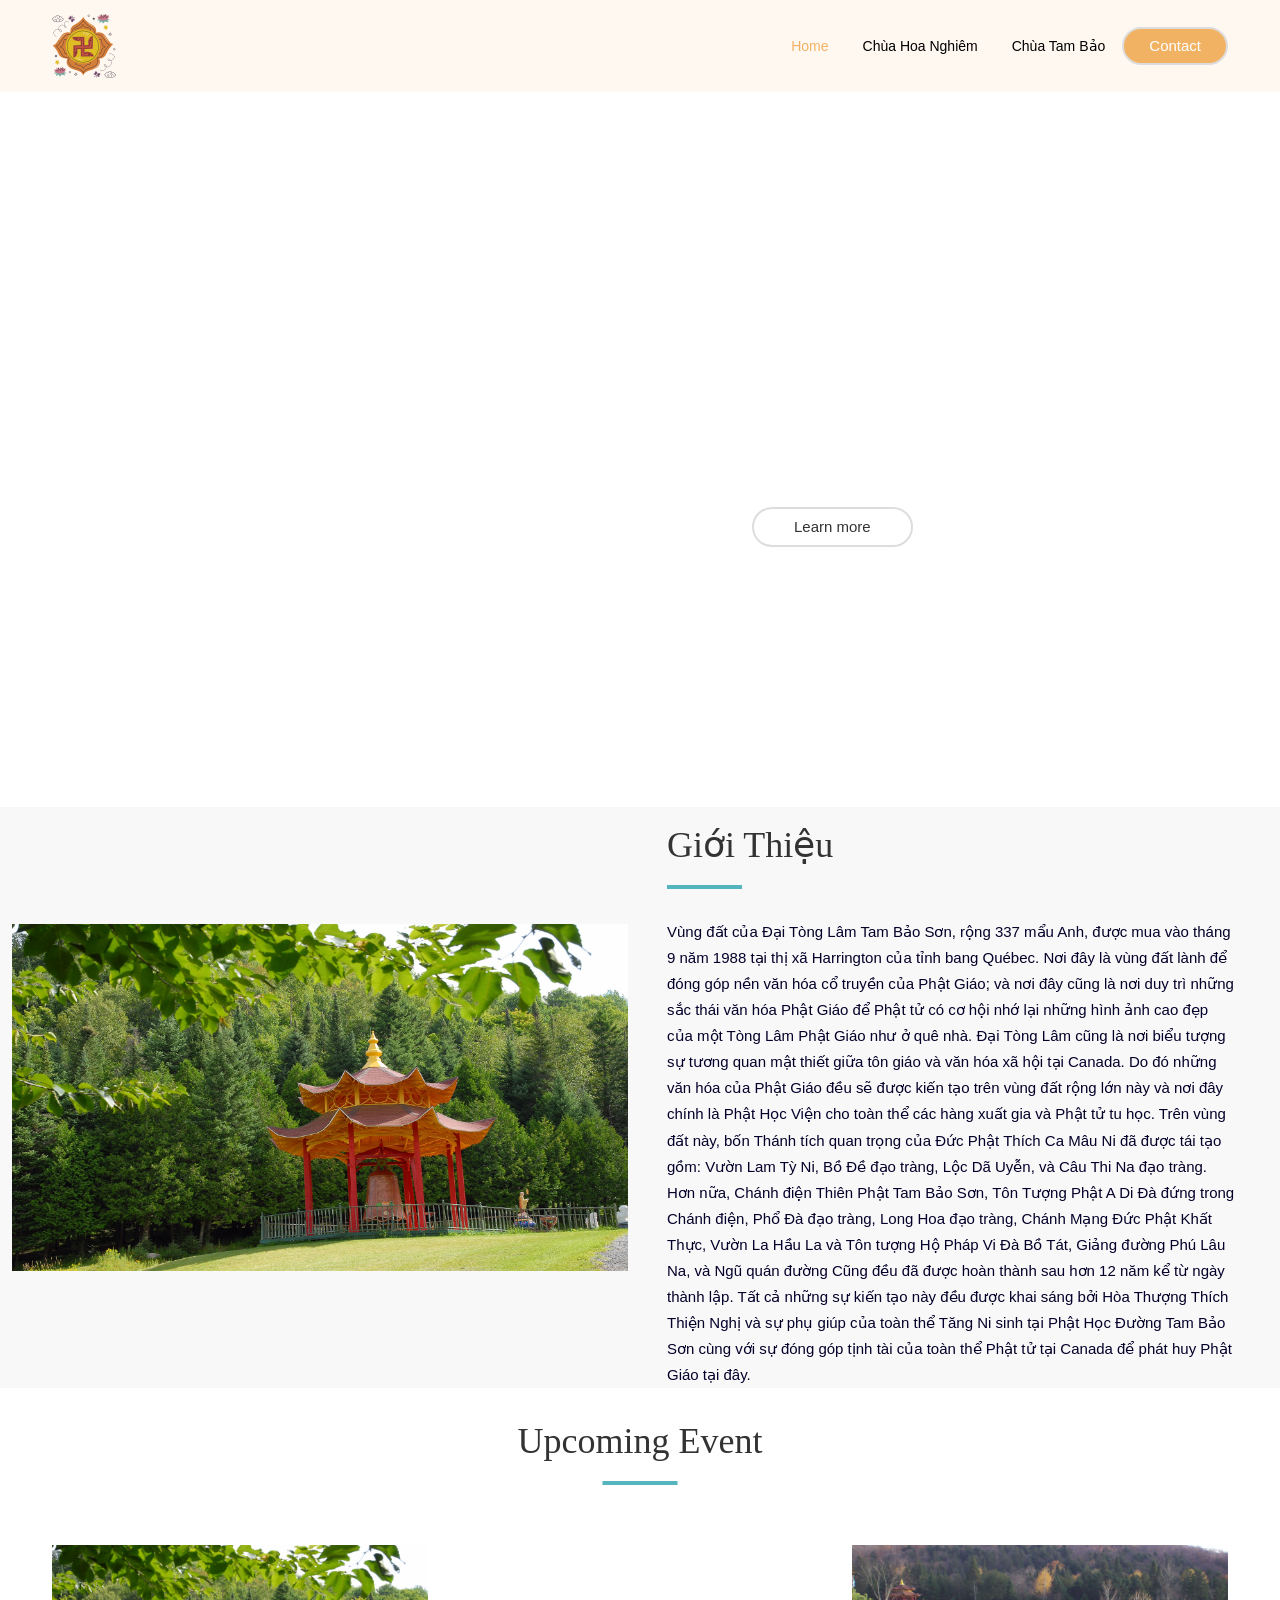
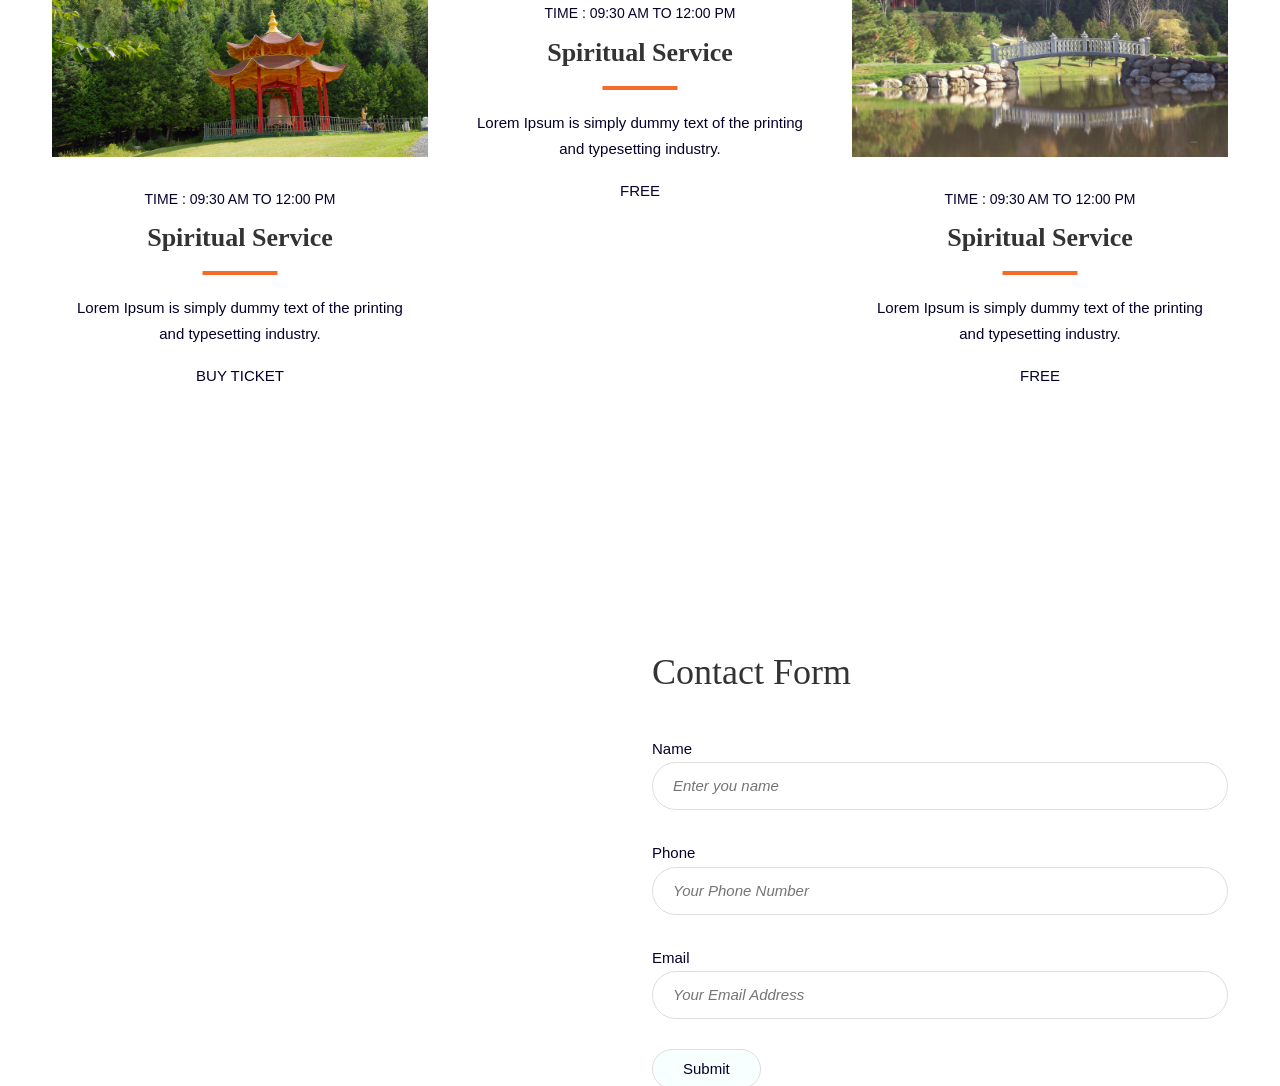
<file: index.html>
<!DOCTYPE html>
<html lang="en">
<head>
    <meta http-equiv="refresh" content="0; url=stomve/index-3.html">
    <title>Redirecting...</title>
</head>
<body>
<p>If you are not redirected automatically, follow this <a href="stomve/index-3.html">link</a>.</p>
</body>
</html>
</file>
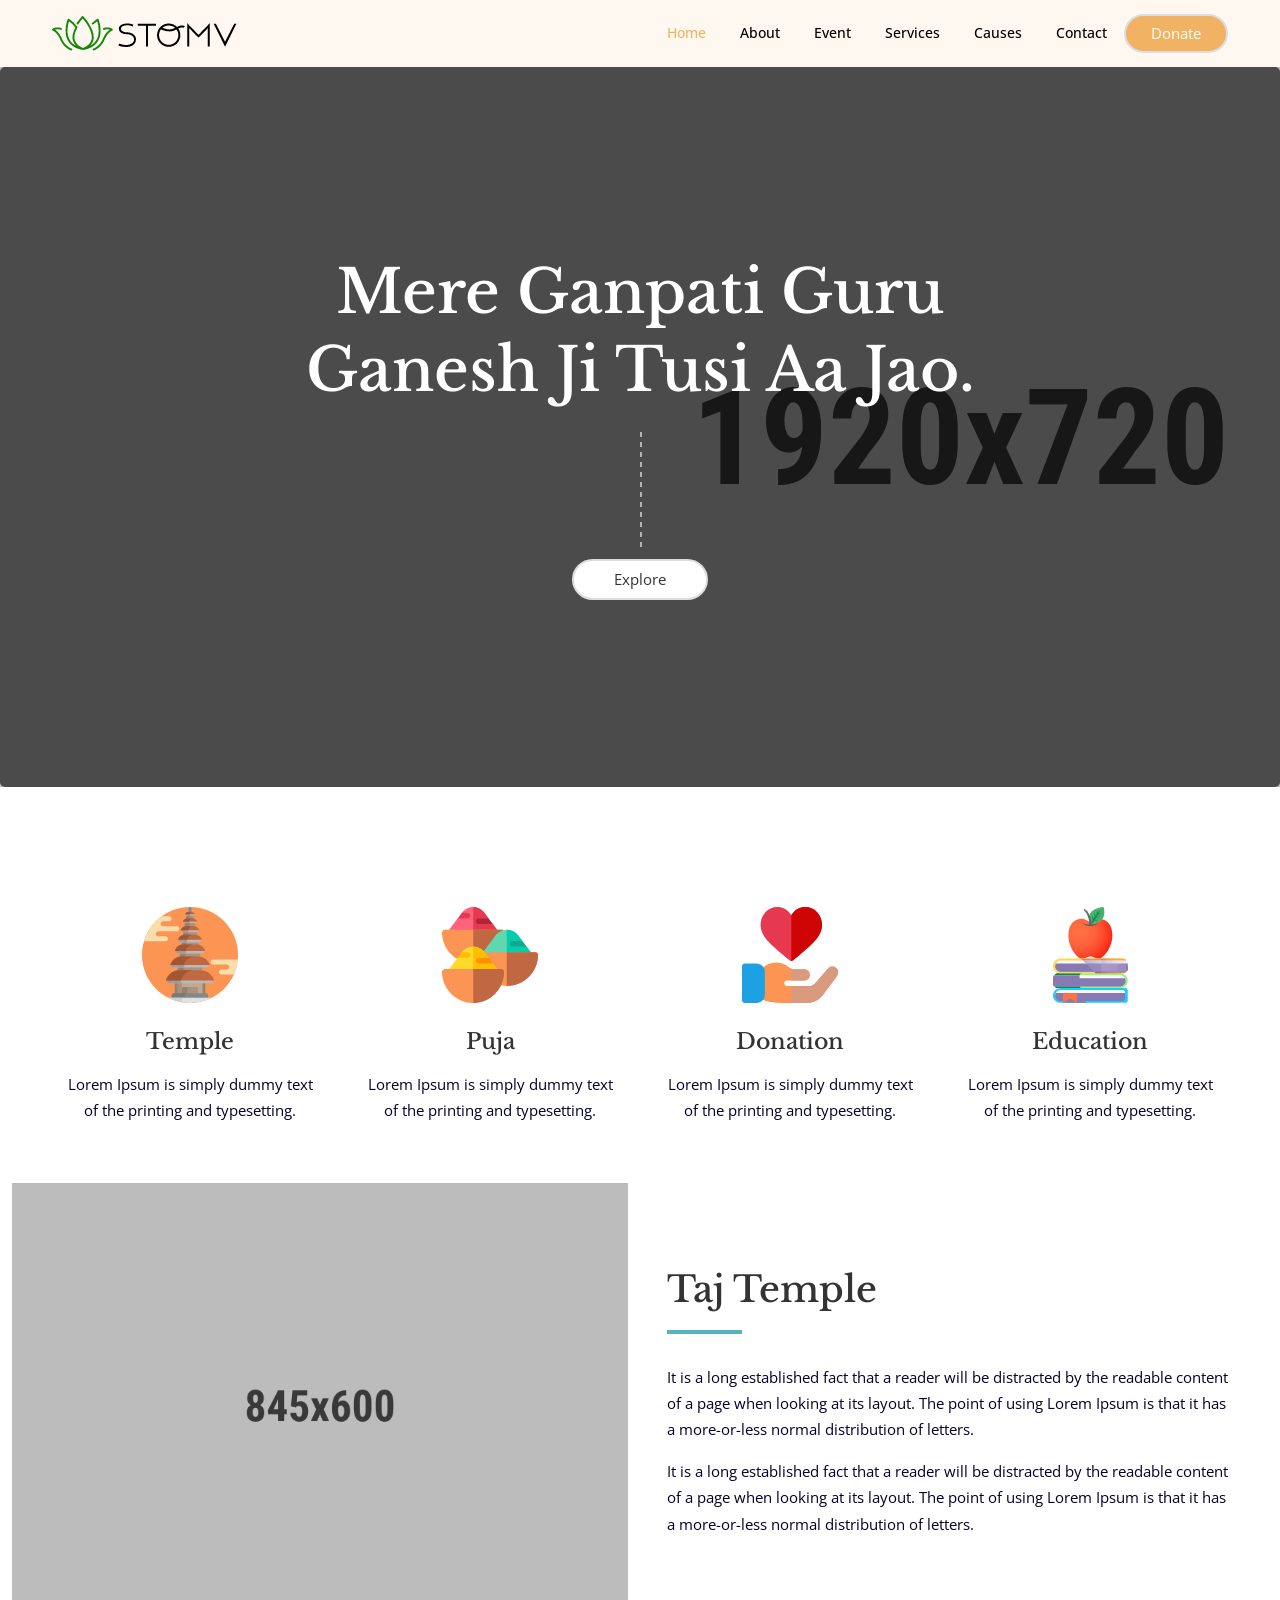
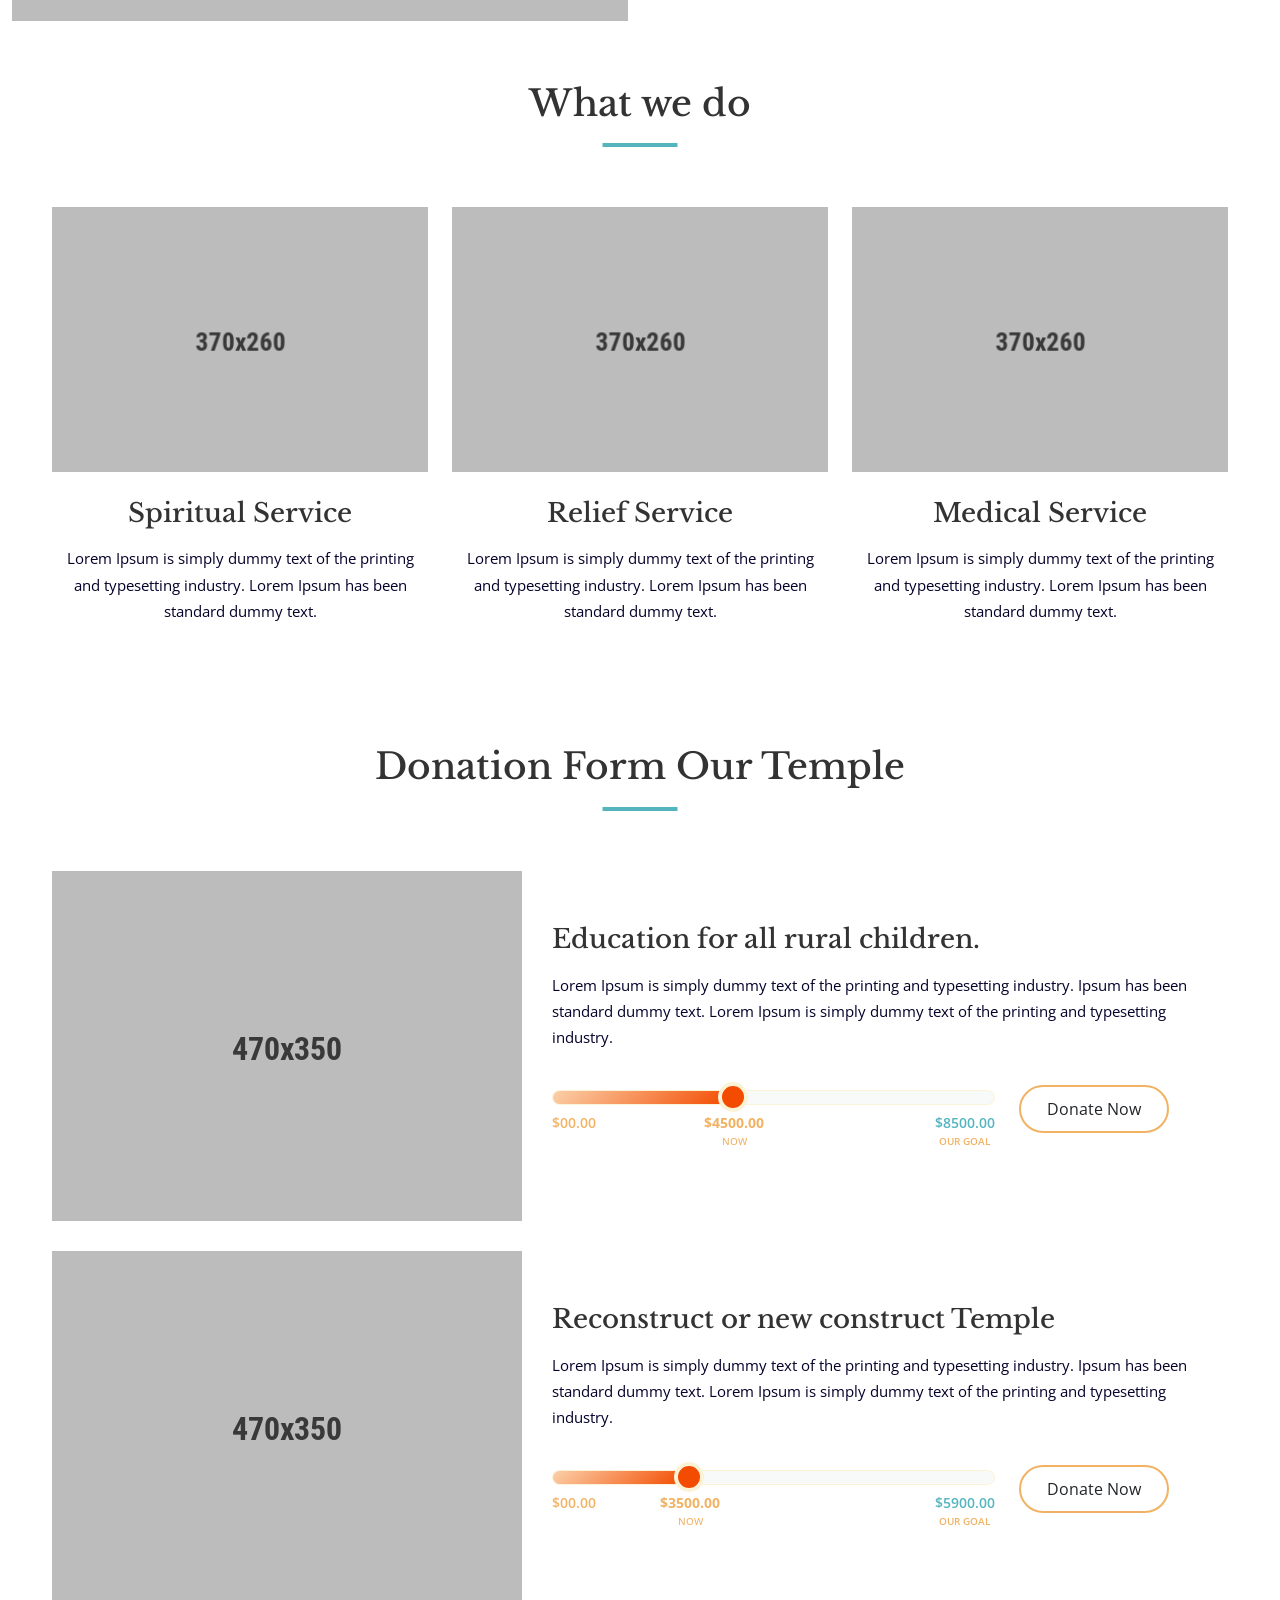
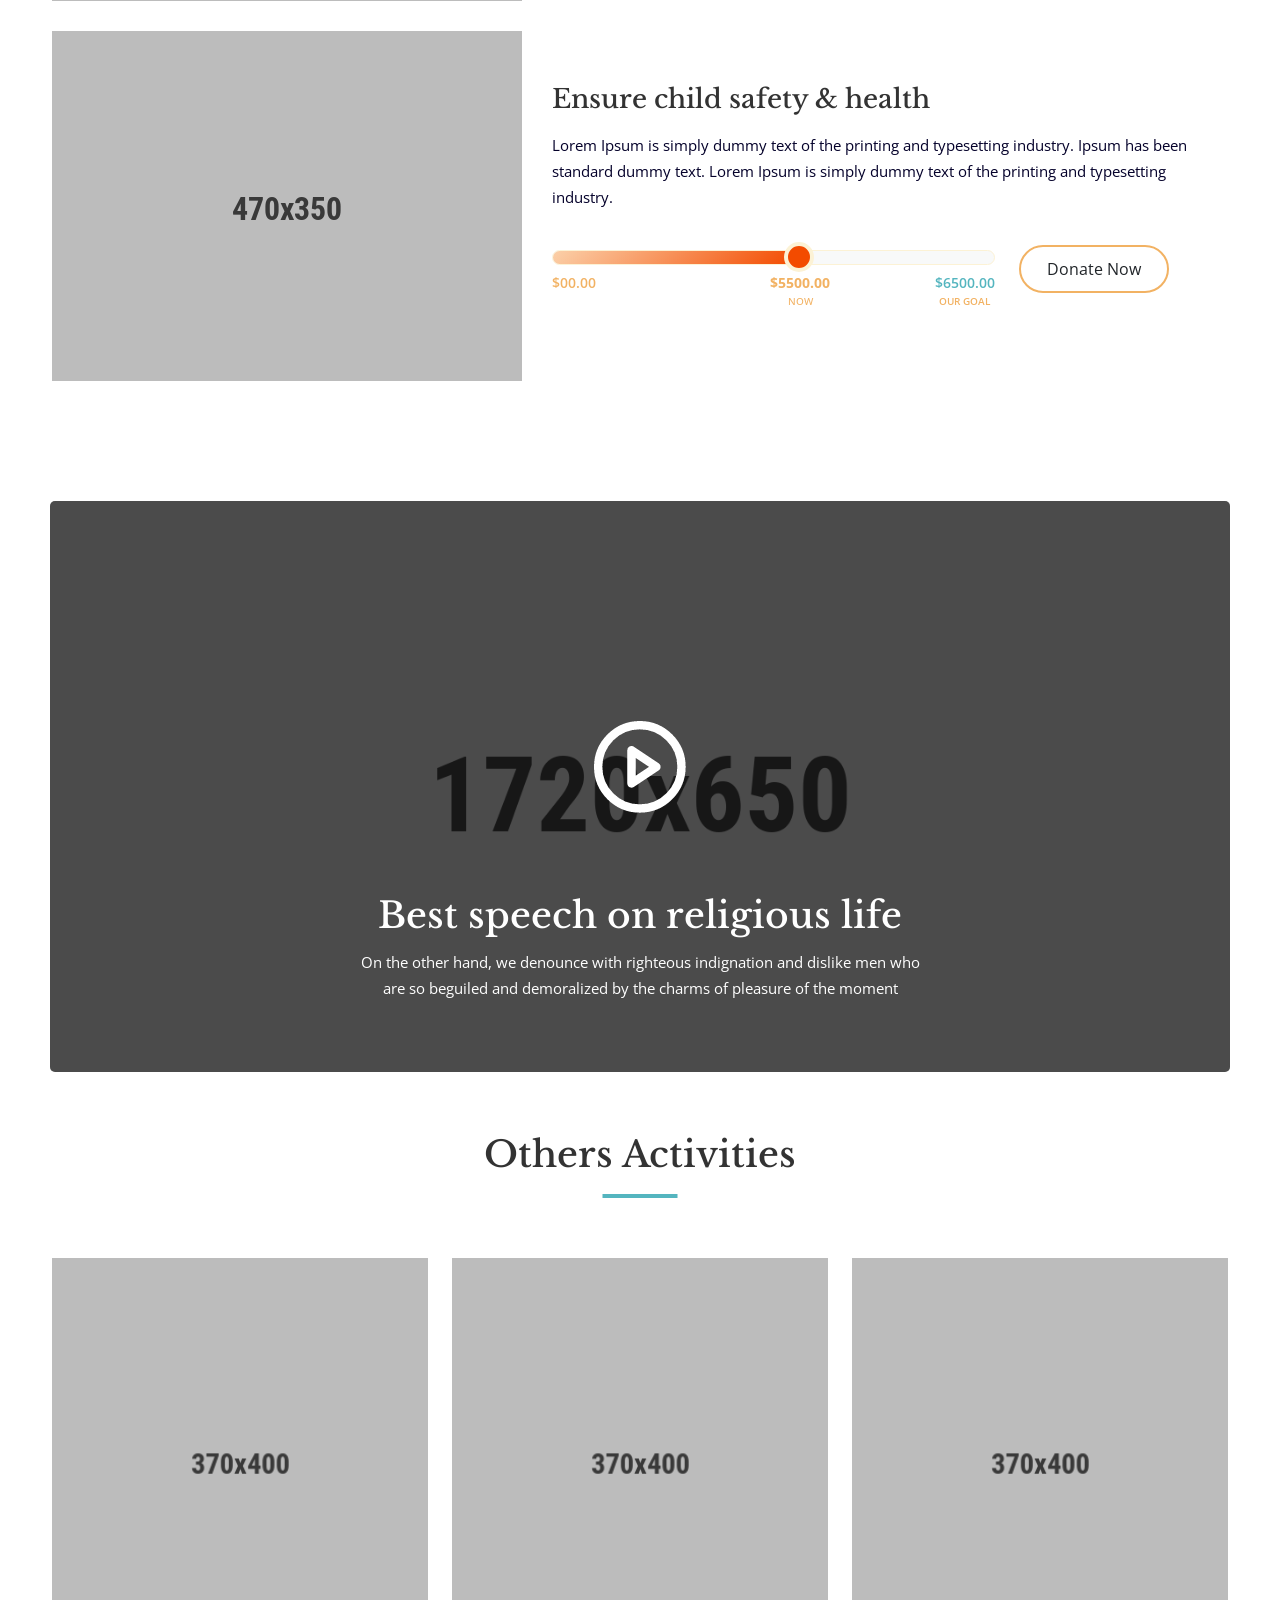
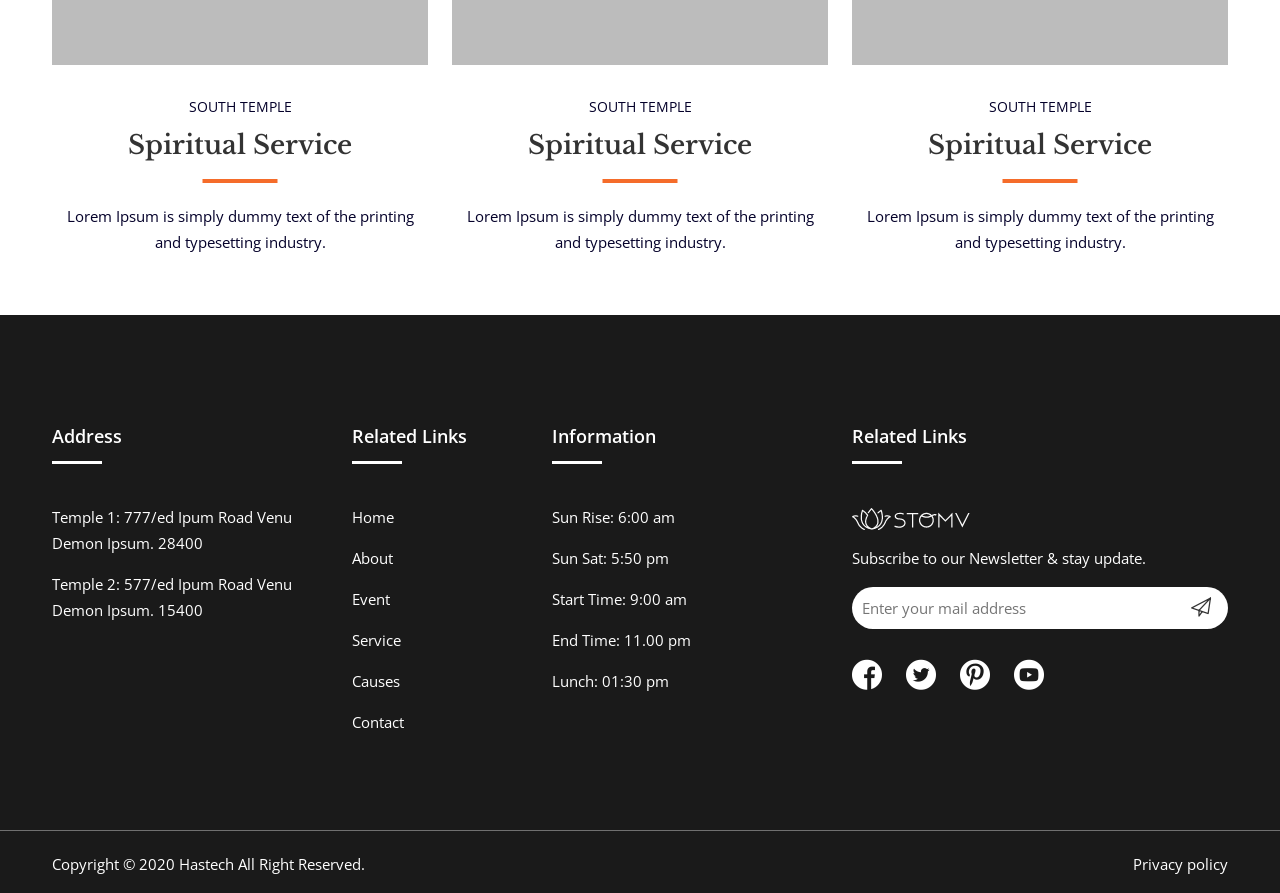
<file: stomve/index.html>
<!DOCTYPE html>
<html class="no-js" lang="zxx">

<head>
    <meta charset="utf-8">
    <meta http-equiv="X-UA-Compatible" content="IE=edge">
    <title>Stomv - Religious Temple HTML Template</title>
    <meta name="description" content="">
    <meta name="viewport" content="width=device-width, initial-scale=1">
    <!-- Favicon -->
    <link rel="icon" href="assets/images/favicon.ico">

    <!-- CSS
    ============================================ -->
    <!-- Vendor & Plugins CSS (Please remove the comment from below vendor.min.css & plugins.min.css for better website load performance and remove css files from avobe) -->

    <link rel="stylesheet" href="assets/css/vendor/vendor.min.css">
    <link rel="stylesheet" href="assets/css/plugins/plugins.min.css">

    <!-- Main Style CSS -->
    <link rel="stylesheet" href="assets/css/style.min.css">

</head>

<body>





    <!--====================  header area ====================-->
    <div class="header-area header-area--default">


        <!-- Header Bottom Wrap Start -->
        <header class="header-area header-sticky">
            <div class="container">
                <div class="row">
                    <div class="col-lg-12 d-flex align-items-center">
                        <div class="header__logo">
                            <div class="logo">
                                <a href="index.html"><img src="assets/images/logo/logo.png" alt=""></a>
                            </div>
                        </div>
                        <div class="header-right">
                            <div class="header__navigation menu-style-three d-none d-lg-block">
                                <nav class="navigation-menu">
                                    <ul>
                                        <li class="has-children has-children--multilevel-submenu active">
                                            <a href="#"><span>Home</span></a>
                                            <ul class="submenu">
                                                <li class="active"><a href="index.html"><span>Home One</span></a></li>
                                                <li><a href="index-2.html"><span>Home Two</span></a></li>
                                                <li><a href="index-3.html"><span>Home Three</span></a></li>
                                                <li><a href="index-4.html"><span>Home Four</span></a></li>
                                            </ul>
                                        </li>
                                        <li class="has-children">
                                            <a href="about-us.html"><span>About</span></a>
                                        </li>
                                        <li class="has-children">
                                            <a href="events.html"><span>Event</span></a>
                                        </li>
                                        <li class="has-children has-children--multilevel-submenu">
                                            <a href="service.html"><span>Services</span></a>
                                            <!-- <ul class="submenu">
                                                <li><a href="it-services.html"><span>IT Services</span></a></li>
                                            </ul> -->
                                        </li>
                                        <li class="has-children has-children--multilevel-submenu">
                                            <a href="donation.html"><span>Causes</span></a>
                                            <ul class="submenu">
                                                <li><a href="causes.html"><span>Causes</span></a></li>
                                                <li><a href="gallery.html"><span>Gallery</span></a></li>
                                                <li><a href="mission-and-vision.html"><span>Mission & Vision</span></a></li>
                                                <li><a href="causes-details.html"><span>Causes Details</span></a></li>
                                                <li><a href="events-details.html"><span>Events Details</span></a></li>
                                            </ul>
                                        </li>
                                        <li class="has-children">
                                            <a href="contact-us.html"><span>Contact</span></a>
                                        </li>

                                    </ul>
                                </nav>

                            </div>

                            <div class="header-btn text-end d-none d-sm-block ml-lg-4">
                                <a class="btn-circle btn-default btn" href="#">Donate</a>
                            </div>

                            <!-- mobile menu -->
                            <div class="mobile-navigation-icon d-block d-lg-none" id="mobile-menu-trigger">
                                <i></i>
                            </div>
                        </div>
                    </div>
                </div>
            </div>
        </header>
        <!-- Header Bottom Wrap End -->

    </div>
    <!--====================  End of header area  ====================-->



    <div class="site-wrapper-reveal">

        <!-- ======== Hero Area Start ========== -->
        <div class="hero-area bg-overlay-black  hero-style-01 hindu-hero-bg">
            <div class="container">
                <div class="row">
                    <div class="col-lg-12">
                        <div class="hero-content text-center">
                            <h1 class="text-white position-relative">Mere Ganpati Guru <br>
                        Ganesh Ji Tusi Aa Jao.</h1>
                                <div class="ht-btn-area hero-boder-top">
                                    <a href="#" class="hero-btn">Explore</a>
                                </div>
                        </div>
                    </div>
                </div>
            </div>
        </div>
        <!-- ======== Hero Area End ========== -->

        <!-- ======== Feature Area Start ========== -->
        <div class="feature-area section-space--pt_90">
            <div class="container">
                <div class="row">

                    <div class="col-lg-3 col-md-6">
                        <!-- Single Feature Start -->
                        <div class="single-feature-wrap text-center">
                            <div class="feature-icon ">
                                <img src="assets/images/icons/hindu-01.png" alt="">
                            </div>
                            <div class="feature-content">
                                <h5 class="feature-title">Temple</h5>
                                <p>Lorem Ipsum is simply dummy
                                    text of the printing and typesetting.</p>
                            </div>
                        </div>
                        <!--// Single Feature End -->
                    </div>

                    <div class="col-lg-3 col-md-6">
                        <!-- Single Feature Start -->
                        <div class="single-feature-wrap text-center">
                            <div class="feature-icon ">
                                <img src="assets/images/icons/hindu-02.png" alt="">
                            </div>
                            <div class="feature-content">
                                <h5 class="feature-title">Puja</h5>
                                <p>Lorem Ipsum is simply dummy
                                    text of the printing and typesetting.</p>
                            </div>
                        </div>
                        <!--// Single Feature End -->
                    </div>

                    <div class="col-lg-3 col-md-6">
                        <!-- Single Feature Start -->
                        <div class="single-feature-wrap text-center">
                            <div class="feature-icon ">
                                <img src="assets/images/icons/hindu-03.png" alt="">
                            </div>
                            <div class="feature-content">
                                <h5 class="feature-title">Donation</h5>
                                <p>Lorem Ipsum is simply dummy
                                    text of the printing and typesetting.</p>
                            </div>
                        </div>
                        <!--// Single Feature End -->
                    </div>

                    <div class="col-lg-3 col-md-6">
                        <!-- Single Feature Start -->
                        <div class="single-feature-wrap text-center">
                            <div class="feature-icon ">
                                <img src="assets/images/icons/hindu-04.png" alt="">
                            </div>
                            <div class="feature-content">
                                <h5 class="feature-title">Education</h5>
                                <p>Lorem Ipsum is simply dummy
                                    text of the printing and typesetting.</p>
                            </div>
                        </div>
                        <!--// Single Feature End -->
                    </div>

                </div>
            </div>
        </div>
        <!-- ======== Feature Area End ========== -->

        <!-- ======== Tai About Area Start ========== -->
        <div class="tai-about-area section-space--ptb_120">
            <div class="container-fluid pl-0 pr-0">
                <div class="row no-gutters align-items-center">
                    <div class="col-lg-6">
                        <div class="about-tai-image">
                            <img src="assets/images/banners/tai-about.png" class="img-fluid" alt="Tai Images">
                        </div>
                    </div>
                    <div class="col-lg-6">
                        <div class="about-tai-content col-06__right tablet-mt__30 small-mt__30">
                            <div class="section-title-wrap">
                                <h3 class="section-title left-style">Taj Temple</h3>
                            </div>
                            <p>It is a long established fact that a reader will be distracted by the readable content of a page when looking at its layout. The point of using Lorem Ipsum is that it has a more-or-less normal distribution of letters.</p>
                            <p>It is a long established fact that a reader will be distracted by the readable content of a page when looking at its layout. The point of using Lorem Ipsum is that it has a more-or-less normal distribution of letters.</p>
                        </div>

                    </div>
                </div>
            </div>
        </div>
        <!-- ======== Tai About Area End ========== -->

        <!-- ======== Service Area Start ========== -->
        <div class="service-area section-space--pb_120">
            <div class="container">
                <div class="row">
                    <div class="col-lg-12">
                        <div class="section-title-wrap text-center">
                            <h3 class="section-title center-style">What we do</h3>
                        </div>
                    </div>
                </div>
                <div class="row">
                    <div class="col-lg-4 col-md-6">
                        <!-- Single Service Start -->
                        <div class="single-service-wrap mt-30">
                            <div class="service-image">
                                <a href="#">
                                    <img src="assets/images/services/hindu-service-01.png" class="img-fluid" alt="Service image">
                                </a>
                            </div>
                            <div class="service-content">
                                <h4 class="service-title">Spiritual Service</h4>
                                <p>Lorem Ipsum is simply dummy text of the printing and typesetting industry. Lorem Ipsum has been standard dummy text.</p>
                            </div>
                        </div>
                        <!--// Single Service End -->
                    </div>
                    <div class="col-lg-4 col-md-6">
                        <!-- Single Service Start -->
                        <div class="single-service-wrap mt-30">
                            <div class="service-image">
                                <a href="#">
                                    <img src="assets/images/services/hindu-service-02.png" class="img-fluid" alt="Service image">
                                </a>
                            </div>
                            <div class="service-content">
                                <h4 class="service-title">Relief Service</h4>
                                <p>Lorem Ipsum is simply dummy text of the printing and typesetting industry. Lorem Ipsum has been standard dummy text.</p>
                            </div>
                        </div>
                        <!--// Single Service End -->
                    </div>
                    <div class="col-lg-4 col-md-6">
                        <!-- Single Service Start -->
                        <div class="single-service-wrap mt-30">
                            <div class="service-image">
                                <a href="#">
                                    <img src="assets/images/services/hindu-service-03.png" class="img-fluid" alt="Service image">
                                </a>
                            </div>
                            <div class="service-content">
                                <h4 class="service-title">Medical Service</h4>
                                <p>Lorem Ipsum is simply dummy text of the printing and typesetting industry. Lorem Ipsum has been standard dummy text.</p>
                            </div>
                        </div>
                        <!--// Single Service End -->
                    </div>
                </div>
            </div>
        </div>
        <!-- ======== Service Area End ========== -->


        <!-- ======== Donation Area Start ========== -->
        <div class="donation-area section-space--pb_120">
            <div class="container">
                <div class="row">
                    <div class="col-lg-12">
                        <div class="section-title-wrap text-center">
                            <h3 class="section-title center-style">Donation Form Our Temple</h3>
                        </div>
                    </div>
                </div>
                <div class="row">

                    <div class="col-lg-12">
                        <!-- Single Donation Wrap Start -->
                        <div class="single-donation-wrap row align-items-center">
                            <div class="col-lg-5">
                                <div class="donation-image">
                                    <img src="assets/images/donation/hindu-donate-01.png" class="img-fluid" alt="Donation Image">
                                </div>
                            </div>
                            <div class="col-lg-7">
                                <div class="donation-content ml-lg-5">
                                    <div class="content-title">
                                        <h4 class="mb-15">Education for all rural children.</h4>
                                        <p>Lorem Ipsum is simply dummy text of the printing and typesetting industry.
                                            Ipsum has been standard dummy text. Lorem Ipsum is simply dummy text of the printing and typesetting industry.</p>
                                    </div>

                                    <div class="progress-wrap-hindu">
                                        <div class="row">
                                            <div class="col-lg-8">
                                                <div class="progress-bar--one">
                                                    <!-- Start Single Progress Charts -->
                                                    <div class="progress-charts">
                                                        <div class="progress">
                                                            <div class="progress-bar wow fadeInLeft" data-wow-duration="0.5s" data-wow-delay=".3s" role="progressbar" style="width: 40%" aria-valuenow="40" aria-valuemin="0" aria-valuemax="100">
                                                                <p class="percent-label"><b>$4500.00 </b><br><span>NOW</span> </p>
                                                            </div>
                                                        </div>

                                                        <div class="progress_sold_av">
                                                            <p class="start-sold">$00.00</p>
                                                            <p class="sold-av">$8500.00 <br> <span>OUR GOAL</span></p>
                                                        </div>
                                                    </div>
                                                    <!-- End Single Progress Charts -->
                                                </div>
                                            </div>
                                            <div class="col-lg-4">
                                                <div class="donate-btn text-lg-right">
                                                    <a href="#" class="btn donate-btn">Donate Now</a>
                                                </div>
                                            </div>
                                        </div>
                                    </div>

                                </div>
                            </div>
                        </div>
                        <!--// Single Donation Wrap End -->
                    </div>

                    <div class="col-lg-12">
                        <!-- Single Donation Wrap Start -->
                        <div class="single-donation-wrap row align-items-center">
                            <div class="col-lg-5">
                                <div class="donation-image">
                                    <img src="assets/images/donation/hindu-donate-02.png" class="img-fluid" alt="Donation Image">
                                </div>
                            </div>
                            <div class="col-lg-7">
                                <div class="donation-content ml-lg-5">
                                    <div class="content-title">
                                        <h4 class="mb-15">Reconstruct or new construct Temple</h4>
                                        <p>Lorem Ipsum is simply dummy text of the printing and typesetting industry.
                                            Ipsum has been standard dummy text. Lorem Ipsum is simply dummy text of the printing and typesetting industry.</p>
                                    </div>

                                    <div class="progress-wrap-hindu">
                                        <div class="row">
                                            <div class="col-lg-8">
                                                <div class="progress-bar--one">
                                                    <!-- Start Single Progress Charts -->
                                                    <div class="progress-charts">
                                                        <div class="progress">
                                                            <div class="progress-bar wow fadeInLeft" data-wow-duration="0.5s" data-wow-delay=".3s" role="progressbar" style="width: 30%" aria-valuenow="30" aria-valuemin="0" aria-valuemax="100">
                                                                <p class="percent-label"><b>$3500.00 </b><br><span>NOW</span> </p>
                                                            </div>
                                                        </div>

                                                        <div class="progress_sold_av">
                                                            <p class="start-sold">$00.00</p>
                                                            <p class="sold-av">$5900.00 <br> <span>OUR GOAL</span></p>
                                                        </div>
                                                    </div>
                                                    <!-- End Single Progress Charts -->
                                                </div>
                                            </div>
                                            <div class="col-lg-4">
                                                <div class="donate-btn text-lg-right">
                                                    <a href="#" class="btn donate-btn">Donate Now</a>
                                                </div>
                                            </div>
                                        </div>
                                    </div>

                                </div>
                            </div>
                        </div>
                        <!--// Single Donation Wrap End -->
                    </div>

                    <div class="col-lg-12">
                        <!-- Single Donation Wrap Start -->
                        <div class="single-donation-wrap row align-items-center">
                            <div class="col-lg-5">
                                <div class="donation-image">
                                    <img src="assets/images/donation/hindu-donate-03.png" class="img-fluid" alt="Donation Image">
                                </div>
                            </div>
                            <div class="col-lg-7">
                                <div class="donation-content ml-lg-5">
                                    <div class="content-title">
                                        <h4 class="mb-15">Ensure child safety & health </h4>
                                        <p>Lorem Ipsum is simply dummy text of the printing and typesetting industry.
                                            Ipsum has been standard dummy text. Lorem Ipsum is simply dummy text of the printing and typesetting industry.</p>
                                    </div>

                                    <div class="progress-wrap-hindu">
                                        <div class="row">
                                            <div class="col-lg-8">
                                                <div class="progress-bar--one">
                                                    <!-- Start Single Progress Charts -->
                                                    <div class="progress-charts">
                                                        <div class="progress">
                                                            <div class="progress-bar wow fadeInLeft" data-wow-duration="0.5s" data-wow-delay=".3s" role="progressbar" style="width: 55%" aria-valuenow="55" aria-valuemin="0" aria-valuemax="100">
                                                                <p class="percent-label"><b>$5500.00 </b><br><span>NOW</span> </p>
                                                            </div>
                                                        </div>

                                                        <div class="progress_sold_av">
                                                            <p class="start-sold">$00.00</p>
                                                            <p class="sold-av">$6500.00 <br> <span>OUR GOAL</span></p>
                                                        </div>
                                                    </div>
                                                    <!-- End Single Progress Charts -->
                                                </div>
                                            </div>
                                            <div class="col-lg-4">
                                                <div class="donate-btn text-lg-right">
                                                    <a href="#" class="btn donate-btn">Donate Now</a>
                                                </div>
                                            </div>
                                        </div>
                                    </div>

                                </div>
                            </div>
                        </div>
                        <!--// Single Donation Wrap End -->
                    </div>


                </div>
            </div>
        </div>
        <!-- ======== Donation Area End ========== -->

        <!-- ======== Hindu Video Area Start ========== -->
        <div class="hindu-video-area">
            <div class="container-fluid container-fluid--cp-100">
                <div class="hindu-video-bg hindu-video-section-pb bg-overlay-black border-radius-5">
                    <div class="row justify-content-center">
                        <div class="col-lg-6">
                            <div class="video-content-wrap text-center position-relative">
                                <div class="icon">
                                    <a href="https://www.youtube.com/watch?v=d7jAiAYusUg" class="video-link popup-youtube"><img src="assets/images/icons/play-circle.png" alt="Video Icon"></a>
                                </div>
                                <div class="content section-space--mt_80">
                                    <h3 class="text-white mb-10">Best speech on religious life</h3>
                                    <p class="text-white">On the other hand, we denounce with righteous indignation and dislike men who are so
                                        beguiled and demoralized by the charms of pleasure of the moment</p>
                                </div>
                            </div>
                        </div>
                    </div>
                </div>
            </div>
        </div>
        <!-- ========  Hindu Video Area End ========== -->

        <!-- ======== Others Activities Area Start ========== -->
        <div class="others-activities-area section-space--ptb_120">
            <div class="container">
                <div class="row">
                    <div class="col-lg-12">
                        <div class="section-title-wrap text-center">
                            <h3 class="section-title center-style">Others Activities</h3>
                        </div>
                    </div>
                </div>
                <div class="row">
                    <div class="col-lg-4 col-md-6 col-12">
                        <!-- Single Activities Start -->
                        <div class="single-activities-wrap">
                            <a href="#" class="activities-imgaes">
                                <img src="assets/images/activities/hindu-activities-01.png" class="img-fluid" alt="">
                            </a>
                            <div class="activities-content text-center">
                                <div class="widget-metadata"><span>South Temple</span></div>
                                <a href="#">
                                    <h4 class="activities-title">Spiritual Service</h4>
                                </a>
                                <p>Lorem Ipsum is simply dummy text of the printing and typesetting industry.</p>
                            </div>
                        </div>
                        <!--// Single Activities End -->
                    </div>
                    <div class="col-lg-4 col-md-6 col-12">
                        <!-- Single Activities Start -->
                        <div class="single-activities-wrap">
                            <a href="#" class="activities-imgaes">
                                <img src="assets/images/activities/hindu-activities-02.png" class="img-fluid" alt="">
                            </a>
                            <div class="activities-content text-center">
                                <div class="widget-metadata"><span>South Temple</span></div>
                                <a href="#">
                                    <h4 class="activities-title">Spiritual Service</h4>
                                </a>
                                <p>Lorem Ipsum is simply dummy text of the printing and typesetting industry.</p>
                            </div>
                        </div>
                        <!--// Single Activities End -->
                    </div>
                    <div class="col-lg-4 col-md-6 col-12">
                        <!-- Single Activities Start -->
                        <div class="single-activities-wrap">
                            <a href="#" class="activities-imgaes">
                                <img src="assets/images/activities/hindu-activities-03.png" class="img-fluid" alt="">
                            </a>
                            <div class="activities-content text-center">
                                <div class="widget-metadata"><span>South Temple</span></div>
                                <a href="#">
                                    <h4 class="activities-title">Spiritual Service</h4>
                                </a>
                                <p>Lorem Ipsum is simply dummy text of the printing and typesetting industry.</p>
                            </div>
                        </div>
                        <!--// Single Activities End -->
                    </div>
                </div>
            </div>
        </div>
        <!-- ======== Others Activities Area End ========== -->




    </div>



    <!--========== Footer Area Start ==========-->
    <footer class="footer-area bg-footer">
        <div class="footer-top section-space--ptb_80 section-pb text-white">
            <div class="container">
                <div class="row">
                    <div class="col-lg-3 col-md-6">
                        <div class="widget-footer mt-30">
                            <div class="footer-title">
                                <h6>Address</h6>
                            </div>
                            <div class="footer-contents">
                                <ul>
                                    <li><span>Temple 1: </span> 777/ed Ipum Road Venu
                                        Demon Ipsum. 28400</li>
                                    <li><span>Temple 2: </span> 577/ed Ipum Road Venu
                                        Demon Ipsum. 15400</li>
                                </ul>
                            </div>
                        </div>
                    </div>
                    <div class="col-lg-2 col-md-6">
                        <div class="widget-footer mt-30">
                            <div class="footer-title">
                                <h6>Related Links</h6>
                            </div>
                            <div class="footer-contents">
                                <ul>
                                    <li><a href="index.html">Home</a></li>
                                    <li><a href="about-us.html">About</a></li>
                                    <li><a href="events.html">Event</a></li>
                                    <li><a href="service.html">Service</a></li>
                                    <li><a href="causes.html">Causes</a></li>
                                    <li><a href="contact-us.html">Contact</a></li>
                                </ul>
                            </div>
                        </div>
                    </div>
                    <div class="col-lg-3 col-md-6">
                        <div class="widget-footer mt-30">
                            <div class="footer-title">
                                <h6>Information</h6>
                            </div>
                            <div class="footer-contents">
                                <ul>
                                    <li>Sun Rise: 6:00 am</li>
                                    <li>Sun Sat: 5:50 pm</li>
                                    <li>Start Time: 9:00 am</li>
                                    <li>End Time: 11.00 pm</li>
                                    <li>Lunch: 01:30 pm</li>
                                </ul>
                            </div>
                        </div>
                    </div>
                    <div class="col-lg-4 col-md-6">
                        <div class="widget-footer mt-30">
                            <div class="footer-title">
                                <h6>Related Links</h6>
                            </div>
                            <div class="footer-logo mb-15">
                                <a href="index.html"><img src="assets/images/logo/footer-logo.png" alt=""></a>
                            </div>
                            <div class="footer-contents">
                                <p> Subscribe to our Newsletter & stay update. </p>
                                <div class="newsletter-box">
                                    <input type="text" placeholder="Enter your mail address">
                                    <button><i class="flaticon-paper-plane"></i></button>
                                </div>

                                <ul class="footer-social-share mt-20">
                                    <li><a href="#"><i class="flaticon-facebook"></i></a></li>
                                    <li><a href="#"><i class="flaticon-twitter"></i></a></li>
                                    <li><a href="#"><i class="flaticon-pinterest-social-logo"></i></a></li>
                                    <li><a href="#"><i class="flaticon-youtube"></i></a></li>
                                </ul>

                            </div>
                        </div>
                    </div>
                </div>
            </div>
        </div>
        <div class="footer-bottom-area">
            <div class="container">
                <div class="row">
                    <div class="col-lg-12">
                        <div class="copy-right-box">
                            <p class="text-white">Copyright &copy; 2020 Hastech <a href="https://hasthemes.com/" target="_blank">All Right Reserved</a>.</p>
                            <p class=" text-white"><a href="#">Privacy policy</a></p>
                        </div>
                    </div>
                </div>
            </div>
        </div>
    </footer>
    <!--==========// Footer Area End ==========-->





    <!--====================  scroll top ====================-->
    <a href="#" class="scroll-top" id="scroll-top">
        <i class="arrow-top flaticon-up-arrow"></i>
        <i class="arrow-bottom flaticon-up-arrow"></i>
    </a>
    <!--====================  End of scroll top  ====================-->

    <!--====================  mobile menu overlay ====================-->
    <div class="mobile-menu-overlay" id="mobile-menu-overlay">
        <div class="mobile-menu-overlay__inner">
            <div class="mobile-menu-overlay__header">
                <div class="container-fluid">
                    <div class="row align-items-center">
                        <div class="col-md-6 col-8">
                            <!-- logo -->
                            <div class="logo">
                                <a href="index.html">
                                    <img src="assets/images/logo/logo.png" class="img-fluid" alt="">
                                </a>
                            </div>
                        </div>
                        <div class="col-md-6 col-4">
                            <!-- mobile menu content -->
                            <div class="mobile-menu-content text-end">
                                <span class="mobile-navigation-close-icon" id="mobile-menu-close-trigger"></span>
                            </div>
                        </div>
                    </div>
                </div>
            </div>
            <div class="mobile-menu-overlay__body">
                <nav class="offcanvas-navigation">
                    <ul>
                        <li class="has-children">
                            <a href="index.html">Home</a>
                            <ul class="sub-menu">
                                <li><a href="index.html"><span>Home 1</span></a></li>
                                <li><a href="index-2.html"><span>Home 2</span></a></li>
                                <li><a href="index-3.html"><span>Home 3</span></a></li>
                                <li><a href="index-4.html"><span>Home 4</span></a></li>
                            </ul>
                        </li>
                        <li class="has-children">
                            <a href="about-us.html">about</a>
                        </li>
                        <li class="has-children">
                            <a href="events.html">Evnets</a>
                        </li>
                        <li class="has-children">
                            <a href="service.html">Services</a>
                        </li>
                        <li class="has-children">
                            <a href="causes.html">Causes</a>
                        </li>
                        <li class="has-children">
                            <a href="javascript:void(0)">Pages</a>
                            <ul class="sub-menu">
                                <li><a href="gallery.html"><span>Gallery</span></a></li>
                                <li><a href="mission-and-vision.html"><span>Mission & Vision</span></a></li>
                                <li><a href="causes-details.html"><span>Causes Details</span></a></li>
                                <li><a href="events-details.html"><span>Events Details</span></a></li>
                            </ul>
                        </li>
                        <li class="has-children">
                            <a href="contact-us.html">Contact</a>
                        </li>
                    </ul>
                </nav>
            </div>
        </div>
    </div>
    <!--====================  End of mobile menu overlay  ====================-->




    <!-- JS
    ============================================ -->

    <!-- Modernizer JS -->
    <script src="assets/js/vendor/modernizr-2.8.3.min.js"></script>

    <!-- jquery JS -->
    <script src="assets/js/vendor/jquery-3.5.1.min.js"></script>
    <script src="assets/js/vendor/jquery-migrate-3.3.0.min.js"></script>

    <!-- Bootstrap JS -->
    <script src="assets/js/vendor/bootstrap.min.js"></script>

    <!-- Plugins JS (Please remove the comment from below plugins.min.js for better website load performance and remove plugin js files from avobe) -->


    <script src="assets/js/plugins/plugins.min.js"></script>


    <!-- Main JS -->
    <script src="assets/js/main.js"></script>


</body>

</html>
</file>
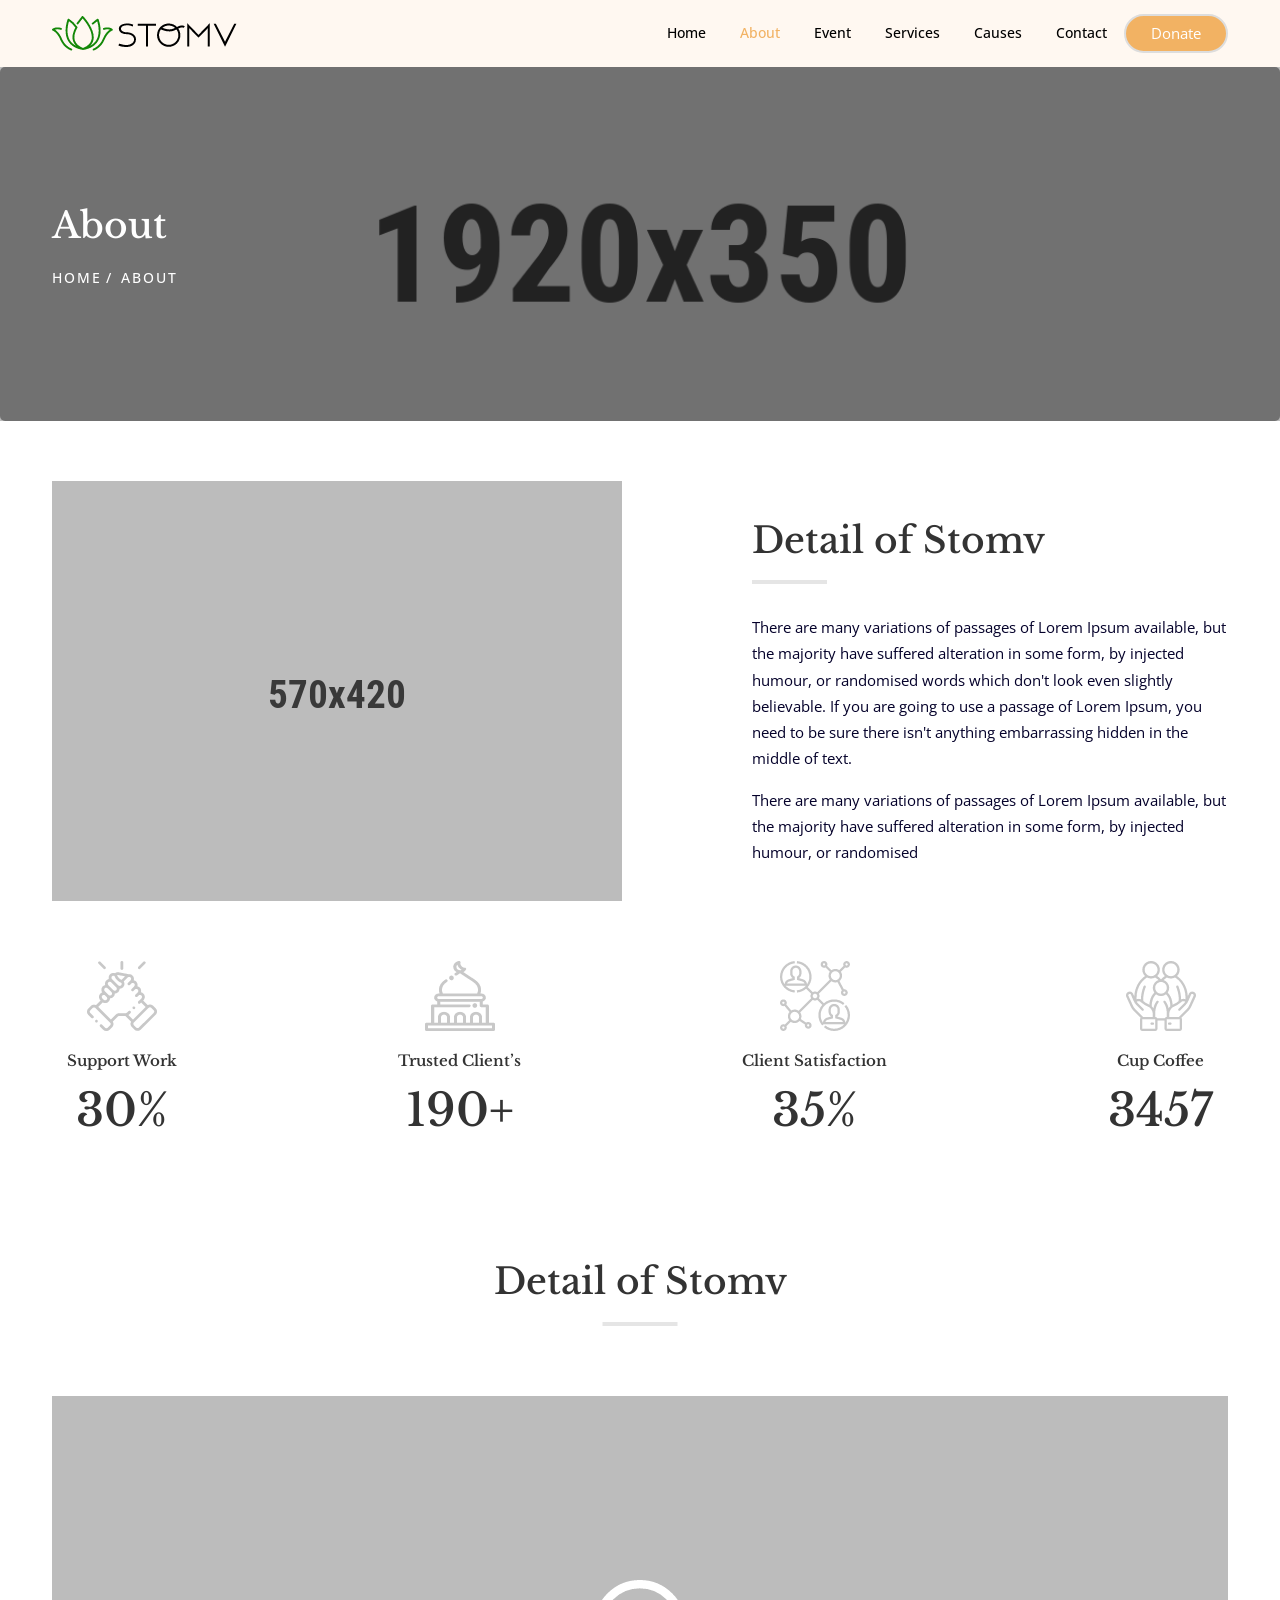
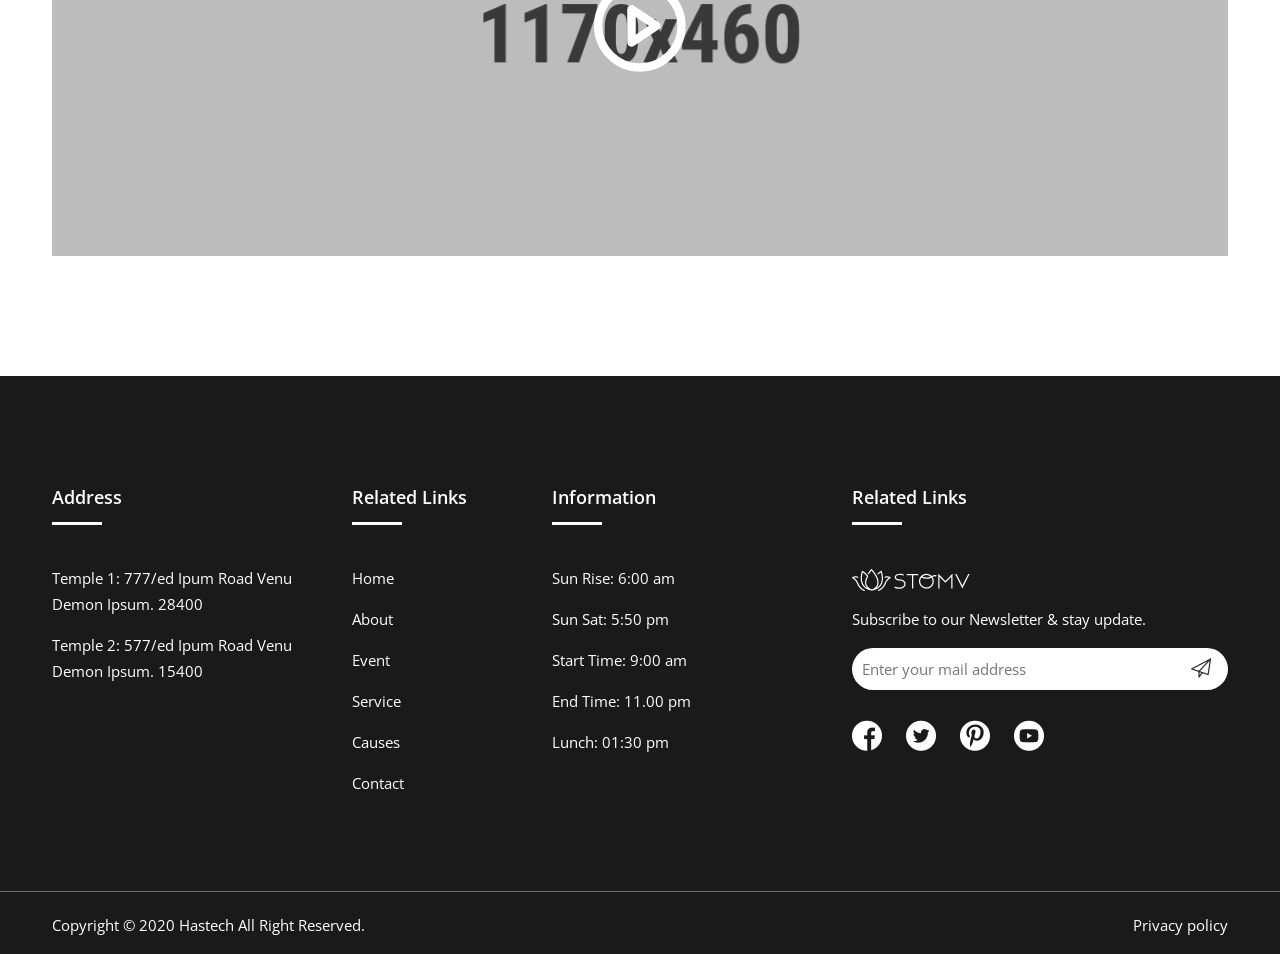
<file: stomve/about-us.html>
<!DOCTYPE html>
<html class="no-js" lang="zxx">

<head>
    <meta charset="utf-8">
    <meta http-equiv="X-UA-Compatible" content="IE=edge">
    <title>Stomv - Religious Temple HTML Template</title>
    <meta name="description" content="">
    <meta name="viewport" content="width=device-width, initial-scale=1">
    <!-- Favicon -->
    <link rel="icon" href="assets/images/favicon.ico">

    <!-- CSS
    ============================================ -->
    <!-- Vendor & Plugins CSS (Please remove the comment from below vendor.min.css & plugins.min.css for better website load performance and remove css files from avobe) -->

    <link rel="stylesheet" href="assets/css/vendor/vendor.min.css">
    <link rel="stylesheet" href="assets/css/plugins/plugins.min.css">

    <!-- Main Style CSS -->
    <link rel="stylesheet" href="assets/css/style.min.css">

</head>

<body>





    <!--====================  header area ====================-->
    <div class="header-area header-area--default">


        <!-- Header Bottom Wrap Start -->
        <header class="header-area header-sticky">
            <div class="container">
                <div class="row">
                    <div class="col-lg-12 d-flex align-items-center">
                        <div class="header__logo">
                            <div class="logo">
                                <a href="index.html"><img src="assets/images/logo/logo.png" alt=""></a>
                            </div>
                        </div>
                        <div class="header-right">
                            <div class="header__navigation menu-style-three d-none d-lg-block">
                                <nav class="navigation-menu">
                                    <ul>
                                        <li class="has-children has-children--multilevel-submenu active">
                                            <a href="#"><span>Home</span></a>
                                            <ul class="submenu">
                                                <li class="active"><a href="index.html"><span>Home One</span></a></li>
                                                <li><a href="index-2.html"><span>Home Two</span></a></li>
                                                <li><a href="index-3.html"><span>Home Three</span></a></li>
                                                <li><a href="index-4.html"><span>Home Four</span></a></li>
                                            </ul>
                                        </li>
                                        <li class="has-children">
                                            <a href="about-us.html"><span>About</span></a>
                                        </li>
                                        <li class="has-children">
                                            <a href="events.html"><span>Event</span></a>
                                        </li>
                                        <li class="has-children has-children--multilevel-submenu">
                                            <a href="service.html"><span>Services</span></a>
                                            <!-- <ul class="submenu">
                                                <li><a href="it-services.html"><span>IT Services</span></a></li>
                                            </ul> -->
                                        </li>
                                        <li class="has-children has-children--multilevel-submenu">
                                            <a href="donation.html"><span>Causes</span></a>
                                            <ul class="submenu">
                                                <li><a href="causes.html"><span>Causes</span></a></li>
                                                <li><a href="gallery.html"><span>Gallery</span></a></li>
                                                <li><a href="mission-and-vision.html"><span>Mission & Vision</span></a></li>
                                                <li><a href="causes-details.html"><span>Causes Details</span></a></li>
                                                <li><a href="events-details.html"><span>Events Details</span></a></li>
                                            </ul>
                                        </li>
                                        <li class="has-children">
                                            <a href="contact-us.html"><span>Contact</span></a>
                                        </li>

                                    </ul>
                                </nav>

                            </div>

                            <div class="header-btn text-end d-none d-sm-block ml-lg-4">
                                <a class="btn-circle btn-default btn" href="#">Donate</a>
                            </div>

                            <!-- mobile menu -->
                            <div class="mobile-navigation-icon d-block d-lg-none" id="mobile-menu-trigger">
                                <i></i>
                            </div>
                        </div>
                    </div>
                </div>
            </div>
        </header>
        <!-- Header Bottom Wrap End -->

    </div>
    <!--====================  End of header area  ====================-->





    <!-- breadcrumb-area start -->
    <div class="breadcrumb-area bg-overlay-black-4">
        <div class="container">
            <div class="row">
                <div class="col-lg-12 position-relative">
                    <h3 class="breadcrumb-title text-white">About</h3>
                    <!-- breadcrumb-list start -->
                    <ul class="breadcrumb-list">
                        <li class="breadcrumb-item"><a href="index.html">Home</a></li>
                        <li class="breadcrumb-item active">About</li>
                    </ul>
                    <!-- breadcrumb-list end -->
                </div>
            </div>
        </div>
    </div>
    <!-- breadcrumb-area end -->









    <div class="site-wrapper-reveal">


        <!-- ======== Church About Area Start ========== -->
        <div class="church-about-area section-space--ptb_120 ">
            <div class="container">
                <div class="row align-items-center">
                    <div class="col-lg-7">
                        <div class="about-tai-image  small-mb__30 tablet-mb__30">
                            <img src="assets/images/banners/about.png" class="img-fluid" alt="About Images">
                        </div>
                    </div>
                    <div class="col-lg-5">
                        <div class="about-tai-content">
                            <div class="section-title-wrap">
                                <h3 class="section-title--two  left-style mb-30">Detail of Stomv</h3>
                            </div>
                            <p>There are many variations of passages of Lorem Ipsum available, but the majority have suffered alteration in some form, by injected humour, or randomised words which don't look even slightly believable. If you are going to use a passage of Lorem Ipsum, you need to be sure there isn't anything embarrassing hidden in the middle of text.</p>
                            <p>There are many variations of passages of Lorem Ipsum available, but the majority have suffered alteration in some form, by injected humour, or randomised</p>
                        </div>

                    </div>
                </div>
            </div>
        </div>
        <!-- ======== Church About Area End ========== -->

        <!--=========== fun fact Area Start ==========-->
        <div class="fun-fact-wrapper section-space--pb_90">
            <div class="container">

                <div class="fun-fact-style-one">
                    <div class="single-fun-fact">
                        <div class="fun-fact--one text-center">
                            <img src="assets/images/icons/counter-01.png" class="img-fluid" alt="Image">
                            <div class="content mt-20">
                                <h6 class="fun-fact__text mb-10">Support Work</h6>
                                <h2 class="fun-fact__count"><span class="counter">85</span>%</h2>
                            </div>
                        </div>
                    </div>
                    <div class="single-fun-fact">
                        <div class="fun-fact--one text-center">
                            <img src="assets/images/icons/counter-02.png" class="img-fluid" alt="Image">
                            <div class="content mt-20">
                                <h6 class="fun-fact__text mb-10">Trusted Client’s</h6>
                                <h2 class="fun-fact__count"><span class="counter">528</span>+</h2>
                            </div>
                        </div>
                    </div>
                    <div class="single-fun-fact">
                        <div class="fun-fact--one text-center">
                            <img src="assets/images/icons/counter-03.png" class="img-fluid" alt="Image">
                            <div class="content mt-20">
                                <h6 class="fun-fact__text mb-10">Client Satisfaction</h6>
                                <h2 class="fun-fact__count"><span class="counter">100</span>%</h2>
                            </div>
                        </div>
                    </div>
                    <div class="single-fun-fact">
                        <div class="fun-fact--one text-center">
                            <img src="assets/images/icons/counter-04.png" class="img-fluid" alt="Image">
                            <div class="content mt-20">
                                <h6 class="fun-fact__text mb-10">Cup Coffee</h6>
                                <h2 class="fun-fact__count"><span class="counter">9876</span></h2>
                            </div>
                        </div>
                    </div>
                </div>
            </div>
        </div>
        <!--=========== fun fact Area End ==========-->


        <!--=========== Video Area Start ==========-->
        <div class="about-video-area section-space--pb_120">
            <div class="container">
                <div class="row">
                    <div class="col-12">
                        <div class="section-title-wrap text-center section-space--mb_40">
                            <h3 class="section-title--two  center-style mb-30">Detail of Stomv</h3>
                        </div>
                    </div>
                </div>
                <div class="about-video-box justify-content-center about-video-bg">
                    <div class="col-lg-6 ml-auto mr-auto">
                        <div class="video-content-wrap text-center">
                            <div class="icon">
                                <a href="https://www.youtube.com/watch?v=d7jAiAYusUg" class="video-link popup-youtube"><img src="assets/images/icons/play-circle.png" alt="Video Icon"></a>
                            </div>
                        </div>
                    </div>
                </div>
            </div>
        </div>
        <!--=========== Video Area End ==========-->


    </div>



    <!--========== Footer Area Start ==========-->
    <footer class="footer-area bg-footer">
        <div class="footer-top section-space--ptb_80 section-pb text-white">
            <div class="container">
                <div class="row">
                    <div class="col-lg-3 col-md-6">
                        <div class="widget-footer mt-30">
                            <div class="footer-title">
                                <h6>Address</h6>
                            </div>
                            <div class="footer-contents">
                                <ul>
                                    <li><span>Temple 1: </span> 777/ed Ipum Road Venu
                                        Demon Ipsum. 28400</li>
                                    <li><span>Temple 2: </span> 577/ed Ipum Road Venu
                                        Demon Ipsum. 15400</li>
                                </ul>
                            </div>
                        </div>
                    </div>
                    <div class="col-lg-2 col-md-6">
                        <div class="widget-footer mt-30">
                            <div class="footer-title">
                                <h6>Related Links</h6>
                            </div>
                            <div class="footer-contents">
                                <ul>
                                    <li><a href="index.html">Home</a></li>
                                    <li><a href="about-us.html">About</a></li>
                                    <li><a href="events.html">Event</a></li>
                                    <li><a href="service.html">Service</a></li>
                                    <li><a href="causes.html">Causes</a></li>
                                    <li><a href="contact-us.html">Contact</a></li>
                                </ul>
                            </div>
                        </div>
                    </div>
                    <div class="col-lg-3 col-md-6">
                        <div class="widget-footer mt-30">
                            <div class="footer-title">
                                <h6>Information</h6>
                            </div>
                            <div class="footer-contents">
                                <ul>
                                    <li>Sun Rise: 6:00 am</li>
                                    <li>Sun Sat: 5:50 pm</li>
                                    <li>Start Time: 9:00 am</li>
                                    <li>End Time: 11.00 pm</li>
                                    <li>Lunch: 01:30 pm</li>
                                </ul>
                            </div>
                        </div>
                    </div>
                    <div class="col-lg-4 col-md-6">
                        <div class="widget-footer mt-30">
                            <div class="footer-title">
                                <h6>Related Links</h6>
                            </div>
                            <div class="footer-logo mb-15">
                                <a href="index.html"><img src="assets/images/logo/footer-logo.png" alt=""></a>
                            </div>
                            <div class="footer-contents">
                                <p> Subscribe to our Newsletter & stay update. </p>
                                <div class="newsletter-box">
                                    <input type="text" placeholder="Enter your mail address">
                                    <button><i class="flaticon-paper-plane"></i></button>
                                </div>

                                <ul class="footer-social-share mt-20">
                                    <li><a href="#"><i class="flaticon-facebook"></i></a></li>
                                    <li><a href="#"><i class="flaticon-twitter"></i></a></li>
                                    <li><a href="#"><i class="flaticon-pinterest-social-logo"></i></a></li>
                                    <li><a href="#"><i class="flaticon-youtube"></i></a></li>
                                </ul>

                            </div>
                        </div>
                    </div>
                </div>
            </div>
        </div>
        <div class="footer-bottom-area">
            <div class="container">
                <div class="row">
                    <div class="col-lg-12">
                        <div class="copy-right-box">
                            <p class="text-white">Copyright &copy; 2020 Hastech <a href="https://hasthemes.com/" target="_blank">All Right Reserved</a>.</p>
                            <p class=" text-white"><a href="#">Privacy policy</a></p>
                        </div>
                    </div>
                </div>
            </div>
        </div>
    </footer>
    <!--==========// Footer Area End ==========-->





    <!--====================  scroll top ====================-->
    <a href="#" class="scroll-top" id="scroll-top">
        <i class="arrow-top flaticon-up-arrow"></i>
        <i class="arrow-bottom flaticon-up-arrow"></i>
    </a>
    <!--====================  End of scroll top  ====================-->

    <!--====================  mobile menu overlay ====================-->
    <div class="mobile-menu-overlay" id="mobile-menu-overlay">
        <div class="mobile-menu-overlay__inner">
            <div class="mobile-menu-overlay__header">
                <div class="container-fluid">
                    <div class="row align-items-center">
                        <div class="col-md-6 col-8">
                            <!-- logo -->
                            <div class="logo">
                                <a href="index.html">
                                    <img src="assets/images/logo/logo.png" class="img-fluid" alt="">
                                </a>
                            </div>
                        </div>
                        <div class="col-md-6 col-4">
                            <!-- mobile menu content -->
                            <div class="mobile-menu-content text-end">
                                <span class="mobile-navigation-close-icon" id="mobile-menu-close-trigger"></span>
                            </div>
                        </div>
                    </div>
                </div>
            </div>
            <div class="mobile-menu-overlay__body">
                <nav class="offcanvas-navigation">
                    <ul>
                        <li class="has-children">
                            <a href="index.html">Home</a>
                            <ul class="sub-menu">
                                <li><a href="index.html"><span>Home 1</span></a></li>
                                <li><a href="index-2.html"><span>Home 2</span></a></li>
                                <li><a href="index-3.html"><span>Home 3</span></a></li>
                                <li><a href="index-4.html"><span>Home 4</span></a></li>
                            </ul>
                        </li>
                        <li class="has-children">
                            <a href="about-us.html">about</a>
                        </li>
                        <li class="has-children">
                            <a href="events.html">Evnets</a>
                        </li>
                        <li class="has-children">
                            <a href="service.html">Services</a>
                        </li>
                        <li class="has-children">
                            <a href="causes.html">Causes</a>
                        </li>
                        <li class="has-children">
                            <a href="javascript:void(0)">Pages</a>
                            <ul class="sub-menu">
                                <li><a href="gallery.html"><span>Gallery</span></a></li>
                                <li><a href="mission-and-vision.html"><span>Mission & Vision</span></a></li>
                                <li><a href="causes-details.html"><span>Causes Details</span></a></li>
                                <li><a href="events-details.html"><span>Events Details</span></a></li>
                            </ul>
                        </li>
                        <li class="has-children">
                            <a href="contact-us.html">Contact</a>
                        </li>
                    </ul>
                </nav>
            </div>
        </div>
    </div>
    <!--====================  End of mobile menu overlay  ====================-->




    <!-- JS
    ============================================ -->

    <!-- Modernizer JS -->
    <script src="assets/js/vendor/modernizr-2.8.3.min.js"></script>

    <!-- jquery JS -->
    <script src="assets/js/vendor/jquery-3.5.1.min.js"></script>
    <script src="assets/js/vendor/jquery-migrate-3.3.0.min.js"></script>

    <!-- Bootstrap JS -->
    <script src="assets/js/vendor/bootstrap.min.js"></script>

    <!-- Plugins JS (Please remove the comment from below plugins.min.js for better website load performance and remove plugin js files from avobe) -->


    <script src="assets/js/plugins/plugins.min.js"></script>


    <!-- Main JS -->
    <script src="assets/js/main.js"></script>


</body>

</html>
</file>
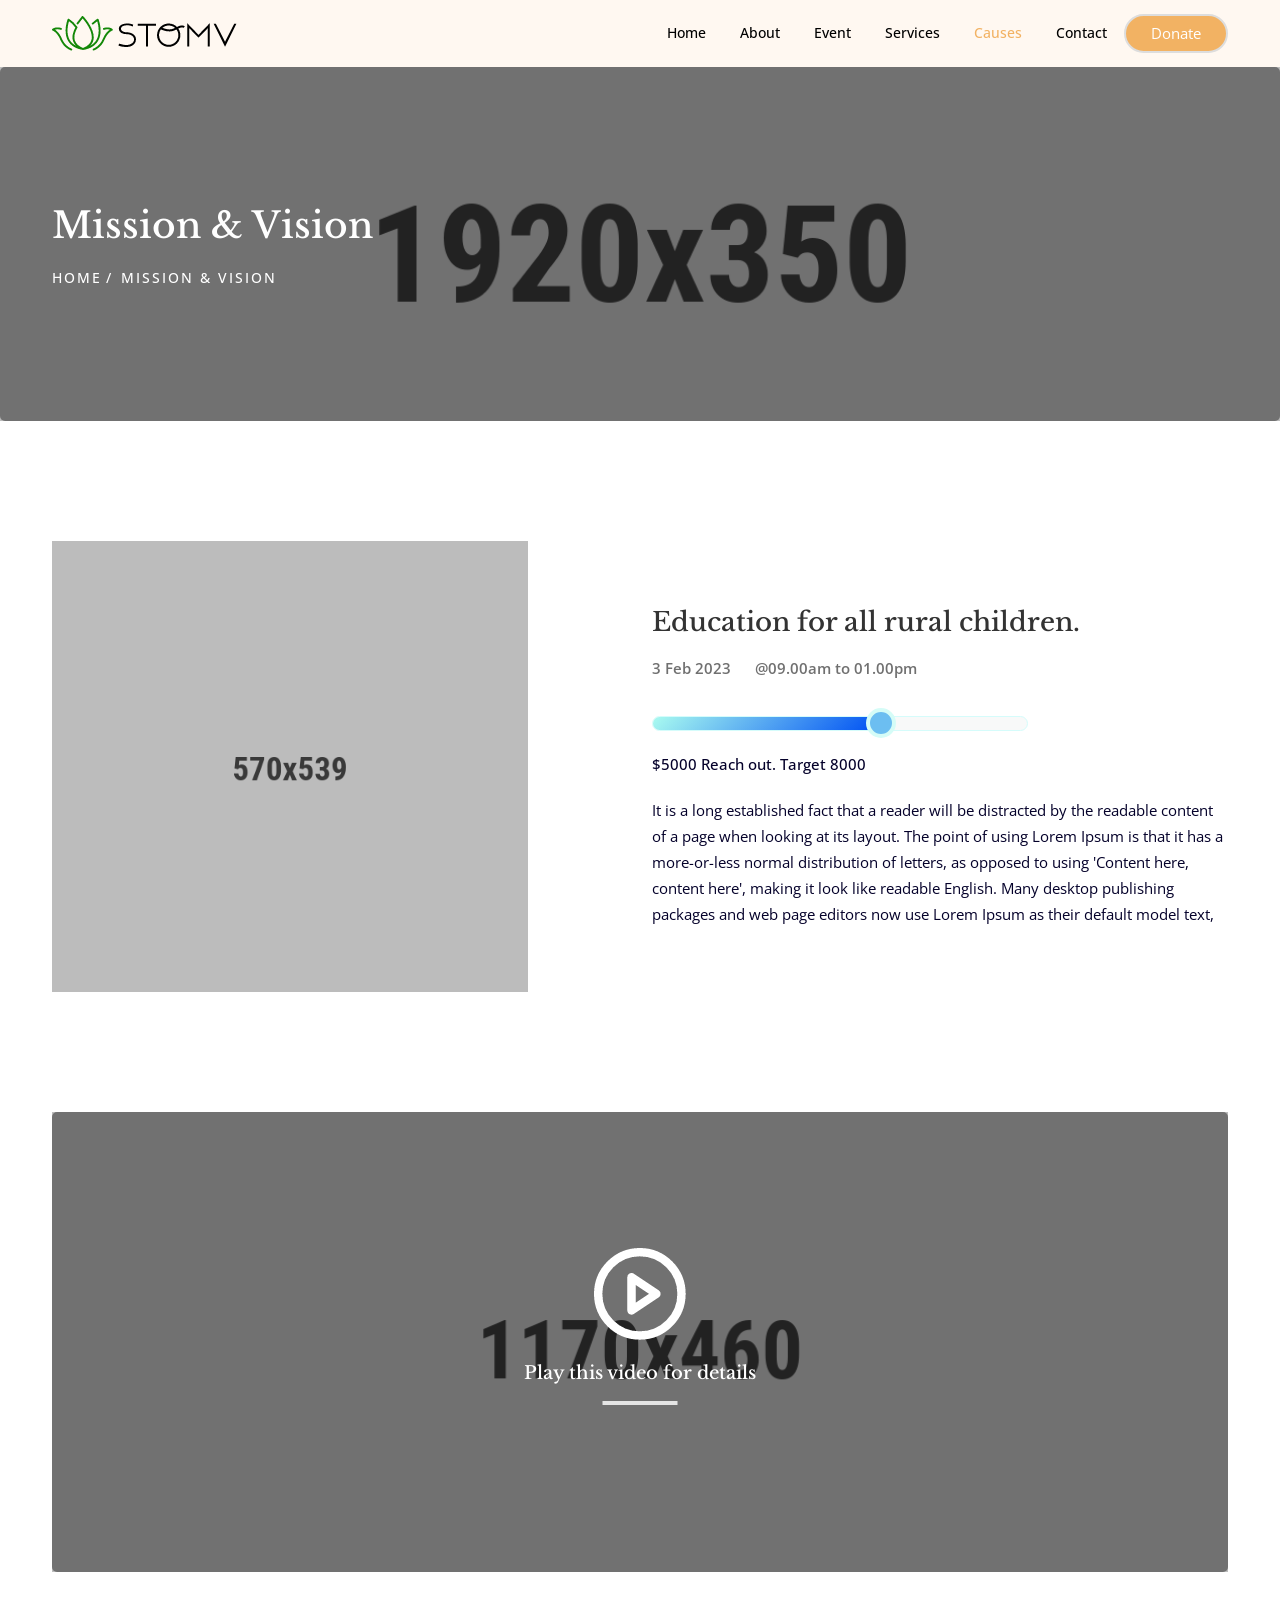
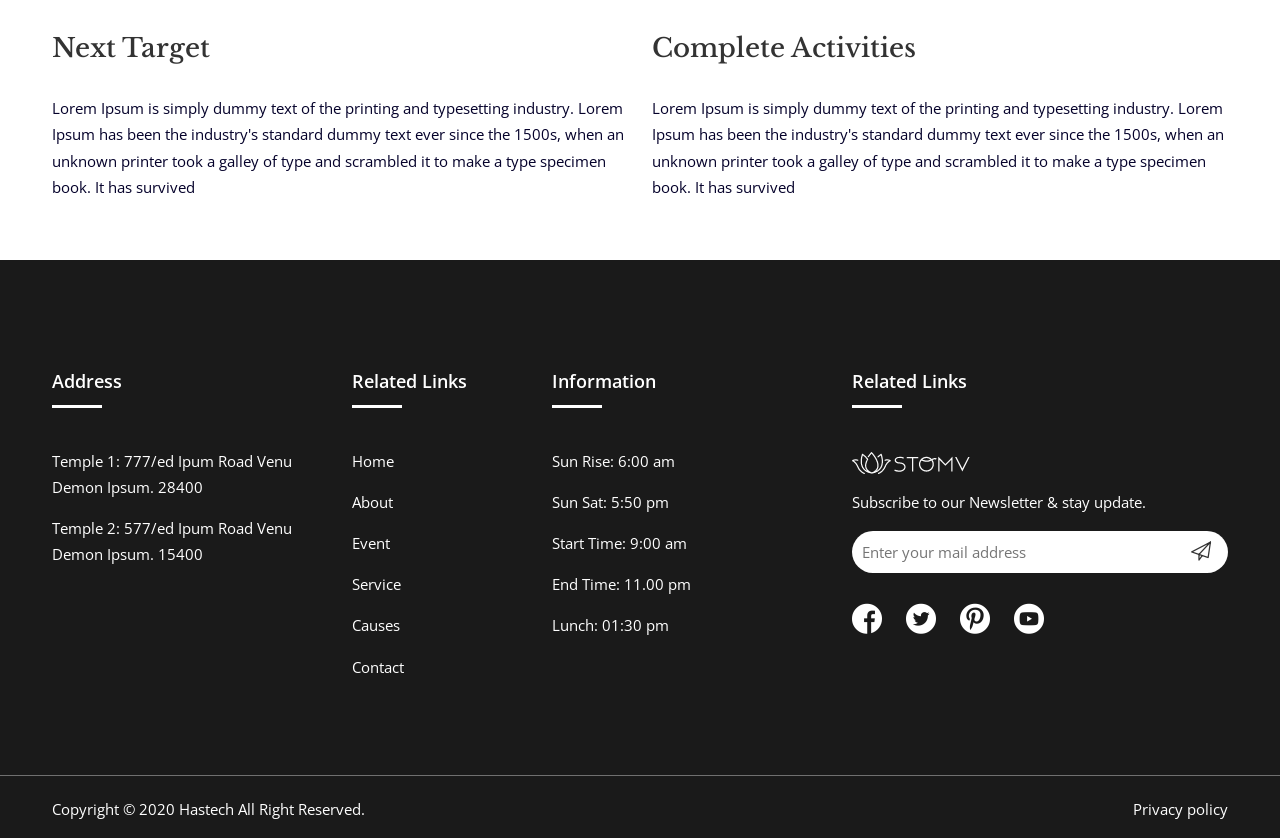
<file: stomve/causes-details.html>
<!DOCTYPE html>
<html class="no-js" lang="zxx">

<head>
    <meta charset="utf-8">
    <meta http-equiv="X-UA-Compatible" content="IE=edge">
    <title>Stomv - Religious Temple HTML Template</title>
    <meta name="description" content="">
    <meta name="viewport" content="width=device-width, initial-scale=1">
    <!-- Favicon -->
    <link rel="icon" href="assets/images/favicon.ico">

    <!-- CSS
    ============================================ -->
    <!-- Vendor & Plugins CSS (Please remove the comment from below vendor.min.css & plugins.min.css for better website load performance and remove css files from avobe) -->

    <link rel="stylesheet" href="assets/css/vendor/vendor.min.css">
    <link rel="stylesheet" href="assets/css/plugins/plugins.min.css">

    <!-- Main Style CSS -->
    <link rel="stylesheet" href="assets/css/style.min.css">

</head>

<body>





    <!--====================  header area ====================-->
    <div class="header-area header-area--default">


        <!-- Header Bottom Wrap Start -->
        <header class="header-area header-sticky">
            <div class="container">
                <div class="row">
                    <div class="col-lg-12 d-flex align-items-center">
                        <div class="header__logo">
                            <div class="logo">
                                <a href="index.html"><img src="assets/images/logo/logo.png" alt=""></a>
                            </div>
                        </div>
                        <div class="header-right">
                            <div class="header__navigation menu-style-three d-none d-lg-block">
                                <nav class="navigation-menu">
                                    <ul>
                                        <li class="has-children has-children--multilevel-submenu active">
                                            <a href="#"><span>Home</span></a>
                                            <ul class="submenu">
                                                <li class="active"><a href="index.html"><span>Home One</span></a></li>
                                                <li><a href="index-2.html"><span>Home Two</span></a></li>
                                                <li><a href="index-3.html"><span>Home Three</span></a></li>
                                                <li><a href="index-4.html"><span>Home Four</span></a></li>
                                            </ul>
                                        </li>
                                        <li class="has-children">
                                            <a href="about-us.html"><span>About</span></a>
                                        </li>
                                        <li class="has-children">
                                            <a href="events.html"><span>Event</span></a>
                                        </li>
                                        <li class="has-children has-children--multilevel-submenu">
                                            <a href="service.html"><span>Services</span></a>
                                            <!-- <ul class="submenu">
                                                <li><a href="it-services.html"><span>IT Services</span></a></li>
                                            </ul> -->
                                        </li>
                                        <li class="has-children has-children--multilevel-submenu">
                                            <a href="donation.html"><span>Causes</span></a>
                                            <ul class="submenu">
                                                <li><a href="causes.html"><span>Causes</span></a></li>
                                                <li><a href="gallery.html"><span>Gallery</span></a></li>
                                                <li><a href="mission-and-vision.html"><span>Mission & Vision</span></a></li>
                                                <li><a href="causes-details.html"><span>Causes Details</span></a></li>
                                                <li><a href="events-details.html"><span>Events Details</span></a></li>
                                            </ul>
                                        </li>
                                        <li class="has-children">
                                            <a href="contact-us.html"><span>Contact</span></a>
                                        </li>

                                    </ul>
                                </nav>

                            </div>

                            <div class="header-btn text-end d-none d-sm-block ml-lg-4">
                                <a class="btn-circle btn-default btn" href="#">Donate</a>
                            </div>

                            <!-- mobile menu -->
                            <div class="mobile-navigation-icon d-block d-lg-none" id="mobile-menu-trigger">
                                <i></i>
                            </div>
                        </div>
                    </div>
                </div>
            </div>
        </header>
        <!-- Header Bottom Wrap End -->

    </div>
    <!--====================  End of header area  ====================-->






    <!-- breadcrumb-area start -->
    <div class="breadcrumb-area--bg-two bg-overlay-black-4">
        <div class="container">
            <div class="row">
                <div class="col-lg-12 position-relative">
                    <h3 class="breadcrumb-title text-white">Mission & Vision</h3>
                    <!-- breadcrumb-list start -->
                    <ul class="breadcrumb-list">
                        <li class="breadcrumb-item"><a href="index.html">Home</a></li>
                        <li class="breadcrumb-item active">Mission & Vision</li>
                    </ul>
                    <!-- breadcrumb-list end -->
                </div>
            </div>
        </div>
    </div>
    <!-- breadcrumb-area end -->








    <div class="site-wrapper-reveal">

        <!-- ======== Donation Area Start ========== -->
        <div class="donation-area section-space--pb_120 section-space--pt_90">
            <div class="container">
                <div class="row">

                    <div class="col-lg-12">
                        <!-- Single Donation Wrap Start -->
                        <div class="single-donation-wrap row align-items-center justify-content-between">
                            <div class="col-lg-5">
                                <div class="donation-image">
                                    <img src="assets/images/causes/causes-details.png" class="img-fluid" alt="Donation Image">
                                </div>
                            </div>
                            <div class="col-lg-6">
                                <div class="donation-content ml-lg-5">
                                    <div class="donation-title mb-30">
                                        <h4 class="mb-15">Education for all rural children.</h4>
                                        <div class="event-date"><span>3 Feb 2023 </span> <span>@09.00am to 01.00pm</span></div>
                                    </div>

                                    <div class="progress-wrap-muslim">
                                        <div class="row">
                                            <div class="col-lg-8">
                                                <div class="progress-bar--two">
                                                    <!-- Start Single Progress Charts -->
                                                    <div class="progress-charts">
                                                        <div class="progress">
                                                            <div class="progress-bar wow fadeInLeft" data-wow-duration="0.5s" data-wow-delay=".3s" role="progressbar" style="width: 60%" aria-valuenow="60" aria-valuemin="0" aria-valuemax="100">
                                                            </div>
                                                        </div>

                                                        <div class="progress_sold_causes">
                                                            <p class="start-sold">$5000 Reach out. Target 8000</p>
                                                        </div>

                                                    </div>
                                                    <!-- End Single Progress Charts -->
                                                </div>

                                            </div>
                                        </div>
                                    </div>

                                    <p>It is a long established fact that a reader will be distracted by the readable content of a page when looking at its layout. The point of using Lorem Ipsum is that it has a more-or-less normal distribution of letters, as opposed to using 'Content here, content here', making it look like readable English. Many desktop publishing packages and web page editors now use Lorem Ipsum as their default model text,</p>

                                </div>
                            </div>
                        </div>
                        <!--// Single Donation Wrap End -->
                    </div>

                </div>
            </div>
        </div>
        <!-- ======== Donation Area End ========== -->

        <!--=========== Video Area Start ==========-->
        <div class="about-video-area ">
            <div class="container">
                <div class="about-video-box about-video-bg bg-overlay-black-4">
                    <div class="col-lg-6 ml-auto mr-auto">
                        <div class="video-content-wrap text-center position-relative">
                            <div class="icon">
                                <a href="https://www.youtube.com/watch?v=d7jAiAYusUg" class="video-link popup-youtube"><img src="assets/images/icons/play-circle.png" alt="Video Icon"></a>
                            </div>
                            <div class="cont mt-20">
                                <h6 class="section-title--two center-style text-white">Play this video for details</h6>
                            </div>
                        </div>
                    </div>
                </div>
            </div>
        </div>
        <!--=========== Video Area End ==========-->

        <!--=========== Causes Details Area Start ==========-->
        <div class="causes-details-area section-space--ptb_120">
            <div class="container">
                <div class="row">
                    <div class="col-lg-6">
                        <div class="mission-wrap mr-lg-5">
                            <div class="section-title-wrap text-left">
                                <h4 class="section-title-normal mb-30">Next Target</h4>
                            </div>

                            <div class="target-content">
                                <p>Lorem Ipsum is simply dummy text of the printing and typesetting industry. Lorem Ipsum has been the industry's standard dummy text ever since the 1500s, when an unknown printer took a galley of type and scrambled it to make a type specimen book. It has survived</p>
                            </div>

                        </div>
                    </div>
                    <div class="col-lg-6">
                        <div class="target-wrap ml-lg-5 tablet-mt__40 small-mt__40 ">
                            <div class="section-title-wrap text-left">
                                <h4 class="section-title-normal mb-30">Complete Activities</h4>
                            </div>

                            <div class="target-content">
                                <p>Lorem Ipsum is simply dummy text of the printing and typesetting industry. Lorem Ipsum has been the industry's standard dummy text ever since the 1500s, when an unknown printer took a galley of type and scrambled it to make a type specimen book. It has survived</p>
                            </div>

                        </div>
                    </div>
                </div>
            </div>
        </div>
        <!--=========== Causes Details Area End ==========-->


    </div>



    <!--========== Footer Area Start ==========-->
    <footer class="footer-area bg-footer">
        <div class="footer-top section-space--ptb_80 section-pb text-white">
            <div class="container">
                <div class="row">
                    <div class="col-lg-3 col-md-6">
                        <div class="widget-footer mt-30">
                            <div class="footer-title">
                                <h6>Address</h6>
                            </div>
                            <div class="footer-contents">
                                <ul>
                                    <li><span>Temple 1: </span> 777/ed Ipum Road Venu
                                        Demon Ipsum. 28400</li>
                                    <li><span>Temple 2: </span> 577/ed Ipum Road Venu
                                        Demon Ipsum. 15400</li>
                                </ul>
                            </div>
                        </div>
                    </div>
                    <div class="col-lg-2 col-md-6">
                        <div class="widget-footer mt-30">
                            <div class="footer-title">
                                <h6>Related Links</h6>
                            </div>
                            <div class="footer-contents">
                                <ul>
                                    <li><a href="index.html">Home</a></li>
                                    <li><a href="about-us.html">About</a></li>
                                    <li><a href="events.html">Event</a></li>
                                    <li><a href="service.html">Service</a></li>
                                    <li><a href="causes.html">Causes</a></li>
                                    <li><a href="contact-us.html">Contact</a></li>
                                </ul>
                            </div>
                        </div>
                    </div>
                    <div class="col-lg-3 col-md-6">
                        <div class="widget-footer mt-30">
                            <div class="footer-title">
                                <h6>Information</h6>
                            </div>
                            <div class="footer-contents">
                                <ul>
                                    <li>Sun Rise: 6:00 am</li>
                                    <li>Sun Sat: 5:50 pm</li>
                                    <li>Start Time: 9:00 am</li>
                                    <li>End Time: 11.00 pm</li>
                                    <li>Lunch: 01:30 pm</li>
                                </ul>
                            </div>
                        </div>
                    </div>
                    <div class="col-lg-4 col-md-6">
                        <div class="widget-footer mt-30">
                            <div class="footer-title">
                                <h6>Related Links</h6>
                            </div>
                            <div class="footer-logo mb-15">
                                <a href="index.html"><img src="assets/images/logo/footer-logo.png" alt=""></a>
                            </div>
                            <div class="footer-contents">
                                <p> Subscribe to our Newsletter & stay update. </p>
                                <div class="newsletter-box">
                                    <input type="text" placeholder="Enter your mail address">
                                    <button><i class="flaticon-paper-plane"></i></button>
                                </div>

                                <ul class="footer-social-share mt-20">
                                    <li><a href="#"><i class="flaticon-facebook"></i></a></li>
                                    <li><a href="#"><i class="flaticon-twitter"></i></a></li>
                                    <li><a href="#"><i class="flaticon-pinterest-social-logo"></i></a></li>
                                    <li><a href="#"><i class="flaticon-youtube"></i></a></li>
                                </ul>

                            </div>
                        </div>
                    </div>
                </div>
            </div>
        </div>
        <div class="footer-bottom-area">
            <div class="container">
                <div class="row">
                    <div class="col-lg-12">
                        <div class="copy-right-box">
                            <p class="text-white">Copyright &copy; 2020 Hastech <a href="https://hasthemes.com/" target="_blank">All Right Reserved</a>.</p>
                            <p class=" text-white"><a href="#">Privacy policy</a></p>
                        </div>
                    </div>
                </div>
            </div>
        </div>
    </footer>
    <!--==========// Footer Area End ==========-->





    <!--====================  scroll top ====================-->
    <a href="#" class="scroll-top" id="scroll-top">
        <i class="arrow-top flaticon-up-arrow"></i>
        <i class="arrow-bottom flaticon-up-arrow"></i>
    </a>
    <!--====================  End of scroll top  ====================-->

    <!--====================  mobile menu overlay ====================-->
    <div class="mobile-menu-overlay" id="mobile-menu-overlay">
        <div class="mobile-menu-overlay__inner">
            <div class="mobile-menu-overlay__header">
                <div class="container-fluid">
                    <div class="row align-items-center">
                        <div class="col-md-6 col-8">
                            <!-- logo -->
                            <div class="logo">
                                <a href="index.html">
                                    <img src="assets/images/logo/logo.png" class="img-fluid" alt="">
                                </a>
                            </div>
                        </div>
                        <div class="col-md-6 col-4">
                            <!-- mobile menu content -->
                            <div class="mobile-menu-content text-end">
                                <span class="mobile-navigation-close-icon" id="mobile-menu-close-trigger"></span>
                            </div>
                        </div>
                    </div>
                </div>
            </div>
            <div class="mobile-menu-overlay__body">
                <nav class="offcanvas-navigation">
                    <ul>
                        <li class="has-children">
                            <a href="index.html">Home</a>
                            <ul class="sub-menu">
                                <li><a href="index.html"><span>Home 1</span></a></li>
                                <li><a href="index-2.html"><span>Home 2</span></a></li>
                                <li><a href="index-3.html"><span>Home 3</span></a></li>
                                <li><a href="index-4.html"><span>Home 4</span></a></li>
                            </ul>
                        </li>
                        <li class="has-children">
                            <a href="about-us.html">about</a>
                        </li>
                        <li class="has-children">
                            <a href="events.html">Evnets</a>
                        </li>
                        <li class="has-children">
                            <a href="service.html">Services</a>
                        </li>
                        <li class="has-children">
                            <a href="causes.html">Causes</a>
                        </li>
                        <li class="has-children">
                            <a href="javascript:void(0)">Pages</a>
                            <ul class="sub-menu">
                                <li><a href="gallery.html"><span>Gallery</span></a></li>
                                <li><a href="mission-and-vision.html"><span>Mission & Vision</span></a></li>
                                <li><a href="causes-details.html"><span>Causes Details</span></a></li>
                                <li><a href="events-details.html"><span>Events Details</span></a></li>
                            </ul>
                        </li>
                        <li class="has-children">
                            <a href="contact-us.html">Contact</a>
                        </li>
                    </ul>
                </nav>
            </div>
        </div>
    </div>
    <!--====================  End of mobile menu overlay  ====================-->




    <!-- JS
    ============================================ -->

    <!-- Modernizer JS -->
    <script src="assets/js/vendor/modernizr-2.8.3.min.js"></script>

    <!-- jquery JS -->
    <script src="assets/js/vendor/jquery-3.5.1.min.js"></script>
    <script src="assets/js/vendor/jquery-migrate-3.3.0.min.js"></script>

    <!-- Bootstrap JS -->
    <script src="assets/js/vendor/bootstrap.min.js"></script>

    <!-- Plugins JS (Please remove the comment from below plugins.min.js for better website load performance and remove plugin js files from avobe) -->


    <script src="assets/js/plugins/plugins.min.js"></script>


    <!-- Main JS -->
    <script src="assets/js/main.js"></script>


</body>

</html>
</file>
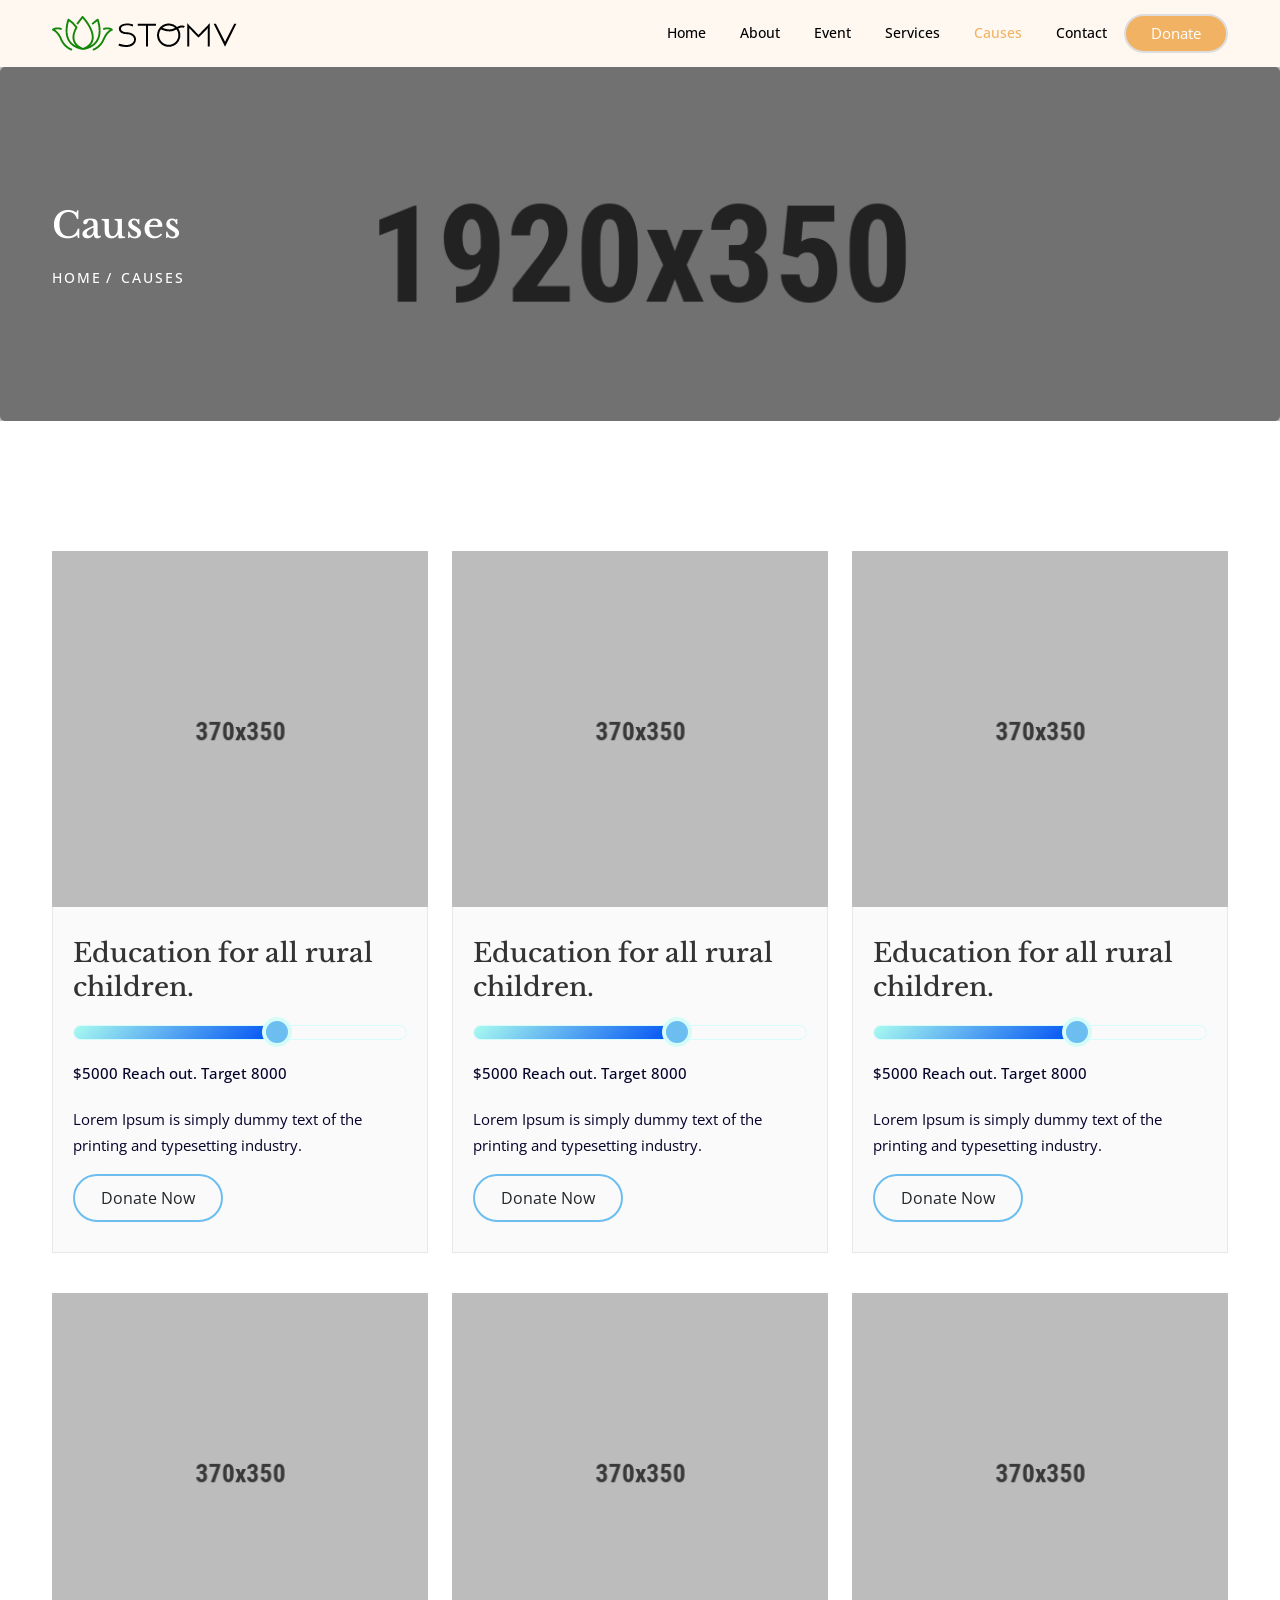
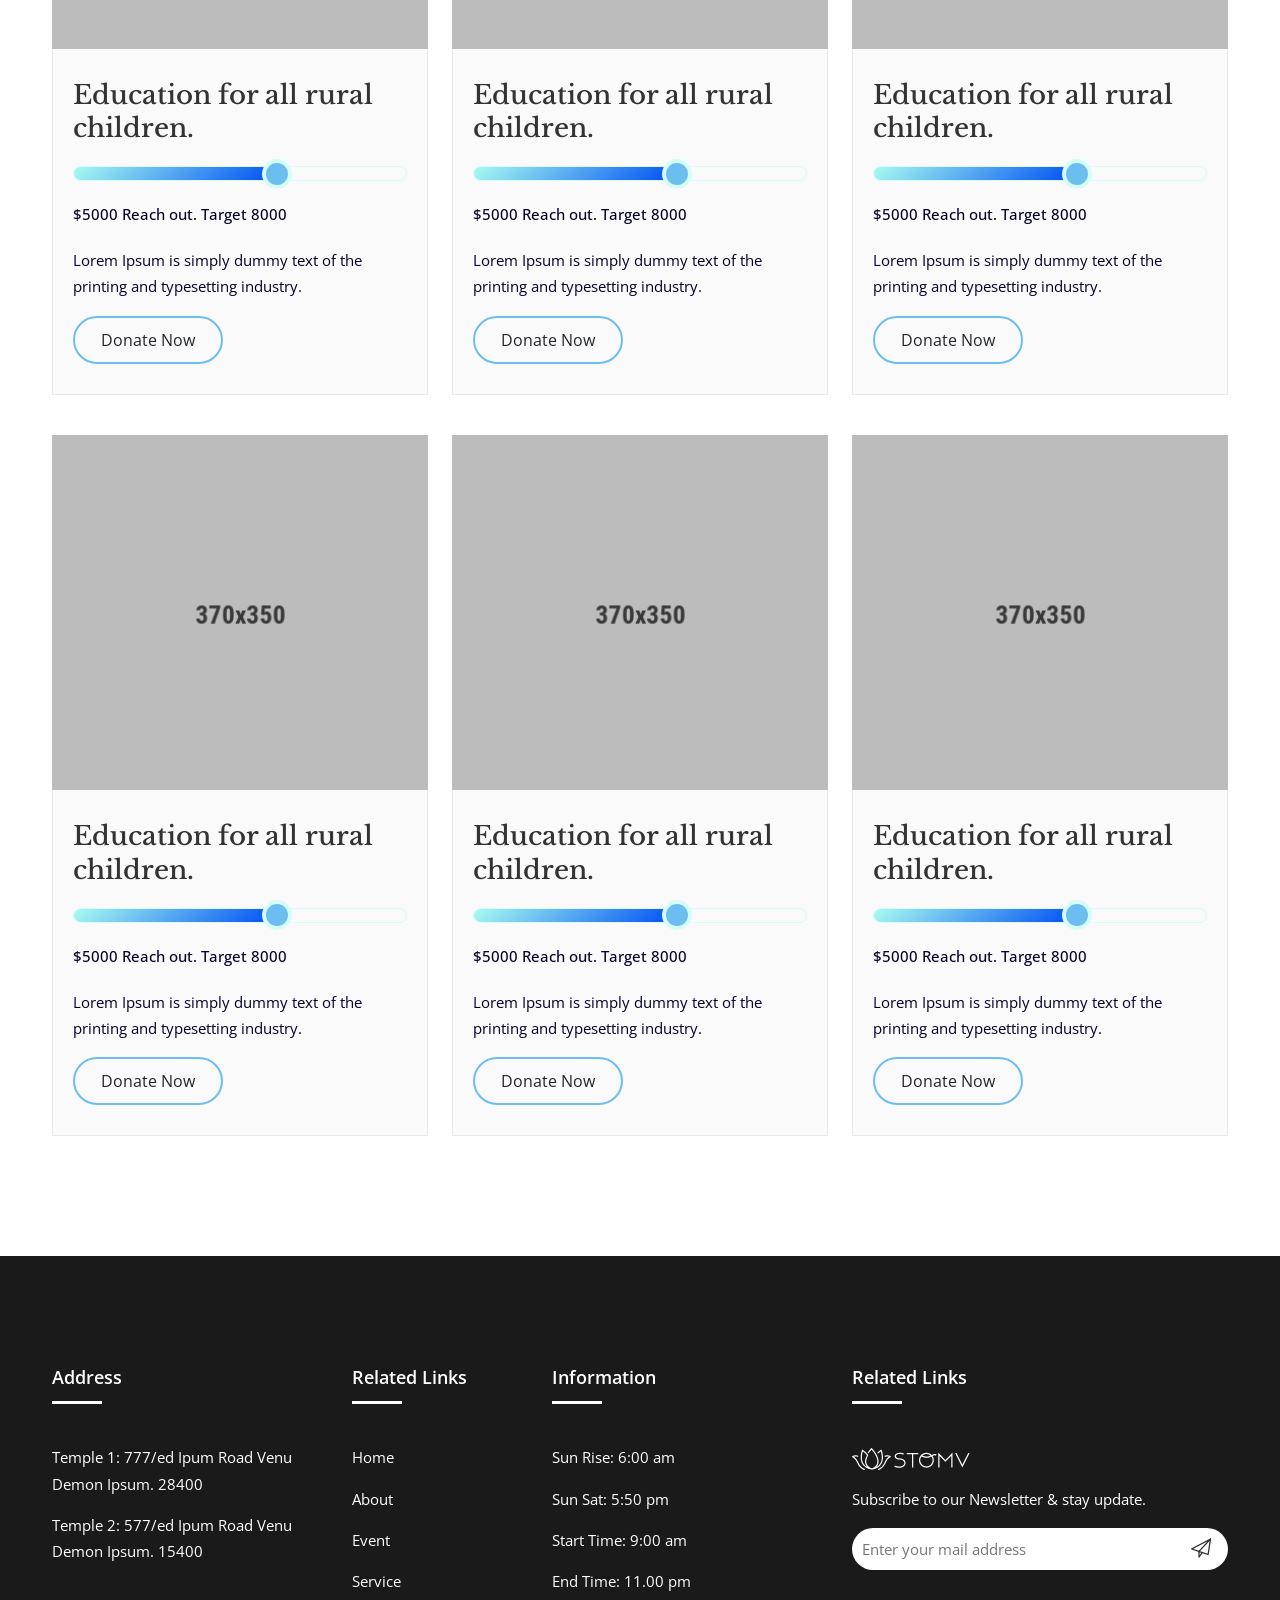
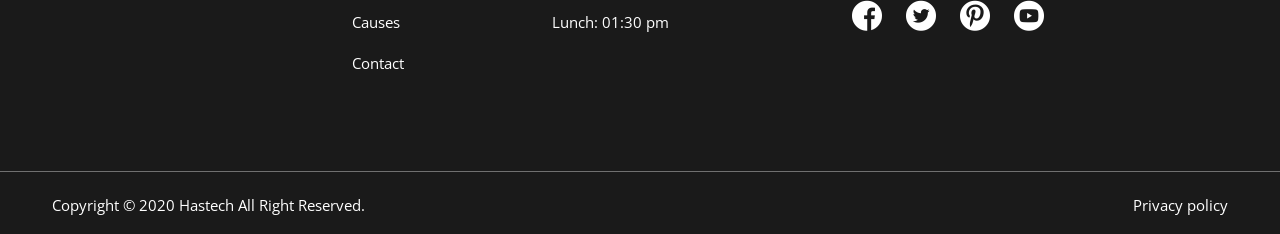
<file: stomve/causes.html>
<!DOCTYPE html>
<html class="no-js" lang="zxx">

<head>
    <meta charset="utf-8">
    <meta http-equiv="X-UA-Compatible" content="IE=edge">
    <title>Stomv - Religious Temple HTML Template</title>
    <meta name="description" content="">
    <meta name="viewport" content="width=device-width, initial-scale=1">
    <!-- Favicon -->
    <link rel="icon" href="assets/images/favicon.ico">

    <!-- CSS
    ============================================ -->
    <!-- Vendor & Plugins CSS (Please remove the comment from below vendor.min.css & plugins.min.css for better website load performance and remove css files from avobe) -->

    <link rel="stylesheet" href="assets/css/vendor/vendor.min.css">
    <link rel="stylesheet" href="assets/css/plugins/plugins.min.css">

    <!-- Main Style CSS -->
    <link rel="stylesheet" href="assets/css/style.min.css">

</head>

<body>





    <!--====================  header area ====================-->
    <div class="header-area header-area--default">


        <!-- Header Bottom Wrap Start -->
        <header class="header-area header-sticky">
            <div class="container">
                <div class="row">
                    <div class="col-lg-12 d-flex align-items-center">
                        <div class="header__logo">
                            <div class="logo">
                                <a href="index.html"><img src="assets/images/logo/logo.png" alt=""></a>
                            </div>
                        </div>
                        <div class="header-right">
                            <div class="header__navigation menu-style-three d-none d-lg-block">
                                <nav class="navigation-menu">
                                    <ul>
                                        <li class="has-children has-children--multilevel-submenu active">
                                            <a href="#"><span>Home</span></a>
                                            <ul class="submenu">
                                                <li class="active"><a href="index.html"><span>Home One</span></a></li>
                                                <li><a href="index-2.html"><span>Home Two</span></a></li>
                                                <li><a href="index-3.html"><span>Home Three</span></a></li>
                                                <li><a href="index-4.html"><span>Home Four</span></a></li>
                                            </ul>
                                        </li>
                                        <li class="has-children">
                                            <a href="about-us.html"><span>About</span></a>
                                        </li>
                                        <li class="has-children">
                                            <a href="events.html"><span>Event</span></a>
                                        </li>
                                        <li class="has-children has-children--multilevel-submenu">
                                            <a href="service.html"><span>Services</span></a>
                                            <!-- <ul class="submenu">
                                                <li><a href="it-services.html"><span>IT Services</span></a></li>
                                            </ul> -->
                                        </li>
                                        <li class="has-children has-children--multilevel-submenu">
                                            <a href="donation.html"><span>Causes</span></a>
                                            <ul class="submenu">
                                                <li><a href="causes.html"><span>Causes</span></a></li>
                                                <li><a href="gallery.html"><span>Gallery</span></a></li>
                                                <li><a href="mission-and-vision.html"><span>Mission & Vision</span></a></li>
                                                <li><a href="causes-details.html"><span>Causes Details</span></a></li>
                                                <li><a href="events-details.html"><span>Events Details</span></a></li>
                                            </ul>
                                        </li>
                                        <li class="has-children">
                                            <a href="contact-us.html"><span>Contact</span></a>
                                        </li>

                                    </ul>
                                </nav>

                            </div>

                            <div class="header-btn text-end d-none d-sm-block ml-lg-4">
                                <a class="btn-circle btn-default btn" href="#">Donate</a>
                            </div>

                            <!-- mobile menu -->
                            <div class="mobile-navigation-icon d-block d-lg-none" id="mobile-menu-trigger">
                                <i></i>
                            </div>
                        </div>
                    </div>
                </div>
            </div>
        </header>
        <!-- Header Bottom Wrap End -->

    </div>
    <!--====================  End of header area  ====================-->






    <!-- breadcrumb-area start -->
    <div class="breadcrumb-area--bg-two bg-overlay-black-4">
        <div class="container">
            <div class="row">
                <div class="col-lg-12 position-relative">
                    <h3 class="breadcrumb-title text-white">Causes</h3>
                    <!-- breadcrumb-list start -->
                    <ul class="breadcrumb-list">
                        <li class="breadcrumb-item"><a href="index.html">Home</a></li>
                        <li class="breadcrumb-item active">Causes</li>
                    </ul>
                    <!-- breadcrumb-list end -->
                </div>
            </div>
        </div>
    </div>
    <!-- breadcrumb-area end -->








    <div class="site-wrapper-reveal">

        <!-- ======== Causes Area Start ========== -->
        <div class="causes-area section-space--pb_120 section-space--pt_90">
            <div class="container">
                <div class="row">

                    <div class="col-lg-4 col-md-6">
                        <!-- Single Causes Wrap Start -->
                        <div class="single-causes-wrap mt-40">
                            <div class="event-image">
                                <img src="assets/images/causes/causes-01.png" class="img-fluid" alt="Causes Image">
                            </div>
                            <div class="donation-content causes-cont">
                                <div class="content-title">
                                    <h4 class="mb-15">Education for all rural
                                        children.</h4>
                                </div>
                                <div class="progress-wrap-muslim mt-20">
                                    <div class="progress-bar--two">
                                        <!-- Start Single Progress Charts -->
                                        <div class="progress-charts">
                                            <div class="progress">
                                                <div class="progress-bar wow fadeInLeft animated" data-wow-duration="0.5s" data-wow-delay=".3s" role="progressbar" style="width: 60%; visibility: visible; animation-duration: 0.5s; animation-delay: 0.3s;" aria-valuenow="60" aria-valuemin="0" aria-valuemax="100">
                                                </div>
                                            </div>
                                            <div class="progress_sold_causes">
                                                <p class="start-sold">$5000 Reach out. Target 8000</p>
                                            </div>
                                        </div>
                                        <!-- End Single Progress Charts -->
                                    </div>
                                    <p>Lorem Ipsum is simply dummy text of the
                                        printing and typesetting industry.</p>
                                    <div class="donate-btn">
                                        <a href="#" class="btn donate-btn">Donate Now</a>
                                    </div>
                                </div>

                            </div>
                        </div>
                        <!--// Single Causes Wrap End -->
                    </div>

                    <div class="col-lg-4 col-md-6">
                        <!-- Single Causes Wrap Start -->
                        <div class="single-causes-wrap mt-40">
                            <div class="event-image">
                                <img src="assets/images/causes/causes-02.png" class="img-fluid" alt="Causes Image">
                            </div>
                            <div class="donation-content causes-cont">
                                <div class="content-title">
                                    <h4 class="mb-15">Education for all rural
                                        children.</h4>
                                </div>
                                <div class="progress-wrap-muslim mt-20">
                                    <div class="progress-bar--two">
                                        <!-- Start Single Progress Charts -->
                                        <div class="progress-charts">
                                            <div class="progress">
                                                <div class="progress-bar wow fadeInLeft animated" data-wow-duration="0.5s" data-wow-delay=".3s" role="progressbar" style="width: 60%; visibility: visible; animation-duration: 0.5s; animation-delay: 0.3s;" aria-valuenow="60" aria-valuemin="0" aria-valuemax="100">
                                                </div>
                                            </div>
                                            <div class="progress_sold_causes">
                                                <p class="start-sold">$5000 Reach out. Target 8000</p>
                                            </div>
                                        </div>
                                        <!-- End Single Progress Charts -->
                                    </div>
                                    <p>Lorem Ipsum is simply dummy text of the
                                        printing and typesetting industry.</p>
                                    <div class="donate-btn">
                                        <a href="#" class="btn donate-btn">Donate Now</a>
                                    </div>
                                </div>

                            </div>
                        </div>
                        <!--// Single Causes Wrap End -->
                    </div>

                    <div class="col-lg-4 col-md-6">
                        <!-- Single Causes Wrap Start -->
                        <div class="single-causes-wrap mt-40">
                            <div class="event-image">
                                <img src="assets/images/causes/causes-03.png" class="img-fluid" alt="Causes Image">
                            </div>
                            <div class="donation-content causes-cont">
                                <div class="content-title">
                                    <h4 class="mb-15">Education for all rural
                                        children.</h4>
                                </div>
                                <div class="progress-wrap-muslim mt-20">
                                    <div class="progress-bar--two">
                                        <!-- Start Single Progress Charts -->
                                        <div class="progress-charts">
                                            <div class="progress">
                                                <div class="progress-bar wow fadeInLeft animated" data-wow-duration="0.5s" data-wow-delay=".3s" role="progressbar" style="width: 60%; visibility: visible; animation-duration: 0.5s; animation-delay: 0.3s;" aria-valuenow="60" aria-valuemin="0" aria-valuemax="100">
                                                </div>
                                            </div>
                                            <div class="progress_sold_causes">
                                                <p class="start-sold">$5000 Reach out. Target 8000</p>
                                            </div>
                                        </div>
                                        <!-- End Single Progress Charts -->
                                    </div>
                                    <p>Lorem Ipsum is simply dummy text of the
                                        printing and typesetting industry.</p>
                                    <div class="donate-btn">
                                        <a href="#" class="btn donate-btn">Donate Now</a>
                                    </div>
                                </div>

                            </div>
                        </div>
                        <!--// Single Causes Wrap End -->
                    </div>

                    <div class="col-lg-4 col-md-6">
                        <!-- Single Causes Wrap Start -->
                        <div class="single-causes-wrap mt-40">
                            <div class="event-image">
                                <img src="assets/images/causes/causes-04.png" class="img-fluid" alt="Causes Image">
                            </div>
                            <div class="donation-content causes-cont">
                                <div class="content-title">
                                    <h4 class="mb-15">Education for all rural
                                        children.</h4>
                                </div>
                                <div class="progress-wrap-muslim mt-20">
                                    <div class="progress-bar--two">
                                        <!-- Start Single Progress Charts -->
                                        <div class="progress-charts">
                                            <div class="progress">
                                                <div class="progress-bar wow fadeInLeft animated" data-wow-duration="0.5s" data-wow-delay=".3s" role="progressbar" style="width: 60%; visibility: visible; animation-duration: 0.5s; animation-delay: 0.3s;" aria-valuenow="60" aria-valuemin="0" aria-valuemax="100">
                                                </div>
                                            </div>
                                            <div class="progress_sold_causes">
                                                <p class="start-sold">$5000 Reach out. Target 8000</p>
                                            </div>
                                        </div>
                                        <!-- End Single Progress Charts -->
                                    </div>
                                    <p>Lorem Ipsum is simply dummy text of the
                                        printing and typesetting industry.</p>
                                    <div class="donate-btn">
                                        <a href="#" class="btn donate-btn">Donate Now</a>
                                    </div>
                                </div>

                            </div>
                        </div>
                        <!--// Single Causes Wrap End -->
                    </div>

                    <div class="col-lg-4 col-md-6">
                        <!-- Single Causes Wrap Start -->
                        <div class="single-causes-wrap mt-40">
                            <div class="event-image">
                                <img src="assets/images/causes/causes-05.png" class="img-fluid" alt="Causes Image">
                            </div>
                            <div class="donation-content causes-cont">
                                <div class="content-title">
                                    <h4 class="mb-15">Education for all rural
                                        children.</h4>
                                </div>
                                <div class="progress-wrap-muslim mt-20">
                                    <div class="progress-bar--two">
                                        <!-- Start Single Progress Charts -->
                                        <div class="progress-charts">
                                            <div class="progress">
                                                <div class="progress-bar wow fadeInLeft animated" data-wow-duration="0.5s" data-wow-delay=".3s" role="progressbar" style="width: 60%; visibility: visible; animation-duration: 0.5s; animation-delay: 0.3s;" aria-valuenow="60" aria-valuemin="0" aria-valuemax="100">
                                                </div>
                                            </div>
                                            <div class="progress_sold_causes">
                                                <p class="start-sold">$5000 Reach out. Target 8000</p>
                                            </div>
                                        </div>
                                        <!-- End Single Progress Charts -->
                                    </div>
                                    <p>Lorem Ipsum is simply dummy text of the
                                        printing and typesetting industry.</p>
                                    <div class="donate-btn">
                                        <a href="#" class="btn donate-btn">Donate Now</a>
                                    </div>
                                </div>

                            </div>
                        </div>
                        <!--// Single Causes Wrap End -->
                    </div>

                    <div class="col-lg-4 col-md-6">
                        <!-- Single Causes Wrap Start -->
                        <div class="single-causes-wrap mt-40">
                            <div class="event-image">
                                <img src="assets/images/causes/causes-06.png" class="img-fluid" alt="Causes Image">
                            </div>
                            <div class="donation-content causes-cont">
                                <div class="content-title">
                                    <h4 class="mb-15">Education for all rural
                                        children.</h4>
                                </div>
                                <div class="progress-wrap-muslim mt-20">
                                    <div class="progress-bar--two">
                                        <!-- Start Single Progress Charts -->
                                        <div class="progress-charts">
                                            <div class="progress">
                                                <div class="progress-bar wow fadeInLeft animated" data-wow-duration="0.5s" data-wow-delay=".3s" role="progressbar" style="width: 60%; visibility: visible; animation-duration: 0.5s; animation-delay: 0.3s;" aria-valuenow="60" aria-valuemin="0" aria-valuemax="100">
                                                </div>
                                            </div>
                                            <div class="progress_sold_causes">
                                                <p class="start-sold">$5000 Reach out. Target 8000</p>
                                            </div>
                                        </div>
                                        <!-- End Single Progress Charts -->
                                    </div>
                                    <p>Lorem Ipsum is simply dummy text of the
                                        printing and typesetting industry.</p>
                                    <div class="donate-btn">
                                        <a href="#" class="btn donate-btn">Donate Now</a>
                                    </div>
                                </div>

                            </div>
                        </div>
                        <!--// Single Causes Wrap End -->
                    </div>

                    <div class="col-lg-4 col-md-6">
                        <!-- Single Causes Wrap Start -->
                        <div class="single-causes-wrap mt-40">
                            <div class="event-image">
                                <img src="assets/images/causes/causes-07.png" class="img-fluid" alt="Causes Image">
                            </div>
                            <div class="donation-content causes-cont">
                                <div class="content-title">
                                    <h4 class="mb-15">Education for all rural
                                        children.</h4>
                                </div>
                                <div class="progress-wrap-muslim mt-20">
                                    <div class="progress-bar--two">
                                        <!-- Start Single Progress Charts -->
                                        <div class="progress-charts">
                                            <div class="progress">
                                                <div class="progress-bar wow fadeInLeft animated" data-wow-duration="0.5s" data-wow-delay=".3s" role="progressbar" style="width: 60%; visibility: visible; animation-duration: 0.5s; animation-delay: 0.3s;" aria-valuenow="60" aria-valuemin="0" aria-valuemax="100">
                                                </div>
                                            </div>
                                            <div class="progress_sold_causes">
                                                <p class="start-sold">$5000 Reach out. Target 8000</p>
                                            </div>
                                        </div>
                                        <!-- End Single Progress Charts -->
                                    </div>
                                    <p>Lorem Ipsum is simply dummy text of the
                                        printing and typesetting industry.</p>
                                    <div class="donate-btn">
                                        <a href="#" class="btn donate-btn">Donate Now</a>
                                    </div>
                                </div>

                            </div>
                        </div>
                        <!--// Single Causes Wrap End -->
                    </div>

                    <div class="col-lg-4 col-md-6">
                        <!-- Single Causes Wrap Start -->
                        <div class="single-causes-wrap mt-40">
                            <div class="event-image">
                                <img src="assets/images/causes/causes-08.png" class="img-fluid" alt="Causes Image">
                            </div>
                            <div class="donation-content causes-cont">
                                <div class="content-title">
                                    <h4 class="mb-15">Education for all rural
                                        children.</h4>
                                </div>
                                <div class="progress-wrap-muslim mt-20">
                                    <div class="progress-bar--two">
                                        <!-- Start Single Progress Charts -->
                                        <div class="progress-charts">
                                            <div class="progress">
                                                <div class="progress-bar wow fadeInLeft animated" data-wow-duration="0.5s" data-wow-delay=".3s" role="progressbar" style="width: 60%; visibility: visible; animation-duration: 0.5s; animation-delay: 0.3s;" aria-valuenow="60" aria-valuemin="0" aria-valuemax="100">
                                                </div>
                                            </div>
                                            <div class="progress_sold_causes">
                                                <p class="start-sold">$5000 Reach out. Target 8000</p>
                                            </div>
                                        </div>
                                        <!-- End Single Progress Charts -->
                                    </div>
                                    <p>Lorem Ipsum is simply dummy text of the
                                        printing and typesetting industry.</p>
                                    <div class="donate-btn">
                                        <a href="#" class="btn donate-btn">Donate Now</a>
                                    </div>
                                </div>

                            </div>
                        </div>
                        <!--// Single Causes Wrap End -->
                    </div>

                    <div class="col-lg-4 col-md-6">
                        <!-- Single Causes Wrap Start -->
                        <div class="single-causes-wrap mt-40">
                            <div class="event-image">
                                <img src="assets/images/causes/causes-09.png" class="img-fluid" alt="Causes Image">
                            </div>
                            <div class="donation-content causes-cont">
                                <div class="content-title">
                                    <h4 class="mb-15">Education for all rural
                                        children.</h4>
                                </div>
                                <div class="progress-wrap-muslim mt-20">
                                    <div class="progress-bar--two">
                                        <!-- Start Single Progress Charts -->
                                        <div class="progress-charts">
                                            <div class="progress">
                                                <div class="progress-bar wow fadeInLeft animated" data-wow-duration="0.5s" data-wow-delay=".3s" role="progressbar" style="width: 60%; visibility: visible; animation-duration: 0.5s; animation-delay: 0.3s;" aria-valuenow="60" aria-valuemin="0" aria-valuemax="100">
                                                </div>
                                            </div>
                                            <div class="progress_sold_causes">
                                                <p class="start-sold">$5000 Reach out. Target 8000</p>
                                            </div>
                                        </div>
                                        <!-- End Single Progress Charts -->
                                    </div>
                                    <p>Lorem Ipsum is simply dummy text of the
                                        printing and typesetting industry.</p>
                                    <div class="donate-btn">
                                        <a href="#" class="btn donate-btn">Donate Now</a>
                                    </div>
                                </div>

                            </div>
                        </div>
                        <!--// Single Causes Wrap End -->
                    </div>

                </div>
            </div>
        </div>
        <!-- ======== Causes Area End ========== -->

    </div>



    <!--========== Footer Area Start ==========-->
    <footer class="footer-area bg-footer">
        <div class="footer-top section-space--ptb_80 section-pb text-white">
            <div class="container">
                <div class="row">
                    <div class="col-lg-3 col-md-6">
                        <div class="widget-footer mt-30">
                            <div class="footer-title">
                                <h6>Address</h6>
                            </div>
                            <div class="footer-contents">
                                <ul>
                                    <li><span>Temple 1: </span> 777/ed Ipum Road Venu
                                        Demon Ipsum. 28400</li>
                                    <li><span>Temple 2: </span> 577/ed Ipum Road Venu
                                        Demon Ipsum. 15400</li>
                                </ul>
                            </div>
                        </div>
                    </div>
                    <div class="col-lg-2 col-md-6">
                        <div class="widget-footer mt-30">
                            <div class="footer-title">
                                <h6>Related Links</h6>
                            </div>
                            <div class="footer-contents">
                                <ul>
                                    <li><a href="index.html">Home</a></li>
                                    <li><a href="about-us.html">About</a></li>
                                    <li><a href="events.html">Event</a></li>
                                    <li><a href="service.html">Service</a></li>
                                    <li><a href="causes.html">Causes</a></li>
                                    <li><a href="contact-us.html">Contact</a></li>
                                </ul>
                            </div>
                        </div>
                    </div>
                    <div class="col-lg-3 col-md-6">
                        <div class="widget-footer mt-30">
                            <div class="footer-title">
                                <h6>Information</h6>
                            </div>
                            <div class="footer-contents">
                                <ul>
                                    <li>Sun Rise: 6:00 am</li>
                                    <li>Sun Sat: 5:50 pm</li>
                                    <li>Start Time: 9:00 am</li>
                                    <li>End Time: 11.00 pm</li>
                                    <li>Lunch: 01:30 pm</li>
                                </ul>
                            </div>
                        </div>
                    </div>
                    <div class="col-lg-4 col-md-6">
                        <div class="widget-footer mt-30">
                            <div class="footer-title">
                                <h6>Related Links</h6>
                            </div>
                            <div class="footer-logo mb-15">
                                <a href="index.html"><img src="assets/images/logo/footer-logo.png" alt=""></a>
                            </div>
                            <div class="footer-contents">
                                <p> Subscribe to our Newsletter & stay update. </p>
                                <div class="newsletter-box">
                                    <input type="text" placeholder="Enter your mail address">
                                    <button><i class="flaticon-paper-plane"></i></button>
                                </div>

                                <ul class="footer-social-share mt-20">
                                    <li><a href="#"><i class="flaticon-facebook"></i></a></li>
                                    <li><a href="#"><i class="flaticon-twitter"></i></a></li>
                                    <li><a href="#"><i class="flaticon-pinterest-social-logo"></i></a></li>
                                    <li><a href="#"><i class="flaticon-youtube"></i></a></li>
                                </ul>

                            </div>
                        </div>
                    </div>
                </div>
            </div>
        </div>
        <div class="footer-bottom-area">
            <div class="container">
                <div class="row">
                    <div class="col-lg-12">
                        <div class="copy-right-box">
                            <p class="text-white">Copyright &copy; 2020 Hastech <a href="https://hasthemes.com/" target="_blank">All Right Reserved</a>.</p>
                            <p class=" text-white"><a href="#">Privacy policy</a></p>
                        </div>
                    </div>
                </div>
            </div>
        </div>
    </footer>
    <!--==========// Footer Area End ==========-->





    <!--====================  scroll top ====================-->
    <a href="#" class="scroll-top" id="scroll-top">
        <i class="arrow-top flaticon-up-arrow"></i>
        <i class="arrow-bottom flaticon-up-arrow"></i>
    </a>
    <!--====================  End of scroll top  ====================-->

    <!--====================  mobile menu overlay ====================-->
    <div class="mobile-menu-overlay" id="mobile-menu-overlay">
        <div class="mobile-menu-overlay__inner">
            <div class="mobile-menu-overlay__header">
                <div class="container-fluid">
                    <div class="row align-items-center">
                        <div class="col-md-6 col-8">
                            <!-- logo -->
                            <div class="logo">
                                <a href="index.html">
                                    <img src="assets/images/logo/logo.png" class="img-fluid" alt="">
                                </a>
                            </div>
                        </div>
                        <div class="col-md-6 col-4">
                            <!-- mobile menu content -->
                            <div class="mobile-menu-content text-end">
                                <span class="mobile-navigation-close-icon" id="mobile-menu-close-trigger"></span>
                            </div>
                        </div>
                    </div>
                </div>
            </div>
            <div class="mobile-menu-overlay__body">
                <nav class="offcanvas-navigation">
                    <ul>
                        <li class="has-children">
                            <a href="index.html">Home</a>
                            <ul class="sub-menu">
                                <li><a href="index.html"><span>Home 1</span></a></li>
                                <li><a href="index-2.html"><span>Home 2</span></a></li>
                                <li><a href="index-3.html"><span>Home 3</span></a></li>
                                <li><a href="index-4.html"><span>Home 4</span></a></li>
                            </ul>
                        </li>
                        <li class="has-children">
                            <a href="about-us.html">about</a>
                        </li>
                        <li class="has-children">
                            <a href="events.html">Evnets</a>
                        </li>
                        <li class="has-children">
                            <a href="service.html">Services</a>
                        </li>
                        <li class="has-children">
                            <a href="causes.html">Causes</a>
                        </li>
                        <li class="has-children">
                            <a href="javascript:void(0)">Pages</a>
                            <ul class="sub-menu">
                                <li><a href="gallery.html"><span>Gallery</span></a></li>
                                <li><a href="mission-and-vision.html"><span>Mission & Vision</span></a></li>
                                <li><a href="causes-details.html"><span>Causes Details</span></a></li>
                                <li><a href="events-details.html"><span>Events Details</span></a></li>
                            </ul>
                        </li>
                        <li class="has-children">
                            <a href="contact-us.html">Contact</a>
                        </li>
                    </ul>
                </nav>
            </div>
        </div>
    </div>
    <!--====================  End of mobile menu overlay  ====================-->




    <!-- JS
    ============================================ -->

    <!-- Modernizer JS -->
    <script src="assets/js/vendor/modernizr-2.8.3.min.js"></script>

    <!-- jquery JS -->
    <script src="assets/js/vendor/jquery-3.5.1.min.js"></script>
    <script src="assets/js/vendor/jquery-migrate-3.3.0.min.js"></script>

    <!-- Bootstrap JS -->
    <script src="assets/js/vendor/bootstrap.min.js"></script>

    <!-- Plugins JS (Please remove the comment from below plugins.min.js for better website load performance and remove plugin js files from avobe) -->


    <script src="assets/js/plugins/plugins.min.js"></script>


    <!-- Main JS -->
    <script src="assets/js/main.js"></script>


</body>

</html>
</file>
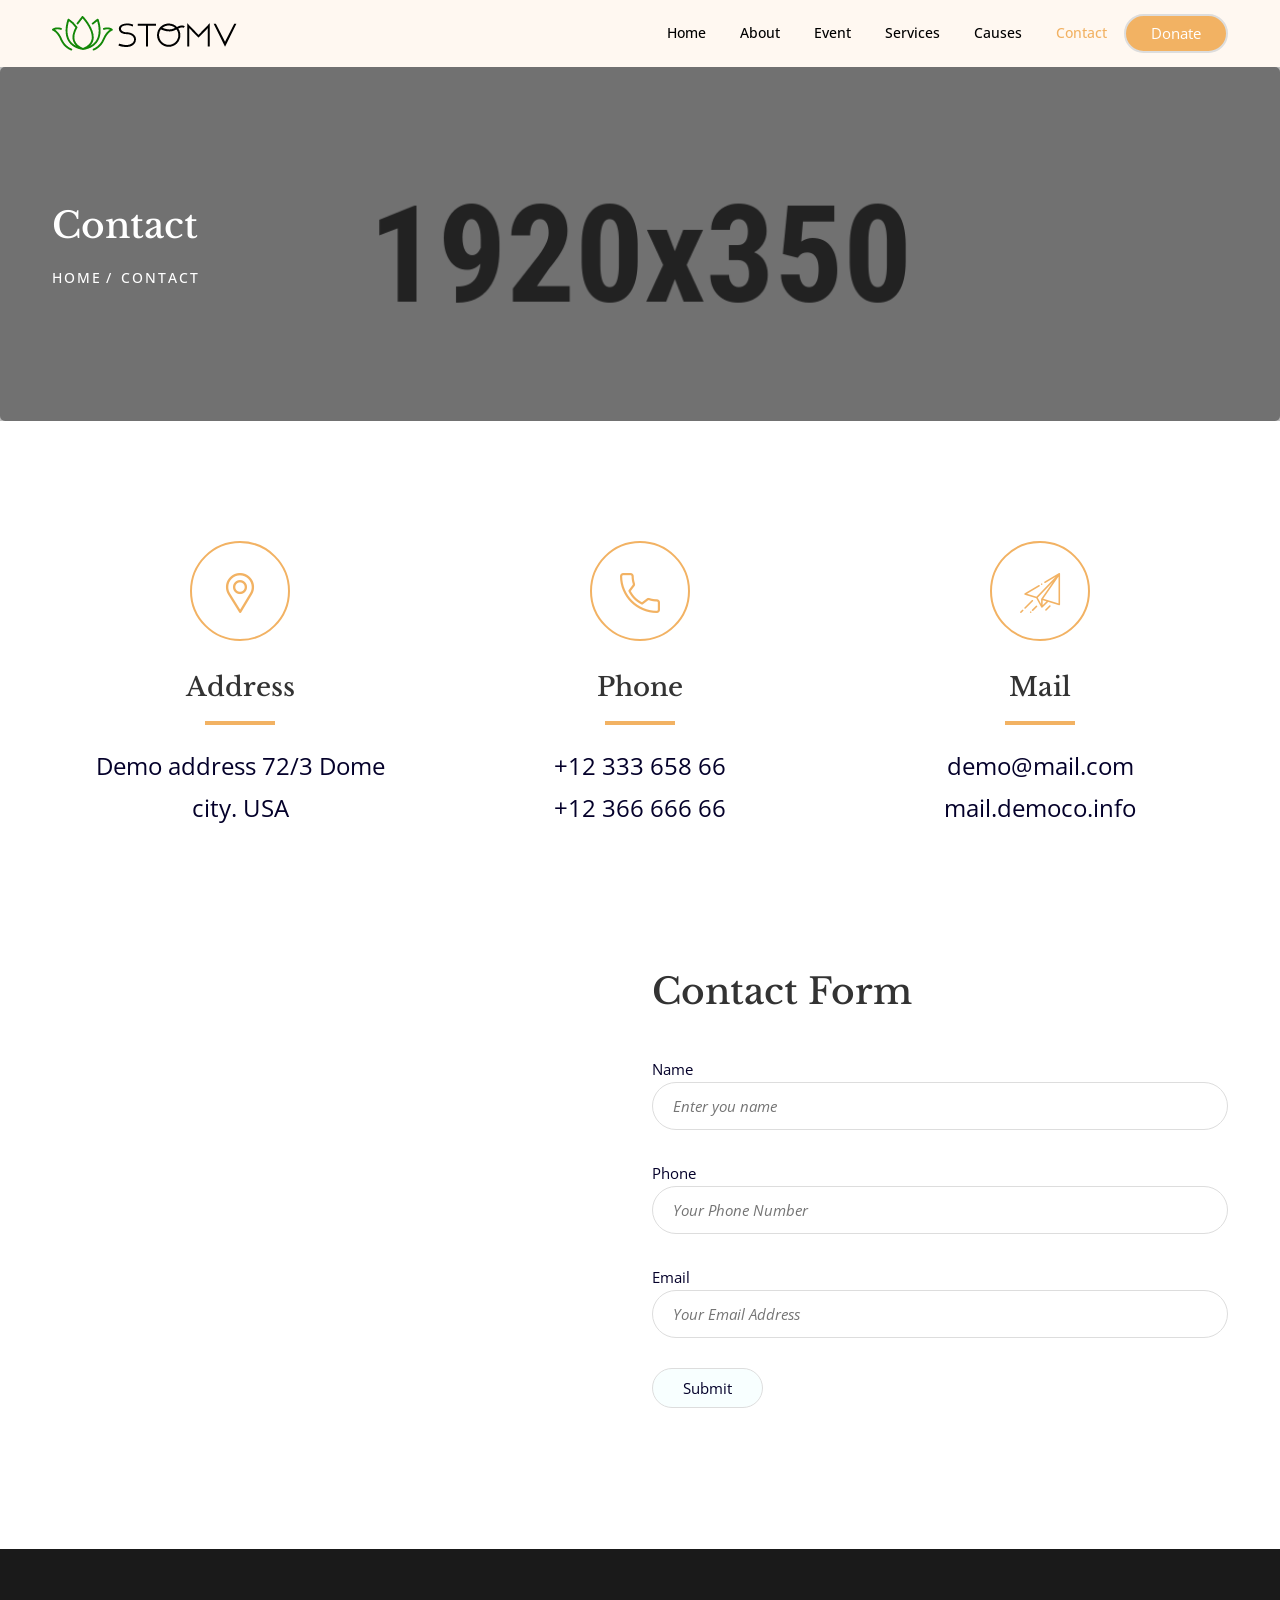
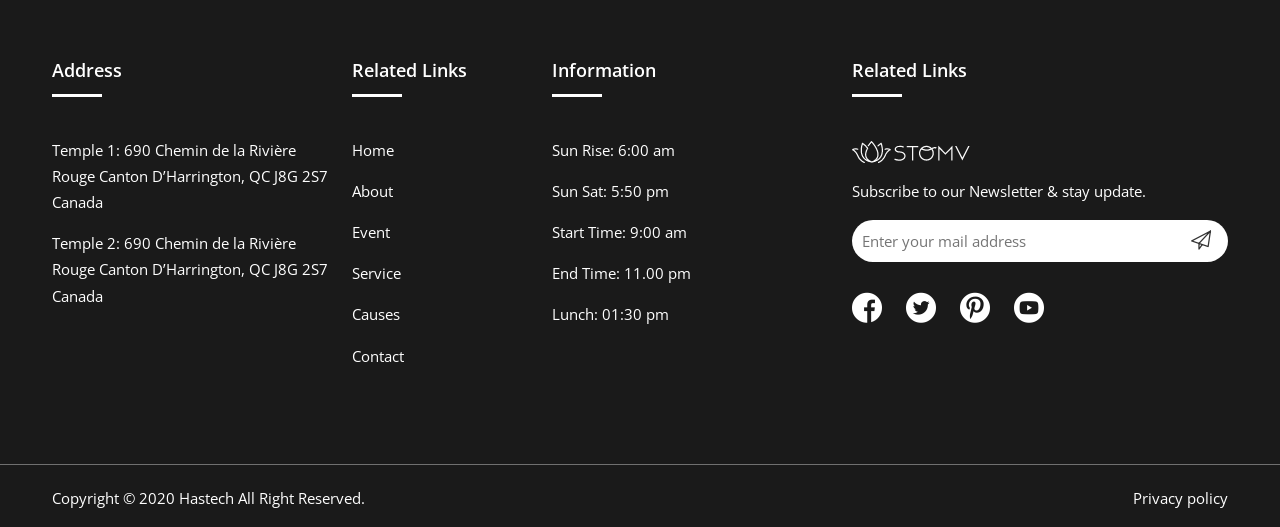
<file: stomve/contact-us.html>
<!DOCTYPE html>
<html class="no-js" lang="zxx">

<head>
    <meta charset="utf-8">
    <meta http-equiv="X-UA-Compatible" content="IE=edge">
    <title>Stomv - Religious Temple HTML Template</title>
    <meta name="description" content="">
    <meta name="viewport" content="width=device-width, initial-scale=1">
    <!-- Favicon -->
    <link rel="icon" href="assets/images/favicon.ico">

    <!-- CSS
    ============================================ -->
    <!-- Vendor & Plugins CSS (Please remove the comment from below vendor.min.css & plugins.min.css for better website load performance and remove css files from avobe) -->

    <link rel="stylesheet" href="assets/css/vendor/vendor.min.css">
    <link rel="stylesheet" href="assets/css/plugins/plugins.min.css">

    <!-- Main Style CSS -->
    <link rel="stylesheet" href="assets/css/style.min.css">

</head>

<body>





    <!--====================  header area ====================-->
    <div class="header-area header-area--default">


        <!-- Header Bottom Wrap Start -->
        <header class="header-area header-sticky">
            <div class="container">
                <div class="row">
                    <div class="col-lg-12 d-flex align-items-center">
                        <div class="header__logo">
                            <div class="logo">
                                <a href="index.html"><img src="assets/images/logo/logo.png" alt=""></a>
                            </div>
                        </div>
                        <div class="header-right">
                            <div class="header__navigation menu-style-three d-none d-lg-block">
                                <nav class="navigation-menu">
                                    <ul>
                                        <li class="has-children has-children--multilevel-submenu active">
                                            <a href="#"><span>Home</span></a>
                                            <ul class="submenu">
                                                <li class="active"><a href="index.html"><span>Home One</span></a></li>
                                                <li><a href="index-2.html"><span>Home Two</span></a></li>
                                                <li><a href="index-3.html"><span>Home Three</span></a></li>
                                                <li><a href="index-4.html"><span>Home Four</span></a></li>
                                            </ul>
                                        </li>
                                        <li class="has-children">
                                            <a href="about-us.html"><span>About</span></a>
                                        </li>
                                        <li class="has-children">
                                            <a href="events.html"><span>Event</span></a>
                                        </li>
                                        <li class="has-children has-children--multilevel-submenu">
                                            <a href="service.html"><span>Services</span></a>
                                            <!-- <ul class="submenu">
                                                <li><a href="it-services.html"><span>IT Services</span></a></li>
                                            </ul> -->
                                        </li>
                                        <li class="has-children has-children--multilevel-submenu">
                                            <a href="donation.html"><span>Causes</span></a>
                                            <ul class="submenu">
                                                <li><a href="causes.html"><span>Causes</span></a></li>
                                                <li><a href="gallery.html"><span>Gallery</span></a></li>
                                                <li><a href="mission-and-vision.html"><span>Mission & Vision</span></a></li>
                                                <li><a href="causes-details.html"><span>Causes Details</span></a></li>
                                                <li><a href="events-details.html"><span>Events Details</span></a></li>
                                            </ul>
                                        </li>
                                        <li class="has-children">
                                            <a href="contact-us.html"><span>Contact</span></a>
                                        </li>

                                    </ul>
                                </nav>

                            </div>

                            <div class="header-btn text-end d-none d-sm-block ml-lg-4">
                                <a class="btn-circle btn-default btn" href="#">Donate</a>
                            </div>

                            <!-- mobile menu -->
                            <div class="mobile-navigation-icon d-block d-lg-none" id="mobile-menu-trigger">
                                <i></i>
                            </div>
                        </div>
                    </div>
                </div>
            </div>
        </header>
        <!-- Header Bottom Wrap End -->

    </div>
    <!--====================  End of header area  ====================-->






    <!-- breadcrumb-area start -->
    <div class="breadcrumb-area--bg-two bg-overlay-black-4">
        <div class="container">
            <div class="row">
                <div class="col-lg-12 position-relative">
                    <h3 class="breadcrumb-title text-white">Contact</h3>
                    <!-- breadcrumb-list start -->
                    <ul class="breadcrumb-list">
                        <li class="breadcrumb-item"><a href="index.html">Home</a></li>
                        <li class="breadcrumb-item active">Contact</li>
                    </ul>
                    <!-- breadcrumb-list end -->
                </div>
            </div>
        </div>
    </div>
    <!-- breadcrumb-area end -->








    <div class="site-wrapper-reveal">

        <div class="contact-page-wrapper section-space--pt_120">
            <div class="container">
                <div class="row">
                    <div class="col-lg-4">
                        <div class="single-contact-info">
                            <div class="contact-icon">
                                <i class="flaticon-placeholder"></i>
                            </div>
                            <div class="contact-info">
                                <h4>Address</h4>
                                <p>Demo address 72/3 Dome <br>
                                city. USA</p>
                            </div>
                        </div>
                    </div>
                    <div class="col-lg-4">
                        <div class="single-contact-info">
                            <div class="contact-icon">
                                <i class="flaticon-call"></i>
                            </div>
                            <div class="contact-info">
                                <h4>Phone</h4>
                                <p><a href="tel:01234567">+12 333 658 66 </a><br>
                                    <a href="tel:01234567">+12 366 666 66</a></p>
                            </div>
                        </div>
                    </div>
                    <div class="col-lg-4">
                        <div class="single-contact-info">
                            <div class="contact-icon">
                                <i class="flaticon-paper-plane-1"></i>
                            </div>
                            <div class="contact-info">
                                <h4>Mail</h4>
                                <p><a href="#">demo@mail.com</a>
                                    <br> <a href="#"> mail.democo.info</a></p>
                            </div>
                        </div>
                    </div>
                </div>
            </div>


            <div class="contact-form-area section-space--ptb_120">
                <div class="container">
                    <div class="row align-items-center">
                        <div class="col-lg-6">
                            <div id="googleMap-1" class="embed-responsive-item googleMap-1">
                                <iframe src="https://www.google.com/maps/embed?pb=!1m18!1m12!1m3!1d3151.838709675939!2d144.95320007668528!3d-37.817246734238516!2m3!1f0!2f0!3f0!3m2!1i1024!2i768!4f13.1!3m3!1m2!1s0x6ad65d4dd5a05d97%3A0x3e64f855a564844d!2s121%20King%20St%2C%20Melbourne%20VIC%203000%2C%20Australia!5e0!3m2!1sen!2sus!4v1670477011653!5m2!1sen!2sus" style="border:0;width:100%;height:100%;" allowfullscreen="" loading="lazy"></iframe>
                            </div>
                        </div>
                        <div class="col-lg-6">
                            <div class="contact-form-wrap ml-lg-5">
                                <h3 class="title mb-40">Contact Form</h3>
                                <form id="contact-form" action="https://hasthemes.com/file/mail.php" method="post">
                                    <div class="contact-form__one">
                                        <div class="contact-input">
                                            <label for="Name">Name</label>
                                            <div class="contact-inner">
                                                <input name="con_name" type="text" placeholder="Enter you name">
                                            </div>
                                        </div>

                                        <div class="contact-input">
                                            <label for="Phone">Phone</label>
                                            <div class="contact-inner">
                                                <input name="con_phone" type="text" placeholder="Your Phone Number">
                                            </div>
                                        </div>

                                        <div class="contact-input">
                                            <label for="Email">Email</label>
                                            <div class="contact-inner">
                                                <input name="con_email" type="email" placeholder="Your Email Address ">
                                            </div>
                                        </div>
                                        <div class="submit-input">
                                            <button class="submit-btn" type="submit">Submit</button>
                                            <p class="form-messege"></p>
                                        </div>
                                    </div>
                                </form>
                            </div>
                        </div>
                    </div>
                </div>
            </div>
        </div>


    </div>



    <!--========== Footer Area Start ==========-->
    <footer class="footer-area bg-footer">
        <div class="footer-top section-space--ptb_80 section-pb text-white">
            <div class="container">
                <div class="row">
                    <div class="col-lg-3 col-md-6">
                        <div class="widget-footer mt-30">
                            <div class="footer-title">
                                <h6>Address</h6>
                            </div>
                            <div class="footer-contents">
                                <ul>
                                    <li><span>Temple 1: </span> 690 Chemin de la Rivière Rouge
                                        Canton D’Harrington, QC  J8G 2S7 Canada</li>
                                    <li><span>Temple 2: </span> 690 Chemin de la Rivière Rouge
                                        Canton D’Harrington, QC  J8G 2S7 Canada</li>
                                </ul>
                            </div>
                        </div>
                    </div>
                    <div class="col-lg-2 col-md-6">
                        <div class="widget-footer mt-30">
                            <div class="footer-title">
                                <h6>Related Links</h6>
                            </div>
                            <div class="footer-contents">
                                <ul>
                                    <li><a href="index.html">Home</a></li>
                                    <li><a href="about-us.html">About</a></li>
                                    <li><a href="events.html">Event</a></li>
                                    <li><a href="service.html">Service</a></li>
                                    <li><a href="causes.html">Causes</a></li>
                                    <li><a href="contact-us.html">Contact</a></li>
                                </ul>
                            </div>
                        </div>
                    </div>
                    <div class="col-lg-3 col-md-6">
                        <div class="widget-footer mt-30">
                            <div class="footer-title">
                                <h6>Information</h6>
                            </div>
                            <div class="footer-contents">
                                <ul>
                                    <li>Sun Rise: 6:00 am</li>
                                    <li>Sun Sat: 5:50 pm</li>
                                    <li>Start Time: 9:00 am</li>
                                    <li>End Time: 11.00 pm</li>
                                    <li>Lunch: 01:30 pm</li>
                                </ul>
                            </div>
                        </div>
                    </div>
                    <div class="col-lg-4 col-md-6">
                        <div class="widget-footer mt-30">
                            <div class="footer-title">
                                <h6>Related Links</h6>
                            </div>
                            <div class="footer-logo mb-15">
                                <a href="index.html"><img src="assets/images/logo/footer-logo.png" alt=""></a>
                            </div>
                            <div class="footer-contents">
                                <p> Subscribe to our Newsletter & stay update. </p>
                                <div class="newsletter-box">
                                    <input type="text" placeholder="Enter your mail address">
                                    <button><i class="flaticon-paper-plane"></i></button>
                                </div>

                                <ul class="footer-social-share mt-20">
                                    <li><a href="#"><i class="flaticon-facebook"></i></a></li>
                                    <li><a href="#"><i class="flaticon-twitter"></i></a></li>
                                    <li><a href="#"><i class="flaticon-pinterest-social-logo"></i></a></li>
                                    <li><a href="#"><i class="flaticon-youtube"></i></a></li>
                                </ul>

                            </div>
                        </div>
                    </div>
                </div>
            </div>
        </div>
        <div class="footer-bottom-area">
            <div class="container">
                <div class="row">
                    <div class="col-lg-12">
                        <div class="copy-right-box">
                            <p class="text-white">Copyright &copy; 2020 Hastech <a href="https://hasthemes.com/" target="_blank">All Right Reserved</a>.</p>
                            <p class=" text-white"><a href="#">Privacy policy</a></p>
                        </div>
                    </div>
                </div>
            </div>
        </div>
    </footer>
    <!--==========// Footer Area End ==========-->





    <!--====================  scroll top ====================-->
    <a href="#" class="scroll-top" id="scroll-top">
        <i class="arrow-top flaticon-up-arrow"></i>
        <i class="arrow-bottom flaticon-up-arrow"></i>
    </a>
    <!--====================  End of scroll top  ====================-->

    <!--====================  mobile menu overlay ====================-->
    <div class="mobile-menu-overlay" id="mobile-menu-overlay">
        <div class="mobile-menu-overlay__inner">
            <div class="mobile-menu-overlay__header">
                <div class="container-fluid">
                    <div class="row align-items-center">
                        <div class="col-md-6 col-8">
                            <!-- logo -->
                            <div class="logo">
                                <a href="index.html">
                                    <img src="assets/images/logo/logo.png" class="img-fluid" alt="">
                                </a>
                            </div>
                        </div>
                        <div class="col-md-6 col-4">
                            <!-- mobile menu content -->
                            <div class="mobile-menu-content text-end">
                                <span class="mobile-navigation-close-icon" id="mobile-menu-close-trigger"></span>
                            </div>
                        </div>
                    </div>
                </div>
            </div>
            <div class="mobile-menu-overlay__body">
                <nav class="offcanvas-navigation">
                    <ul>
                        <li class="has-children">
                            <a href="index.html">Home</a>
                            <ul class="sub-menu">
                                <li><a href="index.html"><span>Home 1</span></a></li>
                                <li><a href="index-2.html"><span>Home 2</span></a></li>
                                <li><a href="index-3.html"><span>Home 3</span></a></li>
                                <li><a href="index-4.html"><span>Home 4</span></a></li>
                            </ul>
                        </li>
                        <li class="has-children">
                            <a href="about-us.html">about</a>
                        </li>
                        <li class="has-children">
                            <a href="events.html">Evnets</a>
                        </li>
                        <li class="has-children">
                            <a href="service.html">Services</a>
                        </li>
                        <li class="has-children">
                            <a href="causes.html">Causes</a>
                        </li>
                        <li class="has-children">
                            <a href="javascript:void(0)">Pages</a>
                            <ul class="sub-menu">
                                <li><a href="gallery.html"><span>Gallery</span></a></li>
                                <li><a href="mission-and-vision.html"><span>Mission & Vision</span></a></li>
                                <li><a href="causes-details.html"><span>Causes Details</span></a></li>
                                <li><a href="events-details.html"><span>Events Details</span></a></li>
                            </ul>
                        </li>
                        <li class="has-children">
                            <a href="contact-us.html">Contact</a>
                        </li>
                    </ul>
                </nav>
            </div>
        </div>
    </div>
    <!--====================  End of mobile menu overlay  ====================-->





    <!-- JS
    ============================================ -->

    <!-- Modernizer JS -->
    <script src="assets/js/vendor/modernizr-2.8.3.min.js"></script>

    <!-- jquery JS -->
    <script src="assets/js/vendor/jquery-3.5.1.min.js"></script>
    <script src="assets/js/vendor/jquery-migrate-3.3.0.min.js"></script>

    <!-- Bootstrap JS -->
    <script src="assets/js/vendor/bootstrap.min.js"></script>


    <!-- Plugins JS (Please remove the comment from below plugins.min.js for better website load performance and remove plugin js files from avobe) -->


    <script src="assets/js/plugins/plugins.min.js"></script>


    <!-- Main JS -->
    <script src="assets/js/main.js"></script>

</body>

</html>
</file>
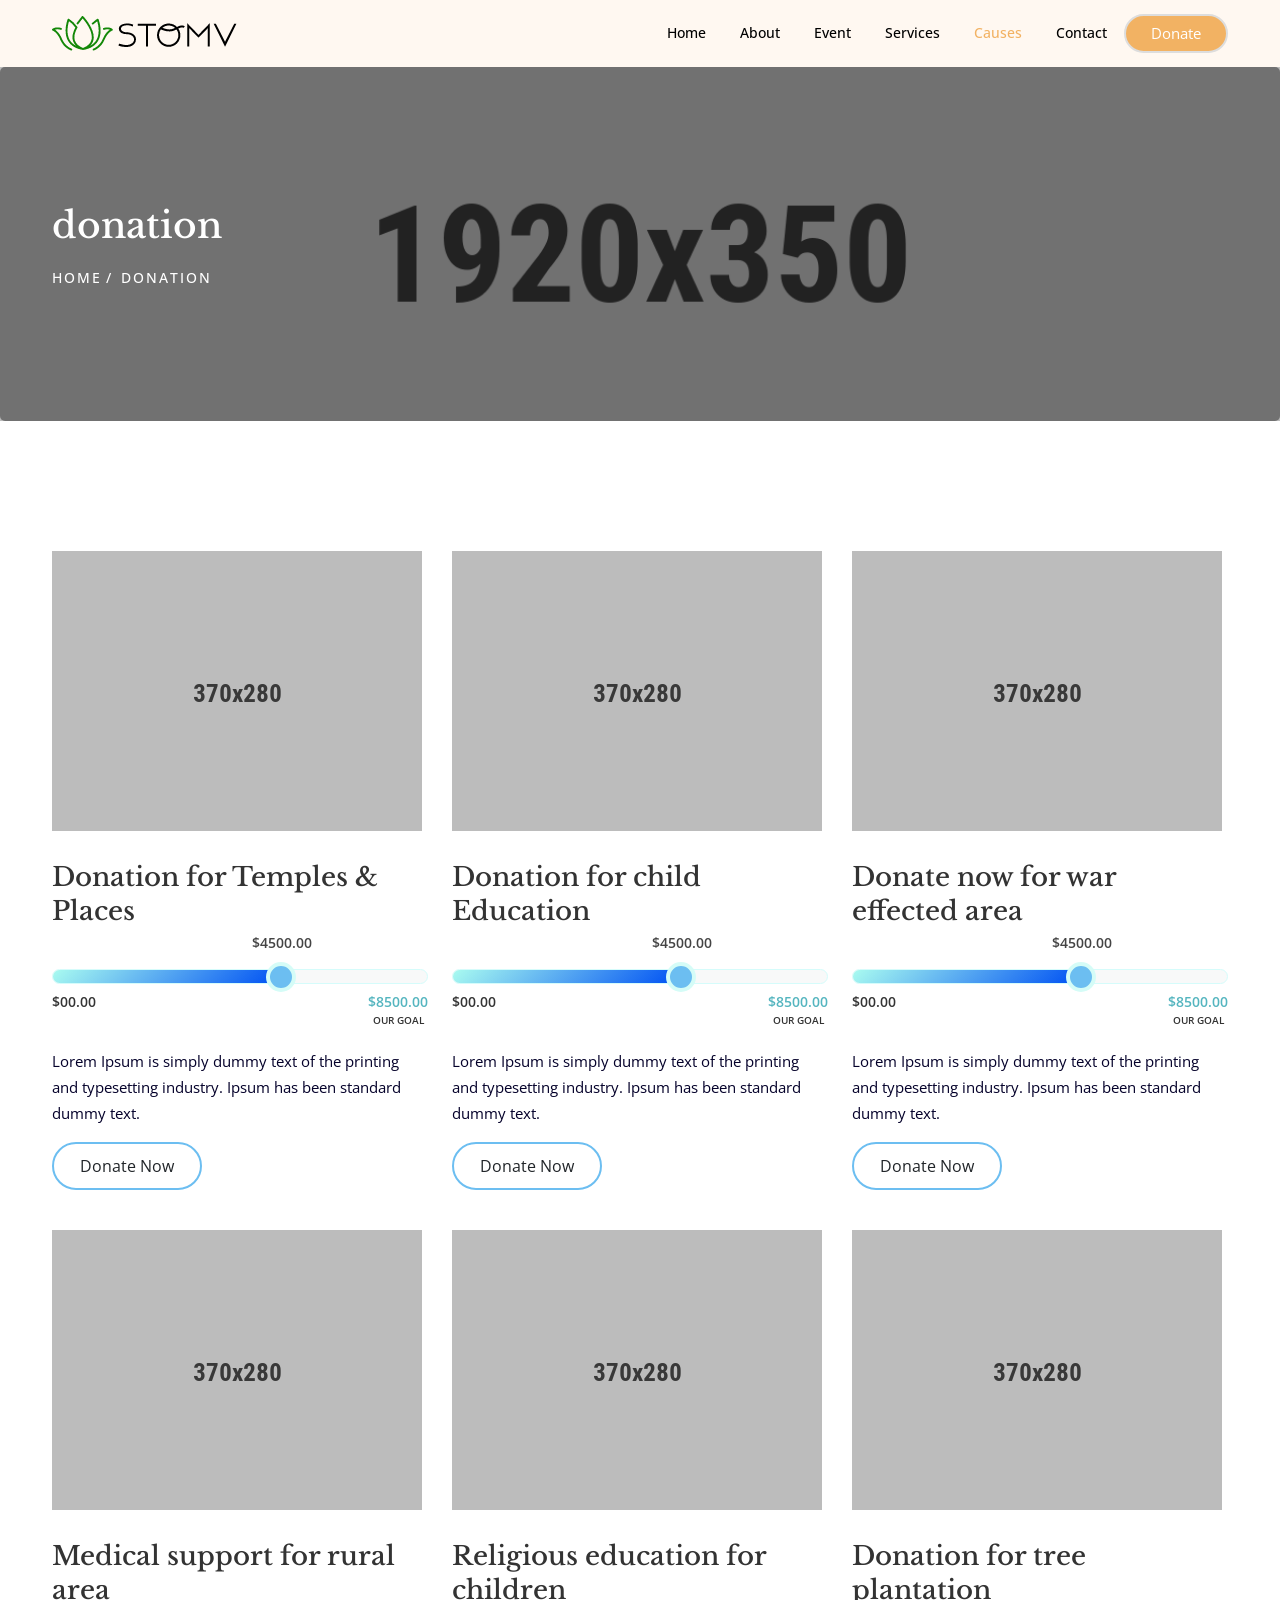
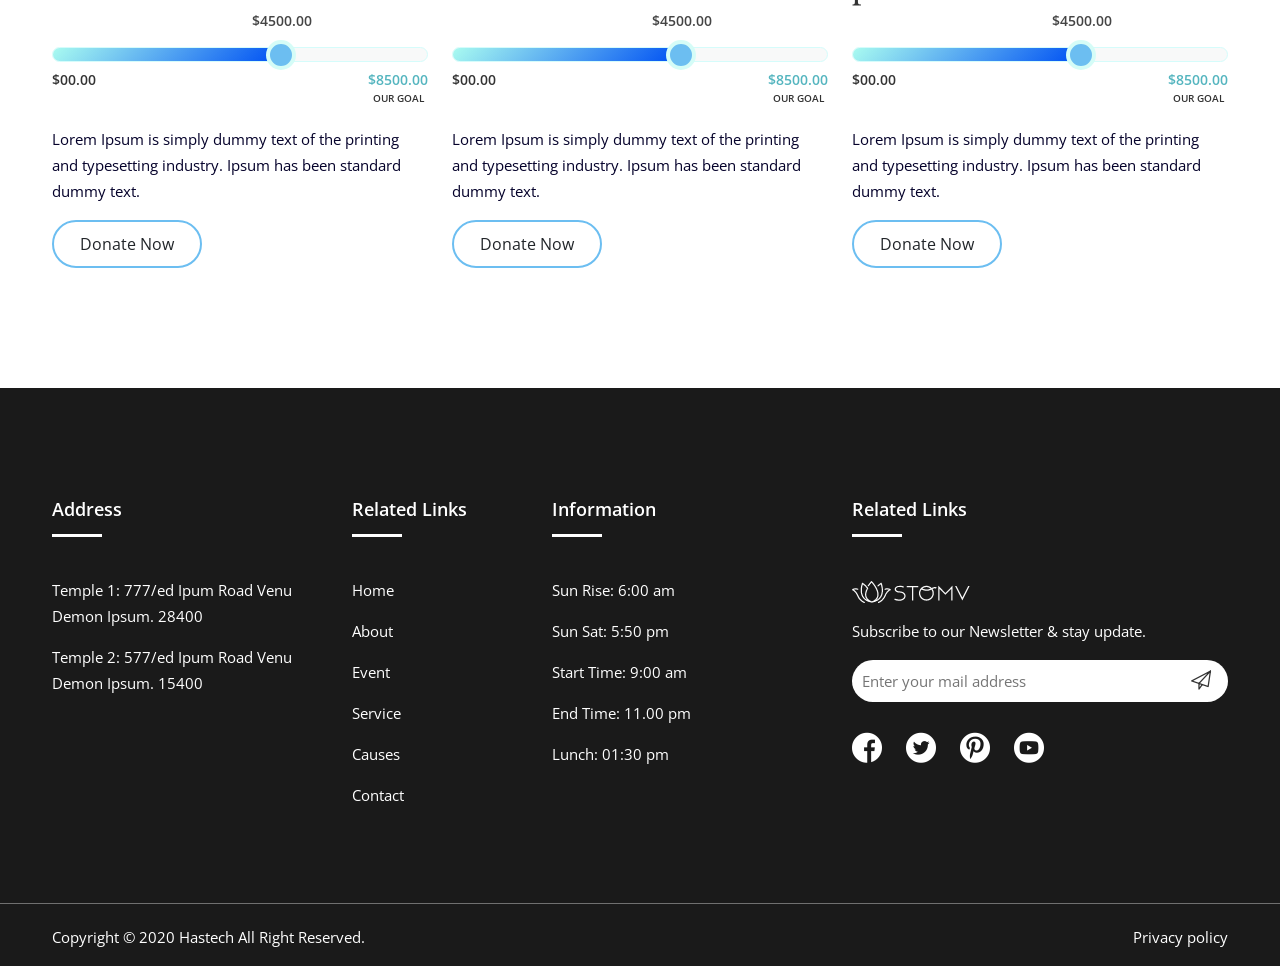
<file: stomve/donation.html>
<!DOCTYPE html>
<html class="no-js" lang="zxx">

<head>
    <meta charset="utf-8">
    <meta http-equiv="X-UA-Compatible" content="IE=edge">
    <title>Stomv - Religious Temple HTML Template</title>
    <meta name="description" content="">
    <meta name="viewport" content="width=device-width, initial-scale=1">
    <!-- Favicon -->
    <link rel="icon" href="assets/images/favicon.ico">

    <!-- CSS
    ============================================ -->
    <!-- Vendor & Plugins CSS (Please remove the comment from below vendor.min.css & plugins.min.css for better website load performance and remove css files from avobe) -->

    <link rel="stylesheet" href="assets/css/vendor/vendor.min.css">
    <link rel="stylesheet" href="assets/css/plugins/plugins.min.css">

    <!-- Main Style CSS -->
    <link rel="stylesheet" href="assets/css/style.min.css">

</head>

<body>





    <!--====================  header area ====================-->
    <div class="header-area header-area--default">


        <!-- Header Bottom Wrap Start -->
        <header class="header-area header-sticky">
            <div class="container">
                <div class="row">
                    <div class="col-lg-12 d-flex align-items-center">
                        <div class="header__logo">
                            <div class="logo">
                                <a href="index.html"><img src="assets/images/logo/logo.png" alt=""></a>
                            </div>
                        </div>
                        <div class="header-right">
                            <div class="header__navigation menu-style-three d-none d-lg-block">
                                <nav class="navigation-menu">
                                    <ul>
                                        <li class="has-children has-children--multilevel-submenu active">
                                            <a href="#"><span>Home</span></a>
                                            <ul class="submenu">
                                                <li class="active"><a href="index.html"><span>Home One</span></a></li>
                                                <li><a href="index-2.html"><span>Home Two</span></a></li>
                                                <li><a href="index-3.html"><span>Home Three</span></a></li>
                                                <li><a href="index-4.html"><span>Home Four</span></a></li>
                                            </ul>
                                        </li>
                                        <li class="has-children">
                                            <a href="about-us.html"><span>About</span></a>
                                        </li>
                                        <li class="has-children">
                                            <a href="events.html"><span>Event</span></a>
                                        </li>
                                        <li class="has-children has-children--multilevel-submenu">
                                            <a href="service.html"><span>Services</span></a>
                                            <!-- <ul class="submenu">
                                                <li><a href="it-services.html"><span>IT Services</span></a></li>
                                            </ul> -->
                                        </li>
                                        <li class="has-children has-children--multilevel-submenu">
                                            <a href="donation.html"><span>Causes</span></a>
                                            <ul class="submenu">
                                                <li><a href="causes.html"><span>Causes</span></a></li>
                                                <li><a href="gallery.html"><span>Gallery</span></a></li>
                                                <li><a href="mission-and-vision.html"><span>Mission & Vision</span></a></li>
                                                <li><a href="causes-details.html"><span>Causes Details</span></a></li>
                                                <li><a href="events-details.html"><span>Events Details</span></a></li>
                                            </ul>
                                        </li>
                                        <li class="has-children">
                                            <a href="contact-us.html"><span>Contact</span></a>
                                        </li>

                                    </ul>
                                </nav>

                            </div>

                            <div class="header-btn text-end d-none d-sm-block ml-lg-4">
                                <a class="btn-circle btn-default btn" href="#">Donate</a>
                            </div>

                            <!-- mobile menu -->
                            <div class="mobile-navigation-icon d-block d-lg-none" id="mobile-menu-trigger">
                                <i></i>
                            </div>
                        </div>
                    </div>
                </div>
            </div>
        </header>
        <!-- Header Bottom Wrap End -->

    </div>
    <!--====================  End of header area  ====================-->





    <!-- breadcrumb-area start -->
    <div class="breadcrumb-area bg-overlay-black-4">
        <div class="container">
            <div class="row">
                <div class="col-lg-12 position-relative">
                    <h3 class="breadcrumb-title text-white">donation</h3>
                    <!-- breadcrumb-list start -->
                    <ul class="breadcrumb-list">
                        <li class="breadcrumb-item"><a href="index.html">Home</a></li>
                        <li class="breadcrumb-item active">donation</li>
                    </ul>
                    <!-- breadcrumb-list end -->
                </div>
            </div>
        </div>
    </div>
    <!-- breadcrumb-area end -->









    <div class="site-wrapper-reveal">

        <!-- ======== Donation Area Start ========== -->
        <div class="donation-area section-space--pb_120 section-space--pt_90">
            <div class="container">
                <div class="row">

                    <div class="col-lg-4 col-md-6">
                        <!-- Single Donation Wrap Start -->
                        <div class="single-event-wrap mt-40">
                            <a href="#" class="event-image">
                                <img src="assets/images/donation/donate-01.png" class="img-fluid" alt="Donation Image">
                            </a>
                            <div class="donation-content mt-30">
                                <div class="content-title">
                                    <h4 class="mb-15"><a href="#">Donation for Temples
                                            & Places</a></h4>
                                </div>
                                <div class="progress-wrap-muslim section-space--mt_40">
                                    <div class="progress-bar--two">
                                        <!-- Start Single Progress Charts -->
                                        <div class="progress-charts">
                                            <div class="progress">
                                                <div class="progress-bar wow fadeInLeft animated" data-wow-duration="0.5s" data-wow-delay=".3s" role="progressbar" style="width: 60%; visibility: visible; animation-duration: 0.5s; animation-delay: 0.3s;" aria-valuenow="60" aria-valuemin="0" aria-valuemax="100">
                                                    <p class="percent-label">$4500.00</p>
                                                </div>
                                            </div>
                                            <div class="progress_sold_av">
                                                <p class="start-sold">$00.00</p>
                                                <p class="sold-av">$8500.00 <br> <span>OUR GOAL</span></p>
                                            </div>
                                        </div>
                                        <!-- End Single Progress Charts -->
                                    </div>
                                    <p>Lorem Ipsum is simply dummy text of the
                                        printing and typesetting industry. Ipsum has
                                        been standard dummy text.</p>
                                    <div class="donate-btn">
                                        <a href="#" class="btn donate-btn">Donate Now</a>
                                    </div>
                                </div>

                            </div>
                        </div>
                        <!--// Single Donation Wrap End -->
                    </div>

                    <div class="col-lg-4 col-md-6">
                        <!-- Single Donation Wrap Start -->
                        <div class="single-event-wrap mt-40">
                            <a href="#" class="event-image">
                                <img src="assets/images/donation/donate-02.png" class="img-fluid" alt="Donation Image">
                            </a>
                            <div class="donation-content mt-30">
                                <div class="content-title">
                                    <h4 class="mb-15"><a href="#">Donation for child
                                            Education</a></h4>
                                </div>
                                <div class="progress-wrap-muslim section-space--mt_40">
                                    <div class="progress-bar--two">
                                        <!-- Start Single Progress Charts -->
                                        <div class="progress-charts">
                                            <div class="progress">
                                                <div class="progress-bar wow fadeInLeft animated" data-wow-duration="0.5s" data-wow-delay=".3s" role="progressbar" style="width: 60%; visibility: visible; animation-duration: 0.5s; animation-delay: 0.3s;" aria-valuenow="60" aria-valuemin="0" aria-valuemax="100">
                                                    <p class="percent-label">$4500.00</p>
                                                </div>
                                            </div>
                                            <div class="progress_sold_av">
                                                <p class="start-sold">$00.00</p>
                                                <p class="sold-av">$8500.00 <br> <span>OUR GOAL</span></p>
                                            </div>
                                        </div>
                                        <!-- End Single Progress Charts -->
                                    </div>
                                    <p>Lorem Ipsum is simply dummy text of the
                                        printing and typesetting industry. Ipsum has
                                        been standard dummy text.</p>
                                    <div class="donate-btn">
                                        <a href="#" class="btn donate-btn">Donate Now</a>
                                    </div>
                                </div>

                            </div>
                        </div>
                        <!--// Single Donation Wrap End -->
                    </div>

                    <div class="col-lg-4 col-md-6">
                        <!-- Single Donation Wrap Start -->
                        <div class="single-event-wrap mt-40">
                            <a href="#" class="event-image">
                                <img src="assets/images/donation/donate-03.png" class="img-fluid" alt="Donation Image">
                            </a>
                            <div class="donation-content mt-30">
                                <div class="content-title">
                                    <h4 class="mb-15"><a href="#">Donate now for war
                                            effected area</a></h4>
                                </div>
                                <div class="progress-wrap-muslim section-space--mt_40">
                                    <div class="progress-bar--two">
                                        <!-- Start Single Progress Charts -->
                                        <div class="progress-charts">
                                            <div class="progress">
                                                <div class="progress-bar wow fadeInLeft animated" data-wow-duration="0.5s" data-wow-delay=".3s" role="progressbar" style="width: 60%; visibility: visible; animation-duration: 0.5s; animation-delay: 0.3s;" aria-valuenow="60" aria-valuemin="0" aria-valuemax="100">
                                                    <p class="percent-label">$4500.00</p>
                                                </div>
                                            </div>
                                            <div class="progress_sold_av">
                                                <p class="start-sold">$00.00</p>
                                                <p class="sold-av">$8500.00 <br> <span>OUR GOAL</span></p>
                                            </div>
                                        </div>
                                        <!-- End Single Progress Charts -->
                                    </div>
                                    <p>Lorem Ipsum is simply dummy text of the
                                        printing and typesetting industry. Ipsum has
                                        been standard dummy text.</p>
                                    <div class="donate-btn">
                                        <a href="#" class="btn donate-btn">Donate Now</a>
                                    </div>
                                </div>

                            </div>
                        </div>
                        <!--// Single Donation Wrap End -->
                    </div>

                    <div class="col-lg-4 col-md-6">
                        <!-- Single Donation Wrap Start -->
                        <div class="single-event-wrap mt-40">
                            <a href="#" class="event-image">
                                <img src="assets/images/donation/donate-04.png" class="img-fluid" alt="Donation Image">
                            </a>
                            <div class="donation-content mt-30">
                                <div class="content-title">
                                    <h4 class="mb-15"><a href="#">Medical support for
                                            rural area</a></h4>
                                </div>
                                <div class="progress-wrap-muslim section-space--mt_40">
                                    <div class="progress-bar--two">
                                        <!-- Start Single Progress Charts -->
                                        <div class="progress-charts">
                                            <div class="progress">
                                                <div class="progress-bar wow fadeInLeft animated" data-wow-duration="0.5s" data-wow-delay=".3s" role="progressbar" style="width: 60%; visibility: visible; animation-duration: 0.5s; animation-delay: 0.3s;" aria-valuenow="60" aria-valuemin="0" aria-valuemax="100">
                                                    <p class="percent-label">$4500.00</p>
                                                </div>
                                            </div>
                                            <div class="progress_sold_av">
                                                <p class="start-sold">$00.00</p>
                                                <p class="sold-av">$8500.00 <br> <span>OUR GOAL</span></p>
                                            </div>
                                        </div>
                                        <!-- End Single Progress Charts -->
                                    </div>
                                    <p>Lorem Ipsum is simply dummy text of the
                                        printing and typesetting industry. Ipsum has
                                        been standard dummy text.</p>
                                    <div class="donate-btn">
                                        <a href="#" class="btn donate-btn">Donate Now</a>
                                    </div>
                                </div>

                            </div>
                        </div>
                        <!--// Single Donation Wrap End -->
                    </div>

                    <div class="col-lg-4 col-md-6">
                        <!-- Single Donation Wrap Start -->
                        <div class="single-event-wrap mt-40">
                            <a href="#" class="event-image">
                                <img src="assets/images/donation/donate-05.png" class="img-fluid" alt="Donation Image">
                            </a>
                            <div class="donation-content mt-30">
                                <div class="content-title">
                                    <h4 class="mb-15"><a href="#">Religious education for
                                            children</a></h4>
                                </div>
                                <div class="progress-wrap-muslim section-space--mt_40">
                                    <div class="progress-bar--two">
                                        <!-- Start Single Progress Charts -->
                                        <div class="progress-charts">
                                            <div class="progress">
                                                <div class="progress-bar wow fadeInLeft animated" data-wow-duration="0.5s" data-wow-delay=".3s" role="progressbar" style="width: 60%; visibility: visible; animation-duration: 0.5s; animation-delay: 0.3s;" aria-valuenow="60" aria-valuemin="0" aria-valuemax="100">
                                                    <p class="percent-label">$4500.00</p>
                                                </div>
                                            </div>
                                            <div class="progress_sold_av">
                                                <p class="start-sold">$00.00</p>
                                                <p class="sold-av">$8500.00 <br> <span>OUR GOAL</span></p>
                                            </div>
                                        </div>
                                        <!-- End Single Progress Charts -->
                                    </div>
                                    <p>Lorem Ipsum is simply dummy text of the
                                        printing and typesetting industry. Ipsum has
                                        been standard dummy text.</p>
                                    <div class="donate-btn">
                                        <a href="#" class="btn donate-btn">Donate Now</a>
                                    </div>
                                </div>

                            </div>
                        </div>
                        <!--// Single Donation Wrap End -->
                    </div>

                    <div class="col-lg-4 col-md-6">
                        <!-- Single Donation Wrap Start -->
                        <div class="single-event-wrap mt-40">
                            <a href="#" class="event-image">
                                <img src="assets/images/donation/donate-06.png" class="img-fluid" alt="Donation Image">
                            </a>
                            <div class="donation-content mt-30">
                                <div class="content-title">
                                    <h4 class="mb-15"><a href="#">Donation for tree
                                            plantation </a></h4>
                                </div>
                                <div class="progress-wrap-muslim section-space--mt_40">
                                    <div class="progress-bar--two">
                                        <!-- Start Single Progress Charts -->
                                        <div class="progress-charts">
                                            <div class="progress">
                                                <div class="progress-bar wow fadeInLeft animated" data-wow-duration="0.5s" data-wow-delay=".3s" role="progressbar" style="width: 60%; visibility: visible; animation-duration: 0.5s; animation-delay: 0.3s;" aria-valuenow="60" aria-valuemin="0" aria-valuemax="100">
                                                    <p class="percent-label">$4500.00</p>
                                                </div>
                                            </div>
                                            <div class="progress_sold_av">
                                                <p class="start-sold">$00.00</p>
                                                <p class="sold-av">$8500.00 <br> <span>OUR GOAL</span></p>
                                            </div>
                                        </div>
                                        <!-- End Single Progress Charts -->
                                    </div>
                                    <p>Lorem Ipsum is simply dummy text of the
                                        printing and typesetting industry. Ipsum has
                                        been standard dummy text.</p>
                                    <div class="donate-btn">
                                        <a href="#" class="btn donate-btn">Donate Now</a>
                                    </div>
                                </div>

                            </div>
                        </div>
                        <!--// Single Donation Wrap End -->
                    </div>


                </div>
            </div>
        </div>
        <!-- ======== Donation Area End ========== -->

    </div>



    <!--========== Footer Area Start ==========-->
    <footer class="footer-area bg-footer">
        <div class="footer-top section-space--ptb_80 section-pb text-white">
            <div class="container">
                <div class="row">
                    <div class="col-lg-3 col-md-6">
                        <div class="widget-footer mt-30">
                            <div class="footer-title">
                                <h6>Address</h6>
                            </div>
                            <div class="footer-contents">
                                <ul>
                                    <li><span>Temple 1: </span> 777/ed Ipum Road Venu
                                        Demon Ipsum. 28400</li>
                                    <li><span>Temple 2: </span> 577/ed Ipum Road Venu
                                        Demon Ipsum. 15400</li>
                                </ul>
                            </div>
                        </div>
                    </div>
                    <div class="col-lg-2 col-md-6">
                        <div class="widget-footer mt-30">
                            <div class="footer-title">
                                <h6>Related Links</h6>
                            </div>
                            <div class="footer-contents">
                                <ul>
                                    <li><a href="index.html">Home</a></li>
                                    <li><a href="about-us.html">About</a></li>
                                    <li><a href="events.html">Event</a></li>
                                    <li><a href="service.html">Service</a></li>
                                    <li><a href="causes.html">Causes</a></li>
                                    <li><a href="contact-us.html">Contact</a></li>
                                </ul>
                            </div>
                        </div>
                    </div>
                    <div class="col-lg-3 col-md-6">
                        <div class="widget-footer mt-30">
                            <div class="footer-title">
                                <h6>Information</h6>
                            </div>
                            <div class="footer-contents">
                                <ul>
                                    <li>Sun Rise: 6:00 am</li>
                                    <li>Sun Sat: 5:50 pm</li>
                                    <li>Start Time: 9:00 am</li>
                                    <li>End Time: 11.00 pm</li>
                                    <li>Lunch: 01:30 pm</li>
                                </ul>
                            </div>
                        </div>
                    </div>
                    <div class="col-lg-4 col-md-6">
                        <div class="widget-footer mt-30">
                            <div class="footer-title">
                                <h6>Related Links</h6>
                            </div>
                            <div class="footer-logo mb-15">
                                <a href="index.html"><img src="assets/images/logo/footer-logo.png" alt=""></a>
                            </div>
                            <div class="footer-contents">
                                <p> Subscribe to our Newsletter & stay update. </p>
                                <div class="newsletter-box">
                                    <input type="text" placeholder="Enter your mail address">
                                    <button><i class="flaticon-paper-plane"></i></button>
                                </div>

                                <ul class="footer-social-share mt-20">
                                    <li><a href="#"><i class="flaticon-facebook"></i></a></li>
                                    <li><a href="#"><i class="flaticon-twitter"></i></a></li>
                                    <li><a href="#"><i class="flaticon-pinterest-social-logo"></i></a></li>
                                    <li><a href="#"><i class="flaticon-youtube"></i></a></li>
                                </ul>

                            </div>
                        </div>
                    </div>
                </div>
            </div>
        </div>
        <div class="footer-bottom-area">
            <div class="container">
                <div class="row">
                    <div class="col-lg-12">
                        <div class="copy-right-box">
                            <p class="text-white">Copyright &copy; 2020 Hastech <a href="https://hasthemes.com/" target="_blank">All Right Reserved</a>.</p>
                            <p class=" text-white"><a href="#">Privacy policy</a></p>
                        </div>
                    </div>
                </div>
            </div>
        </div>
    </footer>
    <!--==========// Footer Area End ==========-->





    <!--====================  scroll top ====================-->
    <a href="#" class="scroll-top" id="scroll-top">
        <i class="arrow-top flaticon-up-arrow"></i>
        <i class="arrow-bottom flaticon-up-arrow"></i>
    </a>
    <!--====================  End of scroll top  ====================-->

    <!--====================  mobile menu overlay ====================-->
    <div class="mobile-menu-overlay" id="mobile-menu-overlay">
        <div class="mobile-menu-overlay__inner">
            <div class="mobile-menu-overlay__header">
                <div class="container-fluid">
                    <div class="row align-items-center">
                        <div class="col-md-6 col-8">
                            <!-- logo -->
                            <div class="logo">
                                <a href="index.html">
                                    <img src="assets/images/logo/logo.png" class="img-fluid" alt="">
                                </a>
                            </div>
                        </div>
                        <div class="col-md-6 col-4">
                            <!-- mobile menu content -->
                            <div class="mobile-menu-content text-end">
                                <span class="mobile-navigation-close-icon" id="mobile-menu-close-trigger"></span>
                            </div>
                        </div>
                    </div>
                </div>
            </div>
            <div class="mobile-menu-overlay__body">
                <nav class="offcanvas-navigation">
                    <ul>
                        <li class="has-children">
                            <a href="index.html">Home</a>
                            <ul class="sub-menu">
                                <li><a href="index.html"><span>Home 1</span></a></li>
                                <li><a href="index-2.html"><span>Home 2</span></a></li>
                                <li><a href="index-3.html"><span>Home 3</span></a></li>
                                <li><a href="index-4.html"><span>Home 4</span></a></li>
                            </ul>
                        </li>
                        <li class="has-children">
                            <a href="about-us.html">about</a>
                        </li>
                        <li class="has-children">
                            <a href="events.html">Evnets</a>
                        </li>
                        <li class="has-children">
                            <a href="service.html">Services</a>
                        </li>
                        <li class="has-children">
                            <a href="causes.html">Causes</a>
                        </li>
                        <li class="has-children">
                            <a href="javascript:void(0)">Pages</a>
                            <ul class="sub-menu">
                                <li><a href="gallery.html"><span>Gallery</span></a></li>
                                <li><a href="mission-and-vision.html"><span>Mission & Vision</span></a></li>
                                <li><a href="causes-details.html"><span>Causes Details</span></a></li>
                                <li><a href="events-details.html"><span>Events Details</span></a></li>
                            </ul>
                        </li>
                        <li class="has-children">
                            <a href="contact-us.html">Contact</a>
                        </li>
                    </ul>
                </nav>
            </div>
        </div>
    </div>
    <!--====================  End of mobile menu overlay  ====================-->




    <!-- JS
    ============================================ -->

    <!-- Modernizer JS -->
    <script src="assets/js/vendor/modernizr-2.8.3.min.js"></script>

    <!-- jquery JS -->
    <script src="assets/js/vendor/jquery-3.5.1.min.js"></script>
    <script src="assets/js/vendor/jquery-migrate-3.3.0.min.js"></script>

    <!-- Bootstrap JS -->
    <script src="assets/js/vendor/bootstrap.min.js"></script>

    <!-- Plugins JS (Please remove the comment from below plugins.min.js for better website load performance and remove plugin js files from avobe) -->


    <script src="assets/js/plugins/plugins.min.js"></script>


    <!-- Main JS -->
    <script src="assets/js/main.js"></script>


</body>

</html>
</file>
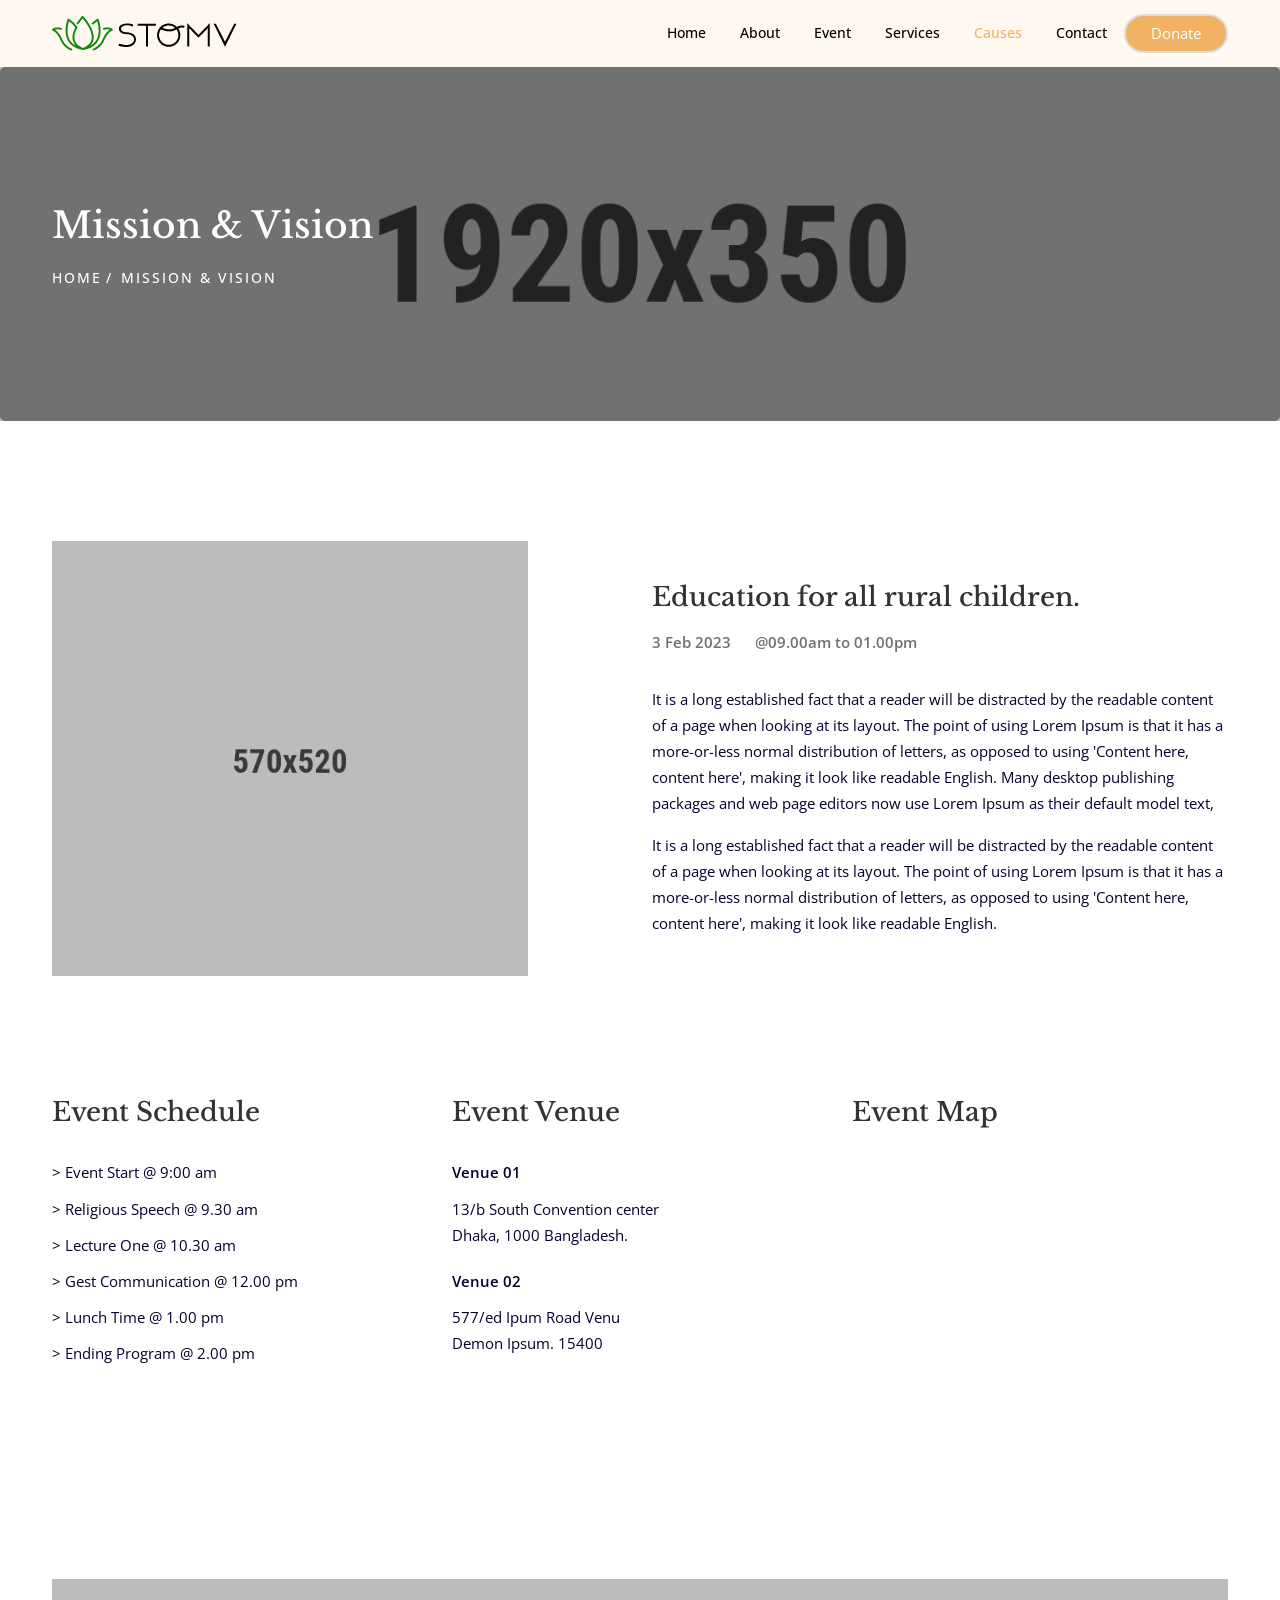
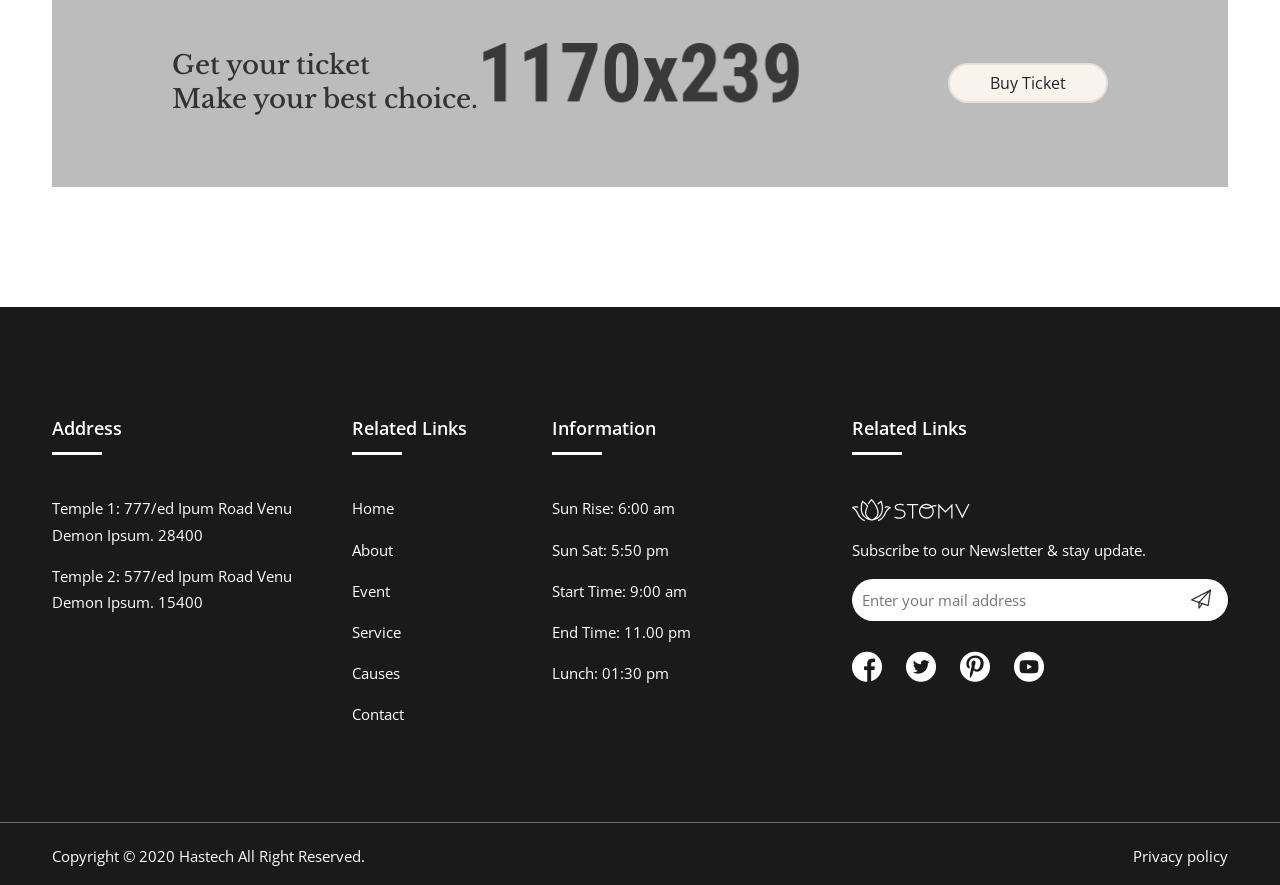
<file: stomve/events-details.html>
<!DOCTYPE html>
<html class="no-js" lang="zxx">

<head>
    <meta charset="utf-8">
    <meta http-equiv="X-UA-Compatible" content="IE=edge">
    <title>Stomv - Religious Temple HTML Template</title>
    <meta name="description" content="">
    <meta name="viewport" content="width=device-width, initial-scale=1">
    <!-- Favicon -->
    <link rel="icon" href="assets/images/favicon.ico">

    <!-- CSS
    ============================================ -->
    <!-- Vendor & Plugins CSS (Please remove the comment from below vendor.min.css & plugins.min.css for better website load performance and remove css files from avobe) -->

    <link rel="stylesheet" href="assets/css/vendor/vendor.min.css">
    <link rel="stylesheet" href="assets/css/plugins/plugins.min.css">

    <!-- Main Style CSS -->
    <link rel="stylesheet" href="assets/css/style.min.css">

</head>

<body>





    <!--====================  header area ====================-->
    <div class="header-area header-area--default">


        <!-- Header Bottom Wrap Start -->
        <header class="header-area header-sticky">
            <div class="container">
                <div class="row">
                    <div class="col-lg-12 d-flex align-items-center">
                        <div class="header__logo">
                            <div class="logo">
                                <a href="index.html"><img src="assets/images/logo/logo.png" alt=""></a>
                            </div>
                        </div>
                        <div class="header-right">
                            <div class="header__navigation menu-style-three d-none d-lg-block">
                                <nav class="navigation-menu">
                                    <ul>
                                        <li class="has-children has-children--multilevel-submenu active">
                                            <a href="#"><span>Home</span></a>
                                            <ul class="submenu">
                                                <li class="active"><a href="index.html"><span>Home One</span></a></li>
                                                <li><a href="index-2.html"><span>Home Two</span></a></li>
                                                <li><a href="index-3.html"><span>Home Three</span></a></li>
                                                <li><a href="index-4.html"><span>Home Four</span></a></li>
                                            </ul>
                                        </li>
                                        <li class="has-children">
                                            <a href="about-us.html"><span>About</span></a>
                                        </li>
                                        <li class="has-children">
                                            <a href="events.html"><span>Event</span></a>
                                        </li>
                                        <li class="has-children has-children--multilevel-submenu">
                                            <a href="service.html"><span>Services</span></a>
                                            <!-- <ul class="submenu">
                                                <li><a href="it-services.html"><span>IT Services</span></a></li>
                                            </ul> -->
                                        </li>
                                        <li class="has-children has-children--multilevel-submenu">
                                            <a href="donation.html"><span>Causes</span></a>
                                            <ul class="submenu">
                                                <li><a href="causes.html"><span>Causes</span></a></li>
                                                <li><a href="gallery.html"><span>Gallery</span></a></li>
                                                <li><a href="mission-and-vision.html"><span>Mission & Vision</span></a></li>
                                                <li><a href="causes-details.html"><span>Causes Details</span></a></li>
                                                <li><a href="events-details.html"><span>Events Details</span></a></li>
                                            </ul>
                                        </li>
                                        <li class="has-children">
                                            <a href="contact-us.html"><span>Contact</span></a>
                                        </li>

                                    </ul>
                                </nav>

                            </div>

                            <div class="header-btn text-end d-none d-sm-block ml-lg-4">
                                <a class="btn-circle btn-default btn" href="#">Donate</a>
                            </div>

                            <!-- mobile menu -->
                            <div class="mobile-navigation-icon d-block d-lg-none" id="mobile-menu-trigger">
                                <i></i>
                            </div>
                        </div>
                    </div>
                </div>
            </div>
        </header>
        <!-- Header Bottom Wrap End -->

    </div>
    <!--====================  End of header area  ====================-->






    <!-- breadcrumb-area start -->
    <div class="breadcrumb-area--bg-two bg-overlay-black-4">
        <div class="container">
            <div class="row">
                <div class="col-lg-12 position-relative">
                    <h3 class="breadcrumb-title text-white">Mission & Vision</h3>
                    <!-- breadcrumb-list start -->
                    <ul class="breadcrumb-list">
                        <li class="breadcrumb-item"><a href="index.html">Home</a></li>
                        <li class="breadcrumb-item active">Mission & Vision</li>
                    </ul>
                    <!-- breadcrumb-list end -->
                </div>
            </div>
        </div>
    </div>
    <!-- breadcrumb-area end -->








    <div class="site-wrapper-reveal">

        <!-- ======== Donation Area Start ========== -->
        <div class="donation-area section-space--pb_120 section-space--pt_90">
            <div class="container">
                <div class="row">

                    <div class="col-lg-12">
                        <!-- Single Donation Wrap Start -->
                        <div class="single-donation-wrap row align-items-center justify-content-between">
                            <div class="col-lg-5">
                                <div class="donation-image">
                                    <img src="assets/images/events/events-details.png" class="img-fluid" alt="Donation Image">
                                </div>
                            </div>
                            <div class="col-lg-6">
                                <div class="donation-content ml-lg-5">
                                    <div class="donation-title mb-30">
                                        <h4 class="mb-15">Education for all rural children.</h4>
                                        <div class="event-date"><span>3 Feb 2023 </span> <span>@09.00am to 01.00pm</span></div>
                                    </div>

                                    <p>It is a long established fact that a reader will be distracted by the readable content of a page when looking at its layout. The point of using Lorem Ipsum is that it has a more-or-less normal distribution of letters, as opposed to using 'Content here, content here', making it look like readable English. Many desktop publishing packages and web page editors now use Lorem Ipsum as their default model text,</p>

                                    <p>It is a long established fact that a reader will be distracted by the readable content of a page when looking at its layout. The point of using Lorem Ipsum is that it has a more-or-less normal distribution of letters, as opposed to using 'Content here, content here', making it look like readable English.</p>

                                </div>
                            </div>
                        </div>
                        <!--// Single Donation Wrap End -->
                    </div>

                </div>
            </div>
        </div>
        <!-- ======== Donation Area End ========== -->

        <!--=========== Causes Details Area Start ==========-->
        <div class="causes-details-area section-space--pb_120">
            <div class="container">
                <div class="row">
                    <div class="col-lg-4 col-md-6 col-sm-6">
                        <div class="mission-wrap mr-lg-5">
                            <div class="section-title-wrap text-left">
                                <h4 class="section-title-normal mb-30">Event Schedule</h4>
                            </div>

                            <div class="target-content">
                                <ul class="mt-30 mision-list">
                                    <li> > Event Start @ 9:00 am</li>
                                    <li> > Religious Speech @ 9.30 am</li>
                                    <li> > Lecture One @ 10.30 am</li>
                                    <li> > Gest Communication @ 12.00 pm</li>
                                    <li> > Lunch Time @ 1.00 pm</li>
                                    <li> > Ending Program @ 2.00 pm</li>
                                </ul>
                            </div>

                        </div>
                    </div>
                    <div class="col-lg-4 col-md-6 col-sm-6">
                        <div class="target-wrap ml-lg-5 small-mt__40 ">
                            <div class="section-title-wrap text-left">
                                <h4 class="section-title-normal mb-30">Event Venue </h4>
                            </div>

                            <div class="target-content">
                                <ul class="venue-list">
                                    <li><span>Venue 01 </span>
                                        13/b South Convention center
                                        <br>  Dhaka, 1000 Bangladesh.
                                </li>
                                    <li><span>Venue 02 </span>
                                        577/ed Ipum Road Venu
                                        <br> Demon Ipsum. 15400
                                </li>
                                </ul>
                            </div>

                        </div>
                    </div>
                    <div class="col-lg-4 col-md-12">
                        <div class="target-wrap ml-lg-5 tablet-mt__40 small-mt__40 ">
                            <div class="section-title-wrap text-left">
                                <h4 class="section-title-normal mb-30">Event Map </h4>
                            </div>

                            <div class="target-content">
                                <div id="googleMap-1" class="embed-responsive-item googleMap-2" data-lat="40.730610" data-Long="-73.935242">
                                    <iframe src="https://www.google.com/maps/embed?pb=!1m18!1m12!1m3!1d3151.838709675939!2d144.95320007668528!3d-37.817246734238516!2m3!1f0!2f0!3f0!3m2!1i1024!2i768!4f13.1!3m3!1m2!1s0x6ad65d4dd5a05d97%3A0x3e64f855a564844d!2s121%20King%20St%2C%20Melbourne%20VIC%203000%2C%20Australia!5e0!3m2!1sen!2sus!4v1670477011653!5m2!1sen!2sus" style="border:0;width:100%;height:100%;" allowfullscreen="" loading="lazy"></iframe>
                                </div>
                            </div>

                        </div>
                    </div>
                </div>
            </div>
        </div>
        <!--=========== Causes Details Area End ==========-->

        <!-- ======== Ticket Area Start ========== -->
        <div class="ticket-area section-space--pb_120">
            <div class="container">
                <div class="row">
                    <div class="col-lg-12">
                        <div class="newsletter-box-area newsletter-bg">
                            <div class="newsletter-title">
                                <h4>Get your ticket <br>
                                Make your best choice. </h4>
                            </div>
                            <button class="btn single-by-ticket-btn">Buy Ticket</button>
                        </div>
                    </div>
                </div>
            </div>
        </div>
        <!-- ======== Ticket  Area End ========== -->

    </div>



    <!--========== Footer Area Start ==========-->
    <footer class="footer-area bg-footer">
        <div class="footer-top section-space--ptb_80 section-pb text-white">
            <div class="container">
                <div class="row">
                    <div class="col-lg-3 col-md-6">
                        <div class="widget-footer mt-30">
                            <div class="footer-title">
                                <h6>Address</h6>
                            </div>
                            <div class="footer-contents">
                                <ul>
                                    <li><span>Temple 1: </span> 777/ed Ipum Road Venu
                                        Demon Ipsum. 28400</li>
                                    <li><span>Temple 2: </span> 577/ed Ipum Road Venu
                                        Demon Ipsum. 15400</li>
                                </ul>
                            </div>
                        </div>
                    </div>
                    <div class="col-lg-2 col-md-6">
                        <div class="widget-footer mt-30">
                            <div class="footer-title">
                                <h6>Related Links</h6>
                            </div>
                            <div class="footer-contents">
                                <ul>
                                    <li><a href="index.html">Home</a></li>
                                    <li><a href="about-us.html">About</a></li>
                                    <li><a href="events.html">Event</a></li>
                                    <li><a href="service.html">Service</a></li>
                                    <li><a href="causes.html">Causes</a></li>
                                    <li><a href="contact-us.html">Contact</a></li>
                                </ul>
                            </div>
                        </div>
                    </div>
                    <div class="col-lg-3 col-md-6">
                        <div class="widget-footer mt-30">
                            <div class="footer-title">
                                <h6>Information</h6>
                            </div>
                            <div class="footer-contents">
                                <ul>
                                    <li>Sun Rise: 6:00 am</li>
                                    <li>Sun Sat: 5:50 pm</li>
                                    <li>Start Time: 9:00 am</li>
                                    <li>End Time: 11.00 pm</li>
                                    <li>Lunch: 01:30 pm</li>
                                </ul>
                            </div>
                        </div>
                    </div>
                    <div class="col-lg-4 col-md-6">
                        <div class="widget-footer mt-30">
                            <div class="footer-title">
                                <h6>Related Links</h6>
                            </div>
                            <div class="footer-logo mb-15">
                                <a href="index.html"><img src="assets/images/logo/footer-logo.png" alt=""></a>
                            </div>
                            <div class="footer-contents">
                                <p> Subscribe to our Newsletter & stay update. </p>
                                <div class="newsletter-box">
                                    <input type="text" placeholder="Enter your mail address">
                                    <button><i class="flaticon-paper-plane"></i></button>
                                </div>

                                <ul class="footer-social-share mt-20">
                                    <li><a href="#"><i class="flaticon-facebook"></i></a></li>
                                    <li><a href="#"><i class="flaticon-twitter"></i></a></li>
                                    <li><a href="#"><i class="flaticon-pinterest-social-logo"></i></a></li>
                                    <li><a href="#"><i class="flaticon-youtube"></i></a></li>
                                </ul>

                            </div>
                        </div>
                    </div>
                </div>
            </div>
        </div>
        <div class="footer-bottom-area">
            <div class="container">
                <div class="row">
                    <div class="col-lg-12">
                        <div class="copy-right-box">
                            <p class="text-white">Copyright &copy; 2020 Hastech <a href="https://hasthemes.com/" target="_blank">All Right Reserved</a>.</p>
                            <p class=" text-white"><a href="#">Privacy policy</a></p>
                        </div>
                    </div>
                </div>
            </div>
        </div>
    </footer>
    <!--==========// Footer Area End ==========-->





    <!--====================  scroll top ====================-->
    <a href="#" class="scroll-top" id="scroll-top">
        <i class="arrow-top flaticon-up-arrow"></i>
        <i class="arrow-bottom flaticon-up-arrow"></i>
    </a>
    <!--====================  End of scroll top  ====================-->

    <!--====================  mobile menu overlay ====================-->
    <div class="mobile-menu-overlay" id="mobile-menu-overlay">
        <div class="mobile-menu-overlay__inner">
            <div class="mobile-menu-overlay__header">
                <div class="container-fluid">
                    <div class="row align-items-center">
                        <div class="col-md-6 col-8">
                            <!-- logo -->
                            <div class="logo">
                                <a href="index.html">
                                    <img src="assets/images/logo/logo.png" class="img-fluid" alt="">
                                </a>
                            </div>
                        </div>
                        <div class="col-md-6 col-4">
                            <!-- mobile menu content -->
                            <div class="mobile-menu-content text-end">
                                <span class="mobile-navigation-close-icon" id="mobile-menu-close-trigger"></span>
                            </div>
                        </div>
                    </div>
                </div>
            </div>
            <div class="mobile-menu-overlay__body">
                <nav class="offcanvas-navigation">
                    <ul>
                        <li class="has-children">
                            <a href="index.html">Home</a>
                            <ul class="sub-menu">
                                <li><a href="index.html"><span>Home 1</span></a></li>
                                <li><a href="index-2.html"><span>Home 2</span></a></li>
                                <li><a href="index-3.html"><span>Home 3</span></a></li>
                                <li><a href="index-4.html"><span>Home 4</span></a></li>
                            </ul>
                        </li>
                        <li class="has-children">
                            <a href="about-us.html">about</a>
                        </li>
                        <li class="has-children">
                            <a href="events.html">Evnets</a>
                        </li>
                        <li class="has-children">
                            <a href="service.html">Services</a>
                        </li>
                        <li class="has-children">
                            <a href="causes.html">Causes</a>
                        </li>
                        <li class="has-children">
                            <a href="javascript:void(0)">Pages</a>
                            <ul class="sub-menu">
                                <li><a href="gallery.html"><span>Gallery</span></a></li>
                                <li><a href="mission-and-vision.html"><span>Mission & Vision</span></a></li>
                                <li><a href="causes-details.html"><span>Causes Details</span></a></li>
                                <li><a href="events-details.html"><span>Events Details</span></a></li>
                            </ul>
                        </li>
                        <li class="has-children">
                            <a href="contact-us.html">Contact</a>
                        </li>
                    </ul>
                </nav>
            </div>
        </div>
    </div>
    <!--====================  End of mobile menu overlay  ====================-->





    <!-- JS
    ============================================ -->

    <!-- Modernizer JS -->
    <script src="assets/js/vendor/modernizr-2.8.3.min.js"></script>

    <!-- jquery JS -->
    <script src="assets/js/vendor/jquery-3.5.1.min.js"></script>
    <script src="assets/js/vendor/jquery-migrate-3.3.0.min.js"></script>

    <!-- Bootstrap JS -->
    <script src="assets/js/vendor/bootstrap.min.js"></script>


    <!-- Plugins JS (Please remove the comment from below plugins.min.js for better website load performance and remove plugin js files from avobe) -->


    <script src="assets/js/plugins/plugins.min.js"></script>


    <!-- Main JS -->
    <script src="assets/js/main.js"></script>

</body>

</html>
</file>
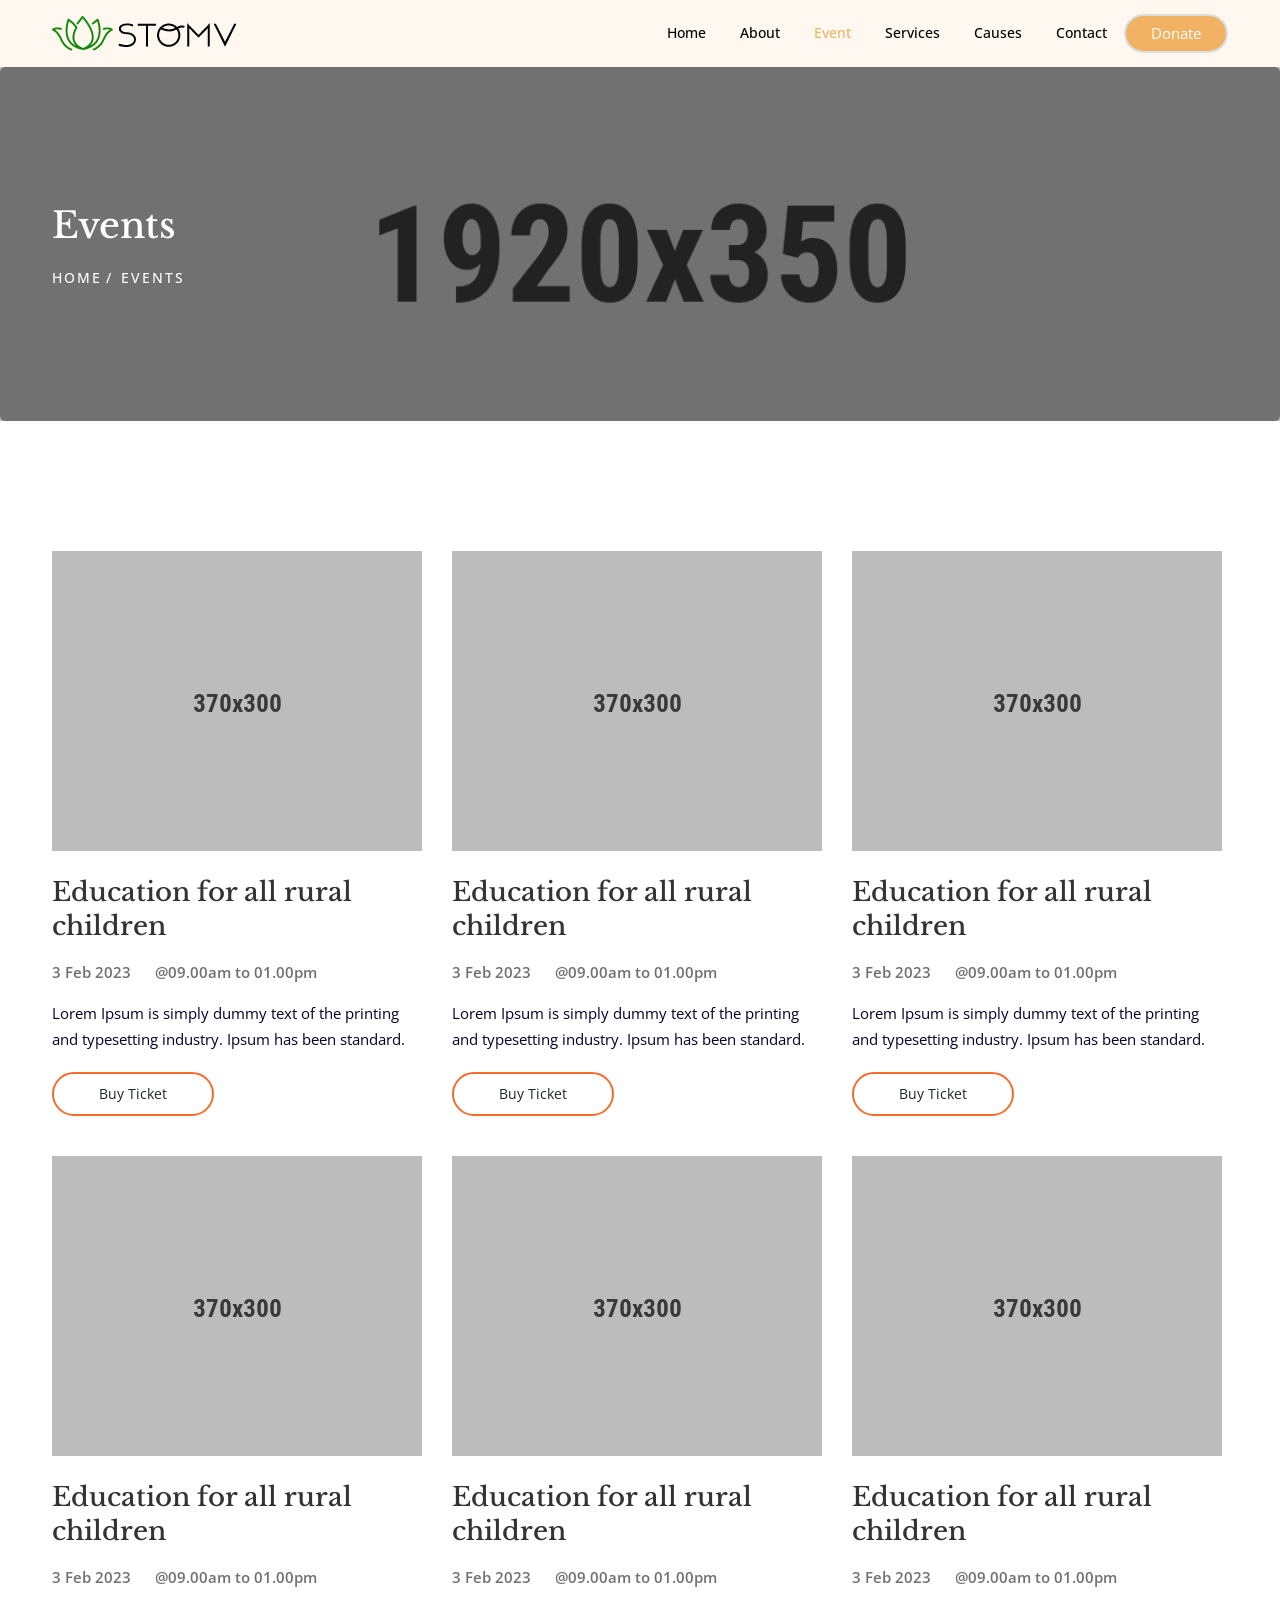
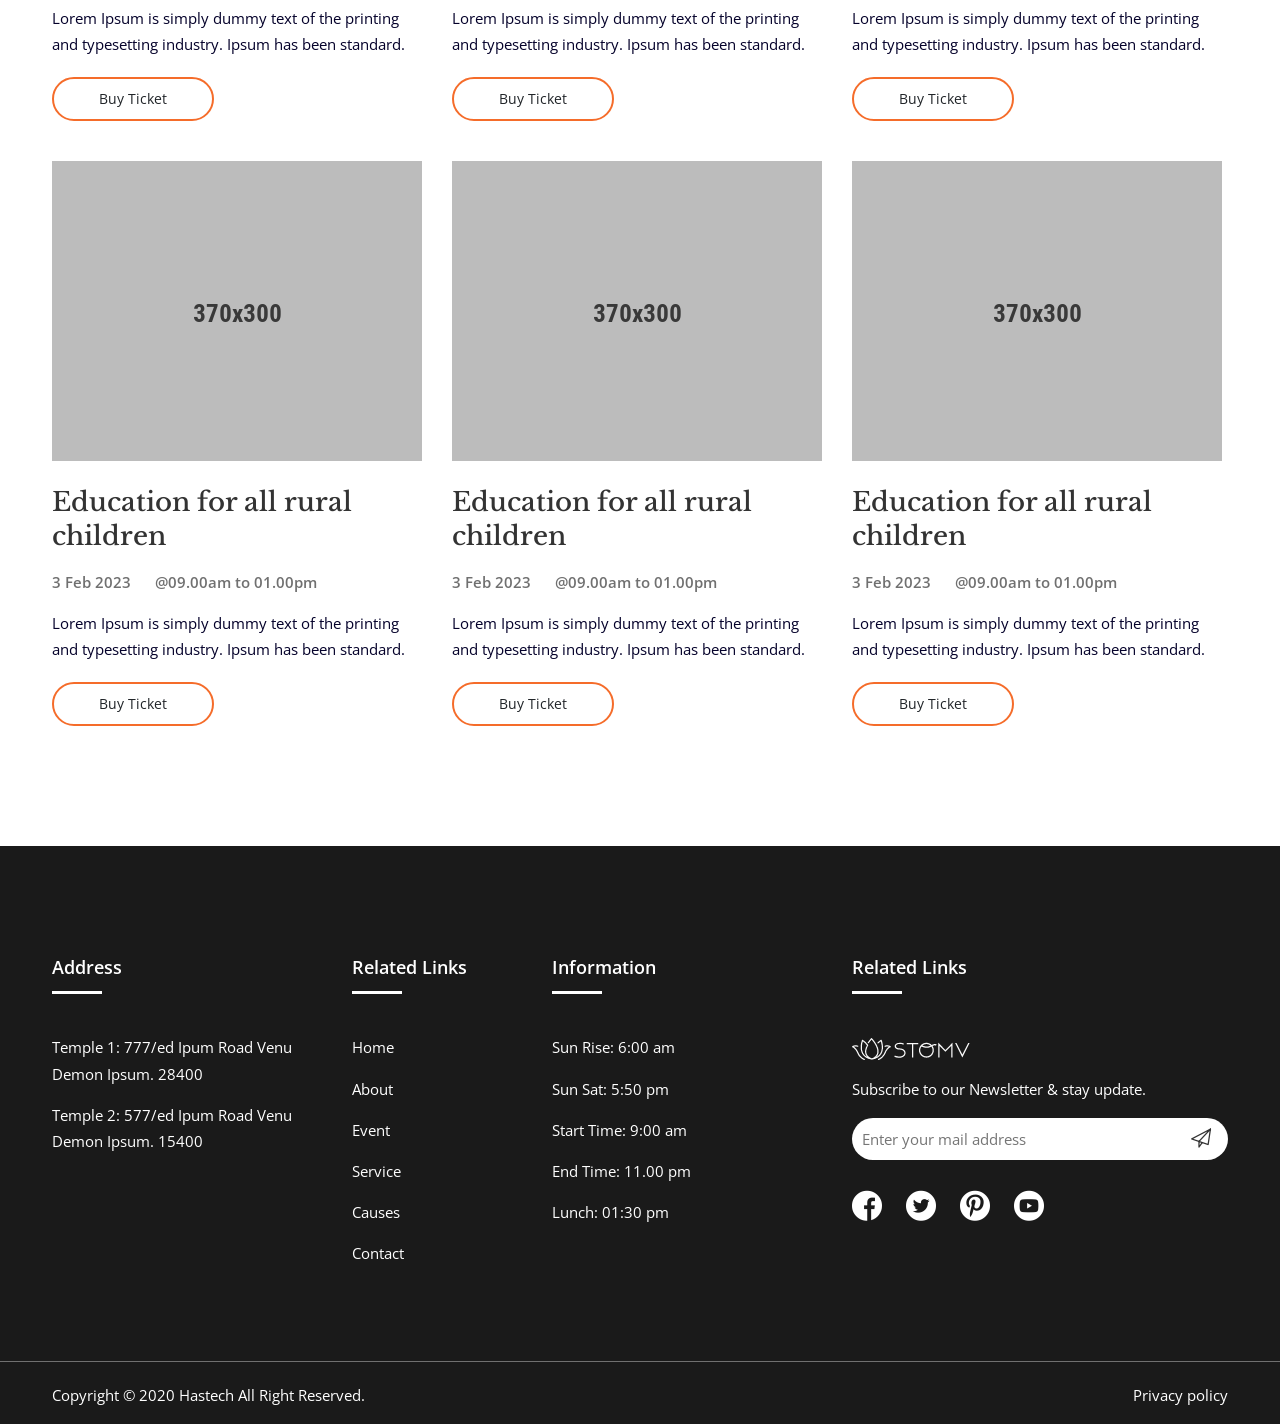
<file: stomve/events.html>
<!DOCTYPE html>
<html class="no-js" lang="zxx">

<head>
    <meta charset="utf-8">
    <meta http-equiv="X-UA-Compatible" content="IE=edge">
    <title>Stomv - Religious Temple HTML Template</title>
    <meta name="description" content="">
    <meta name="viewport" content="width=device-width, initial-scale=1">
    <!-- Favicon -->
    <link rel="icon" href="assets/images/favicon.ico">

    <!-- CSS
    ============================================ -->
    <!-- Vendor & Plugins CSS (Please remove the comment from below vendor.min.css & plugins.min.css for better website load performance and remove css files from avobe) -->

    <link rel="stylesheet" href="assets/css/vendor/vendor.min.css">
    <link rel="stylesheet" href="assets/css/plugins/plugins.min.css">

    <!-- Main Style CSS -->
    <link rel="stylesheet" href="assets/css/style.min.css">

</head>

<body>





    <!--====================  header area ====================-->
    <div class="header-area header-area--default">


        <!-- Header Bottom Wrap Start -->
        <header class="header-area header-sticky">
            <div class="container">
                <div class="row">
                    <div class="col-lg-12 d-flex align-items-center">
                        <div class="header__logo">
                            <div class="logo">
                                <a href="index.html"><img src="assets/images/logo/logo.png" alt=""></a>
                            </div>
                        </div>
                        <div class="header-right">
                            <div class="header__navigation menu-style-three d-none d-lg-block">
                                <nav class="navigation-menu">
                                    <ul>
                                        <li class="has-children has-children--multilevel-submenu active">
                                            <a href="#"><span>Home</span></a>
                                            <ul class="submenu">
                                                <li class="active"><a href="index.html"><span>Home One</span></a></li>
                                                <li><a href="index-2.html"><span>Home Two</span></a></li>
                                                <li><a href="index-3.html"><span>Home Three</span></a></li>
                                                <li><a href="index-4.html"><span>Home Four</span></a></li>
                                            </ul>
                                        </li>
                                        <li class="has-children">
                                            <a href="about-us.html"><span>About</span></a>
                                        </li>
                                        <li class="has-children">
                                            <a href="events.html"><span>Event</span></a>
                                        </li>
                                        <li class="has-children has-children--multilevel-submenu">
                                            <a href="service.html"><span>Services</span></a>
                                            <!-- <ul class="submenu">
                                                <li><a href="it-services.html"><span>IT Services</span></a></li>
                                            </ul> -->
                                        </li>
                                        <li class="has-children has-children--multilevel-submenu">
                                            <a href="donation.html"><span>Causes</span></a>
                                            <ul class="submenu">
                                                <li><a href="causes.html"><span>Causes</span></a></li>
                                                <li><a href="gallery.html"><span>Gallery</span></a></li>
                                                <li><a href="mission-and-vision.html"><span>Mission & Vision</span></a></li>
                                                <li><a href="causes-details.html"><span>Causes Details</span></a></li>
                                                <li><a href="events-details.html"><span>Events Details</span></a></li>
                                            </ul>
                                        </li>
                                        <li class="has-children">
                                            <a href="contact-us.html"><span>Contact</span></a>
                                        </li>

                                    </ul>
                                </nav>

                            </div>

                            <div class="header-btn text-end d-none d-sm-block ml-lg-4">
                                <a class="btn-circle btn-default btn" href="#">Donate</a>
                            </div>

                            <!-- mobile menu -->
                            <div class="mobile-navigation-icon d-block d-lg-none" id="mobile-menu-trigger">
                                <i></i>
                            </div>
                        </div>
                    </div>
                </div>
            </div>
        </header>
        <!-- Header Bottom Wrap End -->

    </div>
    <!--====================  End of header area  ====================-->






    <!-- breadcrumb-area start -->
    <div class="breadcrumb-area--bg-two bg-overlay-black-4">
        <div class="container">
            <div class="row">
                <div class="col-lg-12 position-relative">
                    <h3 class="breadcrumb-title text-white">Events</h3>
                    <!-- breadcrumb-list start -->
                    <ul class="breadcrumb-list">
                        <li class="breadcrumb-item"><a href="index.html">Home</a></li>
                        <li class="breadcrumb-item active">Events</li>
                    </ul>
                    <!-- breadcrumb-list end -->
                </div>
            </div>
        </div>
    </div>
    <!-- breadcrumb-area end -->








    <div class="site-wrapper-reveal">


        <!-- ======== Events Area Start ========== -->
        <div class="events-area section-space--pb_120 section-space--pt_90">
            <div class="container">
                <div class="row">

                    <div class="col-lg-4 col-md-6">
                        <!-- Single Events Wrap Start -->
                        <div class="single-event-wrap mt-40">
                            <a href="#" class="event-image">
                                <img src="assets/images/events/event-01.png" class="img-fluid" alt="Event Image">
                            </a>
                            <div class="event-content">
                                <div class="content-title">
                                    <h4 class="mb-15"><a href="#">Education for all rural children</a></h4>
                                    <div class="event-date"><span>3 Feb 2023 </span> <span>@09.00am to 01.00pm</span></div>
                                    <p>Lorem Ipsum is simply dummy text of the printing and typesetting industry.
                                        Ipsum has been standard.</p>
                                </div>
                                <div class="ticket-button-box mt-20">
                                    <a href="#" class="btn ticket-btn">Buy Ticket</a>
                                </div>
                            </div>
                        </div>
                        <!--// Single Events Wrap End -->
                    </div>

                    <div class="col-lg-4 col-md-6">
                        <!-- Single Events Wrap Start -->
                        <div class="single-event-wrap mt-40">
                            <a href="#" class="event-image">
                                <img src="assets/images/events/event-02.png" class="img-fluid" alt="Event Image">
                            </a>
                            <div class="event-content">
                                <div class="content-title">
                                    <h4 class="mb-15"><a href="#">Education for all rural children</a></h4>
                                    <div class="event-date"><span>3 Feb 2023 </span> <span>@09.00am to 01.00pm</span></div>
                                    <p>Lorem Ipsum is simply dummy text of the printing and typesetting industry.
                                        Ipsum has been standard.</p>
                                </div>
                                <div class="ticket-button-box mt-20">
                                    <a href="#" class="btn ticket-btn">Buy Ticket</a>
                                </div>
                            </div>
                        </div>
                        <!--// Single Events Wrap End -->
                    </div>

                    <div class="col-lg-4 col-md-6">
                        <!-- Single Events Wrap Start -->
                        <div class="single-event-wrap mt-40">
                            <a href="#" class="event-image">
                                <img src="assets/images/events/event-03.png" class="img-fluid" alt="Event Image">
                            </a>
                            <div class="event-content">
                                <div class="content-title">
                                    <h4 class="mb-15"><a href="#">Education for all rural children</a></h4>
                                    <div class="event-date"><span>3 Feb 2023 </span> <span>@09.00am to 01.00pm</span></div>
                                    <p>Lorem Ipsum is simply dummy text of the printing and typesetting industry.
                                        Ipsum has been standard.</p>
                                </div>
                                <div class="ticket-button-box mt-20">
                                    <a href="#" class="btn ticket-btn">Buy Ticket</a>
                                </div>
                            </div>
                        </div>
                        <!--// Single Events Wrap End -->
                    </div>

                    <div class="col-lg-4 col-md-6">
                        <!-- Single Events Wrap Start -->
                        <div class="single-event-wrap mt-40">
                            <a href="#" class="event-image">
                                <img src="assets/images/events/event-04.png" class="img-fluid" alt="Event Image">
                            </a>
                            <div class="event-content">
                                <div class="content-title">
                                    <h4 class="mb-15"><a href="#">Education for all rural children</a></h4>
                                    <div class="event-date"><span>3 Feb 2023 </span> <span>@09.00am to 01.00pm</span></div>
                                    <p>Lorem Ipsum is simply dummy text of the printing and typesetting industry.
                                        Ipsum has been standard.</p>
                                </div>
                                <div class="ticket-button-box mt-20">
                                    <a href="#" class="btn ticket-btn">Buy Ticket</a>
                                </div>
                            </div>
                        </div>
                        <!--// Single Events Wrap End -->
                    </div>

                    <div class="col-lg-4 col-md-6">
                        <!-- Single Events Wrap Start -->
                        <div class="single-event-wrap mt-40">
                            <a href="#" class="event-image">
                                <img src="assets/images/events/event-05.png" class="img-fluid" alt="Event Image">
                            </a>
                            <div class="event-content">
                                <div class="content-title">
                                    <h4 class="mb-15"><a href="#">Education for all rural children</a></h4>
                                    <div class="event-date"><span>3 Feb 2023 </span> <span>@09.00am to 01.00pm</span></div>
                                    <p>Lorem Ipsum is simply dummy text of the printing and typesetting industry.
                                        Ipsum has been standard.</p>
                                </div>
                                <div class="ticket-button-box mt-20">
                                    <a href="#" class="btn ticket-btn">Buy Ticket</a>
                                </div>
                            </div>
                        </div>
                        <!--// Single Events Wrap End -->
                    </div>

                    <div class="col-lg-4 col-md-6">
                        <!-- Single Events Wrap Start -->
                        <div class="single-event-wrap mt-40">
                            <a href="#" class="event-image">
                                <img src="assets/images/events/event-06.png" class="img-fluid" alt="Event Image">
                            </a>
                            <div class="event-content">
                                <div class="content-title">
                                    <h4 class="mb-15"><a href="#">Education for all rural children</a></h4>
                                    <div class="event-date"><span>3 Feb 2023 </span> <span>@09.00am to 01.00pm</span></div>
                                    <p>Lorem Ipsum is simply dummy text of the printing and typesetting industry.
                                        Ipsum has been standard.</p>
                                </div>
                                <div class="ticket-button-box mt-20">
                                    <a href="#" class="btn ticket-btn">Buy Ticket</a>
                                </div>
                            </div>
                        </div>
                        <!--// Single Events Wrap End -->
                    </div>

                    <div class="col-lg-4 col-md-6">
                        <!-- Single Events Wrap Start -->
                        <div class="single-event-wrap mt-40">
                            <a href="#" class="event-image">
                                <img src="assets/images/events/event-07.png" class="img-fluid" alt="Event Image">
                            </a>
                            <div class="event-content">
                                <div class="content-title">
                                    <h4 class="mb-15"><a href="#">Education for all rural children</a></h4>
                                    <div class="event-date"><span>3 Feb 2023 </span> <span>@09.00am to 01.00pm</span></div>
                                    <p>Lorem Ipsum is simply dummy text of the printing and typesetting industry.
                                        Ipsum has been standard.</p>
                                </div>
                                <div class="ticket-button-box mt-20">
                                    <a href="#" class="btn ticket-btn">Buy Ticket</a>
                                </div>
                            </div>
                        </div>
                        <!--// Single Events Wrap End -->
                    </div>

                    <div class="col-lg-4 col-md-6">
                        <!-- Single Events Wrap Start -->
                        <div class="single-event-wrap mt-40">
                            <a href="#" class="event-image">
                                <img src="assets/images/events/event-08.png" class="img-fluid" alt="Event Image">
                            </a>
                            <div class="event-content">
                                <div class="content-title">
                                    <h4 class="mb-15"><a href="#">Education for all rural children</a></h4>
                                    <div class="event-date"><span>3 Feb 2023 </span> <span>@09.00am to 01.00pm</span></div>
                                    <p>Lorem Ipsum is simply dummy text of the printing and typesetting industry.
                                        Ipsum has been standard.</p>
                                </div>
                                <div class="ticket-button-box mt-20">
                                    <a href="#" class="btn ticket-btn">Buy Ticket</a>
                                </div>
                            </div>
                        </div>
                        <!--// Single Events Wrap End -->
                    </div>

                    <div class="col-lg-4 col-md-6">
                        <!-- Single Events Wrap Start -->
                        <div class="single-event-wrap mt-40">
                            <a href="#" class="event-image">
                                <img src="assets/images/events/event-09.png" class="img-fluid" alt="Event Image">
                            </a>
                            <div class="event-content">
                                <div class="content-title">
                                    <h4 class="mb-15"><a href="#">Education for all rural children</a></h4>
                                    <div class="event-date"><span>3 Feb 2023 </span> <span>@09.00am to 01.00pm</span></div>
                                    <p>Lorem Ipsum is simply dummy text of the printing and typesetting industry.
                                        Ipsum has been standard.</p>
                                </div>
                                <div class="ticket-button-box mt-20">
                                    <a href="#" class="btn ticket-btn">Buy Ticket</a>
                                </div>
                            </div>
                        </div>
                        <!--// Single Events Wrap End -->
                    </div>

                </div>
            </div>
        </div>
        <!-- ======== Events Area End ========== -->

    </div>



    <!--========== Footer Area Start ==========-->
    <footer class="footer-area bg-footer">
        <div class="footer-top section-space--ptb_80 section-pb text-white">
            <div class="container">
                <div class="row">
                    <div class="col-lg-3 col-md-6">
                        <div class="widget-footer mt-30">
                            <div class="footer-title">
                                <h6>Address</h6>
                            </div>
                            <div class="footer-contents">
                                <ul>
                                    <li><span>Temple 1: </span> 777/ed Ipum Road Venu
                                        Demon Ipsum. 28400</li>
                                    <li><span>Temple 2: </span> 577/ed Ipum Road Venu
                                        Demon Ipsum. 15400</li>
                                </ul>
                            </div>
                        </div>
                    </div>
                    <div class="col-lg-2 col-md-6">
                        <div class="widget-footer mt-30">
                            <div class="footer-title">
                                <h6>Related Links</h6>
                            </div>
                            <div class="footer-contents">
                                <ul>
                                    <li><a href="index.html">Home</a></li>
                                    <li><a href="about-us.html">About</a></li>
                                    <li><a href="events.html">Event</a></li>
                                    <li><a href="service.html">Service</a></li>
                                    <li><a href="causes.html">Causes</a></li>
                                    <li><a href="contact-us.html">Contact</a></li>
                                </ul>
                            </div>
                        </div>
                    </div>
                    <div class="col-lg-3 col-md-6">
                        <div class="widget-footer mt-30">
                            <div class="footer-title">
                                <h6>Information</h6>
                            </div>
                            <div class="footer-contents">
                                <ul>
                                    <li>Sun Rise: 6:00 am</li>
                                    <li>Sun Sat: 5:50 pm</li>
                                    <li>Start Time: 9:00 am</li>
                                    <li>End Time: 11.00 pm</li>
                                    <li>Lunch: 01:30 pm</li>
                                </ul>
                            </div>
                        </div>
                    </div>
                    <div class="col-lg-4 col-md-6">
                        <div class="widget-footer mt-30">
                            <div class="footer-title">
                                <h6>Related Links</h6>
                            </div>
                            <div class="footer-logo mb-15">
                                <a href="index.html"><img src="assets/images/logo/footer-logo.png" alt=""></a>
                            </div>
                            <div class="footer-contents">
                                <p> Subscribe to our Newsletter & stay update. </p>
                                <div class="newsletter-box">
                                    <input type="text" placeholder="Enter your mail address">
                                    <button><i class="flaticon-paper-plane"></i></button>
                                </div>

                                <ul class="footer-social-share mt-20">
                                    <li><a href="#"><i class="flaticon-facebook"></i></a></li>
                                    <li><a href="#"><i class="flaticon-twitter"></i></a></li>
                                    <li><a href="#"><i class="flaticon-pinterest-social-logo"></i></a></li>
                                    <li><a href="#"><i class="flaticon-youtube"></i></a></li>
                                </ul>

                            </div>
                        </div>
                    </div>
                </div>
            </div>
        </div>
        <div class="footer-bottom-area">
            <div class="container">
                <div class="row">
                    <div class="col-lg-12">
                        <div class="copy-right-box">
                            <p class="text-white">Copyright &copy; 2020 Hastech <a href="https://hasthemes.com/" target="_blank">All Right Reserved</a>.</p>
                            <p class=" text-white"><a href="#">Privacy policy</a></p>
                        </div>
                    </div>
                </div>
            </div>
        </div>
    </footer>
    <!--==========// Footer Area End ==========-->





    <!--====================  scroll top ====================-->
    <a href="#" class="scroll-top" id="scroll-top">
        <i class="arrow-top flaticon-up-arrow"></i>
        <i class="arrow-bottom flaticon-up-arrow"></i>
    </a>
    <!--====================  End of scroll top  ====================-->

    <!--====================  mobile menu overlay ====================-->
    <div class="mobile-menu-overlay" id="mobile-menu-overlay">
        <div class="mobile-menu-overlay__inner">
            <div class="mobile-menu-overlay__header">
                <div class="container-fluid">
                    <div class="row align-items-center">
                        <div class="col-md-6 col-8">
                            <!-- logo -->
                            <div class="logo">
                                <a href="index.html">
                                    <img src="assets/images/logo/logo.png" class="img-fluid" alt="">
                                </a>
                            </div>
                        </div>
                        <div class="col-md-6 col-4">
                            <!-- mobile menu content -->
                            <div class="mobile-menu-content text-end">
                                <span class="mobile-navigation-close-icon" id="mobile-menu-close-trigger"></span>
                            </div>
                        </div>
                    </div>
                </div>
            </div>
            <div class="mobile-menu-overlay__body">
                <nav class="offcanvas-navigation">
                    <ul>
                        <li class="has-children">
                            <a href="index.html">Home</a>
                            <ul class="sub-menu">
                                <li><a href="index.html"><span>Home 1</span></a></li>
                                <li><a href="index-2.html"><span>Home 2</span></a></li>
                                <li><a href="index-3.html"><span>Home 3</span></a></li>
                                <li><a href="index-4.html"><span>Home 4</span></a></li>
                            </ul>
                        </li>
                        <li class="has-children">
                            <a href="about-us.html">about</a>
                        </li>
                        <li class="has-children">
                            <a href="events.html">Evnets</a>
                        </li>
                        <li class="has-children">
                            <a href="service.html">Services</a>
                        </li>
                        <li class="has-children">
                            <a href="causes.html">Causes</a>
                        </li>
                        <li class="has-children">
                            <a href="javascript:void(0)">Pages</a>
                            <ul class="sub-menu">
                                <li><a href="gallery.html"><span>Gallery</span></a></li>
                                <li><a href="mission-and-vision.html"><span>Mission & Vision</span></a></li>
                                <li><a href="causes-details.html"><span>Causes Details</span></a></li>
                                <li><a href="events-details.html"><span>Events Details</span></a></li>
                            </ul>
                        </li>
                        <li class="has-children">
                            <a href="contact-us.html">Contact</a>
                        </li>
                    </ul>
                </nav>
            </div>
        </div>
    </div>
    <!--====================  End of mobile menu overlay  ====================-->




    <!-- JS
    ============================================ -->

    <!-- Modernizer JS -->
    <script src="assets/js/vendor/modernizr-2.8.3.min.js"></script>

    <!-- jquery JS -->
    <script src="assets/js/vendor/jquery-3.5.1.min.js"></script>
    <script src="assets/js/vendor/jquery-migrate-3.3.0.min.js"></script>

    <!-- Bootstrap JS -->
    <script src="assets/js/vendor/bootstrap.min.js"></script>

    <!-- Plugins JS (Please remove the comment from below plugins.min.js for better website load performance and remove plugin js files from avobe) -->


    <script src="assets/js/plugins/plugins.min.js"></script>


    <!-- Main JS -->
    <script src="assets/js/main.js"></script>


</body>

</html>
</file>
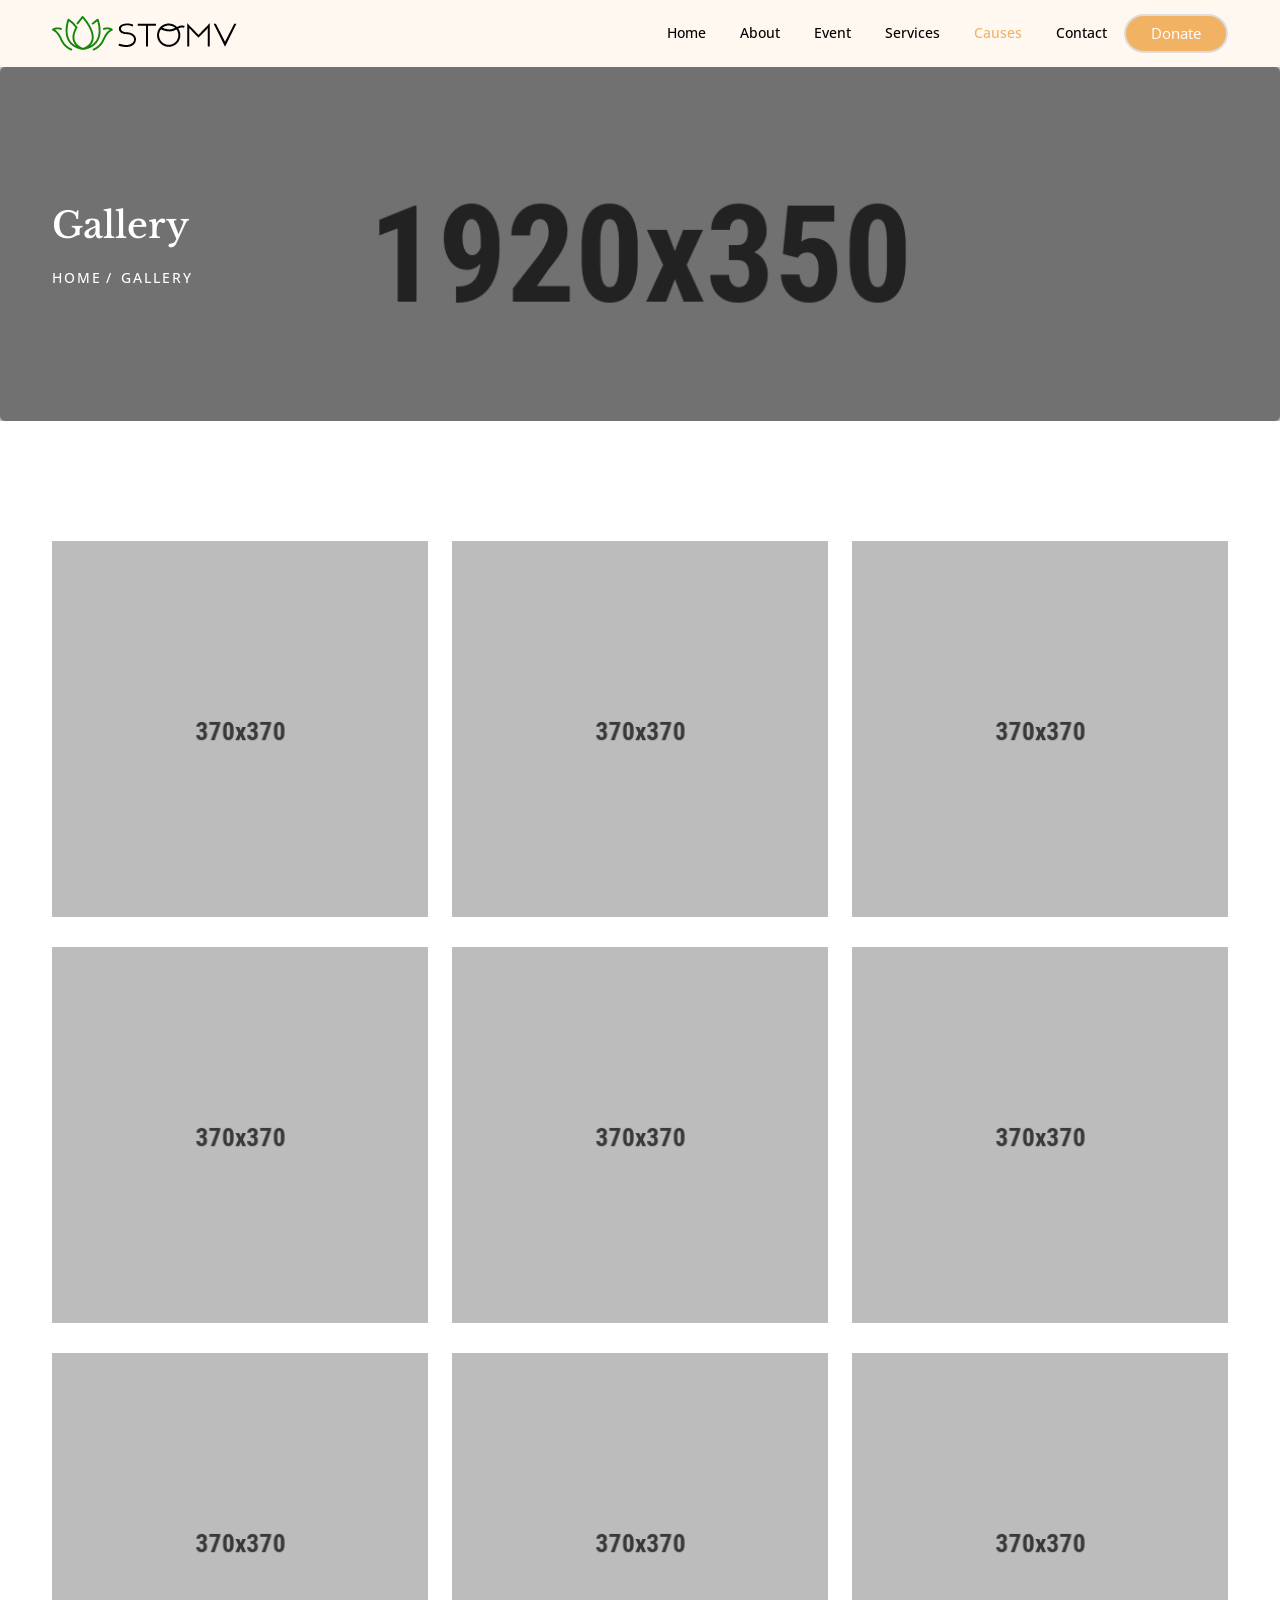
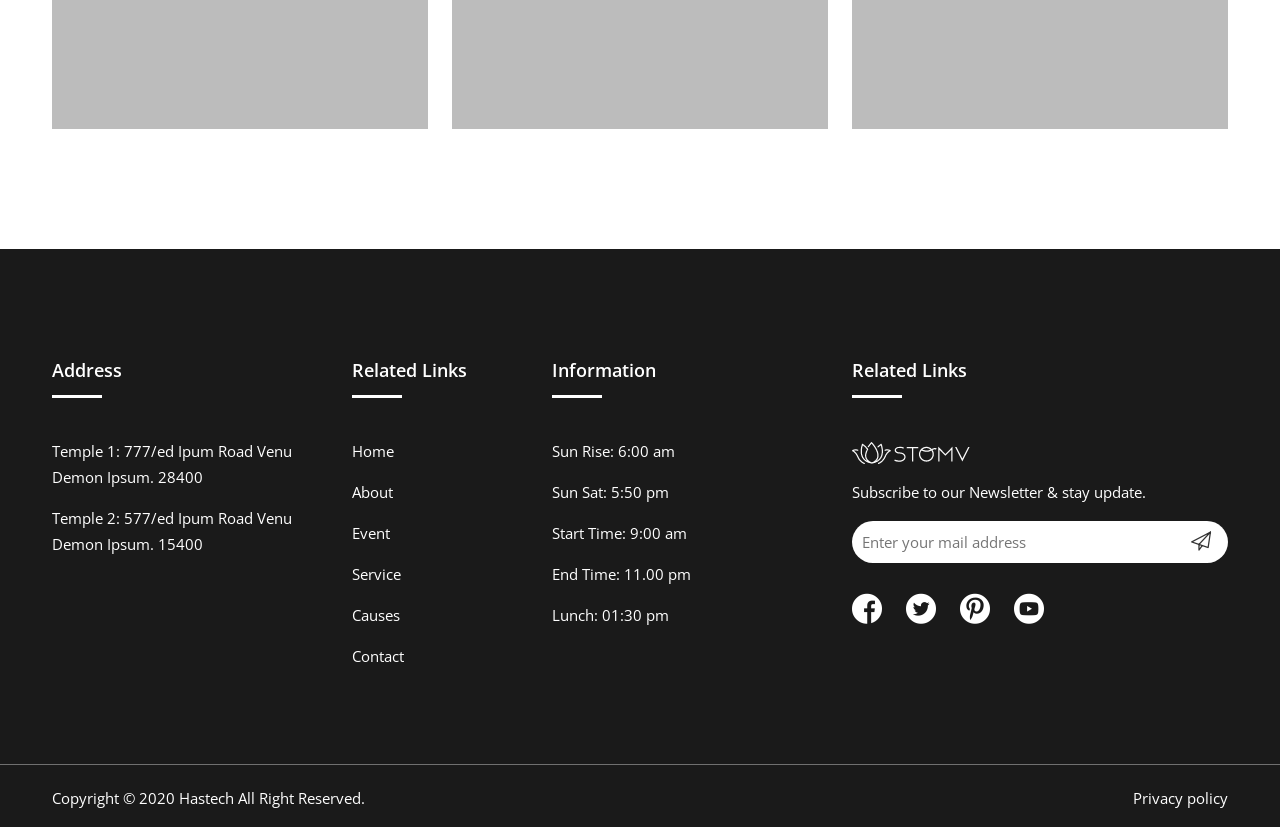
<file: stomve/gallery.html>
<!DOCTYPE html>
<html class="no-js" lang="zxx">

<head>
    <meta charset="utf-8">
    <meta http-equiv="X-UA-Compatible" content="IE=edge">
    <title>Stomv - Religious Temple HTML Template</title>
    <meta name="description" content="">
    <meta name="viewport" content="width=device-width, initial-scale=1">
    <!-- Favicon -->
    <link rel="icon" href="assets/images/favicon.ico">

    <!-- CSS
    ============================================ -->
    <!-- Vendor & Plugins CSS (Please remove the comment from below vendor.min.css & plugins.min.css for better website load performance and remove css files from avobe) -->

    <link rel="stylesheet" href="assets/css/vendor/vendor.min.css">
    <link rel="stylesheet" href="assets/css/plugins/plugins.min.css">

    <!-- Main Style CSS -->
    <link rel="stylesheet" href="assets/css/style.min.css">

</head>

<body>





    <!--====================  header area ====================-->
    <div class="header-area header-area--default">


        <!-- Header Bottom Wrap Start -->
        <header class="header-area header-sticky">
            <div class="container">
                <div class="row">
                    <div class="col-lg-12 d-flex align-items-center">
                        <div class="header__logo">
                            <div class="logo">
                                <a href="index.html"><img src="assets/images/logo/logo.png" alt=""></a>
                            </div>
                        </div>
                        <div class="header-right">
                            <div class="header__navigation menu-style-three d-none d-lg-block">
                                <nav class="navigation-menu">
                                    <ul>
                                        <li class="has-children has-children--multilevel-submenu active">
                                            <a href="#"><span>Home</span></a>
                                            <ul class="submenu">
                                                <li class="active"><a href="index.html"><span>Home One</span></a></li>
                                                <li><a href="index-2.html"><span>Home Two</span></a></li>
                                                <li><a href="index-3.html"><span>Home Three</span></a></li>
                                                <li><a href="index-4.html"><span>Home Four</span></a></li>
                                            </ul>
                                        </li>
                                        <li class="has-children">
                                            <a href="about-us.html"><span>About</span></a>
                                        </li>
                                        <li class="has-children">
                                            <a href="events.html"><span>Event</span></a>
                                        </li>
                                        <li class="has-children has-children--multilevel-submenu">
                                            <a href="service.html"><span>Services</span></a>
                                            <!-- <ul class="submenu">
                                                <li><a href="it-services.html"><span>IT Services</span></a></li>
                                            </ul> -->
                                        </li>
                                        <li class="has-children has-children--multilevel-submenu">
                                            <a href="donation.html"><span>Causes</span></a>
                                            <ul class="submenu">
                                                <li><a href="causes.html"><span>Causes</span></a></li>
                                                <li><a href="gallery.html"><span>Gallery</span></a></li>
                                                <li><a href="mission-and-vision.html"><span>Mission & Vision</span></a></li>
                                                <li><a href="causes-details.html"><span>Causes Details</span></a></li>
                                                <li><a href="events-details.html"><span>Events Details</span></a></li>
                                            </ul>
                                        </li>
                                        <li class="has-children">
                                            <a href="contact-us.html"><span>Contact</span></a>
                                        </li>

                                    </ul>
                                </nav>

                            </div>

                            <div class="header-btn text-end d-none d-sm-block ml-lg-4">
                                <a class="btn-circle btn-default btn" href="#">Donate</a>
                            </div>

                            <!-- mobile menu -->
                            <div class="mobile-navigation-icon d-block d-lg-none" id="mobile-menu-trigger">
                                <i></i>
                            </div>
                        </div>
                    </div>
                </div>
            </div>
        </header>
        <!-- Header Bottom Wrap End -->

    </div>
    <!--====================  End of header area  ====================-->






    <!-- breadcrumb-area start -->
    <div class="breadcrumb-area--bg-two bg-overlay-black-4">
        <div class="container">
            <div class="row">
                <div class="col-lg-12 position-relative">
                    <h3 class="breadcrumb-title text-white">Gallery</h3>
                    <!-- breadcrumb-list start -->
                    <ul class="breadcrumb-list">
                        <li class="breadcrumb-item"><a href="index.html">Home</a></li>
                        <li class="breadcrumb-item active">Gallery</li>
                    </ul>
                    <!-- breadcrumb-list end -->
                </div>
            </div>
        </div>
    </div>
    <!-- breadcrumb-area end -->








    <div class="site-wrapper-reveal">

        <div class="gallery-area section-space--pb_120 section-space--pt_90">
            <div class="container">
                <div class="row">

                    <div class="col-lg-4 col-md-6 col-sm-6">
                        <!-- Single Gallery Start  -->
                        <div class="single-gallery-wrap">
                            <a href="assets/images/gallery/gallery-01.png" class="img-popup">
                                <img src="assets/images/gallery/gallery-01.png" class="img-fluid " alt="Gallery Image">
                            </a>
                        </div><!-- Single Gallery End -->
                    </div>

                    <div class="col-lg-4 col-md-6 col-sm-6">
                        <!-- Single Gallery Start  -->
                        <div class="single-gallery-wrap">
                            <a href="assets/images/gallery/gallery-02.png" class="img-popup">
                                <img src="assets/images/gallery/gallery-02.png" class="img-fluid " alt="Gallery Image">
                            </a>
                        </div><!-- Single Gallery End -->
                    </div>

                    <div class="col-lg-4 col-md-6 col-sm-6">
                        <!-- Single Gallery Start  -->
                        <div class="single-gallery-wrap">
                            <a href="assets/images/gallery/gallery-03.png" class="img-popup">
                                <img src="assets/images/gallery/gallery-03.png" class="img-fluid " alt="Gallery Image">
                            </a>
                        </div><!-- Single Gallery End -->
                    </div>

                    <div class="col-lg-4 col-md-6 col-sm-6">
                        <!-- Single Gallery Start  -->
                        <div class="single-gallery-wrap">
                            <a href="assets/images/gallery/gallery-04.png" class="img-popup">
                                <img src="assets/images/gallery/gallery-04.png" class="img-fluid " alt="Gallery Image">
                            </a>
                        </div><!-- Single Gallery End -->
                    </div>

                    <div class="col-lg-4 col-md-6 col-sm-6">
                        <!-- Single Gallery Start  -->
                        <div class="single-gallery-wrap">
                            <a href="assets/images/gallery/gallery-05.png" class="img-popup">
                                <img src="assets/images/gallery/gallery-05.png" class="img-fluid " alt="Gallery Image">
                            </a>
                        </div><!-- Single Gallery End -->
                    </div>

                    <div class="col-lg-4 col-md-6 col-sm-6">
                        <!-- Single Gallery Start  -->
                        <div class="single-gallery-wrap">
                            <a href="assets/images/gallery/gallery-06.png" class="img-popup">
                                <img src="assets/images/gallery/gallery-06.png" class="img-fluid " alt="Gallery Image">
                            </a>
                        </div><!-- Single Gallery End -->
                    </div>

                    <div class="col-lg-4 col-md-6 col-sm-6">
                        <!-- Single Gallery Start  -->
                        <div class="single-gallery-wrap">
                            <a href="assets/images/gallery/gallery-07.png" class="img-popup">
                                <img src="assets/images/gallery/gallery-07.png" class="img-fluid " alt="Gallery Image">
                            </a>
                        </div><!-- Single Gallery End -->
                    </div>

                    <div class="col-lg-4 col-md-6 col-sm-6">
                        <!-- Single Gallery Start  -->
                        <div class="single-gallery-wrap">
                            <a href="assets/images/gallery/gallery-08.png" class="img-popup">
                                <img src="assets/images/gallery/gallery-08.png" class="img-fluid " alt="Gallery Image">
                            </a>
                        </div><!-- Single Gallery End -->
                    </div>

                    <div class="col-lg-4 col-md-6 col-sm-6">
                        <!-- Single Gallery Start  -->
                        <div class="single-gallery-wrap">
                            <a href="assets/images/gallery/gallery-09.png" class="img-popup">
                                <img src="assets/images/gallery/gallery-09.png" class="img-fluid " alt="Gallery Image">
                            </a>
                        </div><!-- Single Gallery End -->
                    </div>

                </div>
            </div>
        </div>

    </div>



    <!--========== Footer Area Start ==========-->
    <footer class="footer-area bg-footer">
        <div class="footer-top section-space--ptb_80 section-pb text-white">
            <div class="container">
                <div class="row">
                    <div class="col-lg-3 col-md-6">
                        <div class="widget-footer mt-30">
                            <div class="footer-title">
                                <h6>Address</h6>
                            </div>
                            <div class="footer-contents">
                                <ul>
                                    <li><span>Temple 1: </span> 777/ed Ipum Road Venu
                                        Demon Ipsum. 28400</li>
                                    <li><span>Temple 2: </span> 577/ed Ipum Road Venu
                                        Demon Ipsum. 15400</li>
                                </ul>
                            </div>
                        </div>
                    </div>
                    <div class="col-lg-2 col-md-6">
                        <div class="widget-footer mt-30">
                            <div class="footer-title">
                                <h6>Related Links</h6>
                            </div>
                            <div class="footer-contents">
                                <ul>
                                    <li><a href="index.html">Home</a></li>
                                    <li><a href="about-us.html">About</a></li>
                                    <li><a href="events.html">Event</a></li>
                                    <li><a href="service.html">Service</a></li>
                                    <li><a href="causes.html">Causes</a></li>
                                    <li><a href="contact-us.html">Contact</a></li>
                                </ul>
                            </div>
                        </div>
                    </div>
                    <div class="col-lg-3 col-md-6">
                        <div class="widget-footer mt-30">
                            <div class="footer-title">
                                <h6>Information</h6>
                            </div>
                            <div class="footer-contents">
                                <ul>
                                    <li>Sun Rise: 6:00 am</li>
                                    <li>Sun Sat: 5:50 pm</li>
                                    <li>Start Time: 9:00 am</li>
                                    <li>End Time: 11.00 pm</li>
                                    <li>Lunch: 01:30 pm</li>
                                </ul>
                            </div>
                        </div>
                    </div>
                    <div class="col-lg-4 col-md-6">
                        <div class="widget-footer mt-30">
                            <div class="footer-title">
                                <h6>Related Links</h6>
                            </div>
                            <div class="footer-logo mb-15">
                                <a href="index.html"><img src="assets/images/logo/footer-logo.png" alt=""></a>
                            </div>
                            <div class="footer-contents">
                                <p> Subscribe to our Newsletter & stay update. </p>
                                <div class="newsletter-box">
                                    <input type="text" placeholder="Enter your mail address">
                                    <button><i class="flaticon-paper-plane"></i></button>
                                </div>

                                <ul class="footer-social-share mt-20">
                                    <li><a href="#"><i class="flaticon-facebook"></i></a></li>
                                    <li><a href="#"><i class="flaticon-twitter"></i></a></li>
                                    <li><a href="#"><i class="flaticon-pinterest-social-logo"></i></a></li>
                                    <li><a href="#"><i class="flaticon-youtube"></i></a></li>
                                </ul>

                            </div>
                        </div>
                    </div>
                </div>
            </div>
        </div>
        <div class="footer-bottom-area">
            <div class="container">
                <div class="row">
                    <div class="col-lg-12">
                        <div class="copy-right-box">
                            <p class="text-white">Copyright &copy; 2020 Hastech <a href="https://hasthemes.com/" target="_blank">All Right Reserved</a>.</p>
                            <p class=" text-white"><a href="#">Privacy policy</a></p>
                        </div>
                    </div>
                </div>
            </div>
        </div>
    </footer>
    <!--==========// Footer Area End ==========-->





    <!--====================  scroll top ====================-->
    <a href="#" class="scroll-top" id="scroll-top">
        <i class="arrow-top flaticon-up-arrow"></i>
        <i class="arrow-bottom flaticon-up-arrow"></i>
    </a>
    <!--====================  End of scroll top  ====================-->

    <!--====================  mobile menu overlay ====================-->
    <div class="mobile-menu-overlay" id="mobile-menu-overlay">
        <div class="mobile-menu-overlay__inner">
            <div class="mobile-menu-overlay__header">
                <div class="container-fluid">
                    <div class="row align-items-center">
                        <div class="col-md-6 col-8">
                            <!-- logo -->
                            <div class="logo">
                                <a href="index.html">
                                    <img src="assets/images/logo/logo.png" class="img-fluid" alt="">
                                </a>
                            </div>
                        </div>
                        <div class="col-md-6 col-4">
                            <!-- mobile menu content -->
                            <div class="mobile-menu-content text-end">
                                <span class="mobile-navigation-close-icon" id="mobile-menu-close-trigger"></span>
                            </div>
                        </div>
                    </div>
                </div>
            </div>
            <div class="mobile-menu-overlay__body">
                <nav class="offcanvas-navigation">
                    <ul>
                        <li class="has-children">
                            <a href="index.html">Home</a>
                            <ul class="sub-menu">
                                <li><a href="index.html"><span>Home 1</span></a></li>
                                <li><a href="index-2.html"><span>Home 2</span></a></li>
                                <li><a href="index-3.html"><span>Home 3</span></a></li>
                                <li><a href="index-4.html"><span>Home 4</span></a></li>
                            </ul>
                        </li>
                        <li class="has-children">
                            <a href="about-us.html">about</a>
                        </li>
                        <li class="has-children">
                            <a href="events.html">Evnets</a>
                        </li>
                        <li class="has-children">
                            <a href="service.html">Services</a>
                        </li>
                        <li class="has-children">
                            <a href="causes.html">Causes</a>
                        </li>
                        <li class="has-children">
                            <a href="javascript:void(0)">Pages</a>
                            <ul class="sub-menu">
                                <li><a href="gallery.html"><span>Gallery</span></a></li>
                                <li><a href="mission-and-vision.html"><span>Mission & Vision</span></a></li>
                                <li><a href="causes-details.html"><span>Causes Details</span></a></li>
                                <li><a href="events-details.html"><span>Events Details</span></a></li>
                            </ul>
                        </li>
                        <li class="has-children">
                            <a href="contact-us.html">Contact</a>
                        </li>
                    </ul>
                </nav>
            </div>
        </div>
    </div>
    <!--====================  End of mobile menu overlay  ====================-->




    <!-- JS
    ============================================ -->

    <!-- Modernizer JS -->
    <script src="assets/js/vendor/modernizr-2.8.3.min.js"></script>

    <!-- jquery JS -->
    <script src="assets/js/vendor/jquery-3.5.1.min.js"></script>
    <script src="assets/js/vendor/jquery-migrate-3.3.0.min.js"></script>

    <!-- Bootstrap JS -->
    <script src="assets/js/vendor/bootstrap.min.js"></script>

    <!-- Plugins JS (Please remove the comment from below plugins.min.js for better website load performance and remove plugin js files from avobe) -->


    <script src="assets/js/plugins/plugins.min.js"></script>


    <!-- Main JS -->
    <script src="assets/js/main.js"></script>


</body>

</html>
</file>
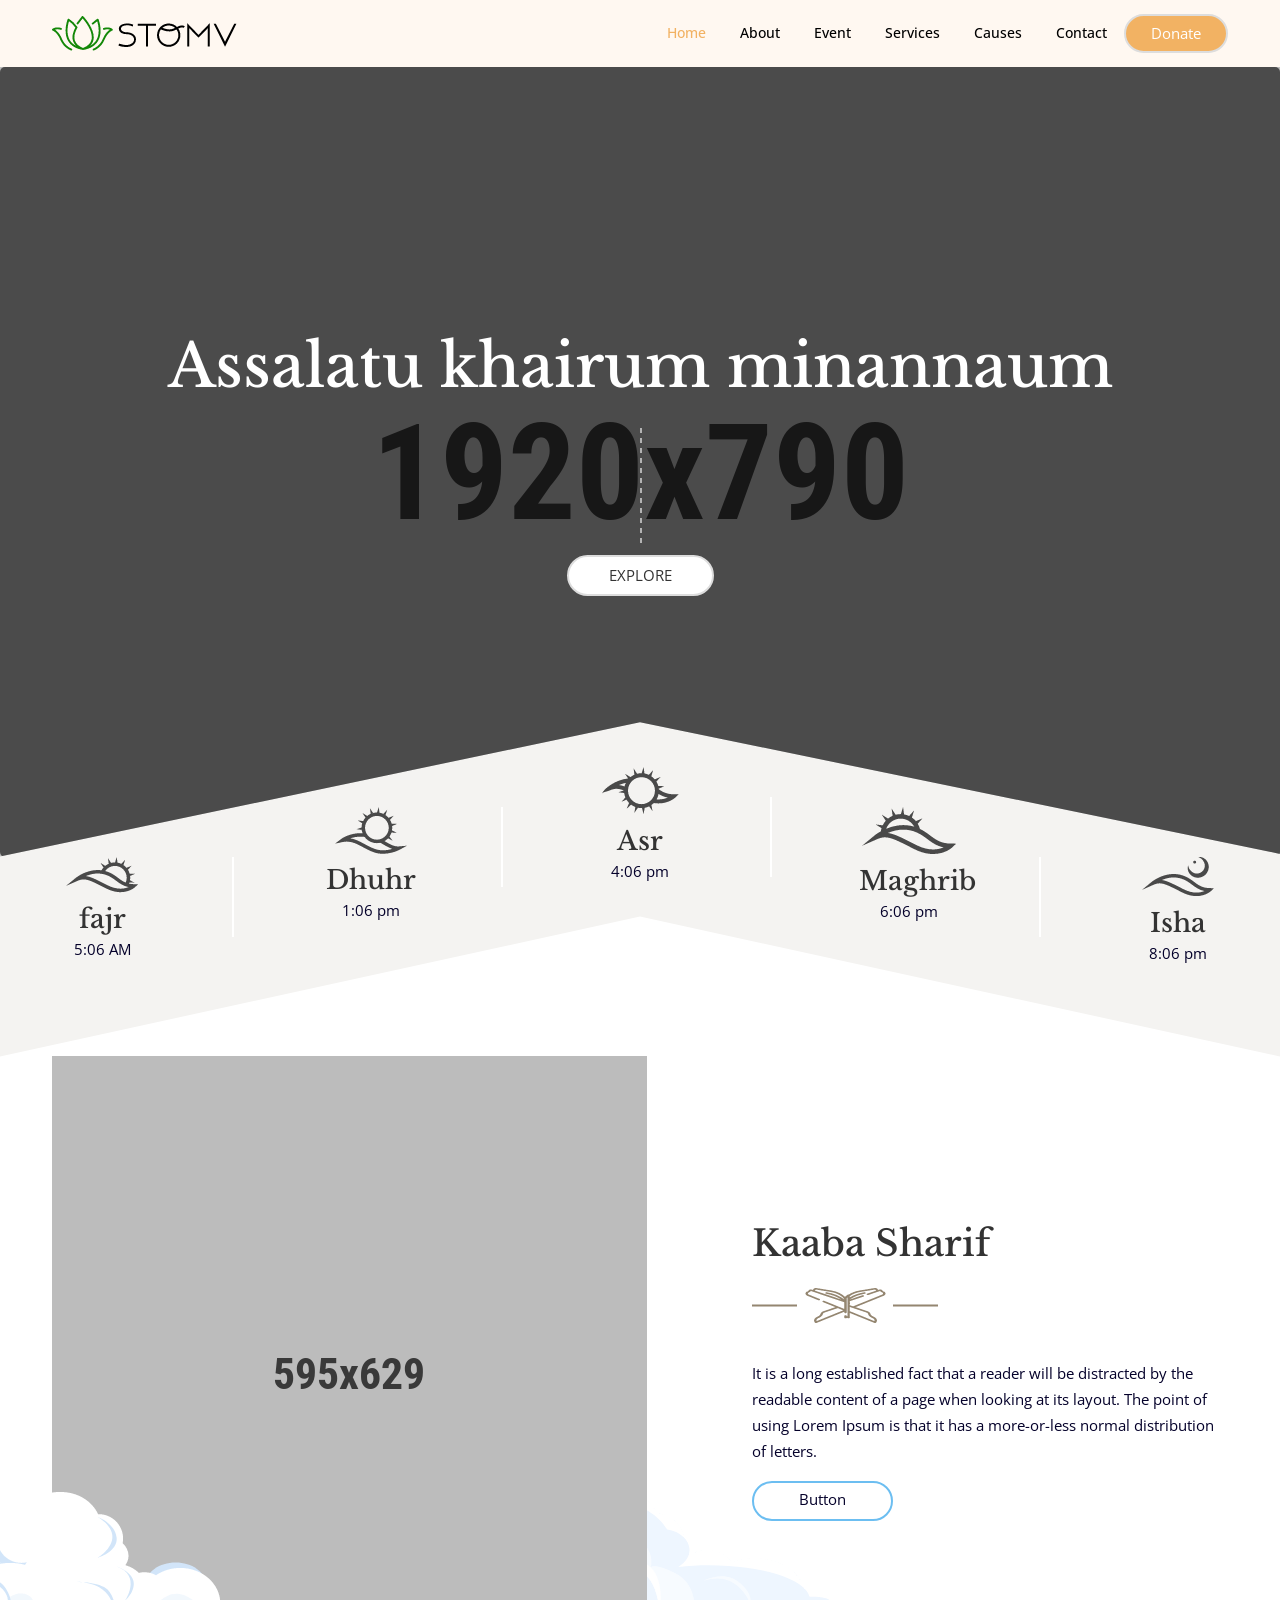
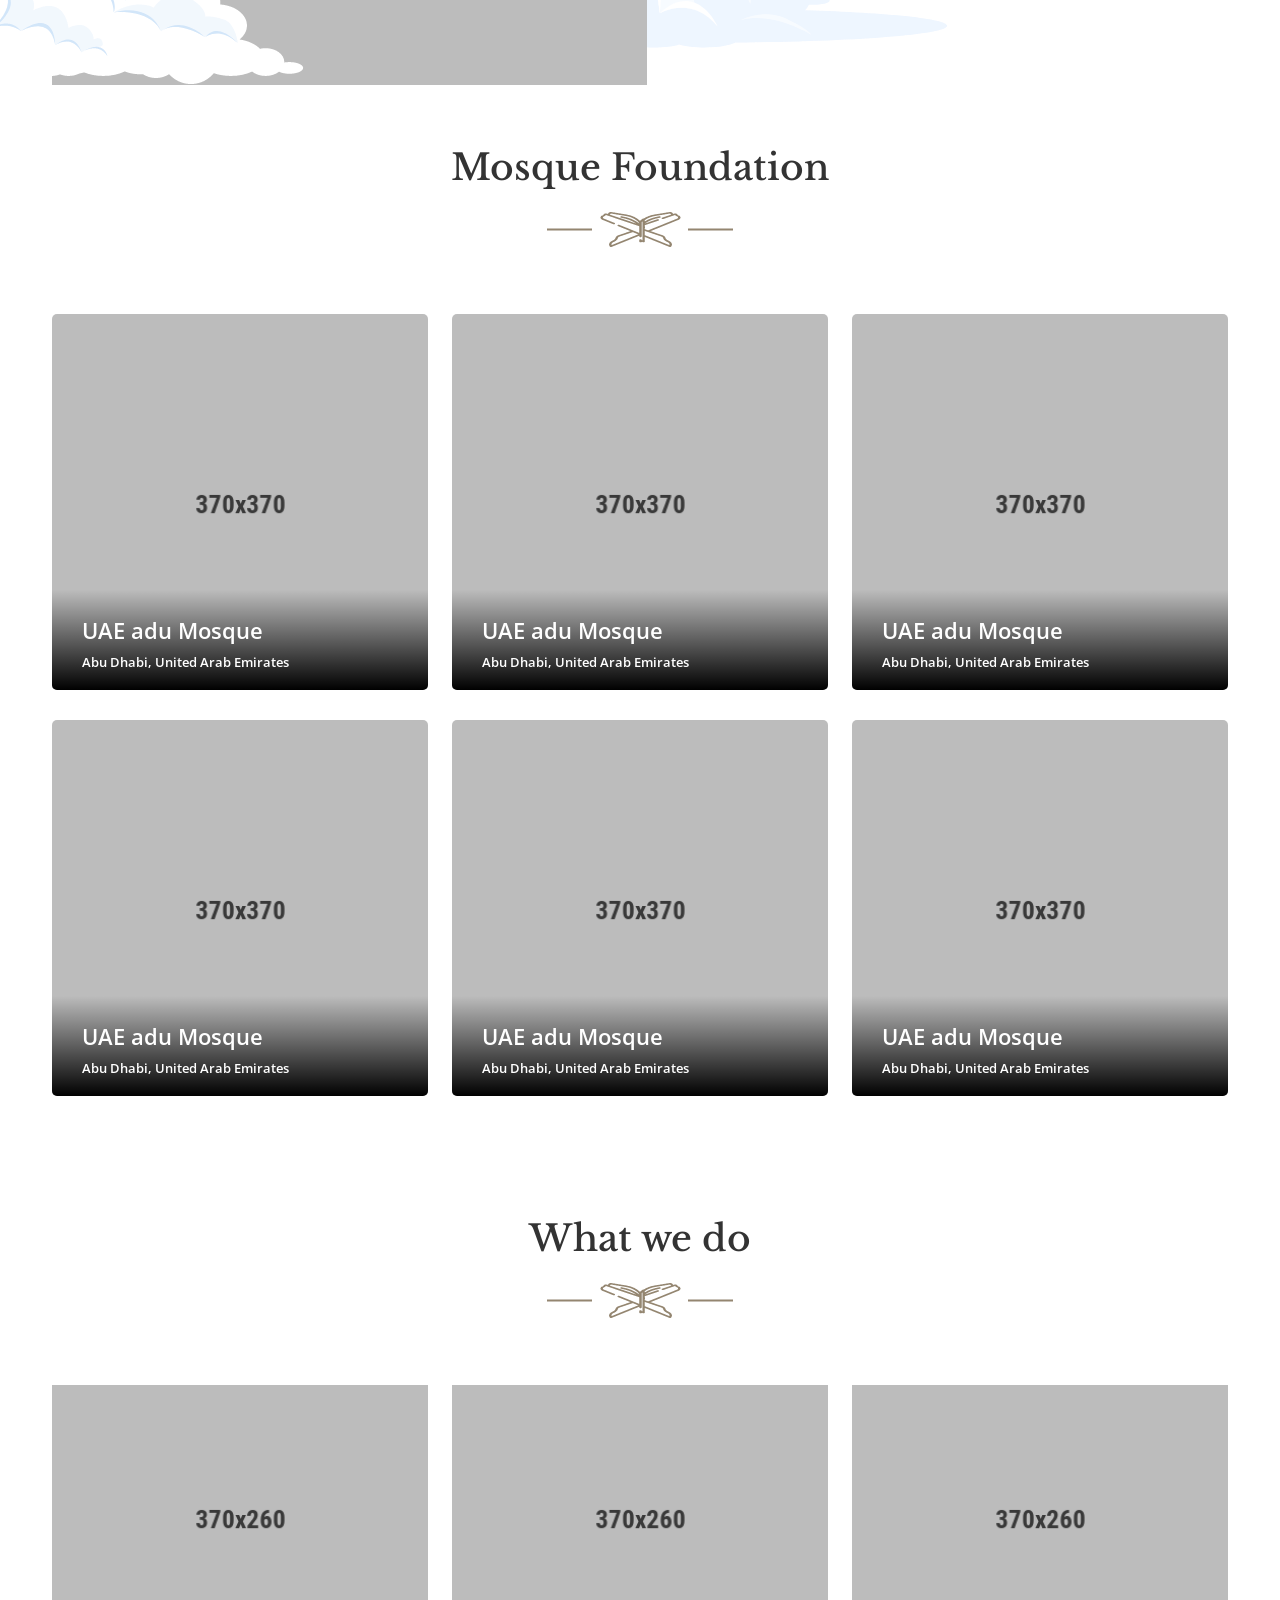
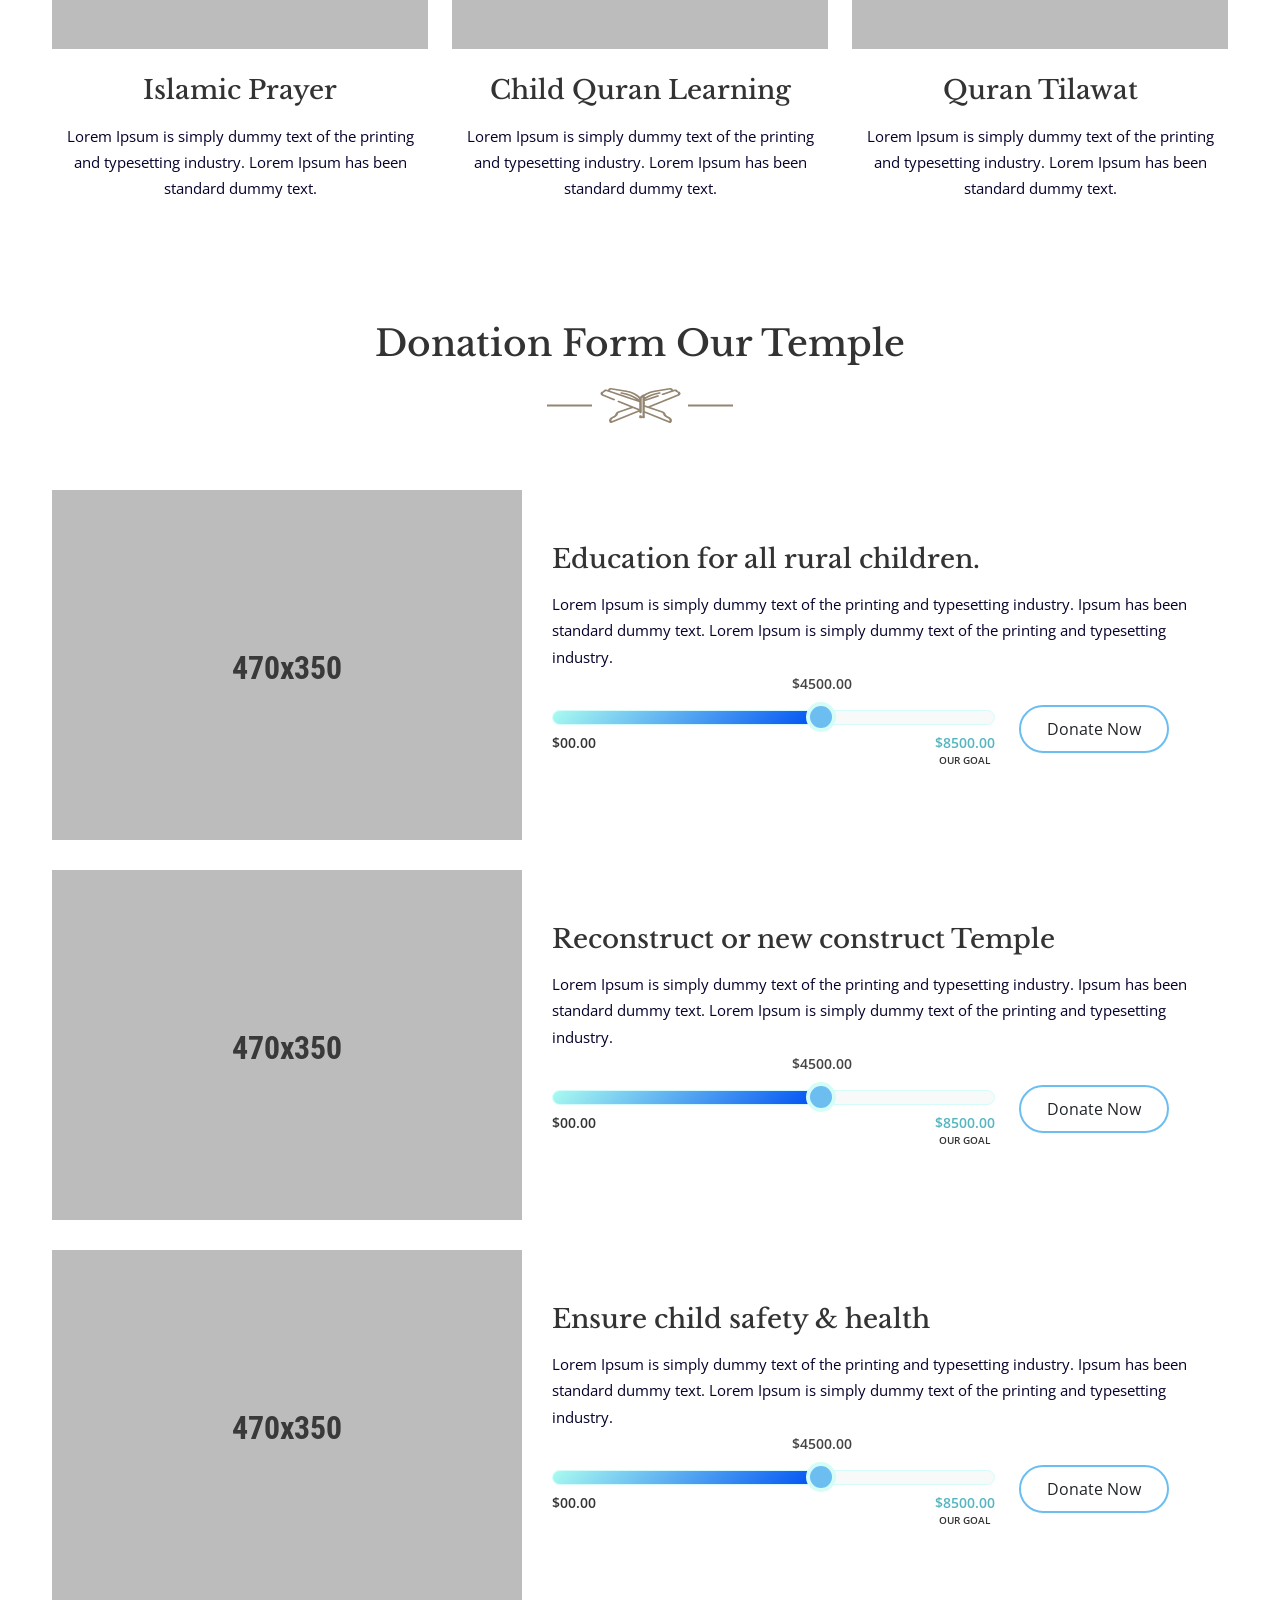
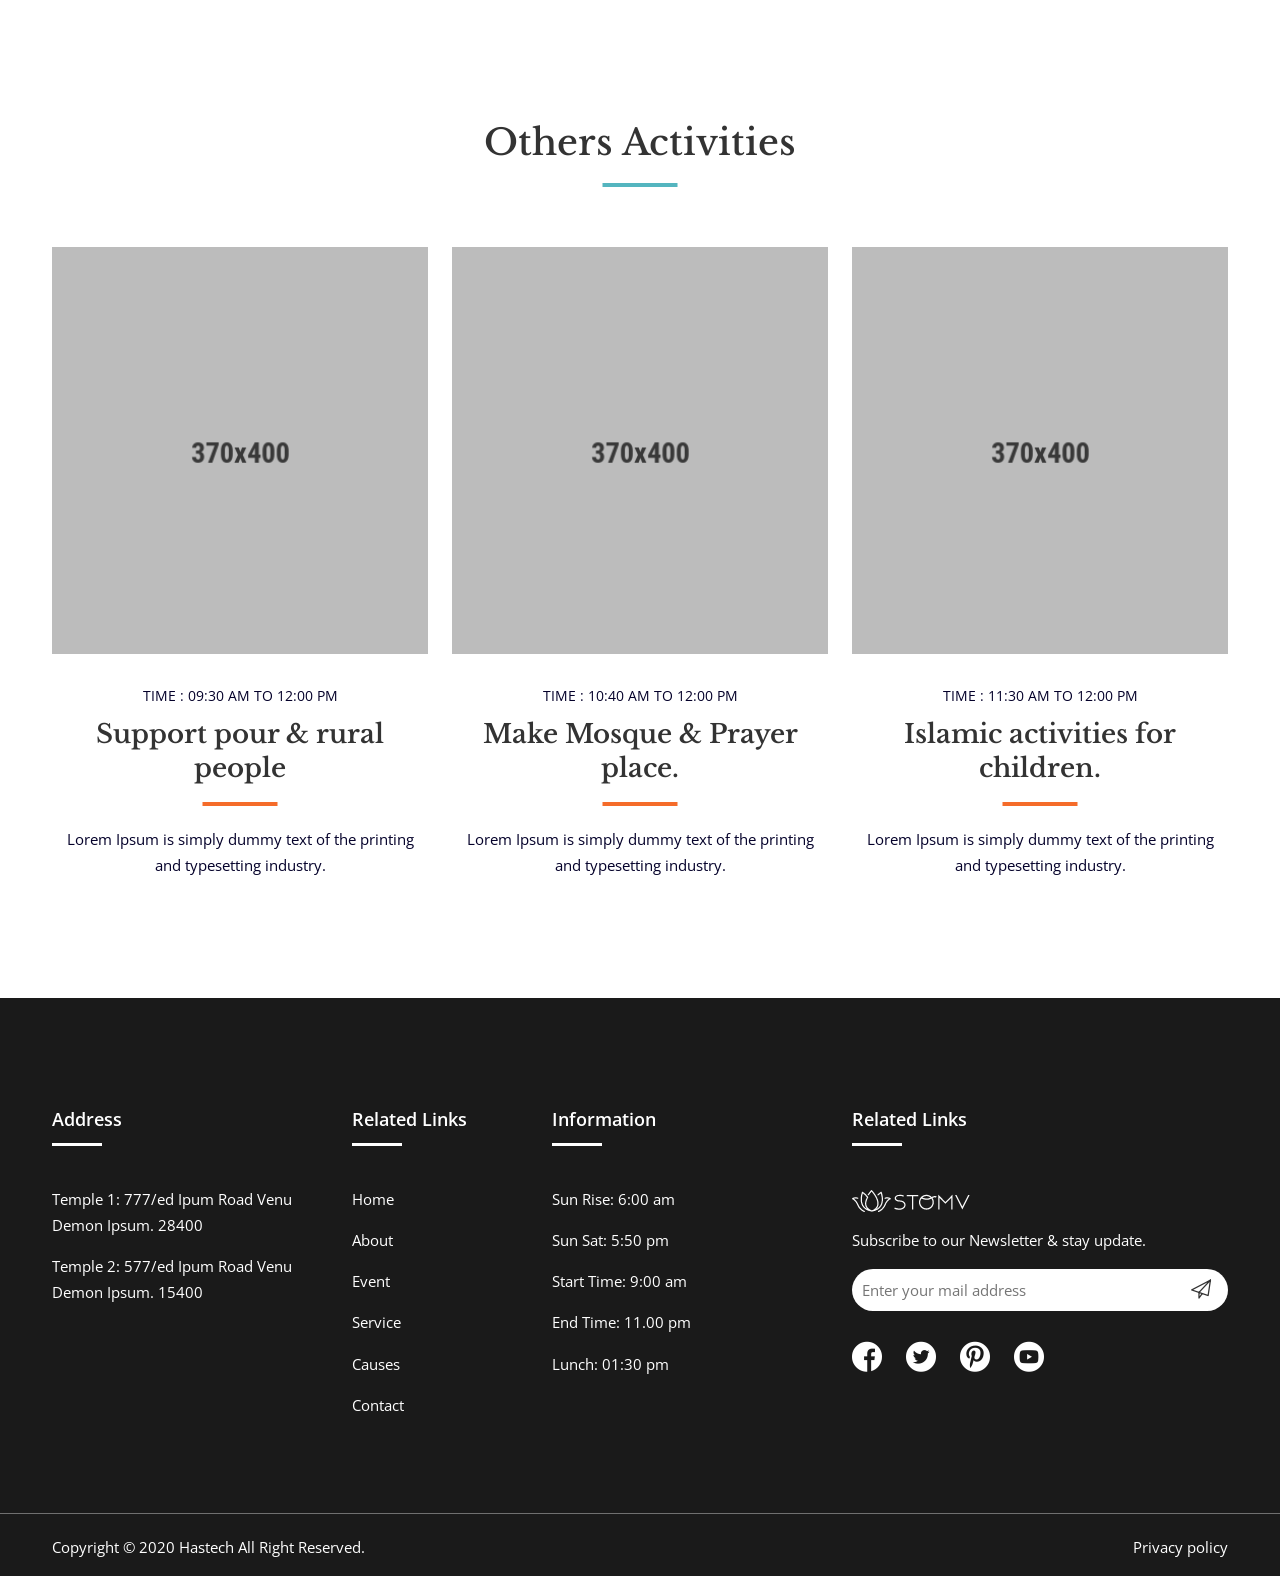
<file: stomve/index-2.html>
<!DOCTYPE html>
<html class="no-js" lang="zxx">

<head>
    <meta charset="utf-8">
    <meta http-equiv="X-UA-Compatible" content="IE=edge">
    <title>Stomv - Religious Temple HTML Template</title>
    <meta name="description" content="">
    <meta name="viewport" content="width=device-width, initial-scale=1">
    <!-- Favicon -->
    <link rel="icon" href="assets/images/favicon.ico">

    <!-- CSS
    ============================================ -->
    <!-- Vendor & Plugins CSS (Please remove the comment from below vendor.min.css & plugins.min.css for better website load performance and remove css files from avobe) -->

    <link rel="stylesheet" href="assets/css/vendor/vendor.min.css">
    <link rel="stylesheet" href="assets/css/plugins/plugins.min.css">

    <!-- Main Style CSS -->
    <link rel="stylesheet" href="assets/css/style.min.css">

</head>

<body>





    <!--====================  header area ====================-->
    <div class="header-area header-area--default">


        <!-- Header Bottom Wrap Start -->
        <header class="header-area header-sticky">
            <div class="container">
                <div class="row">
                    <div class="col-lg-12 d-flex align-items-center">
                        <div class="header__logo">
                            <div class="logo">
                                <a href="index.html"><img src="assets/images/logo/logo.png" alt=""></a>
                            </div>
                        </div>
                        <div class="header-right">
                            <div class="header__navigation menu-style-three d-none d-lg-block">
                                <nav class="navigation-menu">
                                    <ul>
                                        <li class="has-children has-children--multilevel-submenu active">
                                            <a href="#"><span>Home</span></a>
                                            <ul class="submenu">
                                                <li class="active"><a href="index.html"><span>Home One</span></a></li>
                                                <li><a href="index-2.html"><span>Home Two</span></a></li>
                                                <li><a href="index-3.html"><span>Home Three</span></a></li>
                                                <li><a href="index-4.html"><span>Home Four</span></a></li>
                                            </ul>
                                        </li>
                                        <li class="has-children">
                                            <a href="about-us.html"><span>About</span></a>
                                        </li>
                                        <li class="has-children">
                                            <a href="events.html"><span>Event</span></a>
                                        </li>
                                        <li class="has-children has-children--multilevel-submenu">
                                            <a href="service.html"><span>Services</span></a>
                                            <!-- <ul class="submenu">
                                                <li><a href="it-services.html"><span>IT Services</span></a></li>
                                            </ul> -->
                                        </li>
                                        <li class="has-children has-children--multilevel-submenu">
                                            <a href="donation.html"><span>Causes</span></a>
                                            <ul class="submenu">
                                                <li><a href="causes.html"><span>Causes</span></a></li>
                                                <li><a href="gallery.html"><span>Gallery</span></a></li>
                                                <li><a href="mission-and-vision.html"><span>Mission & Vision</span></a></li>
                                                <li><a href="causes-details.html"><span>Causes Details</span></a></li>
                                                <li><a href="events-details.html"><span>Events Details</span></a></li>
                                            </ul>
                                        </li>
                                        <li class="has-children">
                                            <a href="contact-us.html"><span>Contact</span></a>
                                        </li>

                                    </ul>
                                </nav>

                            </div>

                            <div class="header-btn text-end d-none d-sm-block ml-lg-4">
                                <a class="btn-circle btn-default btn" href="#">Donate</a>
                            </div>

                            <!-- mobile menu -->
                            <div class="mobile-navigation-icon d-block d-lg-none" id="mobile-menu-trigger">
                                <i></i>
                            </div>
                        </div>
                    </div>
                </div>
            </div>
        </header>
        <!-- Header Bottom Wrap End -->

    </div>
    <!--====================  End of header area  ====================-->



    <div class="site-wrapper-reveal no-overflow">

        <!-- ======== Hero Area Start ========== -->
        <div class="muslim-hero-color">
            <div class="muslim-hero-wrap">
                <div class="hero-area hero-style-02 muslim-hero-bg bg-overlay-black ">
                    <div class="container">
                        <div class="row">
                            <div class="col-lg-12">
                                <div class="hero-content text-center position-relative">
                                    <h1 class="text-white">Assalatu khairum minannaum</h1>

                                    <div class="ht-btn-area hero-boder-top">
                                        <a href="#" class="hero-btn">EXPLORE</a>
                                    </div>

                                </div>
                            </div>
                        </div>
                    </div>
                </div>
            </div>
        </div>
        <!-- ======== Hero Area End ========== -->


        <div class="muslim-salte-time">
            <div class="container">
                <div class="row">
                    <div class="col-lg-12">
                        <div class="salat-content">
                            <div class="single-salat-time">
                                <div class="img"><img src="assets/images/icons/fajr-icon.png" alt=""></div>
                                <div class="salat-times__box">
                                    <h4>fajr</h4><span>5:06 AM</span>
                                </div>
                            </div>
                            <div class="single-salat-time">
                                <div class="img"><img src="assets/images/icons/dhuhr-icon.png" alt=""></div>
                                <div class="salat-times__box">
                                    <h4>Dhuhr</h4><span>1:06 pm</span>
                                </div>
                            </div>
                            <div class="single-salat-time">
                                <div class="img"><img src="assets/images/icons/asr-icon.png" alt=""></div>
                                <div class="salat-times__box">
                                    <h4>Asr</h4><span>4:06 pm</span>
                                </div>
                            </div>
                            <div class="single-salat-time">
                                <div class="img"><img src="assets/images/icons/maghrib-icon.png" alt=""></div>
                                <div class="salat-times__box">
                                    <h4>Maghrib</h4><span>6:06 pm</span>
                                </div>
                            </div>
                            <div class="single-salat-time">
                                <div class="img"><img src="assets/images/icons/isha-icon.png" alt=""></div>
                                <div class="salat-times__box">
                                    <h4>Isha</h4><span>8:06 pm</span>
                                </div>
                            </div>
                        </div>
                    </div>
                </div>
            </div>


            <div class="muslim-salat-time-bg"></div>
        </div>



        <!-- ======== Tai About Area Start ========== -->
        <div class="tai-about-area section-space--ptb_120">
            <div class="container">
                <div class="row align-items-center">
                    <div class="col-lg-7">
                        <div class="about-muslim-image text-lg-left">
                            <img src="assets/images/banners/kaaba.png" class="img-fluid muslim-image-1" alt="Tai Images">

                            <img src="assets/images/banners/kaaba-bottom-01.png" class="img-fluid bottom-image-2" alt="Tai Images">
                            <img src="assets/images/banners/kaaba-bottom-02.png" class="img-fluid bottom-image-3" alt="Tai Images">

                        </div>
                    </div>
                    <div class="col-lg-5">
                        <div class="about-tai-content small-mt__30 tablet-mt__30">
                            <div class="section-title-muslim text-left">
                                <h3 class="mb-20">Kaaba Sharif</h3>
                            </div>
                            <p>It is a long established fact that a reader will be distracted by
                                the readable content of a page when looking at its layout.
                                The point of using Lorem Ipsum is that it has a more-or-less normal
                                distribution of letters.</p>
                            <div class="about-us-btn-box">
                                <a href="#" class="about-us-btn">Button</a>
                            </div>
                        </div>

                    </div>
                </div>
            </div>
        </div>
        <!-- ======== Tai About Area End ========== -->

        <!-- ======== Foundation Area Start ========== -->
        <div class="foundation-area section-space--pb_120">
            <div class="container">
                <div class="row">
                    <div class="col-lg-12">
                        <div class="section-title-muslim text-center">
                            <h3 class="mb-20">Mosque Foundation</h3>
                        </div>
                    </div>
                </div>
                <div class="row">
                    <div class="col-lg-4 col-md-6">
                        <!-- Foundation Start -->
                        <div class="single-foundation">
                            <div class="foundation-image">
                                <a href="#"><img src="assets/images/foundation/mosque-fondation-01.png" class="img-fluid" alt=""></a>
                            </div>
                            <div class="foundation-content">
                                <div class="location">
                                    <a href="#">
                                        <h5>UAE adu Mosque</h5>
                                    </a>
                                    <a href="#" class="foundation-loction">Abu Dhabi, United Arab Emirates</a>
                                </div>
                            </div>
                        </div>
                        <!--// Foundation End -->
                    </div>
                    <div class="col-lg-4 col-md-6">
                        <!-- Foundation Start -->
                        <div class="single-foundation">
                            <div class="foundation-image">
                                <a href="#"><img src="assets/images/foundation/mosque-fondation-02.png" class="img-fluid" alt=""></a>
                            </div>
                            <div class="foundation-content">
                                <div class="location">
                                    <a href="#">
                                        <h5>UAE adu Mosque</h5>
                                    </a>
                                    <a href="#" class="foundation-loction">Abu Dhabi, United Arab Emirates</a>
                                </div>
                            </div>
                        </div>
                        <!--// Foundation End -->
                    </div>
                    <div class="col-lg-4 col-md-6">
                        <!-- Foundation Start -->
                        <div class="single-foundation">
                            <div class="foundation-image">
                                <a href="#"><img src="assets/images/foundation/mosque-fondation-03.png" class="img-fluid" alt=""></a>
                            </div>
                            <div class="foundation-content">
                                <div class="location">
                                    <a href="#">
                                        <h5>UAE adu Mosque</h5>
                                    </a>
                                    <a href="#" class="foundation-loction">Abu Dhabi, United Arab Emirates</a>
                                </div>
                            </div>
                        </div>
                        <!--// Foundation End -->
                    </div>
                    <div class="col-lg-4 col-md-6">
                        <!-- Foundation Start -->
                        <div class="single-foundation">
                            <div class="foundation-image">
                                <a href="#"><img src="assets/images/foundation/mosque-fondation-04.png" class="img-fluid" alt=""></a>
                            </div>
                            <div class="foundation-content">
                                <div class="location">
                                    <a href="#">
                                        <h5>UAE adu Mosque</h5>
                                    </a>
                                    <a href="#" class="foundation-loction">Abu Dhabi, United Arab Emirates</a>
                                </div>
                            </div>
                        </div>
                        <!--// Foundation End -->
                    </div>
                    <div class="col-lg-4 col-md-6">
                        <!-- Foundation Start -->
                        <div class="single-foundation">
                            <div class="foundation-image">
                                <a href="#"><img src="assets/images/foundation/mosque-fondation-05.png" class="img-fluid" alt=""></a>
                            </div>
                            <div class="foundation-content">
                                <div class="location">
                                    <a href="#">
                                        <h5>UAE adu Mosque</h5>
                                    </a>
                                    <a href="#" class="foundation-loction">Abu Dhabi, United Arab Emirates</a>
                                </div>
                            </div>
                        </div>
                        <!--// Foundation End -->
                    </div>
                    <div class="col-lg-4 col-md-6">
                        <!-- Foundation Start -->
                        <div class="single-foundation">
                            <div class="foundation-image">
                                <a href="#"><img src="assets/images/foundation/mosque-fondation-06.png" class="img-fluid" alt=""></a>
                            </div>
                            <div class="foundation-content">
                                <div class="location">
                                    <a href="#">
                                        <h5>UAE adu Mosque</h5>
                                    </a>
                                    <a href="#" class="foundation-loction">Abu Dhabi, United Arab Emirates</a>
                                </div>
                            </div>
                        </div>
                        <!--// Foundation End -->
                    </div>
                </div>
            </div>
        </div>
        <!-- ======== Foundation Area End ========== -->

        <!-- ======== Service Area Start ========== -->
        <div class="service-area section-space--pb_120">
            <div class="container">
                <div class="row">
                    <div class="col-lg-12">
                        <div class="section-title-muslim text-center">
                            <h3 class="mb-20">What we do</h3>
                        </div>
                    </div>
                </div>
                <div class="row">
                    <div class="col-lg-4 col-md-6">
                        <!-- Single Service Start -->
                        <div class="single-service-wrap mt-30">
                            <div class="service-image">
                                <a href="#"><img src="assets/images/services/muslim-service-01.png" class="img-fluid" alt="Service image"></a>
                            </div>
                            <div class="service-content">
                                <h4 class="service-title"><a href="#">Islamic Prayer</a></h4>
                                <p>Lorem Ipsum is simply dummy text of the printing and typesetting industry. Lorem Ipsum has been standard dummy text.</p>
                            </div>
                        </div>
                        <!--// Single Service End -->
                    </div>
                    <div class="col-lg-4 col-md-6">
                        <!-- Single Service Start -->
                        <div class="single-service-wrap mt-30">
                            <div class="service-image">
                                <a href="#"><img src="assets/images/services/muslim-service-02.png" class="img-fluid" alt="Service image"></a>
                            </div>
                            <div class="service-content">
                                <h4 class="service-title"><a href="#">Child Quran Learning</a></h4>
                                <p>Lorem Ipsum is simply dummy text of the printing and typesetting industry. Lorem Ipsum has been standard dummy text.</p>
                            </div>
                        </div>
                        <!--// Single Service End -->
                    </div>
                    <div class="col-lg-4 col-md-6">
                        <!-- Single Service Start -->
                        <div class="single-service-wrap mt-30">
                            <div class="service-image">
                                <a href="#"><img src="assets/images/services/muslim-service-03.png" class="img-fluid" alt="Service image"></a>
                            </div>
                            <div class="service-content">
                                <h4 class="service-title"><a href="#">Quran Tilawat</a></h4>
                                <p>Lorem Ipsum is simply dummy text of the printing and typesetting industry. Lorem Ipsum has been standard dummy text.</p>
                            </div>
                        </div>
                        <!--// Single Service End -->
                    </div>
                </div>
            </div>
        </div>
        <!-- ======== Service Area End ========== -->

        <!-- ======== Donation Area Start ========== -->
        <div class="donation-area section-space--pb_120">
            <div class="container">
                <div class="row">
                    <div class="col-lg-12">
                        <div class="section-title-muslim text-center">
                            <h3 class="mb-20">Donation Form Our Temple</h3>
                        </div>
                    </div>
                </div>
                <div class="row">

                    <div class="col-lg-12">
                        <!-- Single Donation Wrap Start -->
                        <div class="single-donation-wrap row align-items-center">
                            <div class="col-lg-5">
                                <div class="donation-image">
                                    <img src="assets/images/donation/muslim-donate-01.png" class="img-fluid" alt="Donation Image">
                                </div>
                            </div>
                            <div class="col-lg-7">
                                <div class="donation-content ml-lg-5">
                                    <div class="content-title">
                                        <h4 class="mb-15">Education for all rural children.</h4>
                                        <p>Lorem Ipsum is simply dummy text of the printing and typesetting industry.
                                            Ipsum has been standard dummy text. Lorem Ipsum is simply dummy text of the printing and typesetting industry.</p>
                                    </div>

                                    <div class="progress-wrap-muslim">
                                        <div class="row">
                                            <div class="col-lg-8">
                                                <div class="progress-bar--two">
                                                    <!-- Start Single Progress Charts -->
                                                    <div class="progress-charts">
                                                        <div class="progress">
                                                            <div class="progress-bar wow fadeInLeft" data-wow-duration="0.5s" data-wow-delay=".3s" role="progressbar" style="width: 60%" aria-valuenow="60" aria-valuemin="0" aria-valuemax="100">
                                                                <p class="percent-label">$4500.00</p>
                                                            </div>
                                                        </div>

                                                        <div class="progress_sold_av">
                                                            <p class="start-sold">$00.00</p>
                                                            <p class="sold-av">$8500.00 <br> <span>OUR GOAL</span></p>
                                                        </div>
                                                    </div>
                                                    <!-- End Single Progress Charts -->
                                                </div>
                                            </div>
                                            <div class="col-lg-4">
                                                <div class="donate-btn text-lg-right">
                                                    <a href="#" class="btn donate-btn">Donate Now</a>
                                                </div>
                                            </div>
                                        </div>
                                    </div>

                                </div>
                            </div>
                        </div>
                        <!--// Single Donation Wrap End -->
                    </div>

                    <div class="col-lg-12">
                        <!-- Single Donation Wrap Start -->
                        <div class="single-donation-wrap row align-items-center">
                            <div class="col-lg-5">
                                <div class="donation-image">
                                    <img src="assets/images/donation/muslim-donate-02.png" class="img-fluid" alt="Donation Image">
                                </div>
                            </div>
                            <div class="col-lg-7">
                                <div class="donation-content ml-lg-5">
                                    <div class="content-title">
                                        <h4 class="mb-15">Reconstruct or new construct Temple</h4>
                                        <p>Lorem Ipsum is simply dummy text of the printing and typesetting industry.
                                            Ipsum has been standard dummy text. Lorem Ipsum is simply dummy text of the printing and typesetting industry.</p>
                                    </div>

                                    <div class="progress-wrap-muslim">
                                        <div class="row">
                                            <div class="col-lg-8">
                                                <div class="progress-bar--two">
                                                    <!-- Start Single Progress Charts -->
                                                    <div class="progress-charts">
                                                        <div class="progress">
                                                            <div class="progress-bar wow fadeInLeft" data-wow-duration="0.5s" data-wow-delay=".3s" role="progressbar" style="width: 60%" aria-valuenow="60" aria-valuemin="0" aria-valuemax="100">
                                                                <p class="percent-label">$4500.00</p>
                                                            </div>
                                                        </div>

                                                        <div class="progress_sold_av">
                                                            <p class="start-sold">$00.00</p>
                                                            <p class="sold-av">$8500.00 <br> <span>OUR GOAL</span></p>
                                                        </div>
                                                    </div>
                                                    <!-- End Single Progress Charts -->
                                                </div>
                                            </div>
                                            <div class="col-lg-4">
                                                <div class="donate-btn text-lg-right">
                                                    <a href="#" class="btn donate-btn">Donate Now</a>
                                                </div>
                                            </div>
                                        </div>
                                    </div>

                                </div>
                            </div>
                        </div>
                        <!--// Single Donation Wrap End -->
                    </div>

                    <div class="col-lg-12">
                        <!-- Single Donation Wrap Start -->
                        <div class="single-donation-wrap row align-items-center">
                            <div class="col-lg-5">
                                <div class="donation-image">
                                    <img src="assets/images/donation/muslim-donate-03.png" class="img-fluid" alt="Donation Image">
                                </div>
                            </div>
                            <div class="col-lg-7">
                                <div class="donation-content ml-lg-5">
                                    <div class="content-title">
                                        <h4 class="mb-15">Ensure child safety & health </h4>
                                        <p>Lorem Ipsum is simply dummy text of the printing and typesetting industry.
                                            Ipsum has been standard dummy text. Lorem Ipsum is simply dummy text of the printing and typesetting industry.</p>
                                    </div>

                                    <div class="progress-wrap-muslim">
                                        <div class="row">
                                            <div class="col-lg-8">
                                                <div class="progress-bar--two">
                                                    <!-- Start Single Progress Charts -->
                                                    <div class="progress-charts">
                                                        <div class="progress">
                                                            <div class="progress-bar wow fadeInLeft" data-wow-duration="0.5s" data-wow-delay=".3s" role="progressbar" style="width: 60%" aria-valuenow="60" aria-valuemin="0" aria-valuemax="100">
                                                                <p class="percent-label">$4500.00</p>
                                                            </div>
                                                        </div>

                                                        <div class="progress_sold_av">
                                                            <p class="start-sold">$00.00</p>
                                                            <p class="sold-av">$8500.00 <br> <span>OUR GOAL</span></p>
                                                        </div>
                                                    </div>
                                                    <!-- End Single Progress Charts -->
                                                </div>
                                            </div>
                                            <div class="col-lg-4">
                                                <div class="donate-btn text-lg-right">
                                                    <a href="#" class="btn donate-btn">Donate Now</a>
                                                </div>
                                            </div>
                                        </div>
                                    </div>

                                </div>
                            </div>
                        </div>
                        <!--// Single Donation Wrap End -->
                    </div>


                </div>
            </div>
        </div>
        <!-- ======== Donation Area End ========== -->

        <!-- ======== Others Activities Area Start ========== -->
        <div class="others-activities-area section-space--pb_120">
            <div class="container">
                <div class="row">
                    <div class="col-lg-12">
                        <div class="section-title-wrap text-center">
                            <h3 class="section-title center-style">Others Activities</h3>
                        </div>
                    </div>
                </div>
                <div class="row">
                    <div class="col-lg-4 col-md-6 col-12">
                        <!-- Single Activities Start -->
                        <div class="single-activities-wrap">
                            <a href="#" class="activities-imgaes">
                                <img src="assets/images/activities/muslim-activities-01.png" class="img-fluid" alt="">
                            </a>
                            <div class="activities-content text-center">
                                <div class="widget-metadata"><span>Time : 09:30 am to 12:00 pm</span></div>
                                <a href="#">
                                    <h4 class="activities-title">Support pour & rural people</h4>
                                </a>
                                <p>Lorem Ipsum is simply dummy text of the printing and typesetting industry.</p>
                            </div>
                        </div>
                        <!--// Single Activities End -->
                    </div>
                    <div class="col-lg-4 col-md-6 col-12">
                        <!-- Single Activities Start -->
                        <div class="single-activities-wrap">
                            <a href="#" class="activities-imgaes">
                                <img src="assets/images/activities/muslim-activities-02.png" class="img-fluid" alt="">
                            </a>
                            <div class="activities-content text-center">
                                <div class="widget-metadata"><span>Time : 10:40 am to 12:00 pm</span></div>
                                <a href="#">
                                    <h4 class="activities-title">Make Mosque & Prayer place.</h4>
                                </a>
                                <p>Lorem Ipsum is simply dummy text of the printing and typesetting industry.</p>
                            </div>
                        </div>
                        <!--// Single Activities End -->
                    </div>
                    <div class="col-lg-4 col-md-6 col-12">
                        <!-- Single Activities Start -->
                        <div class="single-activities-wrap">
                            <a href="#" class="activities-imgaes">
                                <img src="assets/images/activities/muslim-activities-03.png" class="img-fluid" alt="">
                            </a>
                            <div class="activities-content text-center">
                                <div class="widget-metadata"><span>Time : 11:30 am to 12:00 pm</span></div>
                                <a href="#">
                                    <h4 class="activities-title">Islamic activities for children.</h4>
                                </a>
                                <p>Lorem Ipsum is simply dummy text of the printing and typesetting industry.</p>
                            </div>
                        </div>
                        <!--// Single Activities End -->
                    </div>
                </div>
            </div>
        </div>
        <!-- ======== Others Activities Area End ========== -->




    </div>



    <!--========== Footer Area Start ==========-->
    <footer class="footer-area bg-footer">
        <div class="footer-top section-space--ptb_80 section-pb text-white">
            <div class="container">
                <div class="row">
                    <div class="col-lg-3 col-md-6">
                        <div class="widget-footer mt-30">
                            <div class="footer-title">
                                <h6>Address</h6>
                            </div>
                            <div class="footer-contents">
                                <ul>
                                    <li><span>Temple 1: </span> 777/ed Ipum Road Venu
                                        Demon Ipsum. 28400</li>
                                    <li><span>Temple 2: </span> 577/ed Ipum Road Venu
                                        Demon Ipsum. 15400</li>
                                </ul>
                            </div>
                        </div>
                    </div>
                    <div class="col-lg-2 col-md-6">
                        <div class="widget-footer mt-30">
                            <div class="footer-title">
                                <h6>Related Links</h6>
                            </div>
                            <div class="footer-contents">
                                <ul>
                                    <li><a href="index.html">Home</a></li>
                                    <li><a href="about-us.html">About</a></li>
                                    <li><a href="events.html">Event</a></li>
                                    <li><a href="service.html">Service</a></li>
                                    <li><a href="causes.html">Causes</a></li>
                                    <li><a href="contact-us.html">Contact</a></li>
                                </ul>
                            </div>
                        </div>
                    </div>
                    <div class="col-lg-3 col-md-6">
                        <div class="widget-footer mt-30">
                            <div class="footer-title">
                                <h6>Information</h6>
                            </div>
                            <div class="footer-contents">
                                <ul>
                                    <li>Sun Rise: 6:00 am</li>
                                    <li>Sun Sat: 5:50 pm</li>
                                    <li>Start Time: 9:00 am</li>
                                    <li>End Time: 11.00 pm</li>
                                    <li>Lunch: 01:30 pm</li>
                                </ul>
                            </div>
                        </div>
                    </div>
                    <div class="col-lg-4 col-md-6">
                        <div class="widget-footer mt-30">
                            <div class="footer-title">
                                <h6>Related Links</h6>
                            </div>
                            <div class="footer-logo mb-15">
                                <a href="index.html"><img src="assets/images/logo/footer-logo.png" alt=""></a>
                            </div>
                            <div class="footer-contents">
                                <p> Subscribe to our Newsletter & stay update. </p>
                                <div class="newsletter-box">
                                    <input type="text" placeholder="Enter your mail address">
                                    <button><i class="flaticon-paper-plane"></i></button>
                                </div>

                                <ul class="footer-social-share mt-20">
                                    <li><a href="#"><i class="flaticon-facebook"></i></a></li>
                                    <li><a href="#"><i class="flaticon-twitter"></i></a></li>
                                    <li><a href="#"><i class="flaticon-pinterest-social-logo"></i></a></li>
                                    <li><a href="#"><i class="flaticon-youtube"></i></a></li>
                                </ul>

                            </div>
                        </div>
                    </div>
                </div>
            </div>
        </div>
        <div class="footer-bottom-area">
            <div class="container">
                <div class="row">
                    <div class="col-lg-12">
                        <div class="copy-right-box">
                            <p class="text-white">Copyright &copy; 2020 Hastech <a href="https://hasthemes.com/" target="_blank">All Right Reserved</a>.</p>
                            <p class=" text-white"><a href="#">Privacy policy</a></p>
                        </div>
                    </div>
                </div>
            </div>
        </div>
    </footer>
    <!--==========// Footer Area End ==========-->




    <!--====================  scroll top ====================-->
    <a href="#" class="scroll-top" id="scroll-top">
        <i class="arrow-top flaticon-up-arrow"></i>
        <i class="arrow-bottom flaticon-up-arrow"></i>
    </a>
    <!--====================  End of scroll top  ====================-->


    <!--====================  mobile menu overlay ====================-->
    <div class="mobile-menu-overlay" id="mobile-menu-overlay">
        <div class="mobile-menu-overlay__inner">
            <div class="mobile-menu-overlay__header">
                <div class="container-fluid">
                    <div class="row align-items-center">
                        <div class="col-md-6 col-8">
                            <!-- logo -->
                            <div class="logo">
                                <a href="index.html">
                                    <img src="assets/images/logo/logo.png" class="img-fluid" alt="">
                                </a>
                            </div>
                        </div>
                        <div class="col-md-6 col-4">
                            <!-- mobile menu content -->
                            <div class="mobile-menu-content text-end">
                                <span class="mobile-navigation-close-icon" id="mobile-menu-close-trigger"></span>
                            </div>
                        </div>
                    </div>
                </div>
            </div>
            <div class="mobile-menu-overlay__body">
                <nav class="offcanvas-navigation">
                    <ul>
                        <li class="has-children">
                            <a href="index.html">Home</a>
                            <ul class="sub-menu">
                                <li><a href="index.html"><span>Home 1</span></a></li>
                                <li><a href="index-2.html"><span>Home 2</span></a></li>
                                <li><a href="index-3.html"><span>Home 3</span></a></li>
                                <li><a href="index-4.html"><span>Home 4</span></a></li>
                            </ul>
                        </li>
                        <li class="has-children">
                            <a href="about-us.html">about</a>
                        </li>
                        <li class="has-children">
                            <a href="events.html">Evnets</a>
                        </li>
                        <li class="has-children">
                            <a href="service.html">Services</a>
                        </li>
                        <li class="has-children">
                            <a href="causes.html">Causes</a>
                        </li>
                        <li class="has-children">
                            <a href="javascript:void(0)">Pages</a>
                            <ul class="sub-menu">
                                <li><a href="gallery.html"><span>Gallery</span></a></li>
                                <li><a href="mission-and-vision.html"><span>Mission & Vision</span></a></li>
                                <li><a href="causes-details.html"><span>Causes Details</span></a></li>
                                <li><a href="events-details.html"><span>Events Details</span></a></li>
                            </ul>
                        </li>
                        <li class="has-children">
                            <a href="contact-us.html">Contact</a>
                        </li>
                    </ul>
                </nav>
            </div>
        </div>
    </div>
    <!--====================  End of mobile menu overlay  ====================-->





    <!-- JS
    ============================================ -->

    <!-- Modernizer JS -->
    <script src="assets/js/vendor/modernizr-2.8.3.min.js"></script>

    <!-- jquery JS -->
    <script src="assets/js/vendor/jquery-3.5.1.min.js"></script>
    <script src="assets/js/vendor/jquery-migrate-3.3.0.min.js"></script>

    <!-- Bootstrap JS -->
    <script src="assets/js/vendor/bootstrap.min.js"></script>

    <!-- Plugins JS (Please remove the comment from below plugins.min.js for better website load performance and remove plugin js files from avobe) -->


    <script src="assets/js/plugins/plugins.min.js"></script>


    <!-- Main JS -->
    <script src="assets/js/main.js"></script>


</body>

</html>
</file>
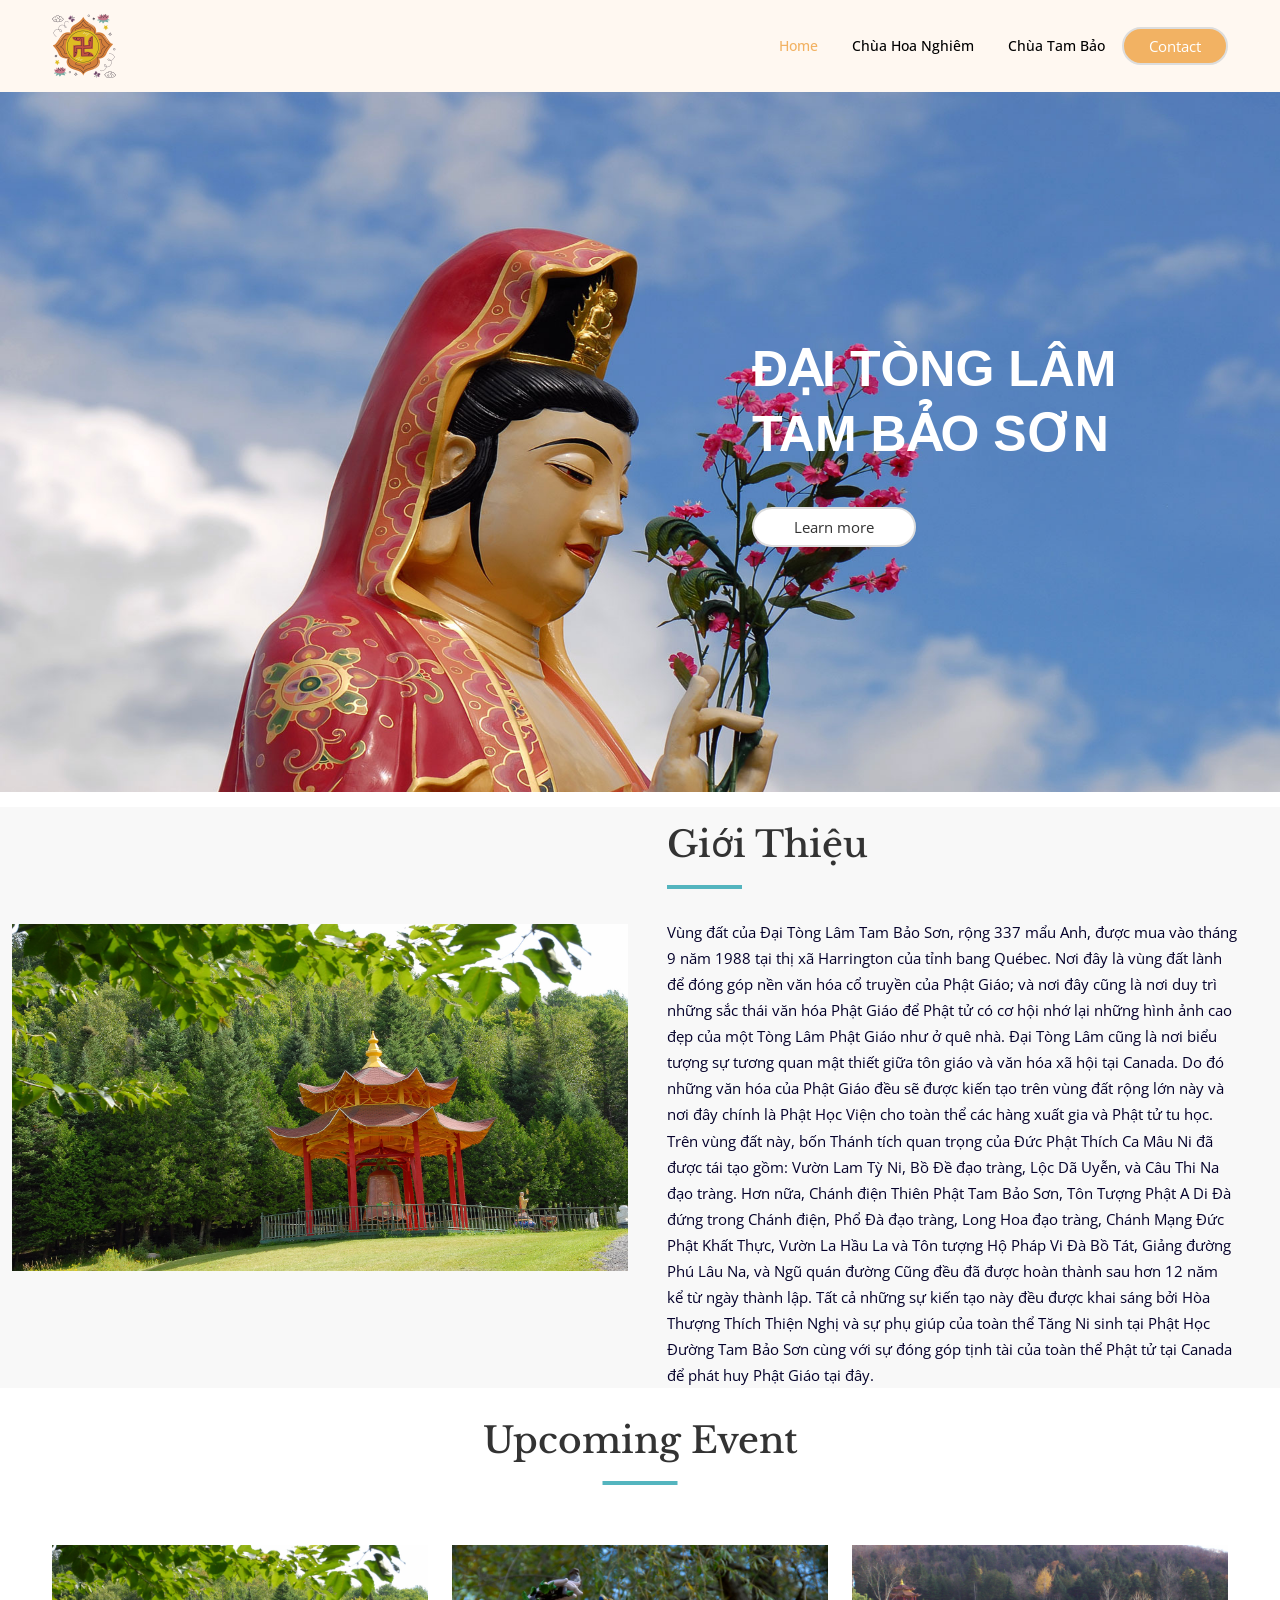
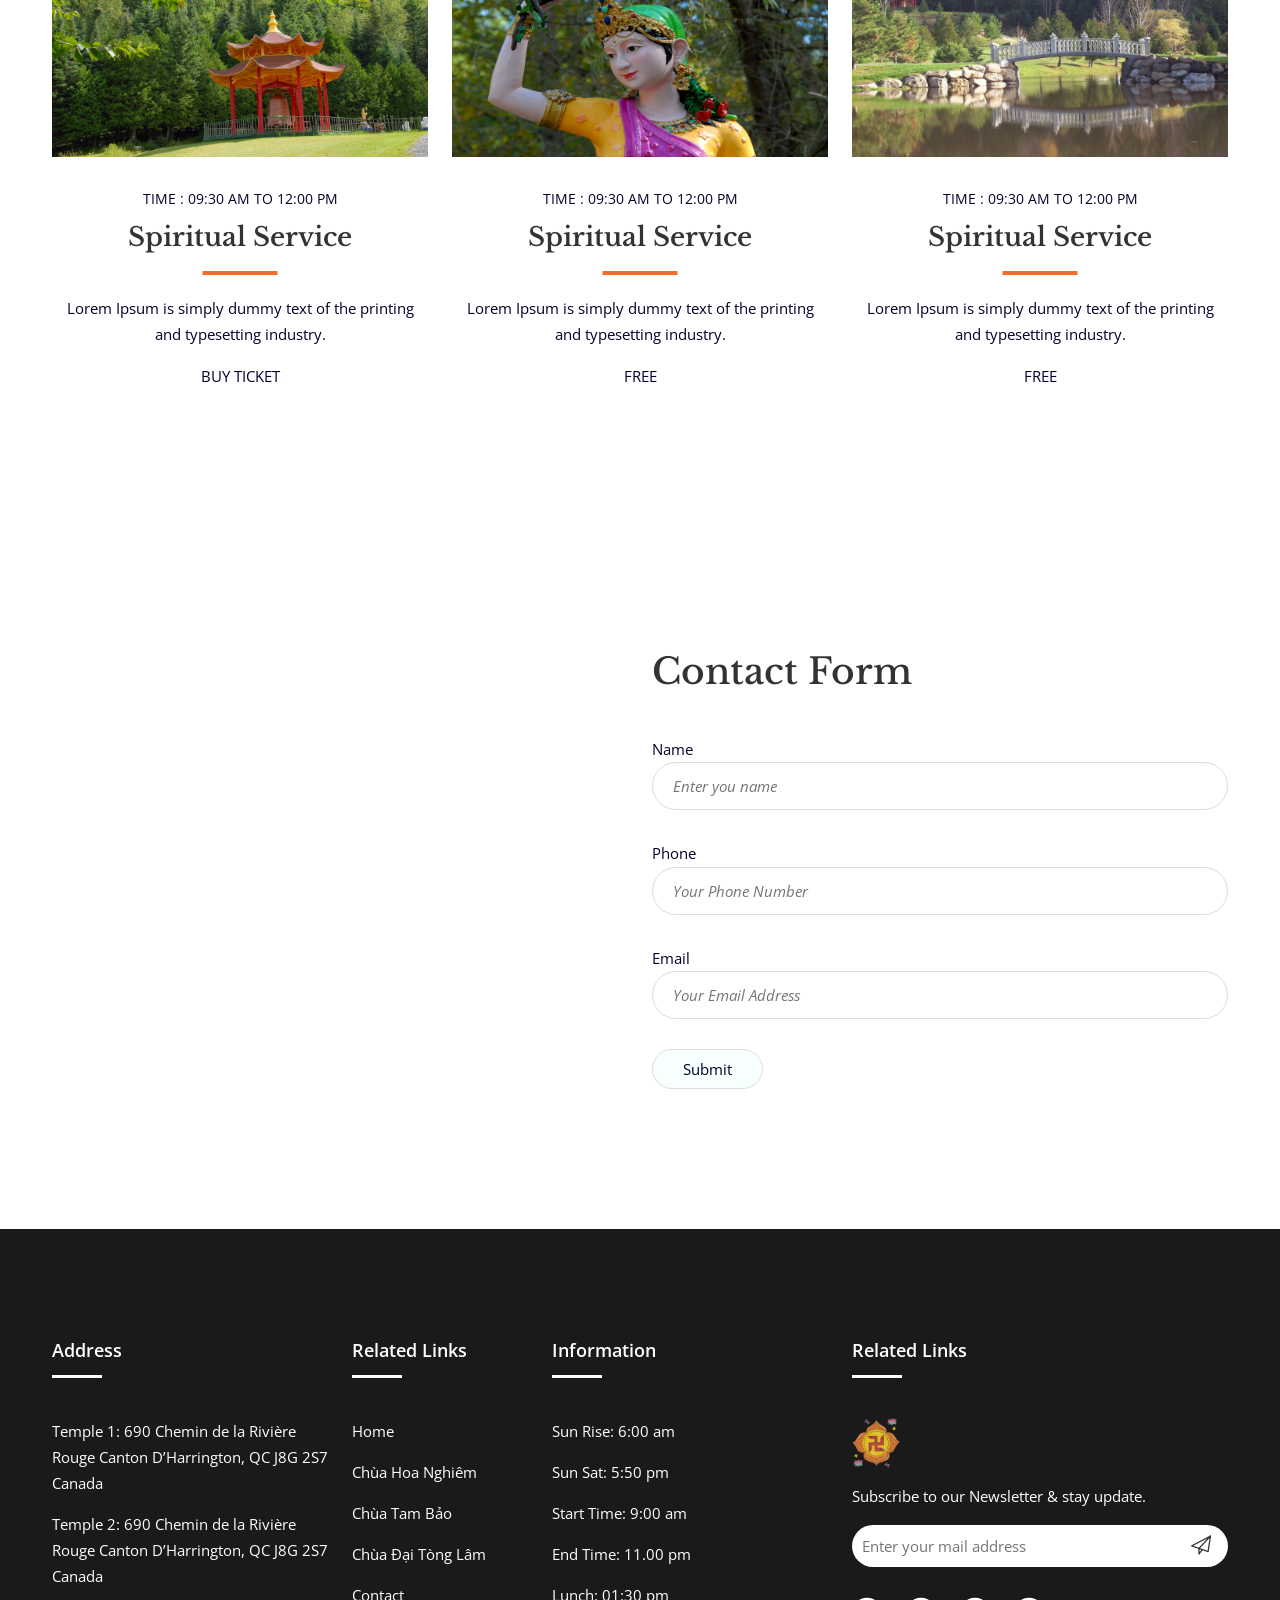
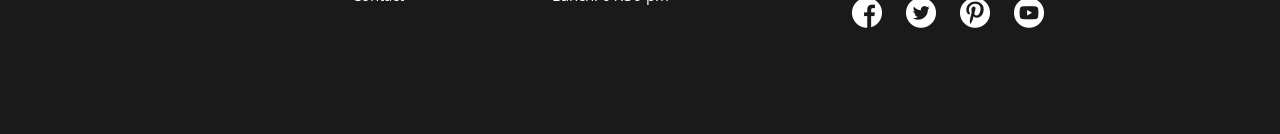
<file: stomve/index-3.html>
<!DOCTYPE html>
<html class="no-js" lang="zxx">

<head>
    <meta charset="utf-8">
    <meta http-equiv="X-UA-Compatible" content="IE=edge">
    <title>Tam Bao Son</title>
    <meta name="description" content="">
    <meta name="viewport" content="width=device-width, initial-scale=1">
    <!-- Favicon -->
    <link rel="icon" href="assets/images/favicon.ico">

    <!-- CSS
    ============================================ -->
    <!-- Vendor & Plugins CSS (Please remove the comment from below vendor.min.css & plugins.min.css for better website load performance and remove css files from avobe) -->

    <link rel="stylesheet" href="assets/css/vendor/vendor.min.css">
    <link rel="stylesheet" href="assets/css/plugins/plugins.min.css">

    <!-- Main Style CSS -->
    <link rel="stylesheet" href="assets/css/style.min.css">

</head>

<body>





    <!--====================  header area ====================-->
    <div class="header-area header-area--default">


        <!-- Header Bottom Wrap Start -->
        <header class="header-area header-sticky">
            <div class="container">
                <div class="row">
                    <div class="col-lg-12 d-flex align-items-center">
                        <div class="header__logo">
                            <div class="logo">
                                <a href="index.html"><img src="images/010-swastika.png" alt="" style="width: 64px; height: auto;"></a>
                            </div>
                        </div>
                        <div class="header-right">
                            <div class="header__navigation menu-style-three d-none d-lg-block">
                                <nav class="navigation-menu">
                                    <ul>
                                        <li class="has-children has-children--multilevel-submenu active">
                                            <a href="#"><span>Home</span></a>
                                            <ul class="submenu">
                                                <li class="active"><a href="index.html"><span>Home One</span></a></li>
                                                <li><a href="index-2.html"><span>Home Two</span></a></li>
                                                <li><a href="index-3.html"><span>Home Three</span></a></li>
                                                <li><a href="index-4.html"><span>Home Four</span></a></li>
                                            </ul>
                                        </li>
                                        <li class="has-children">
                                            <a href="#"><span>Chùa Hoa Nghiêm</span></a>
                                        </li>
                                        <li class="has-children">
                                            <a href="#"><span>Chùa Tam Bảo</span></a>
                                        </li>
                                    </ul>
                                </nav>

                            </div>

                            <div class="header-btn text-end d-none d-sm-block ml-lg-4">
                                <a class="btn-circle btn-default btn" href="#">Contact</a>
                            </div>

                            <!-- mobile menu -->
                            <div class="mobile-navigation-icon d-block d-lg-none" id="mobile-menu-trigger">
                                <i></i>
                            </div>
                        </div>
                    </div>
                </div>
            </div>
        </header>
        <!-- Header Bottom Wrap End -->

    </div>
    <!--====================  End of header area  ====================-->



    <div class="site-wrapper-reveal no-overflow">

        <!-- ======== Hero Area Start ========== -->
        <div class="hero-area hero-style-03 christian-hero-bg" style="background: url('images/bg17.3.jpg') no-repeat center center; background-size: cover; position: relative; color: #fff; padding: 100px 0;">
            <div style="content: ''; position: absolute; top: 0; left: 0; width: 100%; height: 100%; z-index: 1;"></div>
            <div class="container" style="position: relative; z-index: 2;">
                <div class="row justify-content-end">
                    <div class="col-lg-5 col-md-7 ml-auto">
                        <div class="hero-content text-left">
                            <h2 style="color: white; font-family: 'Arial', sans-serif; font-size: 50px; font-weight: bold">ĐẠI TÒNG LÂM TAM BẢO SƠN</h2>
                            <div class="ht-btn-area section-space--mt_40">
                                <a href="#" class="hero-btn">Learn more</a>
                            </div>
                        </div>
                    </div>
                </div>
            </div>
        </div>

        <!-- ======== Hero Area End ========== -->

        <div class="bg-gray" style="margin-top: 15px;">
            <!-- ======== Tai About Area Start ========== -->
            <div class="tai-about-area">
                <div class="container-fluid pl-0 pr-0">
                    <div class="row no-gutters align-items-center">
                        <div class="col-lg-6">
                            <div class="about-tai-image">
                                <img src="images/bg13.2.jpg" class="img-fluid" alt="Christian Images">
                            </div>
                        </div>
                        <div class="col-lg-6 small-mt__30 tablet-mt__30 small-mb__60 tablet-mb__60">
                            <div class="about-tai-content col-06__right">
                                <div class="section-title-wrap">
                                    <h3 class="section-title left-style" style="margin-top: 15px;">Giới Thiệu</h3>
                                </div>
                                <p> Vùng đất của Đại Tòng Lâm Tam Bảo Sơn, rộng 337 mẩu Anh, được mua vào tháng 9 năm 1988 tại thị xã Harrington của tỉnh bang Québec. Nơi đây là vùng đất lành để đóng góp nền văn hóa cổ truyền của Phật Giáo; và nơi đây cũng là nơi duy trì những sắc thái văn hóa Phật Giáo để Phật tử có cơ hội nhớ lại những hình ảnh cao đẹp của một Tòng Lâm Phật Giáo như ở quê nhà. Đại Tòng Lâm cũng là nơi biểu tượng sự tương quan mật thiết giữa tôn giáo và văn hóa xã hội tại Canada.

                                    Do đó những văn hóa của Phật Giáo đều sẽ được kiến tạo trên vùng đất rộng lớn này và nơi đây chính là Phật Học Viện cho toàn thể các hàng xuất gia và Phật tử tu học. Trên vùng đất này, bốn Thánh tích quan trọng của Đức Phật Thích Ca Mâu Ni đã được tái tạo gồm:

                                    Vườn Lam Tỳ Ni,
                                    Bồ Đề đạo tràng,
                                    Lộc Dã Uyễn, và
                                    Câu Thi Na đạo tràng.
                                    Hơn nữa,

                                    Chánh điện Thiên Phật Tam Bảo Sơn,
                                    Tôn Tượng Phật A Di Đà đứng trong Chánh điện,
                                    Phổ Đà đạo tràng,
                                    Long Hoa đạo tràng,
                                    Chánh Mạng Đức Phật Khất Thực,
                                    Vườn La Hầu La và Tôn tượng Hộ Pháp Vi Đà Bồ Tát,
                                    Giảng đường Phú Lâu Na, và
                                    Ngũ quán đường
                                    Cũng đều đã được hoàn thành sau hơn 12 năm kể từ ngày thành lập.

                                    Tất cả những sự kiến tạo này đều được khai sáng bởi Hòa Thượng Thích Thiện Nghị và sự phụ giúp của toàn thể Tăng Ni sinh tại Phật Học Đường Tam Bảo Sơn cùng với sự đóng góp tịnh tài của toàn thể Phật tử tại Canada để phát huy Phật Giáo tại đây.</p>
                            </div>

                        </div>
                    </div>
                </div>
            </div>
            <!-- ======== Tai About Area End ========== -->
        </div>



        <!-- ======== Upcoming Event Area Start ========== -->
        <div class="upcoming-event-area section-space--pb_120" style="margin-top: 30px">
            <div class="container">
                <div class="row">
                    <div class="col-lg-12">
                        <div class="section-title-wrap text-center">
                            <h3 class="section-title center-style">Upcoming Event</h3>
                        </div>
                    </div>
                </div>
                <div class="row">
                    <div class="col-lg-4 col-md-6 col-12">
                        <!-- Single Activities Start -->
                        <div class="single-activities-wrap">
                            <a href="#" class="activities-imgaes">
                                <img src="images/bg13.2.jpg" class="img-fluid" alt="">
                            </a>
                            <div class="activities-content text-center">
                                <div class="widget-metadata"><span>Time : 09:30 am to 12:00 pm</span></div>
                                <a href="#">
                                    <h4 class="activities-title">Spiritual Service</h4>
                                </a>
                                <p>Lorem Ipsum is simply dummy text of the printing and typesetting industry.</p>
                                <div class="buy-ticket">
                                    <a href="#">BUY TICKET</a>
                                </div>
                            </div>
                        </div>
                        <!--// Single Activities End -->
                    </div>
                    <div class="col-lg-4 col-md-6 col-12">
                        <!-- Single Activities Start -->
                        <div class="single-activities-wrap">
                            <a href="#" class="activities-imgaes">
                                <img src="images/bg08.2.jpg" class="img-fluid" alt="">
                            </a>
                            <div class="activities-content text-center">
                                <div class="widget-metadata"><span>Time : 09:30 am to 12:00 pm</span></div>
                                <a href="#">
                                    <h4 class="activities-title">Spiritual Service</h4>
                                </a>
                                <p>Lorem Ipsum is simply dummy text of the printing and typesetting industry.</p>
                                <div class="buy-ticket">
                                    <a href="#">FREE</a>
                                </div>
                            </div>
                        </div>
                        <!--// Single Activities End -->
                    </div>
                    <div class="col-lg-4 col-md-6 col-12">
                        <!-- Single Activities Start -->
                        <div class="single-activities-wrap">
                            <a href="#" class="activities-imgaes">
                                <img src="images/bg11.2.jpg" class="img-fluid" alt="">
                            </a>
                            <div class="activities-content text-center">
                                <div class="widget-metadata"><span>Time : 09:30 am to 12:00 pm</span></div>
                                <a href="#">
                                    <h4 class="activities-title">Spiritual Service</h4>
                                </a>
                                <p>Lorem Ipsum is simply dummy text of the printing and typesetting industry.</p>
                                <div class="buy-ticket">
                                    <a href="#">FREE</a>
                                </div>
                            </div>
                        </div>
                        <!--// Single Activities End -->
                    </div>
                </div>
            </div>
        </div>
        <!-- ======== Upcoming Event Area End ========== -->
                <div class="contact-form-area section-space--ptb_120">
                    <div class="container">
                        <div class="row align-items-center">
                            <div class="col-lg-6">
                                <div id="googleMap-1" class="embed-responsive-item googleMap-1">
                                    <iframe src="https://www.google.com/maps/embed?pb=!1m18!1m12!1m3!1d2854.0401389877455!2d-74.62102908450418!3d45.83957057910742!2m3!1f0!2f0!3f0!3m2!1i1024!2i768!4f13.1!3m3!1m2!1s0x4ccbc19782e5cf37%3A0x929ca92e01b5d57d!2s690%20Chem.%20de%20la%20Rivi%C3%A8re%20Rouge%2C%20Harrington%2C%20QC%20J8G%202S7!5e0!3m2!1sen!2sca!4v1685030124000!5m2!1sen!2sca" style="border:0;width:100%;height:100%;" allowfullscreen="" loading="lazy"></iframe>
                                </div>
                            </div>
                            <div class="col-lg-6">
                                <div class="contact-form-wrap ml-lg-5">
                                    <h3 class="title mb-40">Contact Form</h3>
                                    <form id="contact-form" action="https://hasthemes.com/file/mail.php" method="post">
                                        <div class="contact-form__one">
                                            <div class="contact-input">
                                                <label for="Name">Name</label>
                                                <div class="contact-inner">
                                                    <input name="con_name" type="text" placeholder="Enter you name">
                                                </div>
                                            </div>

                                            <div class="contact-input">
                                                <label for="Phone">Phone</label>
                                                <div class="contact-inner">
                                                    <input name="con_phone" type="text" placeholder="Your Phone Number">
                                                </div>
                                            </div>

                                            <div class="contact-input">
                                                <label for="Email">Email</label>
                                                <div class="contact-inner">
                                                    <input name="con_email" type="email" placeholder="Your Email Address ">
                                                </div>
                                            </div>
                                            <div class="submit-input">
                                                <button class="submit-btn" type="submit">Submit</button>
                                                <p class="form-messege"></p>
                                            </div>
                                        </div>
                                    </form>
                                </div>
                            </div>
                        </div>
                    </div>
                </div>
            </div>
    </div>



    <!--========== Footer Area Start ==========-->
    <footer class="footer-area bg-footer">
        <div class="footer-top section-space--ptb_80 section-pb text-white">
            <div class="container">
                <div class="row">
                    <div class="col-lg-3 col-md-6">
                        <div class="widget-footer mt-30">
                            <div class="footer-title">
                                <h6>Address</h6>
                            </div>
                            <div class="footer-contents">
                                <ul>
                                    <li><span>Temple 1: </span> 690 Chemin de la Rivière Rouge
                                        Canton D’Harrington, QC  J8G 2S7 Canada</li>
                                    <li><span>Temple 2: </span> 690 Chemin de la Rivière Rouge
                                        Canton D’Harrington, QC  J8G 2S7 Canada</li>
                                </ul>
                            </div>
                        </div>
                    </div>
                    <div class="col-lg-2 col-md-6">
                        <div class="widget-footer mt-30">
                            <div class="footer-title">
                                <h6>Related Links</h6>
                            </div>
                            <div class="footer-contents">
                                <ul>
                                    <li><a href="index-3.html">Home</a></li>
                                    <li><a href="#">Chùa Hoa Nghiêm</a></li>
                                    <li><a href="#">Chùa Tam Bảo</a></li>
                                    <li><a href="#">Chùa Đại Tòng Lâm</a></li>
                                    <li><a href="#">Contact</a></li>
                                </ul>
                            </div>
                        </div>
                    </div>
                    <div class="col-lg-3 col-md-6">
                        <div class="widget-footer mt-30">
                            <div class="footer-title">
                                <h6>Information</h6>
                            </div>
                            <div class="footer-contents">
                                <ul>
                                    <li>Sun Rise: 6:00 am</li>
                                    <li>Sun Sat: 5:50 pm</li>
                                    <li>Start Time: 9:00 am</li>
                                    <li>End Time: 11.00 pm</li>
                                    <li>Lunch: 01:30 pm</li>
                                </ul>
                            </div>
                        </div>
                    </div>
                    <div class="col-lg-4 col-md-6">
                        <div class="widget-footer mt-30">
                            <div class="footer-title">
                                <h6>Related Links</h6>
                            </div>
                            <div class="footer-logo mb-15">
                                <a href="index.html"><img src="images/010-swastika.png" alt="" style="width: 50px; height: 50px;"></a>
                            </div>
                            <div class="footer-contents">
                                <p> Subscribe to our Newsletter & stay update. </p>
                                <div class="newsletter-box">
                                    <input type="text" placeholder="Enter your mail address">
                                    <button><i class="flaticon-paper-plane"></i></button>
                                </div>

                                <ul class="footer-social-share mt-20">
                                    <li><a href="#"><i class="flaticon-facebook"></i></a></li>
                                    <li><a href="#"><i class="flaticon-twitter"></i></a></li>
                                    <li><a href="#"><i class="flaticon-pinterest-social-logo"></i></a></li>
                                    <li><a href="#"><i class="flaticon-youtube"></i></a></li>
                                </ul>

                            </div>
                        </div>
                    </div>
                </div>
            </div>
        </div>
    </footer>
    <!--==========// Footer Area End ==========-->




    <!--====================  scroll top ====================-->
    <a href="#" class="scroll-top" id="scroll-top">
        <i class="arrow-top flaticon-up-arrow"></i>
        <i class="arrow-bottom flaticon-up-arrow"></i>
    </a>
    <!--====================  End of scroll top  ====================-->


    <!--====================  mobile menu overlay ====================-->
    <div class="mobile-menu-overlay" id="mobile-menu-overlay">
        <div class="mobile-menu-overlay__inner">
            <div class="mobile-menu-overlay__header">
                <div class="container-fluid">
                    <div class="row align-items-center">
                        <div class="col-md-6 col-8">
                            <!-- logo -->
                            <div class="logo">
                                <a href="index.html">
                                    <img src="assets/images/logo/logo.png" class="img-fluid" alt="">
                                </a>
                            </div>
                        </div>
                        <div class="col-md-6 col-4">
                            <!-- mobile menu content -->
                            <div class="mobile-menu-content text-end">
                                <span class="mobile-navigation-close-icon" id="mobile-menu-close-trigger"></span>
                            </div>
                        </div>
                    </div>
                </div>
            </div>
            <div class="mobile-menu-overlay__body">
                <nav class="offcanvas-navigation">
                    <ul>
                        <li class="has-children">
                            <a href="index.html">Home</a>
                            <ul class="sub-menu">
                                <li><a href="index.html"><span>Home 1</span></a></li>
                                <li><a href="index-2.html"><span>Home 2</span></a></li>
                                <li><a href="index-3.html"><span>Home 3</span></a></li>
                                <li><a href="index-4.html"><span>Home 4</span></a></li>
                            </ul>
                        </li>
                        <li class="has-children">
                            <a>Chùa Hoa Nghiêm</a>
                        </li>
                        <li class="has-children">
                            <a>Chùa Tam Bảo</a>
                        </li>
                        <li class="has-children">
                            <a href="service.html">Services</a>
                        </li>
                        <li class="has-children">
                            <a href="causes.html">Contact</a>
                        </li>
                        <li class="has-children">
                            <a href="javascript:void(0)">Pages</a>
                            <ul class="sub-menu">
                                <li><a href="gallery.html"><span>Gallery</span></a></li>
                                <li><a href="mission-and-vision.html"><span>Mission & Vision</span></a></li>
                                <li><a href="causes-details.html"><span>Causes Details</span></a></li>
                                <li><a href="events-details.html"><span>Events Details</span></a></li>
                            </ul>
                        </li>
                        <li class="has-children">
                            <a href="contact-us.html">Contact</a>
                        </li>
                    </ul>
                </nav>
            </div>
        </div>
    </div>
    <!--====================  End of mobile menu overlay  ====================-->





    <!-- JS
    ============================================ -->

    <!-- Modernizer JS -->
    <script src="assets/js/vendor/modernizr-2.8.3.min.js"></script>

    <!-- jquery JS -->
    <script src="assets/js/vendor/jquery-3.5.1.min.js"></script>
    <script src="assets/js/vendor/jquery-migrate-3.3.0.min.js"></script>

    <!-- Bootstrap JS -->
    <script src="assets/js/vendor/bootstrap.min.js"></script>

    <!-- Plugins JS (Please remove the comment from below plugins.min.js for better website load performance and remove plugin js files from avobe) -->


    <script src="assets/js/plugins/plugins.min.js"></script>


    <!-- Main JS -->
    <script src="assets/js/main.js"></script>


</body>

</html>
</file>
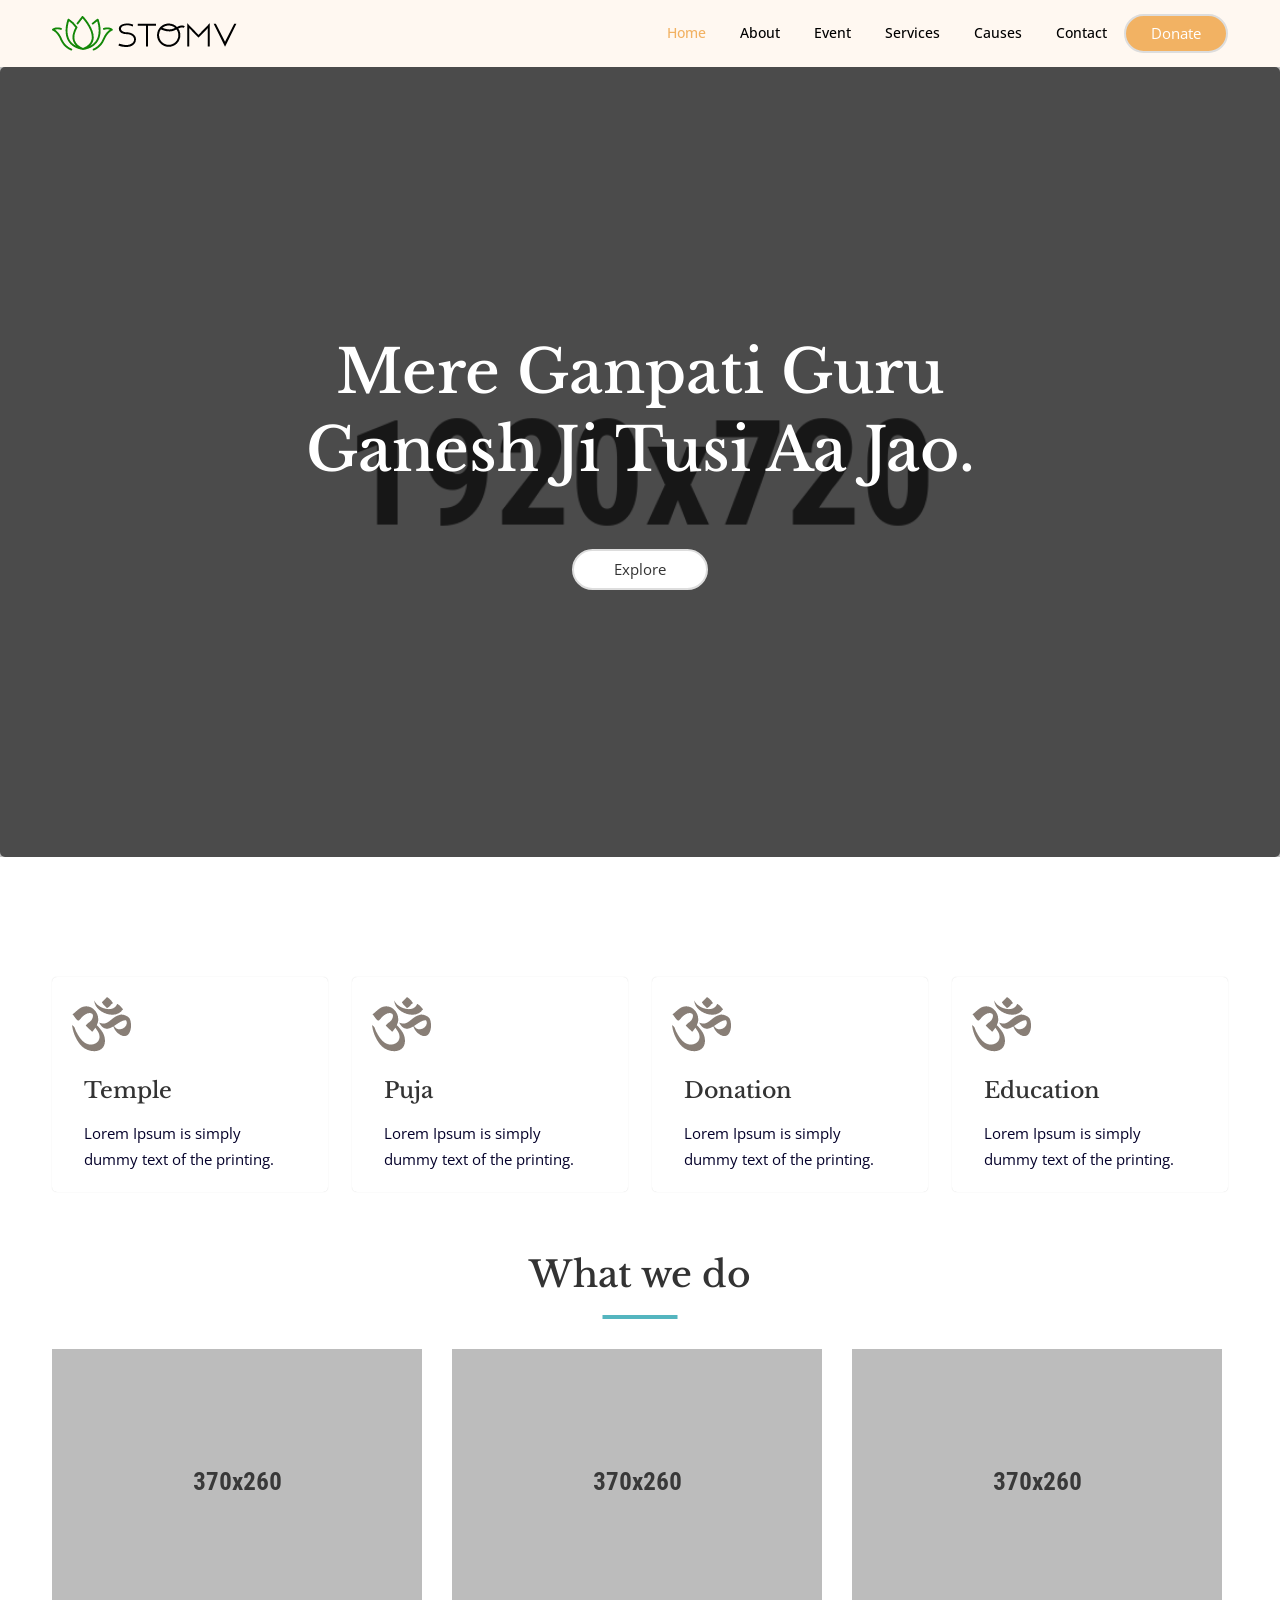
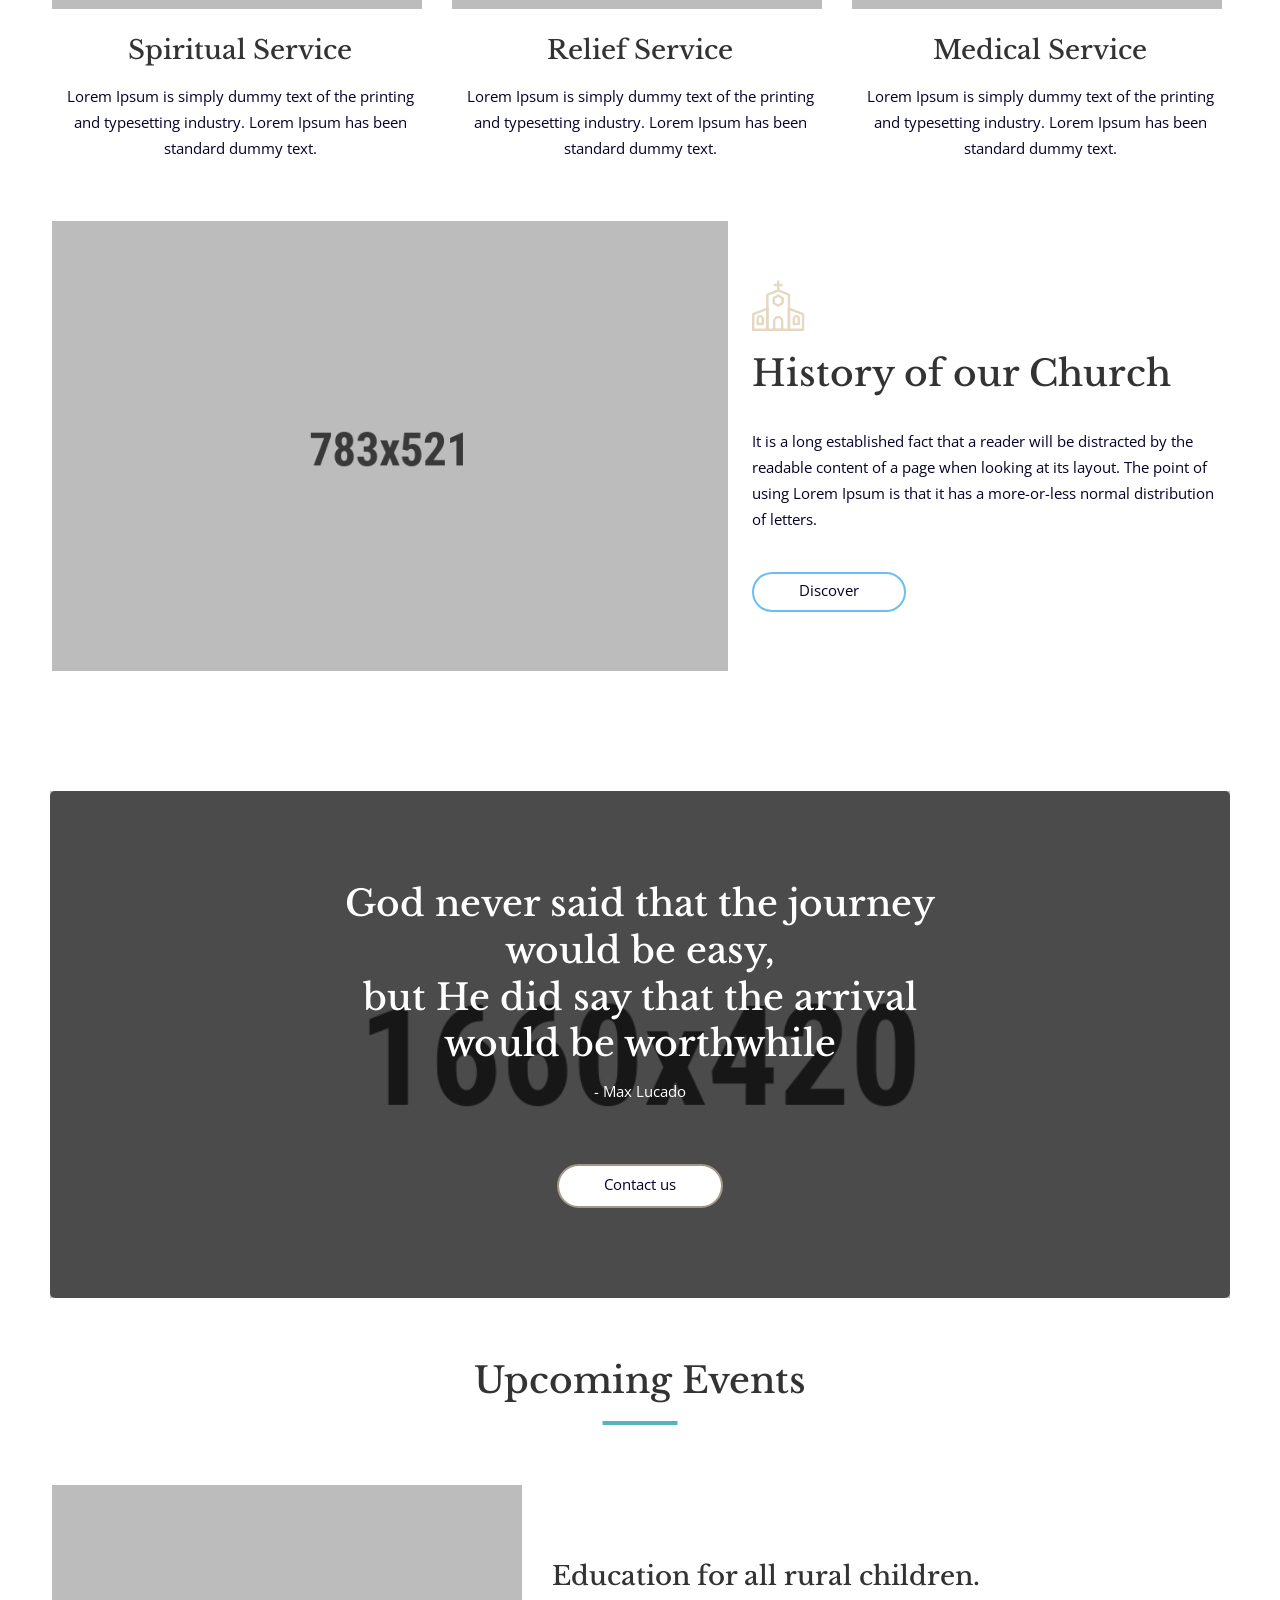
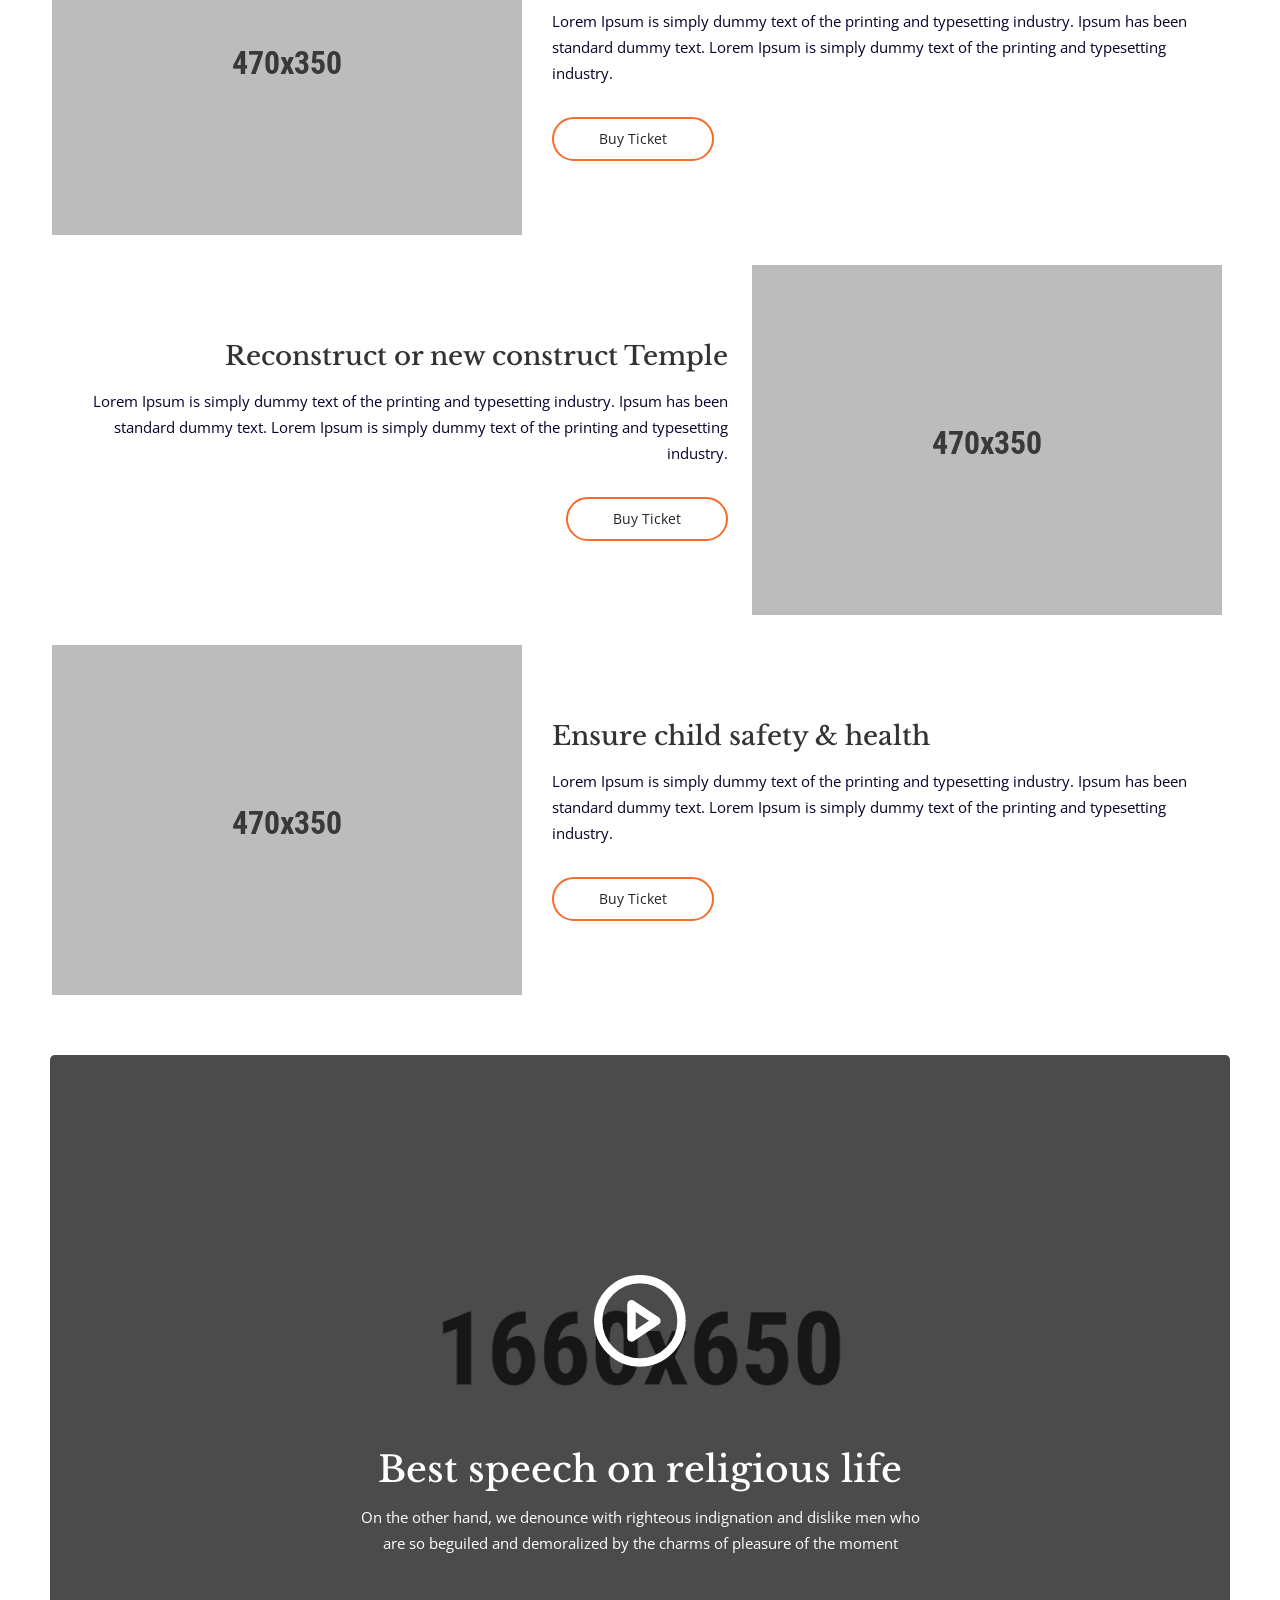
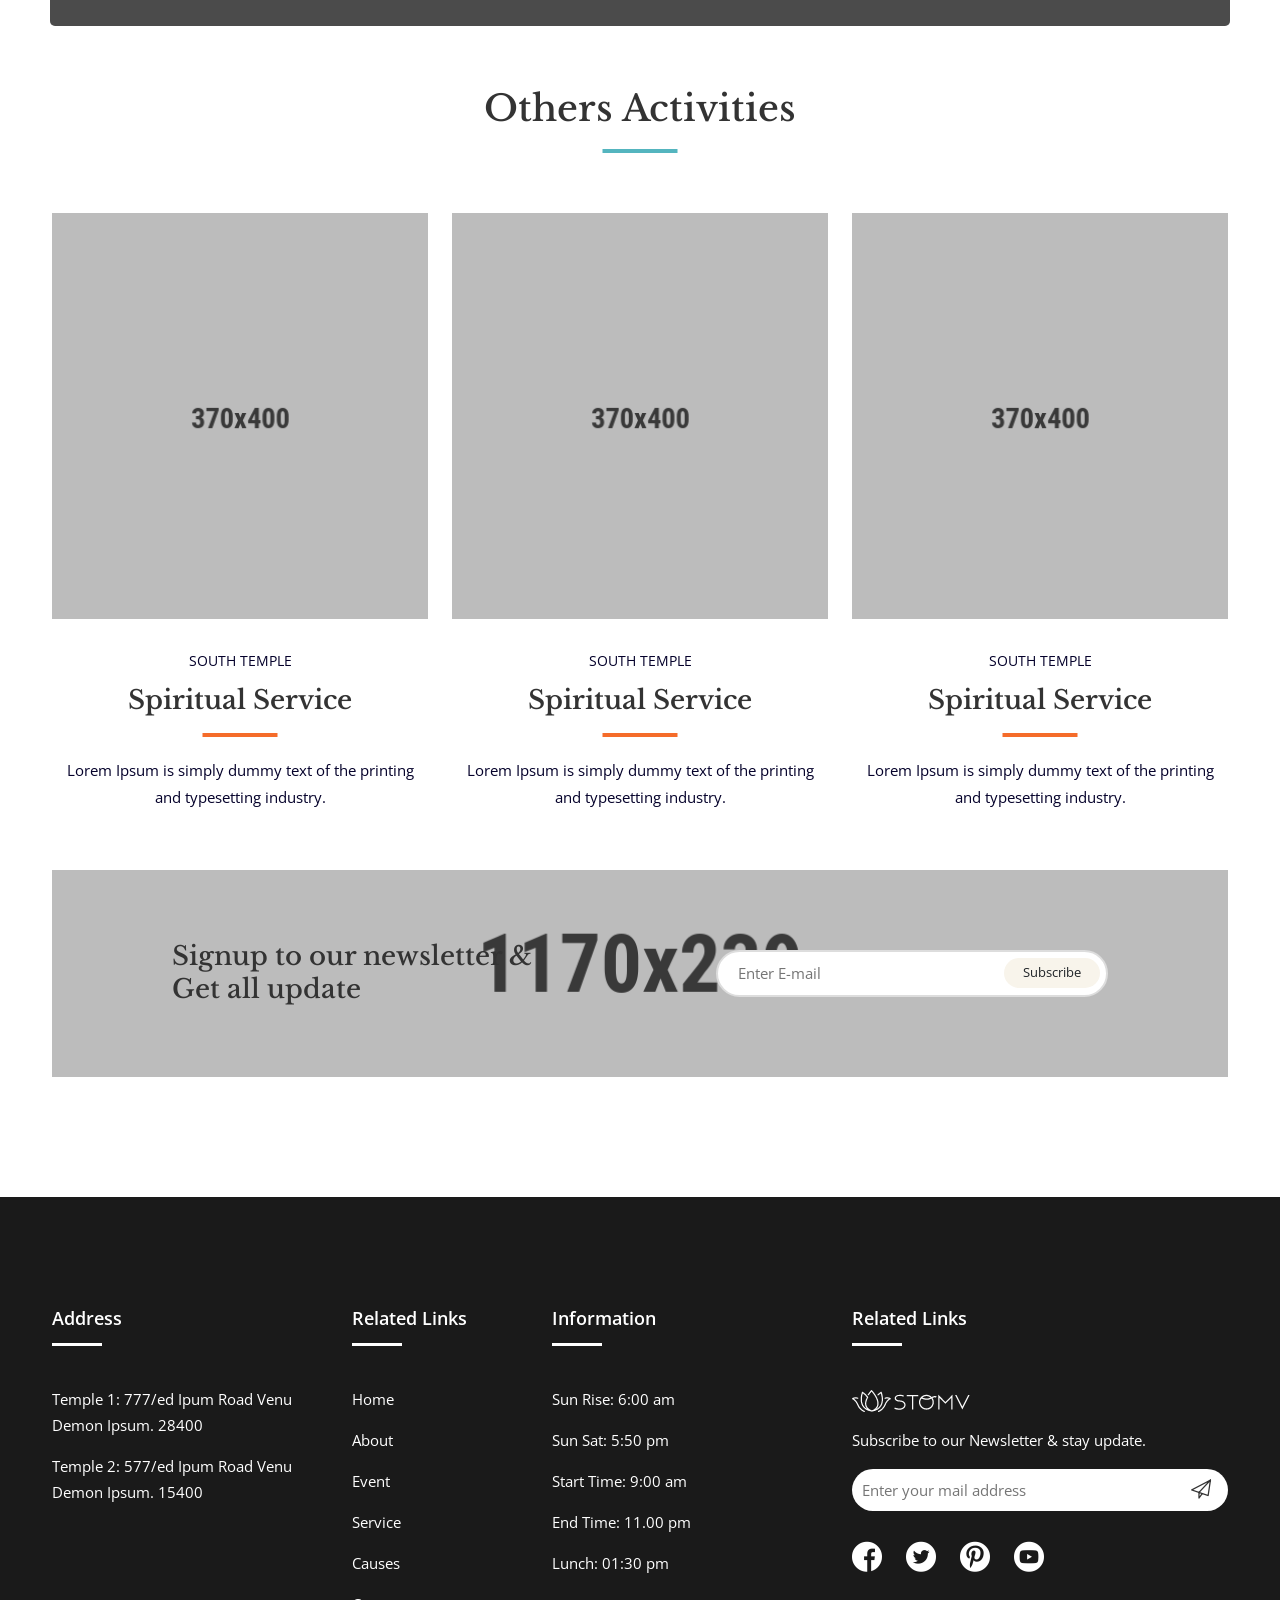
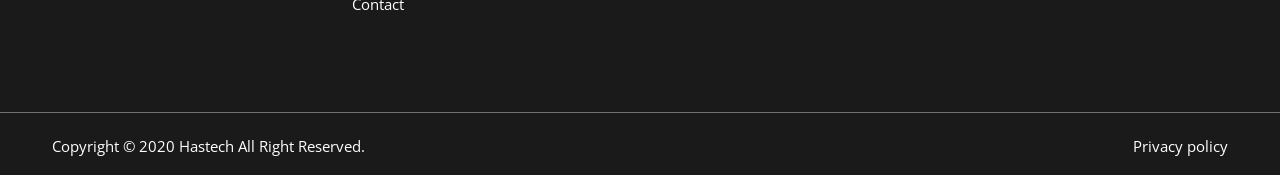
<file: stomve/index-4.html>
<!DOCTYPE html>
<html class="no-js" lang="zxx">

<head>
    <meta charset="utf-8">
    <meta http-equiv="X-UA-Compatible" content="IE=edge">
    <title>Stomv - Religious Temple HTML Template</title>
    <meta name="description" content="">
    <meta name="viewport" content="width=device-width, initial-scale=1">
    <!-- Favicon -->
    <link rel="icon" href="assets/images/favicon.ico">

    <!-- CSS
    ============================================ -->
    <!-- Vendor & Plugins CSS (Please remove the comment from below vendor.min.css & plugins.min.css for better website load performance and remove css files from avobe) -->

    <link rel="stylesheet" href="assets/css/vendor/vendor.min.css">
    <link rel="stylesheet" href="assets/css/plugins/plugins.min.css">

    <!-- Main Style CSS -->
    <link rel="stylesheet" href="assets/css/style.min.css">

</head>

<body>





    <!--====================  header area ====================-->
    <div class="header-area header-area--default">


        <!-- Header Bottom Wrap Start -->
        <header class="header-area header-sticky">
            <div class="container">
                <div class="row">
                    <div class="col-lg-12 d-flex align-items-center">
                        <div class="header__logo">
                            <div class="logo">
                                <a href="index.html"><img src="assets/images/logo/logo.png" alt=""></a>
                            </div>
                        </div>
                        <div class="header-right">
                            <div class="header__navigation menu-style-three d-none d-lg-block">
                                <nav class="navigation-menu">
                                    <ul>
                                        <li class="has-children has-children--multilevel-submenu active">
                                            <a href="#"><span>Home</span></a>
                                            <ul class="submenu">
                                                <li class="active"><a href="index.html"><span>Home One</span></a></li>
                                                <li><a href="index-2.html"><span>Home Two</span></a></li>
                                                <li><a href="index-3.html"><span>Home Three</span></a></li>
                                                <li><a href="index-4.html"><span>Home Four</span></a></li>
                                            </ul>
                                        </li>
                                        <li class="has-children">
                                            <a href="about-us.html"><span>About</span></a>
                                        </li>
                                        <li class="has-children">
                                            <a href="events.html"><span>Event</span></a>
                                        </li>
                                        <li class="has-children has-children--multilevel-submenu">
                                            <a href="service.html"><span>Services</span></a>
                                            <!-- <ul class="submenu">
                                                <li><a href="it-services.html"><span>IT Services</span></a></li>
                                            </ul> -->
                                        </li>
                                        <li class="has-children has-children--multilevel-submenu">
                                            <a href="donation.html"><span>Causes</span></a>
                                            <ul class="submenu">
                                                <li><a href="causes.html"><span>Causes</span></a></li>
                                                <li><a href="gallery.html"><span>Gallery</span></a></li>
                                                <li><a href="mission-and-vision.html"><span>Mission & Vision</span></a></li>
                                                <li><a href="causes-details.html"><span>Causes Details</span></a></li>
                                                <li><a href="events-details.html"><span>Events Details</span></a></li>
                                            </ul>
                                        </li>
                                        <li class="has-children">
                                            <a href="contact-us.html"><span>Contact</span></a>
                                        </li>

                                    </ul>
                                </nav>

                            </div>

                            <div class="header-btn text-end d-none d-sm-block ml-lg-4">
                                <a class="btn-circle btn-default btn" href="#">Donate</a>
                            </div>

                            <!-- mobile menu -->
                            <div class="mobile-navigation-icon d-block d-lg-none" id="mobile-menu-trigger">
                                <i></i>
                            </div>
                        </div>
                    </div>
                </div>
            </div>
        </header>
        <!-- Header Bottom Wrap End -->

    </div>
    <!--====================  End of header area  ====================-->



    <div class="site-wrapper-reveal no-overflow">

        <!-- ======== Hero Area Start ========== -->
        <div class="hero-area hero-style-02 christian-hero-bg-two bg-overlay-black">
            <div class="container">
                <div class="row">
                    <div class="col-lg-12">
                        <div class="hero-content text-center position-relative">
                            <h1 class="text-white">
                                Mere Ganpati Guru <br>
                            Ganesh Ji Tusi Aa Jao.
                        </h1>
                                <div class="ht-btn-area section-space--mt_60">
                                    <a href="#" class="hero-btn">Explore</a>
                                </div>
                        </div>
                    </div>
                </div>
            </div>
        </div>
        <!-- ======== Hero Area End ========== -->


        <!-- ======== Feature Area Start ========== -->
        <div class="feature-area section-space--pt_90">
            <div class="container">
                <div class="row">

                    <div class="col-lg-3 col-md-6">
                        <!-- Single Feature Start -->
                        <div class="single-feature-two">
                            <div class="feature-icon ">
                                <img src="assets/images/icons/church-temple.png" alt="">
                            </div>
                            <div class="feature-content">
                                <h5 class="feature-title">Temple</h5>
                                <p>Lorem Ipsum is simply dummy
                                    text of the printing.</p>
                            </div>
                        </div>
                        <!--// Single Feature End -->
                    </div>

                    <div class="col-lg-3 col-md-6">
                        <!-- Single Feature Start -->
                        <div class="single-feature-two">
                            <div class="feature-icon ">
                                <img src="assets/images/icons/church-temple.png" alt="">
                            </div>
                            <div class="feature-content">
                                <h5 class="feature-title">Puja</h5>
                                <p>Lorem Ipsum is simply dummy
                                    text of the printing.</p>
                            </div>
                        </div>
                        <!--// Single Feature End -->
                    </div>

                    <div class="col-lg-3 col-md-6">
                        <!-- Single Feature Start -->
                        <div class="single-feature-two">
                            <div class="feature-icon ">
                                <img src="assets/images/icons/church-temple.png" alt="">
                            </div>
                            <div class="feature-content">
                                <h5 class="feature-title">Donation</h5>
                                <p>Lorem Ipsum is simply dummy
                                    text of the printing.</p>
                            </div>
                        </div>
                        <!--// Single Feature End -->
                    </div>

                    <div class="col-lg-3 col-md-6">
                        <!-- Single Feature Start -->
                        <div class="single-feature-two">
                            <div class="feature-icon ">
                                <img src="assets/images/icons/church-temple.png" alt="">
                            </div>
                            <div class="feature-content">
                                <h5 class="feature-title">Education</h5>
                                <p>Lorem Ipsum is simply dummy
                                    text of the printing.</p>
                            </div>
                        </div>
                        <!--// Single Feature End -->
                    </div>

                </div>
            </div>
        </div>
        <!-- ======== Feature Area End ========== -->

        <!-- ======== Service Area Start ========== -->
        <div class="service-area section-space--ptb_120">
            <div class="container">
                <div class="row">
                    <div class="col-lg-12">
                        <div class="section-title-wrap text-center">
                            <h3 class="section-title center-style">What we do</h3>
                        </div>
                    </div>
                </div>
                <div class="row">
                    <div class="col-lg-4 col-md-6">
                        <!-- Single Service Start -->
                        <div class="single-service-wrap">
                            <div class="service-image">
                                <img src="assets/images/services/christian-service-01.png" class="img-fluid" alt="Service image">
                            </div>
                            <div class="service-content">
                                <h4 class="service-title">Spiritual Service</h4>
                                <p>Lorem Ipsum is simply dummy text of the printing and typesetting industry. Lorem Ipsum has been standard dummy text.</p>
                            </div>
                        </div>
                        <!--// Single Service End -->
                    </div>
                    <div class="col-lg-4 col-md-6">
                        <!-- Single Service Start -->
                        <div class="single-service-wrap">
                            <div class="service-image">
                                <img src="assets/images/services/christian-service-02.png" class="img-fluid" alt="Service image">
                            </div>
                            <div class="service-content">
                                <h4 class="service-title">Relief Service</h4>
                                <p>Lorem Ipsum is simply dummy text of the printing and typesetting industry. Lorem Ipsum has been standard dummy text.</p>
                            </div>
                        </div>
                        <!--// Single Service End -->
                    </div>
                    <div class="col-lg-4 col-md-6">
                        <!-- Single Service Start -->
                        <div class="single-service-wrap">
                            <div class="service-image">
                                <img src="assets/images/services/christian-service-03.png" class="img-fluid" alt="Service image">
                            </div>
                            <div class="service-content">
                                <h4 class="service-title">Medical Service</h4>
                                <p>Lorem Ipsum is simply dummy text of the printing and typesetting industry. Lorem Ipsum has been standard dummy text.</p>
                            </div>
                        </div>
                        <!--// Single Service End -->
                    </div>
                </div>
            </div>
        </div>
        <!-- ======== Service Area End ========== -->

        <!-- ======== Church About Area Start ========== -->
        <div class="church-about-area section-space--pb_120">
            <div class="container">
                <div class="row align-items-center">
                    <div class="col-lg-7">
                        <div class="about-tai-image  small-mb__30 tablet-mb__30">
                            <img src="assets/images/banners/church-about.png" class="img-fluid" alt="church Images">
                        </div>
                    </div>
                    <div class="col-lg-5">
                        <div class="about-tai-content">
                            <img src="assets/images/icons/church.png" alt="">
                            <div class="section-title-wrap mt-20">
                                <h3 class="section-title-normal mb-30">History of our Church</h3>
                            </div>
                            <p>It is a long established fact that a reader will be distracted by the readable content of a page when looking at its layout. The point of using Lorem Ipsum is that it has a more-or-less normal distribution of letters.</p>
                            <div class="about-us-button mt-40">
                                <a class="about-us-btn" href="#">Discover</a>
                            </div>
                        </div>

                    </div>
                </div>
            </div>
        </div>
        <!-- ======== Church About Area End ========== -->

        <!-- ======== Hindu Video Area Start ========== -->
        <div class="hindu-video-area">
            <div class="container-fluid container-fluid--cp-100">
                <div class="church-testmonial-bg section-space--ptb_90 bg-overlay-black">
                    <div class="row justify-content-center align-items-center">
                        <div class="col-lg-7">
                            <div class="video-content-wrap text-center position-relative">
                                <div class="content">
                                    <h3 class="text-white mb-10">God never said that the journey would be easy, <br>
                                    but He did say that the arrival would be worthwhile</h3>
                                        <p class="text-white"> - Max Lucado</p>
                                        <div class="contact-us-btn section-space--mt_60">
                                            <a class="contact-us-btn-white" href="#">Contact us</a>
                                        </div>
                                </div>
                            </div>
                        </div>
                    </div>
                </div>
            </div>
        </div>
        <!-- ========  Hindu Video Area End ========== -->

        <!-- ======== Events Area Start ========== -->
        <div class="events-area section-space--ptb_120">
            <div class="container">
                <div class="row">
                    <div class="col-lg-12">
                        <div class="section-title-wrap text-center">
                            <h3 class="section-title center-style">Upcoming Events</h3>
                        </div>
                    </div>
                </div>
                <div class="row">

                    <div class="col-lg-12 mt-30">
                        <!-- Single Events Wrap Start -->
                        <div class="single-events-wrap row align-items-center">
                            <div class="col-lg-5">
                                <div class="donation-image">
                                    <img src="assets/images/events/church-events-01.png" class="img-fluid" alt="Donation Image">
                                </div>
                            </div>
                            <div class="col-lg-7">
                                <div class="donation-content ml-lg-5">
                                    <div class="content-title">
                                        <h4 class="mb-15">Education for all rural children.</h4>
                                        <p>Lorem Ipsum is simply dummy text of the printing and typesetting industry.
                                            Ipsum has been standard dummy text. Lorem Ipsum is simply dummy text of the printing and typesetting industry.</p>
                                    </div>
                                    <div class="ticket-button-box mt-30">
                                        <a href="#" class="btn ticket-btn">Buy Ticket</a>
                                    </div>
                                </div>
                            </div>
                        </div>
                        <!--// Single Events Wrap End -->
                    </div>

                    <div class="col-lg-12 mt-30">
                        <!-- Single Events Wrap Start -->
                        <div class="single-events-wrap row align-items-center">

                            <div class="col-lg-7 order-lg-1 order-2">
                                <div class="donation-content mr-lg-5 text-end">
                                    <div class="content-title">
                                        <h4 class="mb-15">Reconstruct or new construct Temple</h4>
                                        <p>Lorem Ipsum is simply dummy text of the printing and typesetting industry.
                                            Ipsum has been standard dummy text. Lorem Ipsum is simply dummy text of the printing and typesetting industry.</p>
                                    </div>
                                    <div class="ticket-button-box mt-30">
                                        <a href="#" class="btn ticket-btn">Buy Ticket</a>
                                    </div>
                                </div>
                            </div>

                            <div class="col-lg-5 order-lg-2 order-1">
                                <div class="donation-image">
                                    <img src="assets/images/events/church-events-02.png" class="img-fluid" alt="Donation Image">
                                </div>
                            </div>

                        </div>
                        <!--// Single Events Wrap End -->
                    </div>

                    <div class="col-lg-12 mt-30">
                        <!-- Single Events Wrap Start -->
                        <div class="single-events-wrap row align-items-center">
                            <div class="col-lg-5">
                                <div class="donation-image">
                                    <img src="assets/images/events/church-events-03.png" class="img-fluid" alt="Donation Image">
                                </div>
                            </div>
                            <div class="col-lg-7">
                                <div class="donation-content ml-lg-5">
                                    <div class="content-title">
                                        <h4 class="mb-15">Ensure child safety & health </h4>
                                        <p>Lorem Ipsum is simply dummy text of the printing and typesetting industry.
                                            Ipsum has been standard dummy text. Lorem Ipsum is simply dummy text of the printing and typesetting industry.</p>
                                    </div>
                                    <div class="ticket-button-box mt-30">
                                        <a href="#" class="btn ticket-btn">Buy Ticket</a>
                                    </div>
                                </div>
                            </div>
                        </div>
                        <!--// Single Events Wrap End -->
                    </div>
                </div>
            </div>
        </div>
        <!-- ======== Events Area End ========== -->

        <!-- ======== Hindu Video Area Start ========== -->
        <div class="hindu-video-area">
            <div class="container-fluid container-fluid--cp-100">
                <div class="church-video-bg hindu-video-section-pb bg-overlay-black border-radius-5">
                    <div class="row justify-content-center">
                        <div class="col-lg-6 ml-auto mr-auto">
                            <div class="video-content-wrap text-center position-relative">
                                <div class="icon">
                                    <a href="https://www.youtube.com/watch?v=d7jAiAYusUg" class="video-link popup-youtube"><img src="assets/images/icons/play-circle.png" alt="Video Icon"></a>
                                </div>
                                <div class="content section-space--mt_80">
                                    <h3 class="text-white mb-10">Best speech on religious life</h3>
                                    <p class="text-white">On the other hand, we denounce with righteous indignation and dislike men who are so
                                        beguiled and demoralized by the charms of pleasure of the moment</p>
                                </div>
                            </div>
                        </div>
                    </div>
                </div>
            </div>
        </div>
        <!-- ======== Hindu Video Area End ========== -->

        <!-- ======== Others Activities Area Start ========== -->
        <div class="others-activities-area section-space--ptb_120">
            <div class="container">
                <div class="row">
                    <div class="col-lg-12">
                        <div class="section-title-wrap text-center">
                            <h3 class="section-title center-style">Others Activities</h3>
                        </div>
                    </div>
                </div>
                <div class="row">
                    <div class="col-lg-4 col-md-6 col-12">
                        <!-- Single Activities Start -->
                        <div class="single-activities-wrap">
                            <a href="#" class="activities-imgaes">
                                <img src="assets/images/activities/christian-activities-01.png" class="img-fluid" alt="">
                            </a>
                            <div class="activities-content text-center">
                                <div class="widget-metadata"><span>South Temple</span></div>
                                <a href="#">
                                    <h4 class="activities-title">Spiritual Service</h4>
                                </a>
                                <p>Lorem Ipsum is simply dummy text of the printing and typesetting industry.</p>
                            </div>
                        </div>
                        <!--// Single Activities End -->
                    </div>
                    <div class="col-lg-4 col-md-6 col-12">
                        <!-- Single Activities Start -->
                        <div class="single-activities-wrap">
                            <a href="#" class="activities-imgaes">
                                <img src="assets/images/activities/christian-activities-02.png" class="img-fluid" alt="">
                            </a>
                            <div class="activities-content text-center">
                                <div class="widget-metadata"><span>South Temple</span></div>
                                <a href="#">
                                    <h4 class="activities-title">Spiritual Service</h4>
                                </a>
                                <p>Lorem Ipsum is simply dummy text of the printing and typesetting industry.</p>
                            </div>
                        </div>
                        <!--// Single Activities End -->
                    </div>
                    <div class="col-lg-4 col-md-6 col-12">
                        <!-- Single Activities Start -->
                        <div class="single-activities-wrap">
                            <a href="#" class="activities-imgaes">
                                <img src="assets/images/activities/christian-activities-03.png" class="img-fluid" alt="">
                            </a>
                            <div class="activities-content text-center">
                                <div class="widget-metadata"><span>South Temple</span></div>
                                <a href="#">
                                    <h4 class="activities-title">Spiritual Service</h4>
                                </a>
                                <p>Lorem Ipsum is simply dummy text of the printing and typesetting industry.</p>
                            </div>
                        </div>
                        <!--// Single Activities End -->
                    </div>
                </div>
            </div>
        </div>
        <!-- ======== Others Activities Area End ========== -->

        <!-- ======== Newsletter Area Start ========== -->
        <div class="newsletter-area section-space--pb_120">
            <div class="container">
                <div class="row">
                    <div class="col-lg-12">
                        <div class="newsletter-box-area newsletter-bg">
                            <div class="newsletter-title">
                                <h4>Signup to our newsletter & <br>
                            Get all update</h4>
                            </div>
                            <form action="#" class="newsletter-input-box">
                                <input type="text" name="email" placeholder="Enter E-mail">
                                <button class="btn subscribe-btn">Subscribe</button>
                            </form>
                        </div>
                    </div>
                </div>
            </div>
        </div>
        <!-- ======== Newsletter  Area End ========== -->

    </div>



    <!--========== Footer Area Start ==========-->
    <footer class="footer-area bg-footer">
        <div class="footer-top section-space--ptb_80 section-pb text-white">
            <div class="container">
                <div class="row">
                    <div class="col-lg-3 col-md-6">
                        <div class="widget-footer mt-30">
                            <div class="footer-title">
                                <h6>Address</h6>
                            </div>
                            <div class="footer-contents">
                                <ul>
                                    <li><span>Temple 1: </span> 777/ed Ipum Road Venu
                                        Demon Ipsum. 28400</li>
                                    <li><span>Temple 2: </span> 577/ed Ipum Road Venu
                                        Demon Ipsum. 15400</li>
                                </ul>
                            </div>
                        </div>
                    </div>
                    <div class="col-lg-2 col-md-6">
                        <div class="widget-footer mt-30">
                            <div class="footer-title">
                                <h6>Related Links</h6>
                            </div>
                            <div class="footer-contents">
                                <ul>
                                    <li><a href="index.html">Home</a></li>
                                    <li><a href="about-us.html">About</a></li>
                                    <li><a href="events.html">Event</a></li>
                                    <li><a href="service.html">Service</a></li>
                                    <li><a href="causes.html">Causes</a></li>
                                    <li><a href="contact-us.html">Contact</a></li>
                                </ul>
                            </div>
                        </div>
                    </div>
                    <div class="col-lg-3 col-md-6">
                        <div class="widget-footer mt-30">
                            <div class="footer-title">
                                <h6>Information</h6>
                            </div>
                            <div class="footer-contents">
                                <ul>
                                    <li>Sun Rise: 6:00 am</li>
                                    <li>Sun Sat: 5:50 pm</li>
                                    <li>Start Time: 9:00 am</li>
                                    <li>End Time: 11.00 pm</li>
                                    <li>Lunch: 01:30 pm</li>
                                </ul>
                            </div>
                        </div>
                    </div>
                    <div class="col-lg-4 col-md-6">
                        <div class="widget-footer mt-30">
                            <div class="footer-title">
                                <h6>Related Links</h6>
                            </div>
                            <div class="footer-logo mb-15">
                                <a href="index.html"><img src="assets/images/logo/footer-logo.png" alt=""></a>
                            </div>
                            <div class="footer-contents">
                                <p> Subscribe to our Newsletter & stay update. </p>
                                <div class="newsletter-box">
                                    <input type="text" placeholder="Enter your mail address">
                                    <button><i class="flaticon-paper-plane"></i></button>
                                </div>

                                <ul class="footer-social-share mt-20">
                                    <li><a href="#"><i class="flaticon-facebook"></i></a></li>
                                    <li><a href="#"><i class="flaticon-twitter"></i></a></li>
                                    <li><a href="#"><i class="flaticon-pinterest-social-logo"></i></a></li>
                                    <li><a href="#"><i class="flaticon-youtube"></i></a></li>
                                </ul>

                            </div>
                        </div>
                    </div>
                </div>
            </div>
        </div>
        <div class="footer-bottom-area">
            <div class="container">
                <div class="row">
                    <div class="col-lg-12">
                        <div class="copy-right-box">
                            <p class="text-white">Copyright &copy; 2020 Hastech <a href="https://hasthemes.com/" target="_blank">All Right Reserved</a>.</p>
                            <p class=" text-white"><a href="#">Privacy policy</a></p>
                        </div>
                    </div>
                </div>
            </div>
        </div>
    </footer>
    <!--==========// Footer Area End ==========-->




    <!--====================  scroll top ====================-->
    <a href="#" class="scroll-top" id="scroll-top">
        <i class="arrow-top flaticon-up-arrow"></i>
        <i class="arrow-bottom flaticon-up-arrow"></i>
    </a>
    <!--====================  End of scroll top  ====================-->


    <!--====================  mobile menu overlay ====================-->
    <div class="mobile-menu-overlay" id="mobile-menu-overlay">
        <div class="mobile-menu-overlay__inner">
            <div class="mobile-menu-overlay__header">
                <div class="container-fluid">
                    <div class="row align-items-center">
                        <div class="col-md-6 col-8">
                            <!-- logo -->
                            <div class="logo">
                                <a href="index.html">
                                    <img src="assets/images/logo/logo.png" class="img-fluid" alt="">
                                </a>
                            </div>
                        </div>
                        <div class="col-md-6 col-4">
                            <!-- mobile menu content -->
                            <div class="mobile-menu-content text-end">
                                <span class="mobile-navigation-close-icon" id="mobile-menu-close-trigger"></span>
                            </div>
                        </div>
                    </div>
                </div>
            </div>
            <div class="mobile-menu-overlay__body">
                <nav class="offcanvas-navigation">
                    <ul>
                        <li class="has-children">
                            <a href="index.html">Home</a>
                            <ul class="sub-menu">
                                <li><a href="index.html"><span>Home 1</span></a></li>
                                <li><a href="index-2.html"><span>Home 2</span></a></li>
                                <li><a href="index-3.html"><span>Home 3</span></a></li>
                                <li><a href="index-4.html"><span>Home 4</span></a></li>
                            </ul>
                        </li>
                        <li class="has-children">
                            <a href="about-us.html">about</a>
                        </li>
                        <li class="has-children">
                            <a href="events.html">Evnets</a>
                        </li>
                        <li class="has-children">
                            <a href="service.html">Services</a>
                        </li>
                        <li class="has-children">
                            <a href="causes.html">Causes</a>
                        </li>
                        <li class="has-children">
                            <a href="javascript:void(0)">Pages</a>
                            <ul class="sub-menu">
                                <li><a href="gallery.html"><span>Gallery</span></a></li>
                                <li><a href="mission-and-vision.html"><span>Mission & Vision</span></a></li>
                                <li><a href="causes-details.html"><span>Causes Details</span></a></li>
                                <li><a href="events-details.html"><span>Events Details</span></a></li>
                            </ul>
                        </li>
                        <li class="has-children">
                            <a href="contact-us.html">Contact</a>
                        </li>
                    </ul>
                </nav>
            </div>
        </div>
    </div>
    <!--====================  End of mobile menu overlay  ====================-->





    <!-- JS
    ============================================ -->

    <!-- Modernizer JS -->
    <script src="assets/js/vendor/modernizr-2.8.3.min.js"></script>

    <!-- jquery JS -->
    <script src="assets/js/vendor/jquery-3.5.1.min.js"></script>
    <script src="assets/js/vendor/jquery-migrate-3.3.0.min.js"></script>

    <!-- Bootstrap JS -->
    <script src="assets/js/vendor/bootstrap.min.js"></script>

    <!-- Plugins JS (Please remove the comment from below plugins.min.js for better website load performance and remove plugin js files from avobe) -->


    <script src="assets/js/plugins/plugins.min.js"></script>


    <!-- Main JS -->
    <script src="assets/js/main.js"></script>


</body>

</html>
</file>
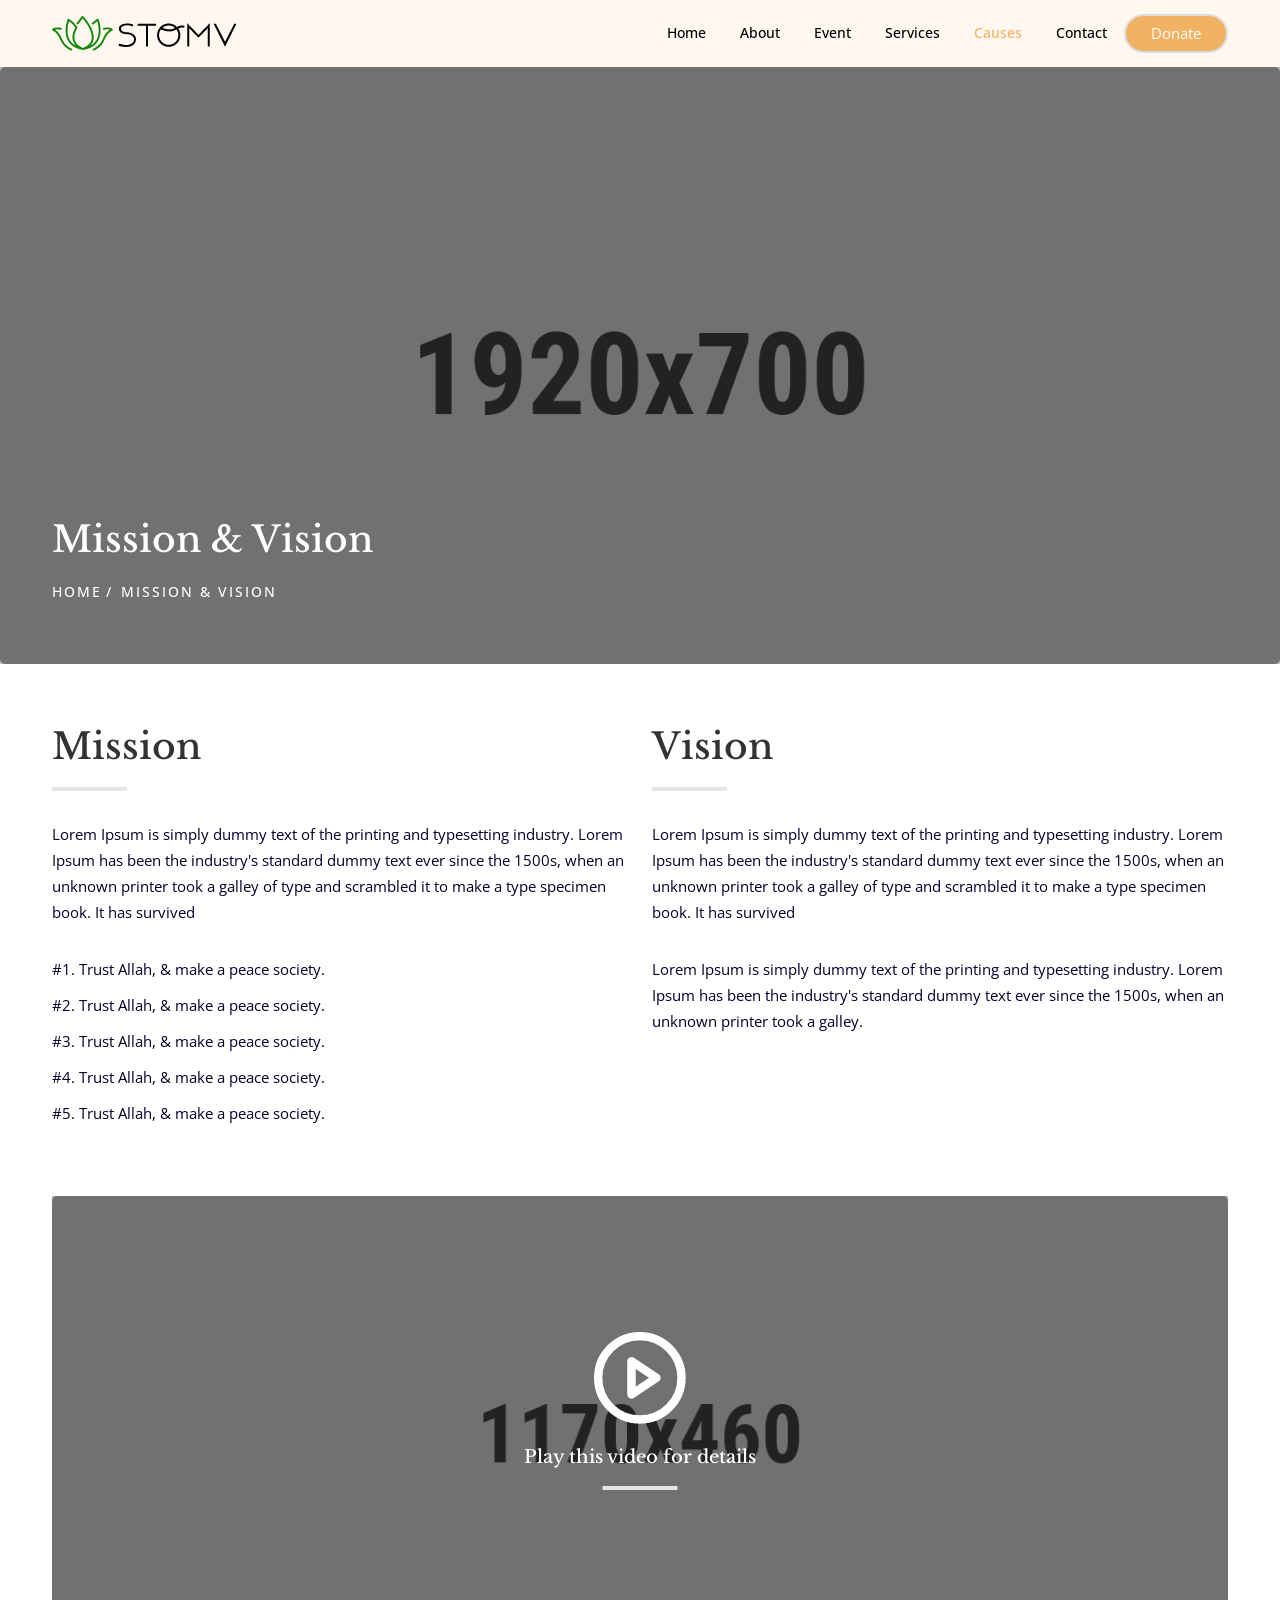
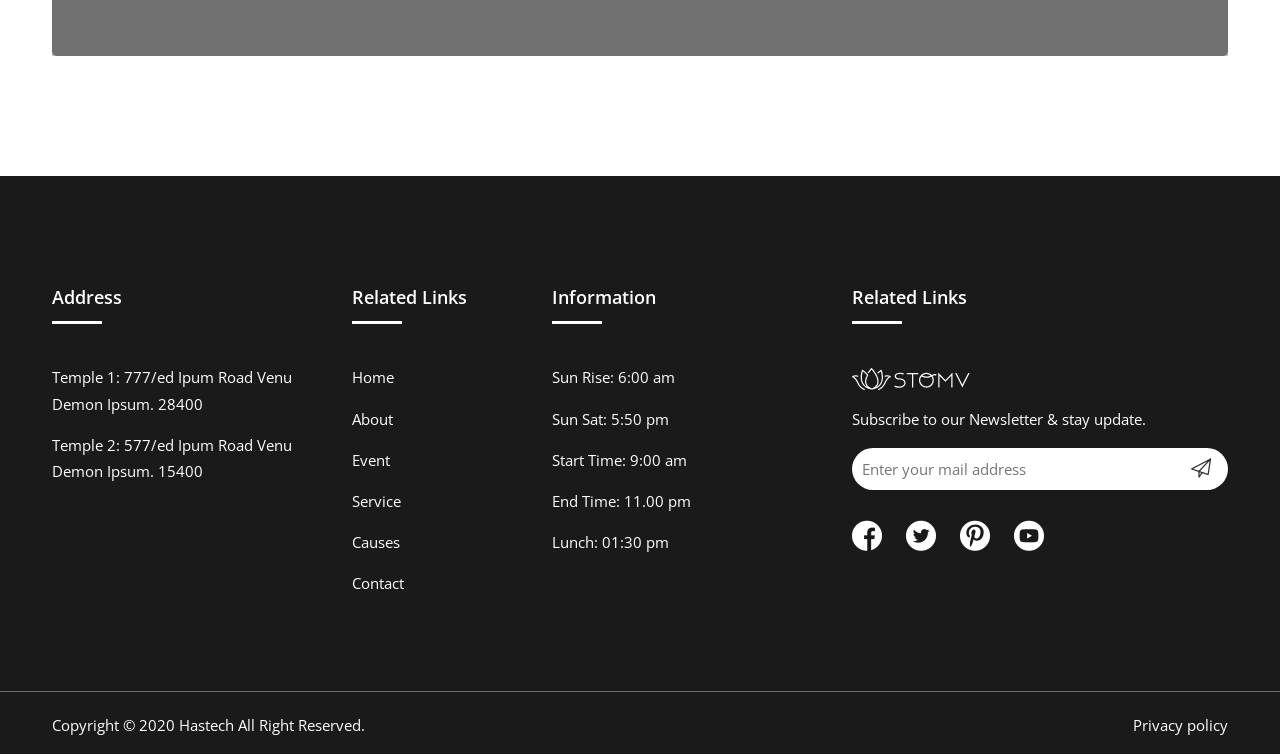
<file: stomve/mission-and-vision.html>
<!DOCTYPE html>
<html class="no-js" lang="zxx">

<head>
    <meta charset="utf-8">
    <meta http-equiv="X-UA-Compatible" content="IE=edge">
    <title>Stomv - Religious Temple HTML Template</title>
    <meta name="description" content="">
    <meta name="viewport" content="width=device-width, initial-scale=1">
    <!-- Favicon -->
    <link rel="icon" href="assets/images/favicon.ico">

    <!-- CSS
    ============================================ -->
    <!-- Vendor & Plugins CSS (Please remove the comment from below vendor.min.css & plugins.min.css for better website load performance and remove css files from avobe) -->

    <link rel="stylesheet" href="assets/css/vendor/vendor.min.css">
    <link rel="stylesheet" href="assets/css/plugins/plugins.min.css">

    <!-- Main Style CSS -->
    <link rel="stylesheet" href="assets/css/style.min.css">

</head>

<body>





    <!--====================  header area ====================-->
    <div class="header-area header-area--default">


        <!-- Header Bottom Wrap Start -->
        <header class="header-area header-sticky">
            <div class="container">
                <div class="row">
                    <div class="col-lg-12 d-flex align-items-center">
                        <div class="header__logo">
                            <div class="logo">
                                <a href="index.html"><img src="assets/images/logo/logo.png" alt=""></a>
                            </div>
                        </div>
                        <div class="header-right">
                            <div class="header__navigation menu-style-three d-none d-lg-block">
                                <nav class="navigation-menu">
                                    <ul>
                                        <li class="has-children has-children--multilevel-submenu active">
                                            <a href="#"><span>Home</span></a>
                                            <ul class="submenu">
                                                <li class="active"><a href="index.html"><span>Home One</span></a></li>
                                                <li><a href="index-2.html"><span>Home Two</span></a></li>
                                                <li><a href="index-3.html"><span>Home Three</span></a></li>
                                                <li><a href="index-4.html"><span>Home Four</span></a></li>
                                            </ul>
                                        </li>
                                        <li class="has-children">
                                            <a href="about-us.html"><span>About</span></a>
                                        </li>
                                        <li class="has-children">
                                            <a href="events.html"><span>Event</span></a>
                                        </li>
                                        <li class="has-children has-children--multilevel-submenu">
                                            <a href="service.html"><span>Services</span></a>
                                            <!-- <ul class="submenu">
                                                <li><a href="it-services.html"><span>IT Services</span></a></li>
                                            </ul> -->
                                        </li>
                                        <li class="has-children has-children--multilevel-submenu">
                                            <a href="donation.html"><span>Causes</span></a>
                                            <ul class="submenu">
                                                <li><a href="causes.html"><span>Causes</span></a></li>
                                                <li><a href="gallery.html"><span>Gallery</span></a></li>
                                                <li><a href="mission-and-vision.html"><span>Mission & Vision</span></a></li>
                                                <li><a href="causes-details.html"><span>Causes Details</span></a></li>
                                                <li><a href="events-details.html"><span>Events Details</span></a></li>
                                            </ul>
                                        </li>
                                        <li class="has-children">
                                            <a href="contact-us.html"><span>Contact</span></a>
                                        </li>

                                    </ul>
                                </nav>

                            </div>

                            <div class="header-btn text-end d-none d-sm-block ml-lg-4">
                                <a class="btn-circle btn-default btn" href="#">Donate</a>
                            </div>

                            <!-- mobile menu -->
                            <div class="mobile-navigation-icon d-block d-lg-none" id="mobile-menu-trigger">
                                <i></i>
                            </div>
                        </div>
                    </div>
                </div>
            </div>
        </header>
        <!-- Header Bottom Wrap End -->

    </div>
    <!--====================  End of header area  ====================-->








    <!-- breadcrumb-area start -->
    <div class="breadcrumb-area-mission bg-overlay-black-4">
        <div class="container">
            <div class="row">
                <div class="col-lg-12 position-relative">
                    <h3 class="breadcrumb-title text-white">Mission & Vision</h3>
                    <!-- breadcrumb-list start -->
                    <ul class="breadcrumb-list">
                        <li class="breadcrumb-item"><a href="index.html">Home</a></li>
                        <li class="breadcrumb-item active">Mission & Vision</li>
                    </ul>
                    <!-- breadcrumb-list end -->
                </div>
            </div>
        </div>
    </div>
    <!-- breadcrumb-area end -->






    <div class="site-wrapper-reveal">


        <div class="mission-and-vision-area section-space--ptb_120">
            <div class="container">
                <div class="row">
                    <div class="col-lg-6">
                        <div class="mission-wrap mr-lg-5">
                            <div class="section-title-wrap text-left">
                                <h3 class="section-title--two  left-style">Mission</h3>
                            </div>

                            <div class="mission-content">
                                <p>Lorem Ipsum is simply dummy text of the printing and typesetting industry. Lorem Ipsum has been the industry's standard dummy text ever since the 1500s, when an unknown printer took a galley of type and scrambled it to make a type specimen book. It has survived</p>
                                <ul class="mt-30 mision-list">
                                    <li>#1. Trust Allah, & make a peace society.</li>
                                    <li>#2. Trust Allah, & make a peace society.</li>
                                    <li>#3. Trust Allah, & make a peace society.</li>
                                    <li>#4. Trust Allah, & make a peace society.</li>
                                    <li>#5. Trust Allah, & make a peace society.</li>
                                </ul>
                            </div>

                        </div>
                    </div>
                    <div class="col-lg-6">
                        <div class="vision-wrap ml-lg-5 tablet-mt__40 small-mt__40 ">
                            <div class="section-title-wrap text-left">
                                <h3 class="section-title--two  left-style">Vision</h3>
                            </div>

                            <div class="mission-content">
                                <p>Lorem Ipsum is simply dummy text of the printing and typesetting industry. Lorem Ipsum has been the industry's standard dummy text ever since the 1500s, when an unknown printer took a galley of type and scrambled it to make a type specimen book. It has survived</p>
                                <p class="mt-30">Lorem Ipsum is simply dummy text of the printing and typesetting industry. Lorem Ipsum has been the industry's standard dummy text ever since the 1500s, when an unknown printer took a galley.</p>
                            </div>

                        </div>
                    </div>
                </div>
            </div>
        </div>

        <!--=========== Video Area Start ==========-->
        <div class="about-video-area section-space--pb_120">
            <div class="container">
                <div class="about-video-box about-video-bg bg-overlay-black-4">
                    <div class="col-lg-6 ml-auto mr-auto">
                        <div class="video-content-wrap text-center position-relative">
                            <div class="icon">
                                <a href="https://www.youtube.com/watch?v=d7jAiAYusUg" class="video-link popup-youtube"><img src="assets/images/icons/play-circle.png" alt="Video Icon"></a>
                            </div>
                            <div class="cont mt-20">
                                <h6 class="section-title--two center-style text-white">Play this video for details</h6>
                            </div>
                        </div>
                    </div>
                </div>
            </div>
        </div>
        <!--=========== Video Area End ==========-->


    </div>



    <!--========== Footer Area Start ==========-->
    <footer class="footer-area bg-footer">
        <div class="footer-top section-space--ptb_80 section-pb text-white">
            <div class="container">
                <div class="row">
                    <div class="col-lg-3 col-md-6">
                        <div class="widget-footer mt-30">
                            <div class="footer-title">
                                <h6>Address</h6>
                            </div>
                            <div class="footer-contents">
                                <ul>
                                    <li><span>Temple 1: </span> 777/ed Ipum Road Venu
                                        Demon Ipsum. 28400</li>
                                    <li><span>Temple 2: </span> 577/ed Ipum Road Venu
                                        Demon Ipsum. 15400</li>
                                </ul>
                            </div>
                        </div>
                    </div>
                    <div class="col-lg-2 col-md-6">
                        <div class="widget-footer mt-30">
                            <div class="footer-title">
                                <h6>Related Links</h6>
                            </div>
                            <div class="footer-contents">
                                <ul>
                                    <li><a href="index.html">Home</a></li>
                                    <li><a href="about-us.html">About</a></li>
                                    <li><a href="events.html">Event</a></li>
                                    <li><a href="service.html">Service</a></li>
                                    <li><a href="causes.html">Causes</a></li>
                                    <li><a href="contact-us.html">Contact</a></li>
                                </ul>
                            </div>
                        </div>
                    </div>
                    <div class="col-lg-3 col-md-6">
                        <div class="widget-footer mt-30">
                            <div class="footer-title">
                                <h6>Information</h6>
                            </div>
                            <div class="footer-contents">
                                <ul>
                                    <li>Sun Rise: 6:00 am</li>
                                    <li>Sun Sat: 5:50 pm</li>
                                    <li>Start Time: 9:00 am</li>
                                    <li>End Time: 11.00 pm</li>
                                    <li>Lunch: 01:30 pm</li>
                                </ul>
                            </div>
                        </div>
                    </div>
                    <div class="col-lg-4 col-md-6">
                        <div class="widget-footer mt-30">
                            <div class="footer-title">
                                <h6>Related Links</h6>
                            </div>
                            <div class="footer-logo mb-15">
                                <a href="index.html"><img src="assets/images/logo/footer-logo.png" alt=""></a>
                            </div>
                            <div class="footer-contents">
                                <p> Subscribe to our Newsletter & stay update. </p>
                                <div class="newsletter-box">
                                    <input type="text" placeholder="Enter your mail address">
                                    <button><i class="flaticon-paper-plane"></i></button>
                                </div>

                                <ul class="footer-social-share mt-20">
                                    <li><a href="#"><i class="flaticon-facebook"></i></a></li>
                                    <li><a href="#"><i class="flaticon-twitter"></i></a></li>
                                    <li><a href="#"><i class="flaticon-pinterest-social-logo"></i></a></li>
                                    <li><a href="#"><i class="flaticon-youtube"></i></a></li>
                                </ul>

                            </div>
                        </div>
                    </div>
                </div>
            </div>
        </div>
        <div class="footer-bottom-area">
            <div class="container">
                <div class="row">
                    <div class="col-lg-12">
                        <div class="copy-right-box">
                            <p class="text-white">Copyright &copy; 2020 Hastech <a href="https://hasthemes.com/" target="_blank">All Right Reserved</a>.</p>
                            <p class=" text-white"><a href="#">Privacy policy</a></p>
                        </div>
                    </div>
                </div>
            </div>
        </div>
    </footer>
    <!--==========// Footer Area End ==========-->





    <!--====================  scroll top ====================-->
    <a href="#" class="scroll-top" id="scroll-top">
        <i class="arrow-top flaticon-up-arrow"></i>
        <i class="arrow-bottom flaticon-up-arrow"></i>
    </a>
    <!--====================  End of scroll top  ====================-->

    <!--====================  mobile menu overlay ====================-->
    <div class="mobile-menu-overlay" id="mobile-menu-overlay">
        <div class="mobile-menu-overlay__inner">
            <div class="mobile-menu-overlay__header">
                <div class="container-fluid">
                    <div class="row align-items-center">
                        <div class="col-md-6 col-8">
                            <!-- logo -->
                            <div class="logo">
                                <a href="index.html">
                                    <img src="assets/images/logo/logo.png" class="img-fluid" alt="">
                                </a>
                            </div>
                        </div>
                        <div class="col-md-6 col-4">
                            <!-- mobile menu content -->
                            <div class="mobile-menu-content text-end">
                                <span class="mobile-navigation-close-icon" id="mobile-menu-close-trigger"></span>
                            </div>
                        </div>
                    </div>
                </div>
            </div>
            <div class="mobile-menu-overlay__body">
                <nav class="offcanvas-navigation">
                    <ul>
                        <li class="has-children">
                            <a href="index.html">Home</a>
                            <ul class="sub-menu">
                                <li><a href="index.html"><span>Home 1</span></a></li>
                                <li><a href="index-2.html"><span>Home 2</span></a></li>
                                <li><a href="index-3.html"><span>Home 3</span></a></li>
                                <li><a href="index-4.html"><span>Home 4</span></a></li>
                            </ul>
                        </li>
                        <li class="has-children">
                            <a href="about-us.html">about</a>
                        </li>
                        <li class="has-children">
                            <a href="events.html">Evnets</a>
                        </li>
                        <li class="has-children">
                            <a href="service.html">Services</a>
                        </li>
                        <li class="has-children">
                            <a href="causes.html">Causes</a>
                        </li>
                        <li class="has-children">
                            <a href="javascript:void(0)">Pages</a>
                            <ul class="sub-menu">
                                <li><a href="gallery.html"><span>Gallery</span></a></li>
                                <li><a href="mission-and-vision.html"><span>Mission & Vision</span></a></li>
                                <li><a href="causes-details.html"><span>Causes Details</span></a></li>
                                <li><a href="events-details.html"><span>Events Details</span></a></li>
                            </ul>
                        </li>
                        <li class="has-children">
                            <a href="contact-us.html">Contact</a>
                        </li>
                    </ul>
                </nav>
            </div>
        </div>
    </div>
    <!--====================  End of mobile menu overlay  ====================-->




    <!-- JS
    ============================================ -->

    <!-- Modernizer JS -->
    <script src="assets/js/vendor/modernizr-2.8.3.min.js"></script>

    <!-- jquery JS -->
    <script src="assets/js/vendor/jquery-3.5.1.min.js"></script>
    <script src="assets/js/vendor/jquery-migrate-3.3.0.min.js"></script>

    <!-- Bootstrap JS -->
    <script src="assets/js/vendor/bootstrap.min.js"></script>

    <!-- Plugins JS (Please remove the comment from below plugins.min.js for better website load performance and remove plugin js files from avobe) -->


    <script src="assets/js/plugins/plugins.min.js"></script>


    <!-- Main JS -->
    <script src="assets/js/main.js"></script>


</body>

</html>
</file>
<file: stomve/assets/css/style.min.css>
@import"https://fonts.googleapis.com/css?family=Libre+Baskerville:400,700|Open+Sans:300,400,600,700,800|Playfair+Display:400,500,600,700,800,900&display=swap";*,*::after,*::before{-webkit-box-sizing:border-box;box-sizing:border-box}html,body{height:100%}body{line-height:1.74;font-size:15px;font-style:normal;font-weight:400;visibility:visible;font-family:"Open Sans",sans-serif;color:#04002a;position:relative;background-color:#fff}.no-overflow{overflow:hidden}h1,h2,h3,h4,h5,h6{color:#333;margin-top:0;margin-bottom:0;line-height:1.3;font-family:"Libre Baskerville",serif}h1{font-size:60px}@media only screen and (min-width: 992px)and (max-width: 1199px){h1{font-size:46px}}@media only screen and (min-width: 768px)and (max-width: 991px){h1{font-size:40px}}@media only screen and (max-width: 767px){h1{font-size:34px}}h2{font-size:45px}@media only screen and (min-width: 992px)and (max-width: 1199px){h2{font-size:36px}}@media only screen and (min-width: 768px)and (max-width: 991px){h2{font-size:36px}}@media only screen and (max-width: 767px){h2{font-size:30px}}h3{font-size:36px}@media only screen and (min-width: 992px)and (max-width: 1199px){h3{font-size:30px}}@media only screen and (min-width: 768px)and (max-width: 991px){h3{font-size:28px}}@media only screen and (max-width: 767px){h3{font-size:25px}}h4{font-size:26px}@media only screen and (min-width: 992px)and (max-width: 1199px){h4{font-size:24px}}@media only screen and (min-width: 768px)and (max-width: 991px){h4{font-size:22px}}@media only screen and (max-width: 767px){h4{font-size:22px}}h5{font-size:22px}@media only screen and (max-width: 767px){h5{font-size:20px}}h6{font-size:18px}p:last-child{margin-bottom:0}a,button{color:inherit;display:inline-block;line-height:inherit;text-decoration:none;cursor:pointer}a,button,img,input,span{-webkit-transition:all .4s cubic-bezier(0.645, 0.045, 0.355, 1);-o-transition:all .4s cubic-bezier(0.645, 0.045, 0.355, 1);transition:all .4s cubic-bezier(0.645, 0.045, 0.355, 1)}*:focus{outline:none !important}a:focus{color:inherit;outline:none;text-decoration:none}.btn.focus,.btn:focus{outline:none;-webkit-box-shadow:none;box-shadow:none}a:hover{text-decoration:none;color:#f2b263}button,input[type=submit]{cursor:pointer}ul{list-style:outside none none;margin:0;padding:0}.mark,mark{padding:0 0;background-color:rgba(0,0,0,0)}.font-weight--bold{font-weight:800}.font-weight--reguler{font-weight:500}.font-weight--normal{font-weight:400}.font-weight--light{font-weight:300}.text-color-primary{color:#f2b263}.text-color-secondary{color:#d2a98e}.text-black{color:#333 !important}.bg-white{background:#fff}.bg-gray{background:#f8f8f8}.bg-gray-2{background:#f6fafe}.bg-gray-3{background:#f6f2ed}.bg-theme-default{background:#f2b263}.theme-bg-secondary{background:#d2a98e}.sub-heading{color:#6d70a6}.black-bg{background:#000}.border-radius-5{border-radius:5px}.text-green{color:#d2a98e}.bg-gradient{background:-webkit-linear-gradient(top, #FFF 0, #F5F5F5 100%)}.text-black{color:#333}.box-shadow-top{-webkit-box-shadow:0 10px 15px rgba(0,0,0,.05);box-shadow:0 10px 15px rgba(0,0,0,.05)}.border{border:1px solid #ededed !important}.border-top{border-top:1px solid #ededed !important}.border-right{border-right:1px solid #ededed !important}.border-bottom{border-bottom:1px solid #ededed !important}.border-left{border-left:1px solid #ededed !important}.border-top-dash{border-top:1px dashed #ddd !important}.border-bottom-dash{border-bottom:1px dashed #ddd !important}.border-top-thick{border-top:2px solid #ededed !important}.border-bottom-thick{border-bottom:2px solid #ededed !important}.border-top-drak{border-top:1px solid rgba(255,255,255,.2) !important}.border-bottom-drak{border-bottom:1px solid rgba(255,255,255,.2) !important}select{padding:3px 20px;height:56px;max-width:100%;width:100%;outline:none;border:1px solid #f8f8f8;border-radius:5px;background:#f8f8f8 url("../images/icons/selector-icon.png") no-repeat center right 20px;background-color:#f8f8f8;-moz-appearance:none;-webkit-appearance:none}select:focus{background:#f8f8f8 url("../images/icons/selector-icon.png") no-repeat center right 20px !important}.fixed-bg{background-size:cover;background-repeat:no-repeat;background-attachment:fixed}.section-title mark{color:#38cb89;padding:0em;background-color:rgba(0,0,0,0)}.section-sub-title{color:#ababab;font-size:14px;letter-spacing:3px;text-transform:uppercase;line-height:1.43;margin-top:-5px}.section-under-heading{font-size:18px;font-weight:500;line-height:1.4;color:#333}.section-under-heading a{color:#f2b263;border-bottom:1px solid #ccc;position:relative}.section-under-heading a::before{content:"";width:0;height:1px;bottom:-1px;position:absolute;left:auto;right:0;z-index:1;-webkit-transition:width .6s cubic-bezier(0.25, 0.8, 0.25, 1) 0s;-o-transition:width .6s cubic-bezier(0.25, 0.8, 0.25, 1) 0s;transition:width .6s cubic-bezier(0.25, 0.8, 0.25, 1) 0s;background:currentColor}.section-under-heading a:hover::before{width:100%;left:0;right:auto}.img-width{width:100%}.title-dec-text{text-align:center;max-width:760px;margin:auto}::-moz-selection{color:#fff;background-color:#f2b263}::selection{color:#fff;background-color:#f2b263}form input:focus::-webkit-input-placeholder{color:rgba(0,0,0,0)}form input:focus::-moz-placeholder{color:rgba(0,0,0,0)}form input:focus:-ms-input-placeholder{color:rgba(0,0,0,0)}form input::-webkit-input-placeholder,form textarea::-webkit-input-placeholder{-webkit-transition:all .4s cubic-bezier(0.645, 0.045, 0.355, 1);transition:all .4s cubic-bezier(0.645, 0.045, 0.355, 1)}form input::-moz-placeholder,form textarea::-moz-placeholder{-moz-transition:all .4s cubic-bezier(0.645, 0.045, 0.355, 1);transition:all .4s cubic-bezier(0.645, 0.045, 0.355, 1)}form input:-ms-input-placeholder,form textarea:-ms-input-placeholder{-ms-transition:all .4s cubic-bezier(0.645, 0.045, 0.355, 1);transition:all .4s cubic-bezier(0.645, 0.045, 0.355, 1)}form input::-ms-input-placeholder,form textarea::-ms-input-placeholder{-ms-transition:all .4s cubic-bezier(0.645, 0.045, 0.355, 1);transition:all .4s cubic-bezier(0.645, 0.045, 0.355, 1)}form input::-webkit-input-placeholder, form textarea::-webkit-input-placeholder{-webkit-transition:all .4s cubic-bezier(0.645, 0.045, 0.355, 1);-o-transition:all .4s cubic-bezier(0.645, 0.045, 0.355, 1);transition:all .4s cubic-bezier(0.645, 0.045, 0.355, 1)}form input::-moz-placeholder, form textarea::-moz-placeholder{-webkit-transition:all .4s cubic-bezier(0.645, 0.045, 0.355, 1);-o-transition:all .4s cubic-bezier(0.645, 0.045, 0.355, 1);-moz-transition:all .4s cubic-bezier(0.645, 0.045, 0.355, 1);transition:all .4s cubic-bezier(0.645, 0.045, 0.355, 1)}form input:-ms-input-placeholder, form textarea:-ms-input-placeholder{-webkit-transition:all .4s cubic-bezier(0.645, 0.045, 0.355, 1);-o-transition:all .4s cubic-bezier(0.645, 0.045, 0.355, 1);-ms-transition:all .4s cubic-bezier(0.645, 0.045, 0.355, 1);transition:all .4s cubic-bezier(0.645, 0.045, 0.355, 1)}form input::-ms-input-placeholder, form textarea::-ms-input-placeholder{-webkit-transition:all .4s cubic-bezier(0.645, 0.045, 0.355, 1);-o-transition:all .4s cubic-bezier(0.645, 0.045, 0.355, 1);-ms-transition:all .4s cubic-bezier(0.645, 0.045, 0.355, 1);transition:all .4s cubic-bezier(0.645, 0.045, 0.355, 1)}form input::placeholder,form textarea::placeholder{-webkit-transition:all .4s cubic-bezier(0.645, 0.045, 0.355, 1);-o-transition:all .4s cubic-bezier(0.645, 0.045, 0.355, 1);transition:all .4s cubic-bezier(0.645, 0.045, 0.355, 1)}input[type=text]:focus,input[type=email]:focus,input[type=url]:focus,input[type=password]:focus,input[type=search]:focus,input[type=number]:focus,input[type=tel]:focus,input[type=range]:focus,input[type=date]:focus,input[type=month]:focus,input[type=week]:focus,input[type=time]:focus,input[type=datetime]:focus,input[type=datetime-local]:focus,input[type=color]:focus,textarea:focus,select:focus,select:focus,textarea:focus{color:#f2b263;border-color:#f2b263}input[type=checkbox]{position:relative;background:0 0;border-width:0;-webkit-box-shadow:none;box-shadow:none;margin:0 10px 0 3px;cursor:pointer}.swiper-pagination{position:static;display:block;line-height:1}.swiper-pagination--vertical{position:absolute;top:50%;-webkit-transform:translateY(-50%);-ms-transform:translateY(-50%);transform:translateY(-50%);right:50px;bottom:auto;left:auto}.swiper-pagination--vertical .swiper-pagination-bullet{display:block;margin-bottom:10px;line-height:1;margin-right:0}.swiper-pagination--vertical .swiper-pagination-bullet:last-child{margin-bottom:0}.swiper-pagination .swiper-pagination-bullet{width:10px;height:10px;border:0;border-radius:0;background:rgba(0,0,0,0);opacity:1;position:relative;outline:none;margin-right:20px}.swiper-pagination .swiper-pagination-bullet:last-child{margin-right:0}.swiper-pagination .swiper-pagination-bullet:before{content:"";position:absolute;top:50%;left:50%;-webkit-transform:translate(-50%, -50%);-ms-transform:translate(-50%, -50%);transform:translate(-50%, -50%);border-radius:100%;width:8px;height:8px;background:#d8d8d8;z-index:1;-webkit-transition:all .4s cubic-bezier(0.645, 0.045, 0.355, 1);-o-transition:all .4s cubic-bezier(0.645, 0.045, 0.355, 1);transition:all .4s cubic-bezier(0.645, 0.045, 0.355, 1)}.swiper-pagination .swiper-pagination-bullet:hover:before{width:12px;height:12px;opacity:1;background:#f2b263}.swiper-pagination .swiper-pagination-bullet-active:before{width:12px;height:12px;opacity:1;background:#f2b263}.site-wrapper-reveal{background-color:#fff}.swiper-pagination.swiper-pagination-white .swiper-pagination-bullet{margin:8px}.swiper-pagination.swiper-pagination-white .swiper-pagination-bullet:hover:before{width:12px;height:12px;opacity:1;background:#fff}.swiper-pagination.swiper-pagination-white .swiper-pagination-bullet-active::before{opacity:1;background:#fff;width:16px;height:16px;-webkit-box-shadow:0 0 9px #ededed;box-shadow:0 0 9px #ededed}.swiper-nav-button{-webkit-transition:all .3s cubic-bezier(0.645, 0.045, 0.355, 1),visibility .1s linear 2s,opacity .1s linear 2s;-o-transition:all .3s cubic-bezier(0.645, 0.045, 0.355, 1),visibility .1s linear 2s,opacity .1s linear 2s;transition:all .3s cubic-bezier(0.645, 0.045, 0.355, 1),visibility .1s linear 2s,opacity .1s linear 2s;background-image:none;text-align:center;-webkit-user-select:none;-moz-user-select:none;-ms-user-select:none;user-select:none;outline:none;width:48px;height:48px;font-size:24px;color:#6d70a6;border:0;border-radius:50%;-webkit-box-shadow:0 0 5px rgba(0,0,0,.01);box-shadow:0 0 5px rgba(0,0,0,.01);opacity:0;visibility:hidden;-webkit-transform:translate(0, -50%);-ms-transform:translate(0, -50%);transform:translate(0, -50%);margin:0;top:50%}.swiper-nav-button::before{content:"";position:absolute;top:0;left:0;bottom:0;right:0;border-radius:inherit;color:#fff;background:#fff}.swiper-nav-button:hover{color:#fff}.swiper-nav-button:hover::before{color:#fff;background:#f2b263}.swiper-container{-webkit-transition:all .3s cubic-bezier(0.645, 0.045, 0.355, 1);-o-transition:all .3s cubic-bezier(0.645, 0.045, 0.355, 1);transition:all .3s cubic-bezier(0.645, 0.045, 0.355, 1)}.swiper-container:hover .swiper-nav-button{opacity:1;visibility:visible}.swiper-nav-button i{position:absolute;top:50%;left:50%;-webkit-transform:translate(-50%, -50%);-ms-transform:translate(-50%, -50%);transform:translate(-50%, -50%)}.swiper-nav-button i::before{-moz-osx-font-smoothing:grayscale;-webkit-font-smoothing:antialiased;display:inline-block;font-style:normal;font-variant:normal;text-rendering:auto;line-height:1;font-weight:300;content:""}.swiper-nav-prev i::before{content:""}.swiper-button-next i::before{content:""}.swiper-wrapper{-webkit-transition-timing-function:linear !important;-o-transition-timing-function:linear !important;transition-timing-function:linear !important}.single-element-wrap ul li{margin-bottom:15px}.single-element-wrap ul li:last-child{margin-bottom:0}.breadcrumb-area{background-repeat:no-repeat;background-position:center center;border-bottom-width:0px;padding-top:136px;padding-bottom:131px;background-size:cover;background-image:url(../images/bg/breadcrumb-01.png)}@media only screen and (max-width: 767px),only screen and (min-width: 768px)and (max-width: 991px),only screen and (min-width: 992px)and (max-width: 1199px){.breadcrumb-area{padding-top:80px;padding-bottom:80px}}.breadcrumb-area--bg-two{background-image:url(../images/bg/breadcrumb-03.png)}.bg-overlay-black-4{position:relative}.bg-overlay-black-4::before{position:absolute;left:0;top:0;height:100%;width:100%;background:rgba(0,0,0,.4);content:"";border-radius:5px}.breadcrumb-item+.breadcrumb-item::before{display:inline-block;padding-right:.5rem;color:#fff;content:"/"}.breadcrumb-list{margin-top:15px}.breadcrumb-list li{display:inline-block;font-size:14px;font-weight:500;letter-spacing:2px;line-height:1.58;text-transform:uppercase;color:#fff}.breadcrumb-list li a{position:relative}.breadcrumb-list li a::after{content:"";width:0;height:1px;bottom:0;position:absolute;left:auto;right:0;z-index:-1;-webkit-transition:width .6s cubic-bezier(0.25, 0.8, 0.25, 1) 0s;-o-transition:width .6s cubic-bezier(0.25, 0.8, 0.25, 1) 0s;transition:width .6s cubic-bezier(0.25, 0.8, 0.25, 1) 0s;background:currentColor}.breadcrumb-list li a:hover::after{width:100%;left:0;right:auto;z-index:0}.breadcrumb-list li.active{color:#fff}.breadcrumb-area--bg-two{background-repeat:no-repeat;background-position:center center;border-bottom-width:0px;padding-top:136px;padding-bottom:131px;background-size:cover}@media only screen and (max-width: 767px),only screen and (min-width: 768px)and (max-width: 991px),only screen and (min-width: 992px)and (max-width: 1199px){.breadcrumb-area--bg-two{padding-top:80px;padding-bottom:80px;background-image:url(../images/bg/breadcrumb-03.png)}}.breadcrumb-area-mission{background-repeat:no-repeat;background-position:center center;border-bottom-width:0px;padding-top:450px;padding-bottom:60px;background-size:cover;background-image:url(../images/bg/breadcrumb-02.png)}@media only screen and (max-width: 767px),only screen and (min-width: 768px)and (max-width: 991px),only screen and (min-width: 992px)and (max-width: 1199px){.breadcrumb-area-mission{padding-top:80px;padding-bottom:80px}}.page-pagination li{display:inline-block}.page-pagination li a{font-weight:500;padding:0 10px;display:block;text-align:center;line-height:41px;min-width:41px;height:41px;text-transform:uppercase;color:#ababab;letter-spacing:2px;border-radius:5px}.page-pagination li a.current{background:#f6f5f9;color:#f2b263}.page-pagination li a:hover{color:#f2b263}.preloader-active{position:fixed;top:0;left:0;overflow:hidden;height:100vh;width:100vw;z-index:99999}.preloader-active .preloader-area-wrap{background-color:#fff;position:absolute;left:0;display:block;top:0;height:100%;width:100%;z-index:999999}.preloader-active .preloader-area-wrap .spinner div{background-color:#f2b263;border-radius:50%;width:20px;height:20px;margin-right:15px;-webkit-animation:sk-bouncedelay 1.4s infinite ease-in-out both;animation:sk-bouncedelay 1.4s infinite ease-in-out both}.preloader-active .preloader-area-wrap .spinner div.bounce1{-webkit-animation-delay:-0.32s;animation-delay:-0.32s}.preloader-active .preloader-area-wrap .spinner div.bounce2{-webkit-animation-delay:-0.16s;animation-delay:-0.16s}@-webkit-keyframes sk-bouncedelay{0%,80%,100%{-webkit-transform:scale(0);transform:scale(0)}40%{-webkit-transform:scale(1);transform:scale(1)}}@keyframes sk-bouncedelay{0%,80%,100%{-webkit-transform:scale(0);transform:scale(0)}40%{-webkit-transform:scale(1);transform:scale(1)}}.preloader-area-wrap{display:none}.open_tm_preloader{position:fixed;background-color:rgba(0,0,0,0);z-index:9999;height:100%;width:100%;-webkit-transition:.2s all ease;-o-transition:.2s all ease;transition:.2s all ease;-webkit-transition-delay:.5s;-o-transition-delay:.5s;transition-delay:.5s}.open_tm_preloader.loaded{opacity:0;visibility:hidden}.open_tm_preloader.loaded:before,.open_tm_preloader.loaded:after{width:0%}.open_tm_preloader:before,.open_tm_preloader:after{content:"";position:absolute;height:100%;width:50%;background-color:#fff;-webkit-transition:all .5s ease-in-out;-o-transition:all .5s ease-in-out;transition:all .5s ease-in-out}.open_tm_preloader:before{top:0;left:0}.open_tm_preloader:after{bottom:0;right:0}.scroll-top{position:fixed;right:30px;bottom:-60px;z-index:999;-webkit-box-shadow:0 30px 50px rgba(0,0,0,.03);box-shadow:0 30px 50px rgba(0,0,0,.03);display:block;padding:0;width:60px;height:60px;border-radius:50%;text-align:center;font-size:25px;line-height:60px;cursor:pointer;opacity:0;visibility:hidden;background-color:#f2b263;background-size:200% auto;background-position:left center;color:#fff;-webkit-transition:all .5s cubic-bezier(0.645, 0.045, 0.355, 1);-o-transition:all .5s cubic-bezier(0.645, 0.045, 0.355, 1);transition:all .5s cubic-bezier(0.645, 0.045, 0.355, 1);overflow:hidden}@media only screen and (max-width: 479px){.scroll-top{width:50px;height:50px;line-height:50px;font-size:20px}}.scroll-top.show{visibility:visible;opacity:1;bottom:60px}.scroll-top i{position:absolute;top:50%;left:50%;color:#fff;-webkit-transition:all .4s cubic-bezier(0.645, 0.045, 0.355, 1);-o-transition:all .4s cubic-bezier(0.645, 0.045, 0.355, 1);transition:all .4s cubic-bezier(0.645, 0.045, 0.355, 1)}.scroll-top .arrow-top{-webkit-transform:translate(-50%, -50%);-ms-transform:translate(-50%, -50%);transform:translate(-50%, -50%)}.scroll-top .arrow-bottom{-webkit-transform:translate(-50%, 80px);-ms-transform:translate(-50%, 80px);transform:translate(-50%, 80px)}.scroll-top:hover{background-position:right center}.scroll-top:hover .arrow-top{-webkit-transform:translate(-50%, -80px);-ms-transform:translate(-50%, -80px);transform:translate(-50%, -80px)}.scroll-top:hover .arrow-bottom{-webkit-transform:translate(-50%, -50%);-ms-transform:translate(-50%, -50%);transform:translate(-50%, -50%)}.section-title{margin-bottom:30px;padding-bottom:20px;position:relative;display:inline-block}.section-title::after{position:absolute;bottom:0;content:"";height:4px;width:75px;background:#54b5bf}.section-title.center-style::after{left:50%;-webkit-transform:translateX(-50%);-ms-transform:translateX(-50%);transform:translateX(-50%)}.section-title.left-style::after{left:0%;-webkit-transform:translateX(0%);-ms-transform:translateX(0%);transform:translateX(0%)}.section-title-muslim{margin-bottom:30px;position:relative}.section-title-muslim::after{content:url("../images/icons/muslim-title.png")}.section-title--two{margin-bottom:30px;padding-bottom:20px;position:relative;display:inline-block}.section-title--two::after{position:absolute;bottom:0;content:"";height:4px;width:75px;background:#e5e5e5}.section-title--two.center-style::after{left:50%;-webkit-transform:translateX(-50%);-ms-transform:translateX(-50%);transform:translateX(-50%)}.section-title--two.left-style::after{left:0%;-webkit-transform:translateX(0%);-ms-transform:translateX(0%);transform:translateX(0%)}.section-space--ptb_120{padding-top:60px;padding-bottom:60px}@media only screen and (min-width: 768px)and (max-width: 991px){.section-space--ptb_120{padding-top:40px;padding-bottom:40px}}@media only screen and (max-width: 767px){.section-space--ptb_120{padding-top:60px;padding-bottom:60px}}.section-space--pt_120{padding-top:120px}@media only screen and (min-width: 768px)and (max-width: 991px){.section-space--pt_120{padding-top:80px}}@media only screen and (max-width: 767px){.section-space--pt_120{padding-top:60px}}.section-space--pb_120{padding-bottom:120px}@media only screen and (min-width: 768px)and (max-width: 991px){.section-space--pb_120{padding-bottom:80px}}@media only screen and (max-width: 767px){.section-space--pb_120{padding-bottom:60px}}.section-space--ptb_100{padding-top:100px;padding-bottom:100px}@media only screen and (min-width: 768px)and (max-width: 991px){.section-space--ptb_100{padding-top:80px;padding-bottom:80px}}@media only screen and (max-width: 767px){.section-space--ptb_100{padding-top:60px;padding-bottom:60px}}.section-space--pt_100{padding-top:100px}@media only screen and (min-width: 768px)and (max-width: 991px){.section-space--pt_100{padding-top:80px}}@media only screen and (max-width: 767px){.section-space--pt_100{padding-top:60px}}.section-space--pb_100{padding-bottom:100px}@media only screen and (min-width: 768px)and (max-width: 991px){.section-space--pb_100{padding-bottom:80px}}@media only screen and (max-width: 767px){.section-space--pb_100{padding-bottom:60px}}.section-space--ptb_90{padding-top:90px;padding-bottom:90px}@media only screen and (min-width: 768px)and (max-width: 991px){.section-space--ptb_90{padding-top:60px;padding-bottom:60px}}@media only screen and (max-width: 767px){.section-space--ptb_90{padding-top:40px;padding-bottom:40px}}.section-space--pt_90{padding-top:90px}@media only screen and (min-width: 768px)and (max-width: 991px){.section-space--pt_90{padding-top:60px}}@media only screen and (max-width: 767px){.section-space--pt_90{padding-top:40px}}.section-space--pb_90{padding-bottom:90px}@media only screen and (min-width: 768px)and (max-width: 991px){.section-space--pb_90{padding-bottom:60px}}@media only screen and (max-width: 767px){.section-space--pb_90{padding-bottom:40px}}.section-space--ptb_80{padding-top:80px;padding-bottom:80px}@media only screen and (min-width: 768px)and (max-width: 991px){.section-space--ptb_80{padding-top:60px;padding-bottom:60px}}@media only screen and (max-width: 767px){.section-space--ptb_80{padding-top:40px;padding-bottom:40px}}.section-space--pt_80{padding-top:80px}@media only screen and (min-width: 768px)and (max-width: 991px){.section-space--pt_80{padding-top:60px}}@media only screen and (max-width: 767px){.section-space--pt_80{padding-top:40px}}.section-space--pb_80{padding-bottom:90px}@media only screen and (min-width: 768px)and (max-width: 991px){.section-space--pb_80{padding-bottom:60px}}@media only screen and (max-width: 767px){.section-space--pb_80{padding-bottom:40px}}.section-space--ptb_70{padding-top:70px;padding-bottom:70px}@media only screen and (min-width: 768px)and (max-width: 991px){.section-space--ptb_70{padding-top:40px;padding-bottom:40px}}@media only screen and (max-width: 767px){.section-space--ptb_70{padding-top:30px;padding-bottom:30px}}.section-space--pt_70{padding-top:70px}@media only screen and (min-width: 768px)and (max-width: 991px){.section-space--pt_70{padding-top:40px}}@media only screen and (max-width: 767px){.section-space--pt_70{padding-top:30px}}.section-space--pb_70{padding-bottom:70px}@media only screen and (min-width: 768px)and (max-width: 991px){.section-space--pb_70{padding-bottom:40px}}@media only screen and (max-width: 767px){.section-space--pb_70{padding-bottom:30px}}.section-space--ptb_60{padding-top:60px;padding-bottom:60px}@media only screen and (min-width: 768px)and (max-width: 991px){.section-space--ptb_60{padding-top:60px;padding-bottom:60px}}@media only screen and (max-width: 767px){.section-space--ptb_60{padding-top:60px;padding-bottom:60px}}.section-space--pt_60{padding-top:60px}@media only screen and (min-width: 768px)and (max-width: 991px){.section-space--pt_60{padding-top:60px}}@media only screen and (max-width: 767px){.section-space--pt_60{padding-top:60px}}.section-space--pb_60{padding-bottom:60px}@media only screen and (min-width: 768px)and (max-width: 991px){.section-space--pb_60{padding-bottom:60px}}@media only screen and (max-width: 767px){.section-space--pb_60{padding-bottom:60px}}.section-space--pt_40{padding-top:40px}@media only screen and (min-width: 768px)and (max-width: 991px){.section-space--pt_40{padding-top:30px}}@media only screen and (max-width: 767px){.section-space--pt_40{padding-top:30px}}.section-space--pb_40{padding-bottom:40px}@media only screen and (min-width: 768px)and (max-width: 991px){.section-space--pb_40{padding-bottom:30px}}@media only screen and (max-width: 767px){.section-space--pb_40{padding-bottom:30px}}.section-space--ptb_30{padding-top:30px;padding-bottom:30px}.section-space--pt_30{padding-top:30px}.section-space--pb_30{padding-bottom:30px}.section-space--mt_15{margin-top:15px}.section-space--mt_20{margin-top:20px}.section-space--mt_30{margin-top:30px}.section-space--mt_40{margin-top:40px}.section-space--mt_50{margin-top:50px}@media only screen and (min-width: 768px)and (max-width: 991px){.section-space--mt_50{margin-top:40px}}@media only screen and (max-width: 767px){.section-space--mt_50{margin-top:30px}}.section-space--mt_60{margin-top:60px}@media only screen and (min-width: 768px)and (max-width: 991px){.section-space--mt_60{margin-top:50px}}@media only screen and (max-width: 767px){.section-space--mt_60{margin-top:30px}}.section-space--mt_70{margin-top:70px}@media only screen and (min-width: 768px)and (max-width: 991px){.section-space--mt_70{margin-top:50px}}@media only screen and (max-width: 767px){.section-space--mt_70{margin-top:30px}}.section-space--mt_80{margin-top:80px}@media only screen and (min-width: 768px)and (max-width: 991px){.section-space--mt_80{margin-top:50px}}@media only screen and (max-width: 767px){.section-space--mt_80{margin-top:30px}}.section-space--mt_100{margin-top:100px}@media only screen and (min-width: 768px)and (max-width: 991px){.section-space--mt_100{margin-top:80px}}@media only screen and (max-width: 767px){.section-space--mt_100{margin-top:60px}}.section-space--mt_120{margin-top:120px}@media only screen and (min-width: 768px)and (max-width: 991px){.section-space--mt_120{margin-top:80px}}@media only screen and (max-width: 767px){.section-space--mt_120{margin-top:60px}}.section-space--mb_15{margin-bottom:15px}.section-space--mb_20{margin-bottom:20px}.section-space--mb_30{margin-bottom:30px}.section-space--mb_40{margin-bottom:40px}@media only screen and (max-width: 767px){.section-space--mb_40{margin-bottom:30px}}.section-space--mb_50{margin-bottom:50px}@media only screen and (min-width: 768px)and (max-width: 991px){.section-space--mb_50{margin-bottom:40px}}@media only screen and (max-width: 767px){.section-space--mb_50{margin-bottom:30px}}.section-space--mb_60{margin-bottom:60px}@media only screen and (min-width: 768px)and (max-width: 991px){.section-space--mb_60{margin-bottom:50px}}@media only screen and (max-width: 767px){.section-space--mb_60{margin-bottom:30px}}.section-space--mb_100{margin-bottom:100px}@media only screen and (min-width: 768px)and (max-width: 991px){.section-space--mb_100{margin-bottom:80px}}@media only screen and (max-width: 767px){.section-space--mb_100{margin-bottom:60px}}.section-space--mb_120{margin-bottom:120px}@media only screen and (min-width: 768px)and (max-width: 991px){.section-space--mb_120{margin-bottom:80px}}@media only screen and (max-width: 767px){.section-space--mb_120{margin-bottom:60px}}.mb-10{margin-bottom:10px}.mb-15{margin-bottom:15px}.mb-20{margin-bottom:20px}.mb-25{margin-bottom:25px}.mb-30{margin-bottom:30px}.mb-40{margin-bottom:40px}.mt-10{margin-top:10px}.mt-15{margin-top:15px}.mt-20{margin-top:20px}.mt-25{margin-top:25px}.mt-30{margin-top:30px}.mt-40{margin-top:40px}@media only screen and (max-width: 767px){.small-mt__0{margin-top:0px}.small-mt__10{margin-top:10px}.small-mt__20{margin-top:20px}.small-mt__30{margin-top:30px}.small-mt__40{margin-top:40px}.small-mt__50{margin-top:50px}.small-mt__60{margin-top:60px}.small-mb__30{margin-bottom:30px}.small-mb__40{margin-bottom:40px}.small-mb__50{margin-bottom:50px}.small-mb__60{margin-bottom:60px}}@media only screen and (min-width: 768px)and (max-width: 991px){.tablet-mt__0{margin-top:0px}.tablet-mt__30{margin-top:30px}.tablet-mt__40{margin-top:40px}.tablet-mt__50{margin-top:50px}.tablet-mt__60{margin-top:60px}.tablet-mb__30{margin-bottom:30px}.tablet-mb__40{margin-bottom:40px}.tablet-mb__50{margin-bottom:50px}.tablet-mb__60{margin-bottom:60px}}@media(min-width: 1600px){.container-fluid--cp-150{padding:0 150px !important}}@media(min-width: 1600px)and (max-width: 1664px){.container-fluid--cp-150{padding:0 110px !important}}@media(min-width: 1200px){.container-fluid--cp-150{padding:0 50px}}@media(min-width: 1700px){.container-fluid--cp-140{padding:0 140px !important}}@media(min-width: 1700px)and (max-width: 1663px){.container-fluid--cp-140{padding:0 100px !important}}@media(min-width: 1600px)and (max-width: 1664px){.container-fluid--cp-140{padding:0 30px !important}}@media(min-width: 1200px){.container-fluid--cp-140{padding:0 30px}}@media(min-width: 1600px){.container-fluid--cp-120{padding:0 120px !important}}@media(min-width: 1600px)and (max-width: 1664px){.container-fluid--cp-120{padding:0 110px !important}}@media(min-width: 1200px){.container-fluid--cp-120{padding:0 50px}}@media(min-width: 1600px){.container-fluid--cp-100{padding:0 100px !important}}@media(min-width: 1600px)and (max-width: 1664px){.container-fluid--cp-100{padding:0 80px !important}}@media(min-width: 1200px){.container-fluid--cp-100{padding:0 50px}}@media(min-width: 1600px){.container-fluid--cp-80{padding:0 80px !important}}@media(min-width: 1600px)and (max-width: 1664px){.container-fluid--cp-80{padding:0 30px !important}}@media(min-width: 1200px){.container-fluid--cp-80{padding:0 30px}}.container-fluid--cp-60{padding:0 60px}@media only screen and (max-width: 767px){.container-fluid--cp-60{padding:0 15px}}.container-fluid--cp-30{padding:0 30px}@media only screen and (max-width: 767px){.container-fluid--cp-30{padding:0 15px}}@media(min-width: 1200px){.page-content-double-sidebar .container{max-width:1600px}}@media(max-width: 1919px){.container-fluid--cp-60{padding:0 30px}.container-fluid--cp-80{padding:0 40px}}@media only screen and (max-width: 1919px)and (max-width: 767px){.container-fluid--cp-80{padding:0 30px}}@media only screen and (max-width: 1919px)and (max-width: 575px){.container-fluid--cp-80{padding:0 15px}}@media(min-width: 1200px){.container{max-width:1200px}}.container_fl{padding-left:15px;padding-right:15px}.col-06__left{width:600px;max-width:100%;float:right;padding-left:15px;padding-right:15px}@media only screen and (min-width: 768px)and (max-width: 991px),only screen and (max-width: 767px){.col-06__left{float:none;margin-left:auto;margin-right:auto;margin-bottom:40px}}.col-06__right{width:600px;max-width:100%;float:left;padding-left:15px;padding-right:15px}@media only screen and (min-width: 768px)and (max-width: 991px),only screen and (max-width: 767px){.col-06__right{float:none;margin-left:auto;margin-right:auto}}.row--35{margin-left:-35px;margin-right:-35px}@media only screen and (min-width: 992px)and (max-width: 1199px){.row--35{margin-left:-15px;margin-right:-15px}}@media only screen and (min-width: 768px)and (max-width: 991px){.row--35{margin-left:-15px;margin-right:-15px}}@media only screen and (max-width: 767px){.row--35{margin-left:-15px !important;margin-right:-15px !important}}.row--35>[class*=col],.row--35>[class*=col-]{padding-left:35px;padding-right:35px}@media only screen and (min-width: 992px)and (max-width: 1199px){.row--35>[class*=col],.row--35>[class*=col-]{padding-left:15px;padding-right:15px}}@media only screen and (min-width: 768px)and (max-width: 991px){.row--35>[class*=col],.row--35>[class*=col-]{padding-left:15px !important;padding-right:15px !important}}@media only screen and (max-width: 767px){.row--35>[class*=col],.row--35>[class*=col-]{padding-left:15px !important;padding-right:15px !important}}.row--30{margin-left:-30px;margin-right:-30px}@media only screen and (min-width: 992px)and (max-width: 1199px){.row--30{margin-left:-15px;margin-right:-15px}}@media only screen and (min-width: 768px)and (max-width: 991px){.row--30{margin-left:-15px;margin-right:-15px}}@media only screen and (max-width: 767px){.row--30{margin-left:-15px !important;margin-right:-15px !important}}.row--30>[class*=col],.row--30>[class*=col-]{padding-left:30px;padding-right:30px}@media only screen and (min-width: 992px)and (max-width: 1199px){.row--30>[class*=col],.row--30>[class*=col-]{padding-left:15px;padding-right:15px}}@media only screen and (min-width: 768px)and (max-width: 991px){.row--30>[class*=col],.row--30>[class*=col-]{padding-left:15px !important;padding-right:15px !important}}@media only screen and (max-width: 767px){.row--30>[class*=col],.row--30>[class*=col-]{padding-left:15px !important;padding-right:15px !important}}.header-sticky.is-sticky{position:fixed;top:0;left:0;width:100%;-webkit-animation:.95s ease-in-out 0s normal none 1 running fadeInDown;animation:.95s ease-in-out 0s normal none 1 running fadeInDown;z-index:999;-webkit-transition:all .4s cubic-bezier(0.645, 0.045, 0.355, 1);-o-transition:all .4s cubic-bezier(0.645, 0.045, 0.355, 1);transition:all .4s cubic-bezier(0.645, 0.045, 0.355, 1);-webkit-box-shadow:0 8px 20px 0 rgba(0,0,0,.1);box-shadow:0 8px 20px 0 rgba(0,0,0,.1);background:#fff8f1}.header-right{-webkit-box-flex:1;-webkit-flex-grow:1;-ms-flex-positive:1;flex-grow:1;-webkit-align-self:stretch;-ms-flex-item-align:stretch;align-self:stretch;-webkit-box-align:center;-webkit-align-items:center;-ms-flex-align:center;align-items:center;display:-webkit-box;display:-webkit-flex;display:-ms-flexbox;display:flex;-webkit-box-pack:end;-webkit-justify-content:flex-end;-ms-flex-pack:end;justify-content:flex-end}.header__logo{-webkit-flex-basis:20%;-ms-flex-preferred-size:20%;flex-basis:20%}.header__logo{-ms-flex-preferred-size:20%;-webkit-flex-basis:20%;flex-basis:20%;padding:14px 0;display:-webkit-box;display:-ms-flexbox;display:-webkit-flex;display:flex;-webkit-box-align:center;-ms-flex-align:center;-webkit-align-items:center;align-items:center;-ms-flex-negative:0;-webkit-flex-shrink:0;flex-shrink:0}.header-area{background:#fff8f1}.header-btn .btn-default{background:#f2b263;color:#fff;border-radius:25px;padding:6px 25px;border:2px solid #ddd;font-size:15px}.header-btn .btn-default:hover{background-color:#333;color:#fff;border:2px solid #333}.navigation-menu>ul{display:-webkit-box;display:-webkit-flex;display:-ms-flexbox;display:flex}.navigation-menu>ul>li{margin:0 24px}@media only screen and (min-width: 1500px)and (max-width: 1599px){.navigation-menu>ul>li{margin:0 22px}}@media only screen and (min-width: 1200px)and (max-width: 1499px){.navigation-menu>ul>li{margin:0 15px}}@media only screen and (min-width: 992px)and (max-width: 1199px){.navigation-menu>ul>li{margin:0 15px}}.navigation-menu>ul>li>a{display:block;color:#000;padding:25px 2px;position:relative;font-size:14px;font-weight:500;line-height:1.18}.navigation-menu>ul>li.has-children>a{position:relative}.navigation-menu>ul>li.has-children--multilevel-submenu{position:relative}.navigation-menu>ul>li.has-children:hover .megamenu{-webkit-transform:translateY(0);-ms-transform:translateY(0);transform:translateY(0);visibility:visible;opacity:1}.navigation-menu>ul>li.has-children:hover .megamenu--home-variation__item{visibility:visible;opacity:1;-webkit-transform:translateY(0);-ms-transform:translateY(0);transform:translateY(0)}.navigation-menu>ul>li.has-children:hover>.submenu{-webkit-transform:translateY(0);-ms-transform:translateY(0);transform:translateY(0);visibility:visible;opacity:1}.navigation-menu>ul>li:hover>a:after,.navigation-menu>ul>li.active>a:after{color:#f2b263}.navigation-menu>ul>li:hover>a span,.navigation-menu>ul>li.active>a span{color:#f2b263}.submenu{position:absolute;top:100%;left:0;-webkit-box-shadow:0 2px 29px rgba(0,0,0,.05);box-shadow:0 2px 29px rgba(0,0,0,.05);border-bottom:3px solid #f2b263;background-color:#fff;-webkit-transform:translateY(50px);-ms-transform:translateY(50px);transform:translateY(50px);-webkit-transition:all .4s cubic-bezier(0.645, 0.045, 0.355, 1);-o-transition:all .4s cubic-bezier(0.645, 0.045, 0.355, 1);transition:all .4s cubic-bezier(0.645, 0.045, 0.355, 1);-webkit-transition-delay:.2s;-o-transition-delay:.2s;transition-delay:.2s;-webkit-transition-duration:.4s;-o-transition-duration:.4s;transition-duration:.4s;visibility:hidden;opacity:0;min-width:240px;padding:20px 0;z-index:9}.submenu>li{position:relative}.submenu>li>a{display:block;padding:5px 30px;color:#ababab;font-weight:400;-webkit-transition:0s;-o-transition:0s;transition:0s}.submenu>li>a>span{position:relative}.submenu>li>a>span:after{content:"";width:0;height:1px;bottom:0;position:absolute;left:auto;right:0;z-index:-1;background-color:#f2b263;-webkit-transition:.3s;-o-transition:.3s;transition:.3s}.submenu>li>a:hover{color:#f2b263}.submenu>li>a:hover>span:after{width:100%;left:0;right:auto}.submenu>li:hover>.submenu{-webkit-transform:translateY(0);-ms-transform:translateY(0);transform:translateY(0);visibility:visible;opacity:1;z-index:9}.submenu>li.active>a{color:#f2b263}.submenu>li.has-children>a{position:relative;-webkit-transition:all .4s cubic-bezier(0.645, 0.045, 0.355, 1);-o-transition:all .4s cubic-bezier(0.645, 0.045, 0.355, 1);transition:all .4s cubic-bezier(0.645, 0.045, 0.355, 1)}.submenu>li.has-children>a:after{position:absolute;right:20px;top:50%;-webkit-transform:translateY(-50%);-ms-transform:translateY(-50%);transform:translateY(-50%);content:"";font-size:14px;vertical-align:middle;color:#ababab}.submenu>li.has-children>a:hover:after{color:#f2b263}.submenu>li.has-children.active>a{color:#f2b263}.submenu .submenu{top:0px;left:100%;right:auto}.submenu .submenu.left{right:100%;left:auto}.submenu .submenu .submenu{top:0;left:100%;right:auto}.submenu .submenu .submenu.left{right:100%;left:auto}.submenu .submenu .submenu .submenu{top:0;left:100%;right:auto}.submenu .submenu .submenu .submenu.left{right:100%;left:auto}.submenu .submenu .submenu .submenu .submenu{top:0;left:100%;right:auto}.submenu .submenu .submenu .submenu .submenu.left{right:100%;left:auto}.megamenu{position:absolute;top:100%;left:0;-webkit-box-shadow:0 2px 29px rgba(0,0,0,.05);box-shadow:0 2px 29px rgba(0,0,0,.05);border-bottom:3px solid #f2b263;background-color:#fff;-webkit-transform:translateY(50px);-ms-transform:translateY(50px);transform:translateY(50px);-webkit-transition:all .4s cubic-bezier(0.645, 0.045, 0.355, 1);-o-transition:all .4s cubic-bezier(0.645, 0.045, 0.355, 1);transition:all .4s cubic-bezier(0.645, 0.045, 0.355, 1);-webkit-transition-delay:.2s;-o-transition-delay:.2s;transition-delay:.2s;-webkit-transition-duration:.4s;-o-transition-duration:.4s;transition-duration:.4s;visibility:hidden;opacity:0;z-index:9}.megamenu--mega{min-width:980px;width:100%;padding:35px 20px 30px;display:-webkit-box;display:-webkit-flex;display:-ms-flexbox;display:flex;-webkit-justify-content:space-around;-ms-flex-pack:distribute;justify-content:space-around}@media only screen and (min-width: 1200px)and (max-width: 1499px){.megamenu--mega{padding-left:50px;padding-right:50px}}@media only screen and (min-width: 1200px)and (max-width: 1499px){.megamenu--mega{min-width:700px}}.megamenu--mega>li{-webkit-flex-basis:22%;-ms-flex-preferred-size:22%;flex-basis:22%;padding-left:15px;padding-right:15px}.megamenu--mega>li .page-list-title{font-size:14px;margin-bottom:20px;color:#333}.megamenu--mega>li>ul>li>a{padding:10px 0;color:#ababab;line-height:1.2;-webkit-transition:.1s;-o-transition:.1s;transition:.1s}.megamenu--mega>li>ul>li>a:hover{color:#f2b263}.megamenu--mega>li>ul>li>a:hover span:after{width:100%;left:0;right:auto}.megamenu--mega>li>ul>li>a>span{position:relative}.megamenu--mega>li>ul>li>a>span:after{content:"";width:0;height:1px;bottom:0;position:absolute;left:auto;right:0;z-index:-1;background-color:#f2b263;-webkit-transition:.3s;-o-transition:.3s;transition:.3s}.megamenu--mega>li>ul>li.active>a{color:#f2b263}.container-fluid .megamenu--mega{padding:35px 220px 30px}@media only screen and (min-width: 1200px)and (max-width: 1499px){.container-fluid .megamenu--mega{padding-left:50px;padding-right:50px}}@media only screen and (min-width: 1200px)and (max-width: 1499px){.container-fluid .megamenu--mega{padding-left:50px;padding-right:50px}}@media only screen and (min-width: 1200px)and (max-width: 1499px){.container-fluid .megamenu--mega{min-width:700px}}.mobile-navigation-icon{width:24px;height:25px;position:relative;cursor:pointer;display:inline-block;margin-left:30px}.mobile-navigation-icon:hover i{background-color:#f2b263}.mobile-navigation-icon:hover i:before{width:80%;background-color:#f2b263}.mobile-navigation-icon:hover i:after{background-color:#f2b263;width:60%}.mobile-navigation-icon i{position:absolute;top:50%;-webkit-transform:translateY(-50%);-ms-transform:translateY(-50%);transform:translateY(-50%);width:100%;height:2px;background-color:#333;-webkit-transition:all .4s cubic-bezier(0.645, 0.045, 0.355, 1);-o-transition:all .4s cubic-bezier(0.645, 0.045, 0.355, 1);transition:all .4s cubic-bezier(0.645, 0.045, 0.355, 1)}.mobile-navigation-icon i:before{position:absolute;bottom:8px;left:0;width:100%;height:2px;background-color:#333;content:"";-webkit-transition:all .4s cubic-bezier(0.645, 0.045, 0.355, 1);-o-transition:all .4s cubic-bezier(0.645, 0.045, 0.355, 1);transition:all .4s cubic-bezier(0.645, 0.045, 0.355, 1)}.mobile-navigation-icon i:after{position:absolute;bottom:-8px;left:0;width:100%;height:2px;background-color:#333;content:"";-webkit-transition:all .4s cubic-bezier(0.645, 0.045, 0.355, 1);-o-transition:all .4s cubic-bezier(0.645, 0.045, 0.355, 1);transition:all .4s cubic-bezier(0.645, 0.045, 0.355, 1)}@media only screen and (min-width: 992px)and (max-width: 1199px){.mobile-navigation-icon.white-md-icon i{background-color:#fff}.mobile-navigation-icon.white-md-icon i:before{background-color:#fff}.mobile-navigation-icon.white-md-icon i:after{background-color:#fff}.mobile-navigation-icon.white-md-icon:hover i{background-color:#f2b263}.mobile-navigation-icon.white-md-icon:hover i:before{width:80%;background-color:#f2b263}.mobile-navigation-icon.white-md-icon:hover i:after{background-color:#f2b263;width:60%}}@media only screen and (min-width: 992px)and (max-width: 1199px){.is-sticky .white-md-icon i{background-color:#333}.is-sticky .white-md-icon i:before{background-color:#333}.is-sticky .white-md-icon i:after{background-color:#333}}.mobile-menu-overlay{position:fixed;left:0;top:0;width:100%;height:100%;background-color:#333;overflow:auto;-webkit-transition:all .4s cubic-bezier(0.645, 0.045, 0.355, 1);-o-transition:all .4s cubic-bezier(0.645, 0.045, 0.355, 1);transition:all .4s cubic-bezier(0.645, 0.045, 0.355, 1);z-index:9999;background:rgba(0,0,0,.7);visibility:hidden;opacity:0}.mobile-menu-overlay__inner{-webkit-transform:translateX(120%);-ms-transform:translateX(120%);transform:translateX(120%);width:400px;height:100%;float:right;cursor:default;background:#f2b263;-webkit-transition:all .4s cubic-bezier(0.645, 0.045, 0.355, 1);-o-transition:all .4s cubic-bezier(0.645, 0.045, 0.355, 1);transition:all .4s cubic-bezier(0.645, 0.045, 0.355, 1);overflow-y:auto}@media only screen and (max-width: 479px){.mobile-menu-overlay__inner{width:300px}}.mobile-menu-overlay.active{visibility:visible;opacity:1}.mobile-menu-overlay.active .mobile-menu-overlay__inner{-webkit-transform:translateX(0%);-ms-transform:translateX(0%);transform:translateX(0%)}.mobile-menu-overlay__header{background-color:#fff;padding:15px 0}.mobile-menu-overlay__header .mobile-navigation-close-icon{position:relative;cursor:pointer;height:40px;width:40px;line-height:40px;display:inline-block}.mobile-menu-overlay__header .mobile-navigation-close-icon:before{position:absolute;top:23px;left:8px;content:"";width:24px;height:3px;background:#333;-webkit-transform-origin:50% 50%;-ms-transform-origin:50% 50%;transform-origin:50% 50%;-webkit-transform:rotate(45deg);-ms-transform:rotate(45deg);transform:rotate(45deg);-webkit-transition:all .4s cubic-bezier(0.645, 0.045, 0.355, 1);-o-transition:all .4s cubic-bezier(0.645, 0.045, 0.355, 1);transition:all .4s cubic-bezier(0.645, 0.045, 0.355, 1)}.mobile-menu-overlay__header .mobile-navigation-close-icon:after{position:absolute;top:23px;left:8px;content:"";width:24px;height:3px;background:#333;-webkit-transform-origin:50% 50%;-ms-transform-origin:50% 50%;transform-origin:50% 50%;-webkit-transform:rotate(-45deg);-ms-transform:rotate(-45deg);transform:rotate(-45deg);-webkit-transition:all .4s cubic-bezier(0.645, 0.045, 0.355, 1);-o-transition:all .4s cubic-bezier(0.645, 0.045, 0.355, 1);transition:all .4s cubic-bezier(0.645, 0.045, 0.355, 1)}.mobile-menu-overlay__header .mobile-navigation-close-icon:hover{color:#f2b263}.mobile-menu-overlay__header .mobile-navigation-close-icon:hover:before,.mobile-menu-overlay__header .mobile-navigation-close-icon:hover:after{-webkit-transform:none;-ms-transform:none;transform:none}.mobile-menu-overlay__body{padding:20px 40px 100px}.mobile-menu-overlay__body .offcanvas-navigation>ul>li{border-bottom:1px solid rgba(255,255,255,.15)}.mobile-menu-overlay__body .offcanvas-navigation>ul>li>a{display:block;color:#fff;padding-top:18px;padding-bottom:18px;font-size:16px;font-weight:500;line-height:1.5;-webkit-transition:all .4s cubic-bezier(0.645, 0.045, 0.355, 1);-o-transition:all .4s cubic-bezier(0.645, 0.045, 0.355, 1);transition:all .4s cubic-bezier(0.645, 0.045, 0.355, 1)}.mobile-menu-overlay__body .offcanvas-navigation>ul>li>a:hover{color:#fff}.mobile-menu-overlay__body .offcanvas-navigation>ul>li:last-child{border-bottom:0}.mobile-menu-overlay__body .offcanvas-navigation>ul>li.has-children{position:relative}.mobile-menu-overlay__body .offcanvas-navigation>ul>li.has-children.active .menu-expand:before{content:""}.mobile-menu-overlay__body .offcanvas-navigation>ul>li.has-children .menu-expand{position:absolute;right:0;top:12px;width:40px;height:40px;background:rgba(255,255,255,.1);color:#fff;text-align:center;line-height:40px;cursor:pointer;-webkit-transition:all .4s cubic-bezier(0.645, 0.045, 0.355, 1);-o-transition:all .4s cubic-bezier(0.645, 0.045, 0.355, 1);transition:all .4s cubic-bezier(0.645, 0.045, 0.355, 1)}.mobile-menu-overlay__body .offcanvas-navigation>ul>li.has-children .menu-expand:hover{background:rgba(255,255,255,.2)}.mobile-menu-overlay__body .offcanvas-navigation>ul>li.has-children .menu-expand:before{content:"";font-family:"Flaticon"}.mobile-menu-overlay__body .offcanvas-navigation>ul>li.has-children .sub-menu{padding:12px 0 14px 10px;border-top:1px solid rgba(255,255,255,.15)}.mobile-menu-overlay__body .offcanvas-navigation>ul>li.has-children .sub-menu li{border-bottom:1px solid rgba(255,255,255,.15)}.mobile-menu-overlay__body .offcanvas-navigation>ul>li.has-children .sub-menu li a{display:block;font-size:15px;color:rgba(255,255,255,.7);font-weight:500;line-height:1.5;padding:10px 0}.mobile-menu-overlay__body .offcanvas-navigation>ul>li.has-children .sub-menu li a:hover{color:#fff}.mobile-menu-overlay__body .offcanvas-navigation>ul>li.has-children .sub-menu li:last-child{border-bottom:0}.mobile-menu-overlay__body .offcanvas-navigation>ul>li.has-children .sub-menu li.has-children{position:relative}.mobile-menu-overlay__body .offcanvas-navigation>ul>li.has-children .sub-menu li.has-children.active .menu-expand:before{content:"";font-family:"Flaticon"}.mobile-menu-overlay__body .offcanvas-navigation>ul>li.has-children .sub-menu li.has-children .menu-expand{position:absolute;right:0;top:6px;width:30px;height:30px;background:rgba(255,255,255,.1);color:#fff;text-align:center;line-height:30px;cursor:pointer;-webkit-transition:all .4s cubic-bezier(0.645, 0.045, 0.355, 1);-o-transition:all .4s cubic-bezier(0.645, 0.045, 0.355, 1);transition:all .4s cubic-bezier(0.645, 0.045, 0.355, 1)}.mobile-menu-overlay__body .offcanvas-navigation>ul>li.has-children .sub-menu li.has-children .menu-expand:hover{background:rgba(255,255,255,.2)}.mobile-menu-overlay__body .offcanvas-navigation>ul>li.has-children .sub-menu li.has-children .menu-expand:before{content:"";font-size:16px}.mobile-menu-overlay__body .offcanvas-navigation>ul>li.has-children .sub-menu .sub-menu li.has-children{position:relative}.mobile-menu-overlay__body .offcanvas-navigation>ul>li.has-children .sub-menu .sub-menu li.has-children.active .menu-expand:before{content:""}.mobile-menu-overlay__body .offcanvas-navigation>ul>li.has-children .sub-menu .sub-menu li.has-children .menu-expand:before{content:"";font-size:16px}.fadeInDown{-webkit-animation-name:fadeInDown;animation-name:fadeInDown}@-webkit-keyframes fadeInDown{0%{-webkit-transform:translate3d(0, -100%, 0);opacity:0;transform:translate3d(0, -100%, 0)}to{-webkit-transform:translateZ(0);opacity:1;transform:translateZ(0)}}@keyframes fadeInDown{0%{-webkit-transform:translate3d(0, -100%, 0);opacity:0;transform:translate3d(0, -100%, 0)}to{-webkit-transform:translateZ(0);opacity:1;transform:translateZ(0)}}.footer-bottom-area{border-top:1px solid #707070}.footer-bottom-area .copy-right-box{display:-webkit-box;display:-webkit-flex;display:-ms-flexbox;display:flex;-webkit-box-pack:justify;-webkit-justify-content:space-between;-ms-flex-pack:justify;justify-content:space-between}.footer-bottom-area .copy-right-box p{margin-top:20px}@media only screen and (max-width: 575px){.footer-bottom-area .copy-right-box{-webkit-box-orient:vertical;-webkit-box-direction:normal;-webkit-flex-direction:column;-ms-flex-direction:column;flex-direction:column;-webkit-box-pack:center;-webkit-justify-content:center;-ms-flex-pack:center;justify-content:center;text-align:center;-webkit-flex-direction:column-reverse;-ms-flex-direction:column-reverse;flex-direction:column-reverse}.footer-bottom-area .copy-right-box p:first-child{margin-top:10px;margin-bottom:20px}}.bg-footer{background:#1a1a1a}.footer-title{position:relative;margin-bottom:40px}.footer-title h6{font-weight:600;color:#fff;margin-bottom:0px;padding-bottom:15px;font-family:"Open Sans",sans-serif}.footer-title::after{position:absolute;content:"";left:0;bottom:0;width:50px;height:3px;background:#fff;-webkit-transition:all .3s ease-in-out;-o-transition:all .3s ease-in-out;transition:all .3s ease-in-out}.footer-contents ul li{margin-bottom:15px}.footer-contents .newsletter-box{position:relative}.footer-contents .newsletter-box input{background:#fff;width:100%;border:none;padding:8px 50px 8px 10px;color:#333;border-radius:25px;position:relative}.footer-contents .newsletter-box button{background:#fff;background:rgba(0,0,0,0);color:#333;position:absolute;right:0px;border:none;font-size:20px;padding:0px 17px;top:4px}.footer-contents .newsletter-box button:hover{color:#f2b263}.footer-social-share li{display:inline-block;margin-right:20px;font-size:30px}.copyright-text{display:inline-block}@media only screen and (max-width: 767px){.copyright-text{margin-bottom:15px}}.hindu-hero-bg{background:url(../images/hero/hindu-hero-bg-01.png)}.hero-style-01{display:-webkit-box;display:-webkit-flex;display:-ms-flexbox;display:flex;-webkit-box-align:center;-webkit-align-items:center;-ms-flex-align:center;align-items:center;height:720px}@media only screen and (min-width: 992px)and (max-width: 1199px){.hero-style-01{height:600px}}@media only screen and (min-width: 768px)and (max-width: 991px){.hero-style-01{height:450px}}@media only screen and (max-width: 767px){.hero-style-01{height:440px}}@media only screen and (max-width: 575px){.hero-content br{display:none}}.muslim-hero-bg{background:url(../images/hero/muslim-hero-bg-01.png);background-size:cover;background-position:center}.christian-hero-bg{background:url(../images/hero/christian-hero-bg-01.png);background-size:cover;background-position:center}.christian-hero-bg-two{background:url(../images/hero/christian-hero-bg-02.png);background-size:cover;background-position:center}.hero-style-02{display:-webkit-box;display:-webkit-flex;display:-ms-flexbox;display:flex;-webkit-box-align:center;-webkit-align-items:center;-ms-flex-align:center;align-items:center;height:790px}@media only screen and (min-width: 992px)and (max-width: 1199px){.hero-style-02{height:600px}}@media only screen and (min-width: 768px)and (max-width: 991px){.hero-style-02{height:450px;padding-bottom:100px}}@media only screen and (max-width: 767px){.hero-style-02{height:540px;padding-bottom:100px}}.hero-style-03{display:-webkit-box;display:-webkit-flex;display:-ms-flexbox;display:flex;-webkit-box-align:center;-webkit-align-items:center;-ms-flex-align:center;align-items:center;height:850px}@media only screen and (min-width: 1200px)and (max-width: 1499px){.hero-style-03{height:700px}}@media only screen and (min-width: 992px)and (max-width: 1199px){.hero-style-03{height:600px}}@media only screen and (min-width: 768px)and (max-width: 991px){.hero-style-03{height:450px}}@media only screen and (max-width: 767px){.hero-style-03{height:440px}}.muslim-hero-color{background:#f4f3f1}.muslim-hero-wrap{-webkit-clip-path:polygon(0 0, 100% 0, 128% 109%, 50% 83%, 0 100%);clip-path:polygon(0 0, 100% 0, 128% 109%, 50% 83%, 0 100%)}@media only screen and (min-width: 992px)and (max-width: 1199px){.muslim-hero-wrap{-webkit-clip-path:polygon(0 0, 100% 0, 130% 115%, 50% 73%, 0 100%);clip-path:polygon(0 0, 100% 0, 130% 115%, 50% 73%, 0 100%)}}@media only screen and (min-width: 768px)and (max-width: 991px){.muslim-hero-wrap{-webkit-clip-path:polygon(0 0, 100% 0, 130% 115%, 50% 70%, 0 100%);clip-path:polygon(0 0, 100% 0, 130% 115%, 50% 70%, 0 100%)}}.muslim-salte-time{position:relative}.muslim-salat-time-bg{-webkit-clip-path:polygon(0 0, 100% 0, 100% 100%, 50% 30%, 0 100%);clip-path:polygon(0 0, 100% 0, 100% 100%, 50% 30%, 0 100%);background:#f4f3f1;position:absolute;width:100%;height:200px;top:0}@media only screen and (max-width: 767px){.muslim-salat-time-bg{-webkit-clip-path:polygon(0 0, 100000% 0, 0% 100%, 0% 0%, 0 100%);clip-path:polygon(0 0, 100000% 0, 0% 100%, 0% 0%, 0 100%);height:100%}}.salat-content{display:-webkit-box;display:-webkit-flex;display:-ms-flexbox;display:flex;-webkit-box-pack:justify;-webkit-justify-content:space-between;-ms-flex-pack:justify;justify-content:space-between;position:relative;z-index:33;padding:0px 0 30px}@media only screen and (max-width: 767px){.salat-content{-webkit-flex-wrap:wrap;-ms-flex-wrap:wrap;flex-wrap:wrap}}.salat-content .single-salat-time{position:relative;width:100px;text-align:center}.salat-content .single-salat-time img{margin-bottom:10px}.salat-content .single-salat-time::after{position:absolute;right:-80%;top:0%;height:80px;-webkit-transform:translateX(100%);-ms-transform:translateX(100%);transform:translateX(100%);width:2px;background:#fff;content:""}@media only screen and (min-width: 992px)and (max-width: 1199px){.salat-content .single-salat-time::after{right:-50%}}@media only screen and (min-width: 768px)and (max-width: 991px){.salat-content .single-salat-time::after{right:-25%}}.salat-content .single-salat-time:last-child::after{display:none}.salat-content .single-salat-time:nth-child(2){margin-top:-50px}.salat-content .single-salat-time:nth-child(3){margin-top:-90px}.salat-content .single-salat-time:nth-child(3)::after{top:30px}.salat-content .single-salat-time:nth-child(4){margin-top:-50px}.salat-content .single-salat-time:nth-child(4)::after{top:50px}@media only screen and (max-width: 767px){.salat-content .single-salat-time{width:200px;margin-bottom:30px}.salat-content .single-salat-time::after{display:none}.salat-content .single-salat-time:nth-child(2){margin-top:0px}.salat-content .single-salat-time:nth-child(3){margin-top:0px}.salat-content .single-salat-time:nth-child(4){margin-top:0px}}@media only screen and (max-width: 575px){.salat-content .single-salat-time{width:130px;margin-bottom:30px}.salat-content .single-salat-time::after{display:none}}.hero-btn{border:2px solid #ddd;padding:5px 40px;background:#fff;color:#333;border-radius:25px}.hero-btn:hover{background:#f2b263;color:#fff;border:2px solid #f2b263}.hero-boder-top{position:relative;margin-top:150px}.hero-boder-top::after{content:url(../images/icons/border-top.png);left:50%;bottom:100%;position:absolute}.single-service-wrap .service-image a{display:block}.single-service-wrap .service-image a img{width:100%}.service-content{text-align:center;padding:0 12px;margin-top:25px}.service-content .service-title{margin-bottom:15px}.service-content .service-title-two{margin-bottom:25px;position:relative;padding-top:25px;margin-top:35px}.service-content .service-title-two::after{position:absolute;top:0;content:"";height:4px;width:65px;background:#f56c2a;left:50%;-webkit-transform:translateX(-50%);-ms-transform:translateX(-50%);transform:translateX(-50%)}.single-activities-wrap{margin-top:30px}.activities-imgaes{display:block}.activities-imgaes img{width:100%}.activities-content{margin-top:30px;padding:0 14px}.activities-content .widget-metadata{margin-bottom:10px;text-transform:uppercase;font-size:14px}.activities-content .activities-title{position:relative;margin-bottom:20px;padding-bottom:20px;position:relative;display:inline-block;font-weight:600}.activities-content .activities-title::after{position:absolute;bottom:0;content:"";height:4px;width:75px;background:#f56c2a;left:50%;-webkit-transform:translateX(-50%);-ms-transform:translateX(-50%);transform:translateX(-50%)}.single-foundation{position:relative;overflow:hidden;border-radius:5px 5px 5px 5px;margin-top:30px}.single-foundation .foundation-image a{display:block}.single-foundation .foundation-image a img{width:100%;-webkit-transform:scale(1);-ms-transform:scale(1);transform:scale(1)}.single-foundation:hover .foundation-image a img{-webkit-transform:scale(1.1);-ms-transform:scale(1.1);transform:scale(1.1)}.single-foundation .foundation-content{position:absolute;padding:5px 30px 17px;width:100%;bottom:0;left:0;text-align:left;color:#ef532a;font-size:13px}.single-foundation .foundation-content::after{content:"";position:absolute;left:0;bottom:0;width:100%;height:100px;background:-webkit-linear-gradient(top, rgba(0, 0, 0, 0) 0%, rgba(0, 0, 0, 0.1) 10%, rgba(0, 0, 0, 0.99) 99%, rgb(0, 0, 0) 100%);background:-webkit-gradient(linear, left top, left bottom, from(rgba(0, 0, 0, 0)), color-stop(10%, rgba(0, 0, 0, 0.1)), color-stop(99%, rgba(0, 0, 0, 0.99)), to(rgb(0, 0, 0)));background:-o-linear-gradient(top, rgba(0, 0, 0, 0) 0%, rgba(0, 0, 0, 0.1) 10%, rgba(0, 0, 0, 0.99) 99%, rgb(0, 0, 0) 100%);background:linear-gradient(to bottom, rgba(0, 0, 0, 0) 0%, rgba(0, 0, 0, 0.1) 10%, rgba(0, 0, 0, 0.99) 99%, rgb(0, 0, 0) 100%);filter:progid:DXImageTransform.Microsoft.gradient(startColorstr="#00000000", endColorstr="#000000", GradientType=0)}.single-foundation .foundation-content .location{z-index:3;position:relative}.single-foundation .foundation-content .location h5{color:#fff;font-weight:600;font-family:"Open Sans",sans-serif;margin-bottom:6px}.single-foundation .foundation-content .location h5:hover{color:#f2b263}.single-foundation .foundation-content .location .foundation-loction{color:#fff;font-weight:600}.about-muslim-image{position:relative}.muslim-image-1{position:relative;z-index:2}.bottom-image-2{position:absolute;bottom:0;left:-235px;z-index:3}.bottom-image-3{position:absolute;bottom:32px;right:-220px}.single-spiritual-wrap{margin-top:30px;padding:30px;background:#f6f7fa;-webkit-transition:all .3s ease-in-out;-o-transition:all .3s ease-in-out;transition:all .3s ease-in-out}.single-spiritual-wrap .spitiutal-title{border-bottom:4px solid #e9e9e9;padding-bottom:20px;margin-bottom:20px}.single-spiritual-wrap .classes-time{margin-top:25px}.single-spiritual-wrap:hover{-webkit-box-shadow:0 2px 6px rgba(112,112,112,.3);box-shadow:0 2px 6px rgba(112,112,112,.3)}.service-area{z-index:3;position:relative}.service-top-banner{position:relative;z-index:0}.service-top-banner::after{content:"";position:absolute;top:0;right:0;height:350px;width:300px;background:url(../images/bg/banner-top.png);background-repeat:repeat;background-size:auto;background-size:contain;background-repeat:no-repeat;left:auto;z-index:-1}.service-top-banner::before{content:"";position:absolute;bottom:0;left:0;height:350px;width:300px;background:url(../images/bg/banner-bottom.png);background-repeat:repeat;background-size:auto;background-size:contain;background-repeat:no-repeat;background-position:bottom}.mision-list li{margin-bottom:10px}.single-event-wrap .event-image a{display:block}.single-event-wrap .event-image a img{width:100%}@media only screen and (min-width: 768px)and (max-width: 991px),only screen and (max-width: 767px){.donation-image{margin-bottom:30px}.donation-image img{width:100%}}.single-donation-wrap{margin-top:30px}.single-donation-wrap .content-title{margin-bottom:35px}.progress-bar--one .progress-charts{margin-top:5px;margin-bottom:20px}.progress-bar--one .progress-charts .heading{color:#6d70a6;margin-bottom:12px;font-weight:400}.progress-bar--one .progress-charts .progress{height:15px;overflow:visible;font-size:14px;background-color:#f8f9f9;border:1px solid #fcf2d5;border-radius:25px}.progress-bar--one .progress-charts .progress .progress-bar{position:relative;background-color:#9c7af2;background-image:-webkit-linear-gradient(314deg, #FBD0A9 0, #F34B00 100%);background-image:-o-linear-gradient(314deg, #FBD0A9 0, #F34B00 100%);background-image:linear-gradient(-224deg, #FBD0A9 0, #F34B00 100%);color:#f34b00;overflow:inherit;border-radius:25px}.progress-bar--one .progress-charts .progress .progress-bar::after{content:"";position:absolute;right:-4px;top:50%;border-radius:50%;-webkit-transform:translate(50%, -50%);-ms-transform:translate(50%, -50%);transform:translate(50%, -50%);color:currentColor;background:#f34b00}.progress-bar--one .progress-charts .progress .progress-bar::after{height:30px;width:30px;border:4px solid #fcf2d5}.progress-bar--one .progress-charts .progress .progress-bar .percent-label{position:absolute;right:-35px;font-size:14px;font-weight:500;bottom:-45px;text-align:center;margin-bottom:0;color:#f2b263;line-height:1.2}.progress-bar--one .progress-charts .progress .progress-bar .percent-label span{font-size:10px;color:#f2b263}.progress-bar--two .progress-charts{margin-top:5px;margin-bottom:20px}.progress-bar--two .progress-charts .heading{color:#6d70a6;margin-bottom:12px;font-weight:400}.progress-bar--two .progress-charts .progress{height:15px;overflow:visible;font-size:14px;background-color:#f8f9f9;border:1px solid #d5fcfb;border-radius:25px}.progress-bar--two .progress-charts .progress .progress-bar{position:relative;background-color:#9c7af2;background-image:-webkit-linear-gradient(314deg, #A9FBF0 0, #0051F3 100%);background-image:-o-linear-gradient(314deg, #A9FBF0 0, #0051F3 100%);background-image:linear-gradient(-224deg, #A9FBF0 0, #0051F3 100%);color:#6cbef1;overflow:inherit;border-radius:25px}.progress-bar--two .progress-charts .progress .progress-bar::after{content:"";position:absolute;right:-4px;top:50%;border-radius:50%;-webkit-transform:translate(50%, -50%);-ms-transform:translate(50%, -50%);transform:translate(50%, -50%);color:currentColor;background:#6cbef1}.progress-bar--two .progress-charts .progress .progress-bar::after{height:30px;width:30px;border:4px solid #d5fcf7}.progress-bar--two .progress-charts .progress .progress-bar .percent-label{position:absolute;right:-35px;font-size:14px;font-weight:600;top:-35px;text-align:center;margin-bottom:0;color:#444;line-height:1.2}.progress-wrap-hindu .progress_sold_av{margin-top:10px;font-size:14px;display:-webkit-box;display:-webkit-flex;display:-ms-flexbox;display:flex;-webkit-box-pack:justify;-webkit-justify-content:space-between;-ms-flex-pack:justify;justify-content:space-between}.progress-wrap-hindu .progress_sold_av .start-sold{color:#f2b263;font-weight:600;line-height:1.2}.progress-wrap-hindu .progress_sold_av .sold-av{text-align:center;margin-bottom:0;color:#54b5bf;font-weight:600;line-height:1.2}.progress-wrap-hindu .progress_sold_av .sold-av span{font-size:10px;color:#f2b263}.progress-wrap-hindu .donate-btn .btn{border-radius:25px;border:2px solid #f2b263;padding:10px 20px;width:150px;background:rgba(0,0,0,0)}.progress-wrap-hindu .donate-btn .btn:hover{background:#f2b263}.progress_sold_causes{display:-webkit-box;display:-webkit-flex;display:-ms-flexbox;display:flex;margin-top:20px;font-weight:500}.progress_sold_causes p{margin-bottom:0}.single-causes-wrap .event-image img{width:100%}.causes-cont{padding:30px 20px;background:#fafafa;border-bottom:1px solid #e8e8e8;border-left:1px solid #e8e8e8;border-right:1px solid #e8e8e8}.causes-cont .progress-bar--two .progress-charts .progress{background-color:rgba(0,0,0,0);border-color:2px solid #d5fcfb}.progress-wrap-muslim .progress_sold_av{margin-top:10px;font-size:14px;display:-webkit-box;display:-webkit-flex;display:-ms-flexbox;display:flex;-webkit-box-pack:justify;-webkit-justify-content:space-between;-ms-flex-pack:justify;justify-content:space-between}.progress-wrap-muslim .progress_sold_av .start-sold{color:#333;font-weight:600;line-height:1.2}.progress-wrap-muslim .progress_sold_av .sold-av{text-align:center;margin-bottom:0;color:#54b5bf;font-weight:600;line-height:1.2}.progress-wrap-muslim .progress_sold_av .sold-av span{font-size:10px;color:#333}.progress-wrap-muslim .donate-btn .btn{border-radius:25px;border:2px solid #6cbef1;padding:10px 20px;width:150px;background:rgba(0,0,0,0)}.progress-wrap-muslim .donate-btn .btn:hover{background:#6cbef1;color:#fff}.hindu-video-section-pb{padding-top:220px;padding-bottom:70px}@media only screen and (min-width: 992px)and (max-width: 1199px){.hindu-video-section-pb{padding-top:120px}}@media only screen and (min-width: 768px)and (max-width: 991px),only screen and (max-width: 767px){.hindu-video-section-pb{padding-top:80px}}.bg-overlay-black{position:relative}.bg-overlay-black::before{position:absolute;left:0;top:0;height:100%;width:100%;background:rgba(0,0,0,.6);content:"";border-radius:5px}.newsletter-bg{background:url(../images/bg/newsletter-bg.png);background-size:cover;background-position:bottom center;background-repeat:no-repeat}.hindu-video-bg{background:url(../images/bg/hindu-video-bg.png);background-size:cover;background-position:top center;background-repeat:no-repeat}.church-video-bg{background:url(../images/bg/church-video-bg.png);background-size:cover;background-position:top center;background-repeat:no-repeat}.church-testmonial-bg{background:url(../images/bg/church-testmonial.png);background-size:cover;background-position:top center;background-repeat:no-repeat}.about-video-bg{background:url(../images/bg/about-video-bg.png);background-size:cover;background-position:top center;background-repeat:no-repeat}.about-video-box{height:460px;display:-webkit-box;display:-webkit-flex;display:-ms-flexbox;display:flex;-webkit-box-align:center;-webkit-align-items:center;-ms-flex-align:center;align-items:center;-webkit-box-pack:center;-webkit-justify-content:center;-ms-flex-pack:center;justify-content:center}.progress_sold_target{margin-bottom:10px;font-size:14px;display:-webkit-box;display:-webkit-flex;display:-ms-flexbox;display:flex;-webkit-box-pack:justify;-webkit-justify-content:space-between;-ms-flex-pack:justify;justify-content:space-between}.progress_sold_target .start-sold{color:#333;font-weight:600;line-height:1.2}.progress_sold_target .sold-av{text-align:center;margin-bottom:0;font-weight:500}.christian-donate-box{border-top:1px solid #ddd;padding-top:25px;display:-webkit-box;display:-webkit-flex;display:-ms-flexbox;display:flex;-webkit-box-align:center;-webkit-align-items:center;-ms-flex-align:center;align-items:center}.christian-donate-box .social-share{display:-webkit-box;display:-webkit-flex;display:-ms-flexbox;display:flex;margin-left:30px;-webkit-box-align:center;-webkit-align-items:center;-ms-flex-align:center;align-items:center}.christian-donate-box .social-share p{margin-bottom:0;font-size:16px}.christian-donate-box .social-share-icon li{display:inline-block;margin-left:20px}.christian-donate-box .social-share-icon li a{font-size:16px}@media only screen and (max-width: 575px){.christian-donate-box{-webkit-box-orient:vertical;-webkit-box-direction:normal;-webkit-flex-direction:column;-ms-flex-direction:column;flex-direction:column}.christian-donate-box .social-share{margin-top:20px;margin-left:0px}}.contact-us-btn-white{border:2px solid #a1978a;height:44px;padding:0 45px;border-radius:25px;background:#fff;line-height:2.4}.contact-us-btn-white:hover{background:#a1978a;color:#fff}.event-image{display:block}@media only screen and (max-width: 767px){.event-image img{width:100%}}.event-content{margin-top:25px}.event-content .event-date{font-weight:600;color:#707070;margin-bottom:15px}.event-content .event-date span{margin-right:20px}.ticket-btn{border:2px solid #f56c2a;height:44px;padding:0 45px;border-radius:25px;background:#fff;line-height:40px;font-size:14px}.ticket-btn:hover{border-color:#f56c2a;background:#f56c2a !important;color:#fff !important}.newsletter-box-area{display:-webkit-box;display:-webkit-flex;display:-ms-flexbox;display:flex;-webkit-box-pack:justify;-webkit-justify-content:space-between;-ms-flex-pack:justify;justify-content:space-between;padding:70px 120px;-webkit-box-align:center;-webkit-align-items:center;-ms-flex-align:center;align-items:center}@media only screen and (max-width: 767px){.newsletter-box-area{-webkit-box-orient:vertical;-webkit-box-direction:normal;-webkit-flex-direction:column;-ms-flex-direction:column;flex-direction:column;padding:40px 20px}}@media only screen and (min-width: 768px)and (max-width: 991px){.newsletter-box-area{padding:60px 23px}}@media only screen and (min-width: 992px)and (max-width: 1199px){.newsletter-box-area{padding:60px 40px}}.newsletter-box-area .newsletter-input-box{position:relative}.newsletter-box-area .newsletter-input-box input{border:2px solid #ddd;width:392px;border-radius:25px;padding:8px 101px 8px 20px;position:relative}.newsletter-box-area .newsletter-input-box .subscribe-btn{position:absolute;right:8px;background:#f8f4eb;border-radius:25px;top:8px;padding:4px 18px;font-size:13px}.newsletter-box-area .newsletter-input-box .subscribe-btn:hover{background:#ddd}@media only screen and (max-width: 767px){.newsletter-box-area .newsletter-input-box{margin-top:30px}}@media only screen and (min-width: 768px)and (max-width: 991px){.newsletter-box-area .newsletter-input-box input{width:292px}}.event-date{font-weight:600;color:#707070;margin-bottom:15px}.event-date span{margin-right:20px}.venue-list li{margin-bottom:20px}.venue-list li span{font-weight:600;margin-bottom:10px;display:block}.googleMap-2{height:300px !important;border-radius:0 !important}@media only screen and (max-width: 767px),only screen and (min-width: 768px)and (max-width: 991px){.googleMap-2{margin-bottom:30px}}.single-by-ticket-btn{background:#f8f4eb;border:2px solid #e5dede;border-radius:25px;padding:6px 40px}.single-by-ticket-btn:hover{background:#e5dede}.single-feature-wrap{margin-top:30px}.single-feature-wrap .feature-icon{margin-bottom:25px}.single-feature-wrap .feature-content{padding:0 12px}.single-feature-wrap .feature-content .feature-title{margin-bottom:15px}.single-feature-two{margin-top:30px;-webkit-box-shadow:0 0px 1px rgba(112,112,112,.3);box-shadow:0 0px 1px rgba(112,112,112,.3);border-radius:5px;padding:20px;-webkit-transition:all .4s ease-in-out;-o-transition:all .4s ease-in-out;transition:all .4s ease-in-out}.single-feature-two .feature-icon{margin-bottom:25px}.single-feature-two .feature-content{padding:0 12px}.single-feature-two .feature-content .feature-title{margin-bottom:15px}.single-feature-two:hover{-webkit-box-shadow:0 2px 6px rgba(112,112,112,.3);box-shadow:0 2px 6px rgba(112,112,112,.3)}.about-us-btn{border-radius:25px;height:40px;padding:0 45px;line-height:2.2;border:2px solid #6cbef1;z-index:3;position:relative;display:inline-block;-webkit-transition:all .3s ease-in-out;-o-transition:all .3s ease-in-out;transition:all .3s ease-in-out}.about-us-btn:hover{color:#333 !important;background:#6cbef1}.fun-fact-style-one{display:-webkit-box;display:-webkit-flex;display:-ms-flexbox;display:flex;-webkit-box-pack:justify;-webkit-justify-content:space-between;-ms-flex-pack:justify;justify-content:space-between;-webkit-flex-wrap:wrap;-ms-flex-wrap:wrap;flex-wrap:wrap}.fun-fact-style-one .single-fun-fact{padding:0 15px;margin-bottom:30px}@media only screen and (max-width: 767px){.fun-fact-style-one{-webkit-box-pack:start;-webkit-justify-content:flex-start;-ms-flex-pack:start;justify-content:flex-start}.fun-fact-style-one .single-fun-fact{width:33.33%}}@media only screen and (max-width: 575px){.fun-fact-style-one{-webkit-box-pack:center;-webkit-justify-content:center;-ms-flex-pack:center;justify-content:center;text-align:center}.fun-fact-style-one .single-fun-fact{width:100%}}.fun-fact--one .fun-fact__count{color:#333}.fun-fact--one .fun-fact__text{font-size:15px;font-weight:600;color:#333}.single-contact-info{text-align:center}.single-contact-info .contact-icon{border-radius:50%;height:100px;width:100px;line-height:100px;text-align:center;border:2px solid #f2b263;color:#f2b263;margin:auto;font-size:40px}.single-contact-info .contact-info{margin-top:30px}.single-contact-info .contact-info h4{margin-bottom:20px;padding-bottom:20px;position:relative}.single-contact-info .contact-info h4::after{background:#f2b263;height:4px;width:70px;content:"";left:50%;-webkit-transform:translateX(-50%);-ms-transform:translateX(-50%);transform:translateX(-50%);bottom:0;position:absolute}.single-contact-info .contact-info p{font-size:24px}#googleMap-1{height:600px;border-radius:5px}@media only screen and (max-width: 767px),only screen and (min-width: 768px)and (max-width: 991px){#googleMap-1{height:400px;margin-bottom:30px}}.contact-form__one .contact-input{margin-bottom:30px}.contact-form__one .contact-input .contact-inner input{border-radius:25px;border:1px solid #ddd;padding:10px 20px;width:100%;font-style:italic}.submit-btn{background:#f8ffff;border-radius:25px;border:1px solid #ddd;padding:6px 30px}.submit-btn:hover{background:#333;color:#fff}.single-gallery-wrap{margin-top:30px}.single-gallery-wrap a{display:block;position:relative}.single-gallery-wrap a img{width:100%}.single-gallery-wrap a:after{position:absolute;left:50%;top:50%;-webkit-transform:translate(-50%, -50%);-ms-transform:translate(-50%, -50%);transform:translate(-50%, -50%);width:80px;height:80px;line-height:80px;text-align:center;color:#fff;content:"View";font-weight:600;background:#f2b263;border-radius:50%;opacity:0;visibility:hidden;-webkit-transition:all .3s ease-in-out;-o-transition:all .3s ease-in-out;transition:all .3s ease-in-out}.single-gallery-wrap a:hover:after{opacity:1;visibility:visible}
/*# sourceMappingURL=[data-uri] */
</file>
